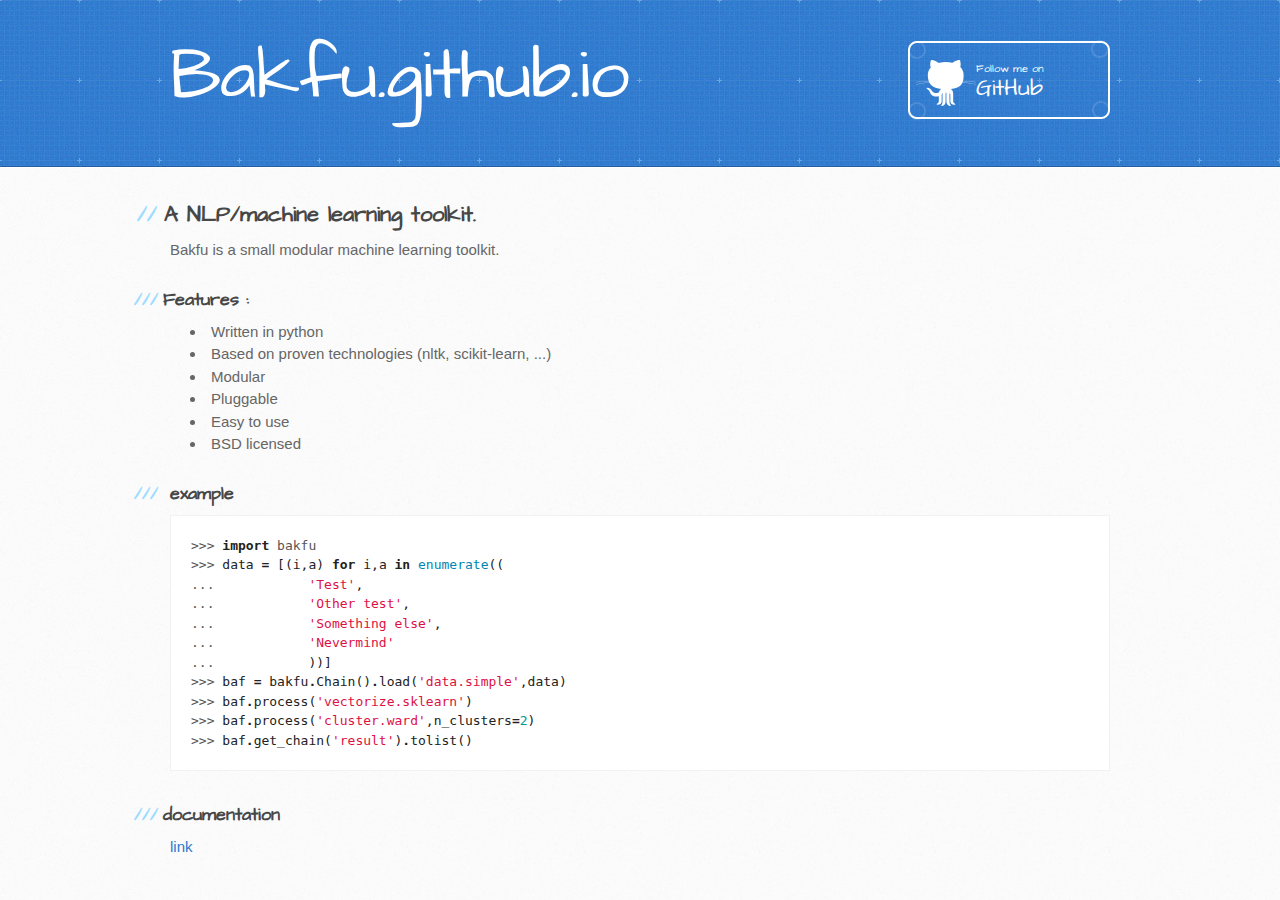
<file: index.html>
<!DOCTYPE html>
<html>
  <head>
    <meta charset='utf-8'>
    <meta http-equiv="X-UA-Compatible" content="chrome=1">
    <meta name="viewport" content="width=device-width, initial-scale=1, maximum-scale=1">


    <meta name="description" content="A modular machine learning and natural language toolkit in python. " />
    <meta name="keywords" content="python,nlp,natural language,machine learning" />

    <meta name="robots" content="index, follow" />
    <meta name="revisit-after" content="10 days" />

    <link href='https://fonts.googleapis.com/css?family=Architects+Daughter' rel='stylesheet' type='text/css'>
    <link rel="stylesheet" type="text/css" href="stylesheets/stylesheet.css" media="screen" />
    <link rel="stylesheet" type="text/css" href="stylesheets/pygment_trac.css" media="screen" />
    <link rel="stylesheet" type="text/css" href="stylesheets/print.css" media="print" />

    <!--[if lt IE 9]>
    <script src="//html5shiv.googlecode.com/svn/trunk/html5.js"></script>
    <![endif]-->

    <title>Bakfu.github.io by bakfu</title>
  </head>

  <body>
    <header>
      <div class="inner">
        <h1>Bakfu.github.io</h1>
        <h2></h2>
        <a href="https://github.com/bakfu/bakfu" class="button"><small>Follow me on</small>GitHub</a>
      </div>
    </header>

    <div id="content-wrapper">
      <div class="inner clearfix">
        <section id="main-content">
        
<h2>A NLP/machine learning toolkit.        </h2>  
        

Bakfu is a small modular machine learning toolkit.

<h3>Features :</h3>
<ul>
<li>Written in python</li>
<li>Based on proven technologies (nltk, scikit-learn, ...)</li>
<li>Modular</li>
<li>Pluggable</li>
<li>Easy to use</li>
<li>BSD licensed</li>
</ul>

          <h3>          
<a name="bakfu" class="anchor" href="#bakfu"><span class="octicon octicon-link"></span></a>example</h3>

<div class="highlight-python"><div class="highlight"><pre><span class="gp">&gt;&gt;&gt; </span><span class="kn">import</span> <span class="nn">bakfu</span>
<span class="gp">&gt;&gt;&gt; </span><span class="n">data</span> <span class="o">=</span> <span class="p">[(</span><span class="n">i</span><span class="p">,</span><span class="n">a</span><span class="p">)</span> <span class="k">for</span> <span class="n">i</span><span class="p">,</span><span class="n">a</span> <span class="ow">in</span> <span class="nb">enumerate</span><span class="p">((</span>
<span class="gp">... </span>           <span class="s">'Test'</span><span class="p">,</span>
<span class="gp">... </span>           <span class="s">'Other test'</span><span class="p">,</span>
<span class="gp">... </span>           <span class="s">'Something else'</span><span class="p">,</span>
<span class="gp">... </span>           <span class="s">'Nevermind'</span>
<span class="gp">... </span>           <span class="p">))]</span>
<span class="gp">&gt;&gt;&gt; </span><span class="n">baf</span> <span class="o">=</span> <span class="n">bakfu</span><span class="o">.</span><span class="n">Chain</span><span class="p">()</span><span class="o">.</span><span class="n">load</span><span class="p">(</span><span class="s">'data.simple'</span><span class="p">,</span><span class="n">data</span><span class="p">)</span>
<span class="gp">&gt;&gt;&gt; </span><span class="n">baf</span><span class="o">.</span><span class="n">process</span><span class="p">(</span><span class="s">'vectorize.sklearn'</span><span class="p">)</span>
<span class="gp">&gt;&gt;&gt; </span><span class="n">baf</span><span class="o">.</span><span class="n">process</span><span class="p">(</span><span class="s">'cluster.ward'</span><span class="p">,</span><span class="n">n_clusters</span><span class="o">=</span><span class="mi">2</span><span class="p">)</span>
<span class="gp">&gt;&gt;&gt; </span><span class="n">baf</span><span class="o">.</span><span class="n">get_chain</span><span class="p">(</span><span class="s">'result'</span><span class="p">)</span><span class="o">.</span><span class="n">tolist</span><span class="p">()</span>
</pre></div>
</div>

<h3><a name="bakfu" class="anchor" href="#bakfu"><span class="octicon octicon-link"></span></a>documentation</h3>
<a href="doc/index.html">link
</a>

        </section>

      </div>
    </div>

  
  </body>
</html>
</file>
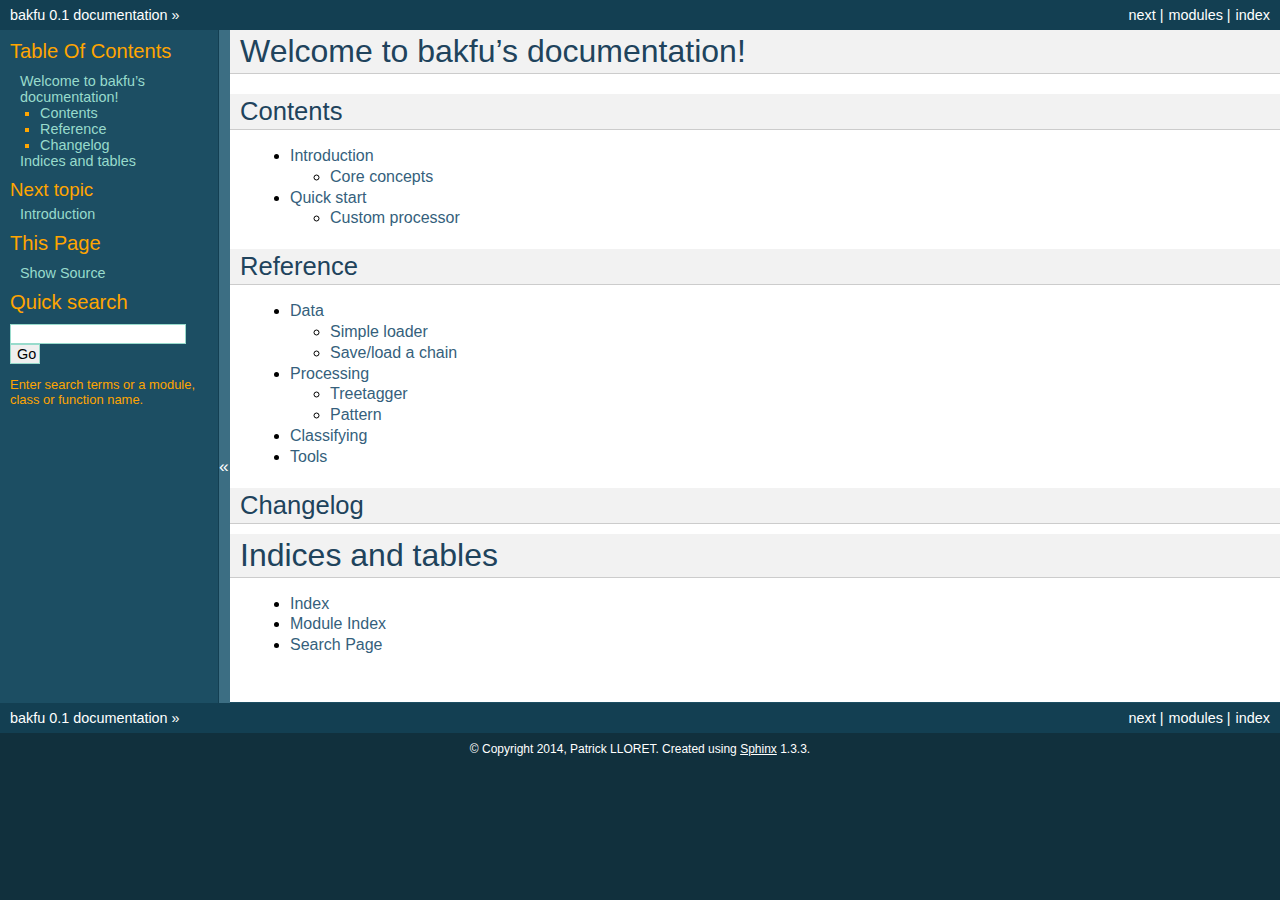
<file: doc/index.html>
<!DOCTYPE html PUBLIC "-//W3C//DTD XHTML 1.0 Transitional//EN"
  "http://www.w3.org/TR/xhtml1/DTD/xhtml1-transitional.dtd">


<html xmlns="http://www.w3.org/1999/xhtml">
  <head>
    <meta http-equiv="Content-Type" content="text/html; charset=utf-8" />
    <meta content="Practical clustering and machine learning toolkit." name="description" />

    <title>Welcome to bakfu’s documentation! &mdash; bakfu 0.1 documentation</title>
    
    <link rel="stylesheet" href="_static/classic.css" type="text/css" />
    <link rel="stylesheet" href="_static/pygments.css" type="text/css" />
    
    <script type="text/javascript">
      var DOCUMENTATION_OPTIONS = {
        URL_ROOT:    './',
        VERSION:     '0.1',
        COLLAPSE_INDEX: false,
        FILE_SUFFIX: '.html',
        HAS_SOURCE:  true
      };
    </script>
    <script type="text/javascript" src="_static/jquery.js"></script>
    <script type="text/javascript" src="_static/underscore.js"></script>
    <script type="text/javascript" src="_static/doctools.js"></script>
    <script type="text/javascript" src="https://cdn.mathjax.org/mathjax/latest/MathJax.js?config=TeX-AMS-MML_HTMLorMML"></script>
    <script type="text/javascript" src="_static/sidebar.js"></script>
    <link rel="top" title="bakfu 0.1 documentation" href="#" />
    <link rel="next" title="Introduction" href="introduction.html" /> 
  </head>
  <body role="document">
    <div class="related" role="navigation" aria-label="related navigation">
      <h3>Navigation</h3>
      <ul>
        <li class="right" style="margin-right: 10px">
          <a href="genindex.html" title="General Index"
             accesskey="I">index</a></li>
        <li class="right" >
          <a href="py-modindex.html" title="Python Module Index"
             >modules</a> |</li>
        <li class="right" >
          <a href="introduction.html" title="Introduction"
             accesskey="N">next</a> |</li>
        <li class="nav-item nav-item-0"><a href="#">bakfu 0.1 documentation</a> &raquo;</li> 
      </ul>
    </div>  

    <div class="document">
      <div class="documentwrapper">
        <div class="bodywrapper">
          <div class="body" role="main">
            
  <div class="section" id="welcome-to-bakfu-s-documentation">
<h1>Welcome to bakfu&#8217;s documentation!<a class="headerlink" href="#welcome-to-bakfu-s-documentation" title="Permalink to this headline">¶</a></h1>
<div class="section" id="contents">
<h2>Contents<a class="headerlink" href="#contents" title="Permalink to this headline">¶</a></h2>
<div class="toctree-wrapper compound">
<ul>
<li class="toctree-l1"><a class="reference internal" href="introduction.html">Introduction</a><ul>
<li class="toctree-l2"><a class="reference internal" href="introduction.html#core-concepts">Core concepts</a></li>
</ul>
</li>
<li class="toctree-l1"><a class="reference internal" href="quickstart.html">Quick start</a><ul>
<li class="toctree-l2"><a class="reference internal" href="quickstart.html#custom-processor">Custom processor</a></li>
</ul>
</li>
</ul>
</div>
</div>
<div class="section" id="reference">
<h2>Reference<a class="headerlink" href="#reference" title="Permalink to this headline">¶</a></h2>
<div class="toctree-wrapper compound">
<ul>
<li class="toctree-l1"><a class="reference internal" href="reference/index.html">Data</a><ul>
<li class="toctree-l2"><a class="reference internal" href="reference/index.html#simple-loader">Simple loader</a></li>
<li class="toctree-l2"><a class="reference internal" href="reference/index.html#save-load-a-chain">Save/load a chain</a></li>
</ul>
</li>
<li class="toctree-l1"><a class="reference internal" href="reference/index.html#processing">Processing</a><ul>
<li class="toctree-l2"><a class="reference internal" href="reference/index.html#treetagger">Treetagger</a></li>
<li class="toctree-l2"><a class="reference internal" href="reference/index.html#pattern">Pattern</a></li>
</ul>
</li>
<li class="toctree-l1"><a class="reference internal" href="reference/index.html#module-bakfu.classify.ml.forest">Classifying</a></li>
<li class="toctree-l1"><a class="reference internal" href="reference/index.html#module-bakfu.tools.debug">Tools</a></li>
</ul>
</div>
</div>
<div class="section" id="changelog">
<h2>Changelog<a class="headerlink" href="#changelog" title="Permalink to this headline">¶</a></h2>
</div>
</div>
<div class="section" id="indices-and-tables">
<h1>Indices and tables<a class="headerlink" href="#indices-and-tables" title="Permalink to this headline">¶</a></h1>
<ul class="simple">
<li><a class="reference internal" href="genindex.html"><span>Index</span></a></li>
<li><a class="reference internal" href="py-modindex.html"><span>Module Index</span></a></li>
<li><a class="reference internal" href="search.html"><span>Search Page</span></a></li>
</ul>
</div>


          </div>
        </div>
      </div>
      <div class="sphinxsidebar" role="navigation" aria-label="main navigation">
        <div class="sphinxsidebarwrapper">
  <h3><a href="#">Table Of Contents</a></h3>
  <ul>
<li><a class="reference internal" href="#">Welcome to bakfu&#8217;s documentation!</a><ul>
<li><a class="reference internal" href="#contents">Contents</a></li>
<li><a class="reference internal" href="#reference">Reference</a></li>
<li><a class="reference internal" href="#changelog">Changelog</a></li>
</ul>
</li>
<li><a class="reference internal" href="#indices-and-tables">Indices and tables</a></li>
</ul>

  <h4>Next topic</h4>
  <p class="topless"><a href="introduction.html"
                        title="next chapter">Introduction</a></p>
  <div role="note" aria-label="source link">
    <h3>This Page</h3>
    <ul class="this-page-menu">
      <li><a href="_sources/index.txt"
            rel="nofollow">Show Source</a></li>
    </ul>
   </div>
<div id="searchbox" style="display: none" role="search">
  <h3>Quick search</h3>
    <form class="search" action="search.html" method="get">
      <input type="text" name="q" />
      <input type="submit" value="Go" />
      <input type="hidden" name="check_keywords" value="yes" />
      <input type="hidden" name="area" value="default" />
    </form>
    <p class="searchtip" style="font-size: 90%">
    Enter search terms or a module, class or function name.
    </p>
</div>
<script type="text/javascript">$('#searchbox').show(0);</script>
        </div>
      </div>
      <div class="clearer"></div>
    </div>
    <div class="related" role="navigation" aria-label="related navigation">
      <h3>Navigation</h3>
      <ul>
        <li class="right" style="margin-right: 10px">
          <a href="genindex.html" title="General Index"
             >index</a></li>
        <li class="right" >
          <a href="py-modindex.html" title="Python Module Index"
             >modules</a> |</li>
        <li class="right" >
          <a href="introduction.html" title="Introduction"
             >next</a> |</li>
        <li class="nav-item nav-item-0"><a href="#">bakfu 0.1 documentation</a> &raquo;</li> 
      </ul>
    </div>
    <div class="footer" role="contentinfo">
        &copy; Copyright 2014, Patrick LLORET.
      Created using <a href="http://sphinx-doc.org/">Sphinx</a> 1.3.3.
    </div>
  </body>
</html>
</file>
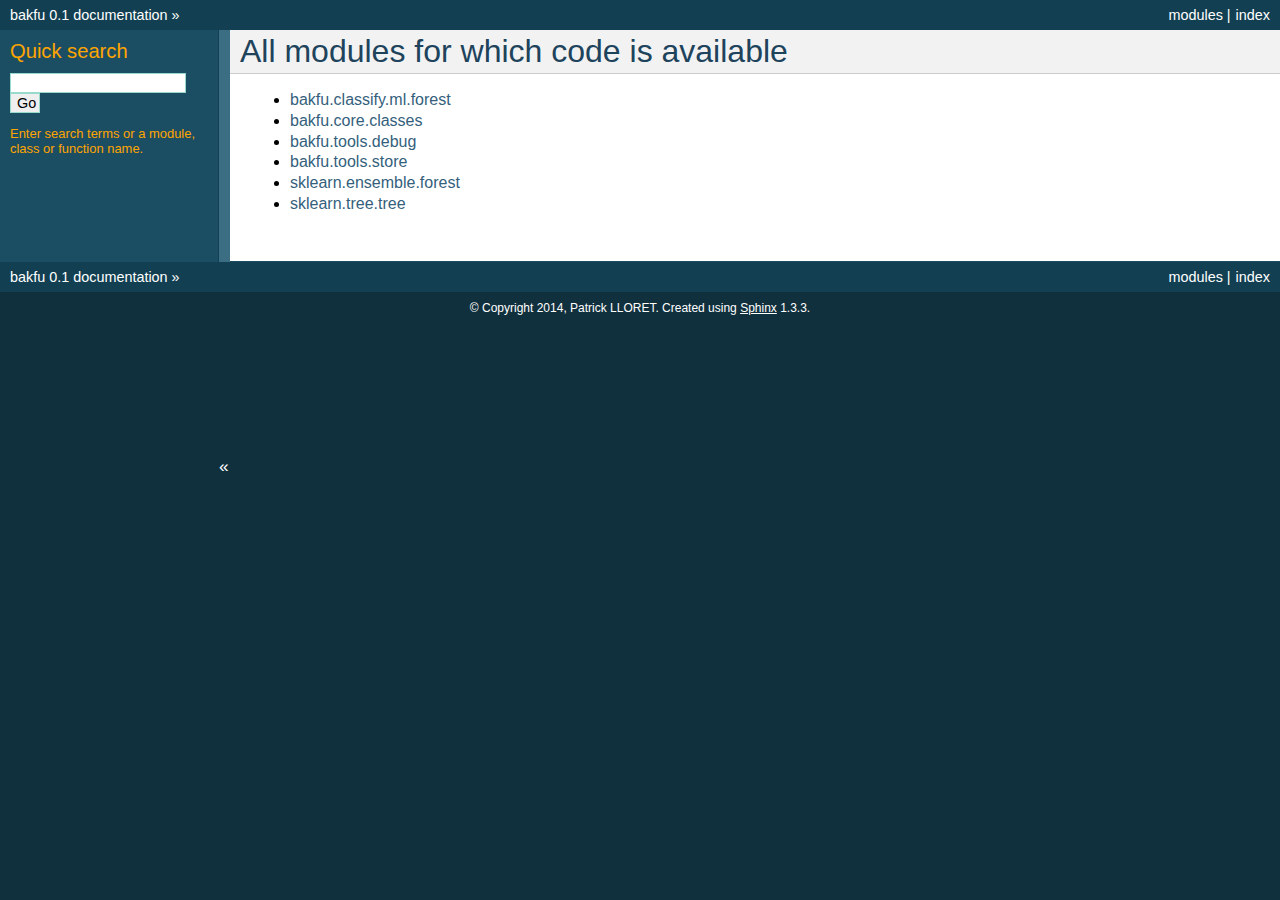
<file: doc/_modules/index.html>
<!DOCTYPE html PUBLIC "-//W3C//DTD XHTML 1.0 Transitional//EN"
  "http://www.w3.org/TR/xhtml1/DTD/xhtml1-transitional.dtd">


<html xmlns="http://www.w3.org/1999/xhtml">
  <head>
    <meta http-equiv="Content-Type" content="text/html; charset=utf-8" />
    
    <title>Overview: module code &mdash; bakfu 0.1 documentation</title>
    
    <link rel="stylesheet" href="../_static/classic.css" type="text/css" />
    <link rel="stylesheet" href="../_static/pygments.css" type="text/css" />
    
    <script type="text/javascript">
      var DOCUMENTATION_OPTIONS = {
        URL_ROOT:    '../',
        VERSION:     '0.1',
        COLLAPSE_INDEX: false,
        FILE_SUFFIX: '.html',
        HAS_SOURCE:  true
      };
    </script>
    <script type="text/javascript" src="../_static/jquery.js"></script>
    <script type="text/javascript" src="../_static/underscore.js"></script>
    <script type="text/javascript" src="../_static/doctools.js"></script>
    <script type="text/javascript" src="https://cdn.mathjax.org/mathjax/latest/MathJax.js?config=TeX-AMS-MML_HTMLorMML"></script>
    <script type="text/javascript" src="../_static/sidebar.js"></script>
    <link rel="top" title="bakfu 0.1 documentation" href="../index.html" /> 
  </head>
  <body role="document">
    <div class="related" role="navigation" aria-label="related navigation">
      <h3>Navigation</h3>
      <ul>
        <li class="right" style="margin-right: 10px">
          <a href="../genindex.html" title="General Index"
             accesskey="I">index</a></li>
        <li class="right" >
          <a href="../py-modindex.html" title="Python Module Index"
             >modules</a> |</li>
        <li class="nav-item nav-item-0"><a href="../index.html">bakfu 0.1 documentation</a> &raquo;</li> 
      </ul>
    </div>  

    <div class="document">
      <div class="documentwrapper">
        <div class="bodywrapper">
          <div class="body" role="main">
            
  <h1>All modules for which code is available</h1>
<ul><li><a href="bakfu/classify/ml/forest.html">bakfu.classify.ml.forest</a></li>
<li><a href="bakfu/core/classes.html">bakfu.core.classes</a></li>
<li><a href="bakfu/tools/debug.html">bakfu.tools.debug</a></li>
<li><a href="bakfu/tools/store.html">bakfu.tools.store</a></li>
<li><a href="sklearn/ensemble/forest.html">sklearn.ensemble.forest</a></li>
<li><a href="sklearn/tree/tree.html">sklearn.tree.tree</a></li>
</ul>

          </div>
        </div>
      </div>
      <div class="sphinxsidebar" role="navigation" aria-label="main navigation">
        <div class="sphinxsidebarwrapper">
<div id="searchbox" style="display: none" role="search">
  <h3>Quick search</h3>
    <form class="search" action="../search.html" method="get">
      <input type="text" name="q" />
      <input type="submit" value="Go" />
      <input type="hidden" name="check_keywords" value="yes" />
      <input type="hidden" name="area" value="default" />
    </form>
    <p class="searchtip" style="font-size: 90%">
    Enter search terms or a module, class or function name.
    </p>
</div>
<script type="text/javascript">$('#searchbox').show(0);</script>
        </div>
      </div>
      <div class="clearer"></div>
    </div>
    <div class="related" role="navigation" aria-label="related navigation">
      <h3>Navigation</h3>
      <ul>
        <li class="right" style="margin-right: 10px">
          <a href="../genindex.html" title="General Index"
             >index</a></li>
        <li class="right" >
          <a href="../py-modindex.html" title="Python Module Index"
             >modules</a> |</li>
        <li class="nav-item nav-item-0"><a href="../index.html">bakfu 0.1 documentation</a> &raquo;</li> 
      </ul>
    </div>
    <div class="footer" role="contentinfo">
        &copy; Copyright 2014, Patrick LLORET.
      Created using <a href="http://sphinx-doc.org/">Sphinx</a> 1.3.3.
    </div>
  </body>
</html>
</file>
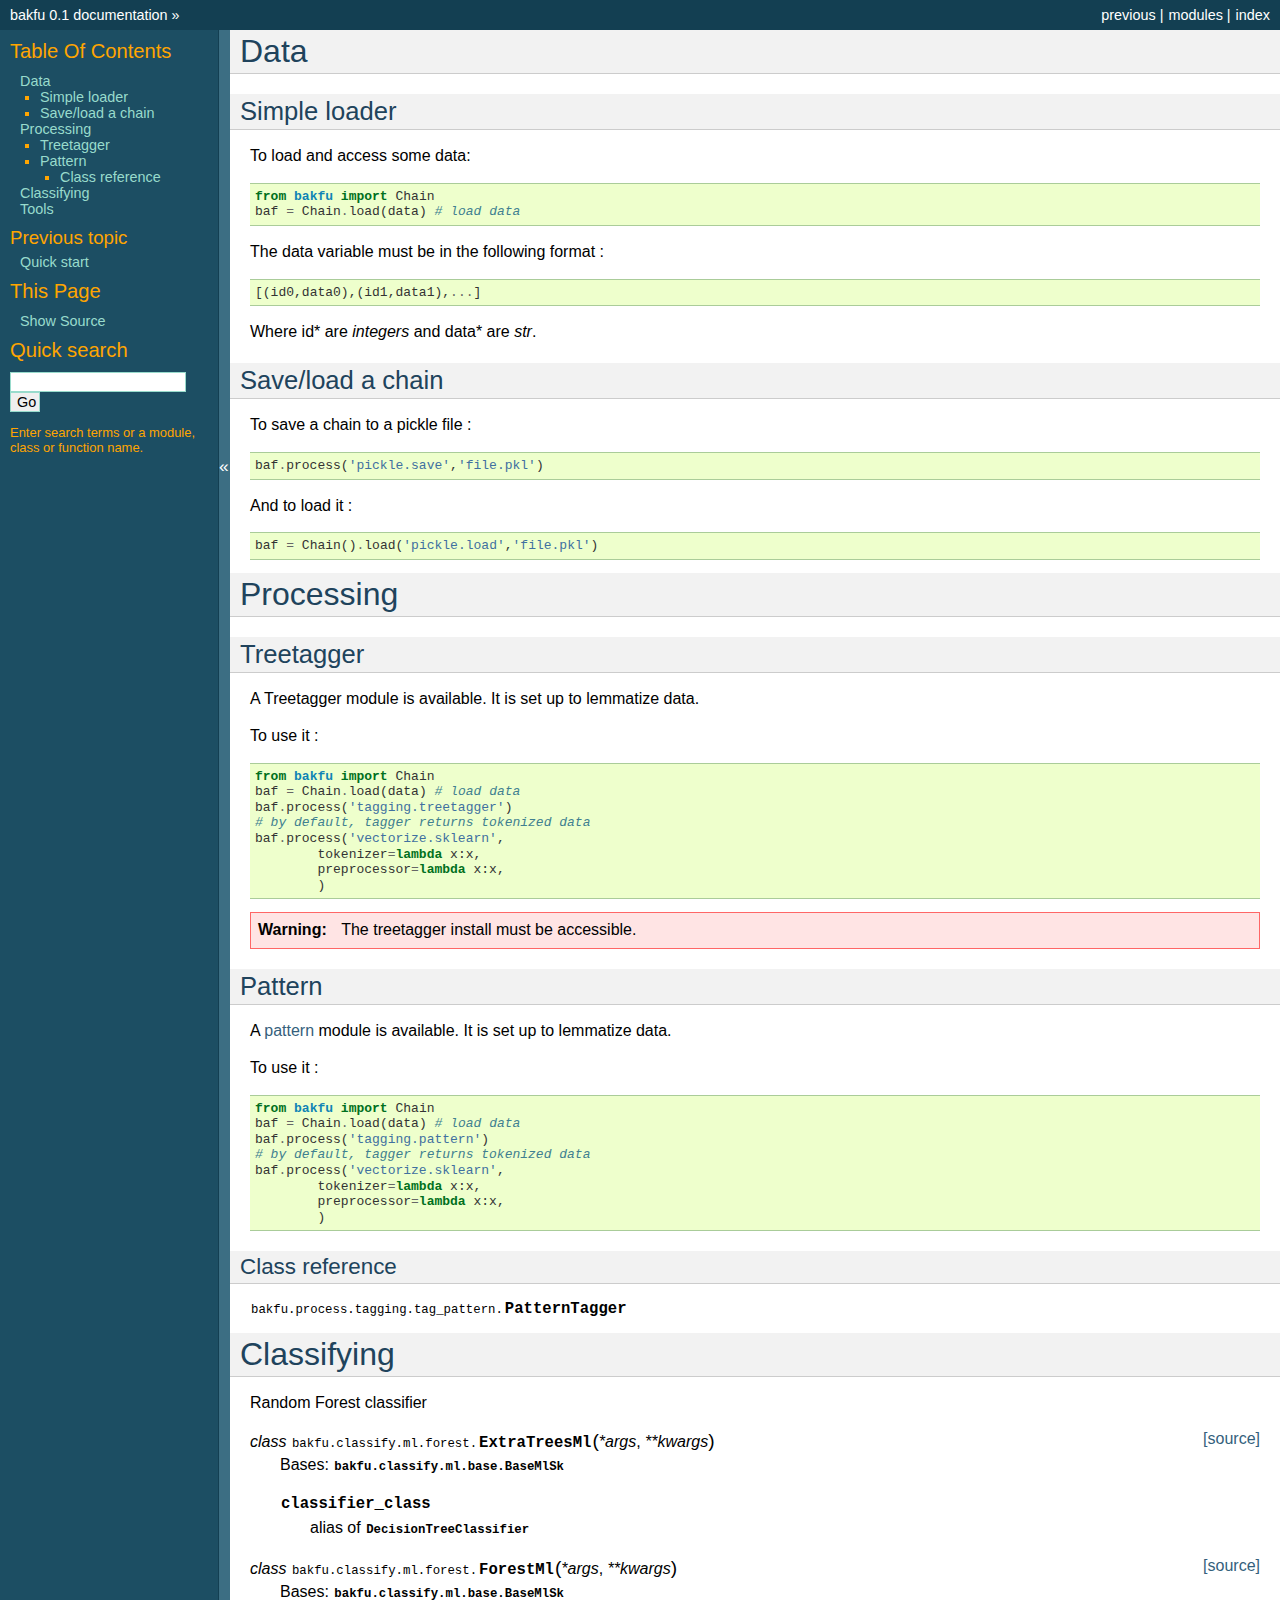
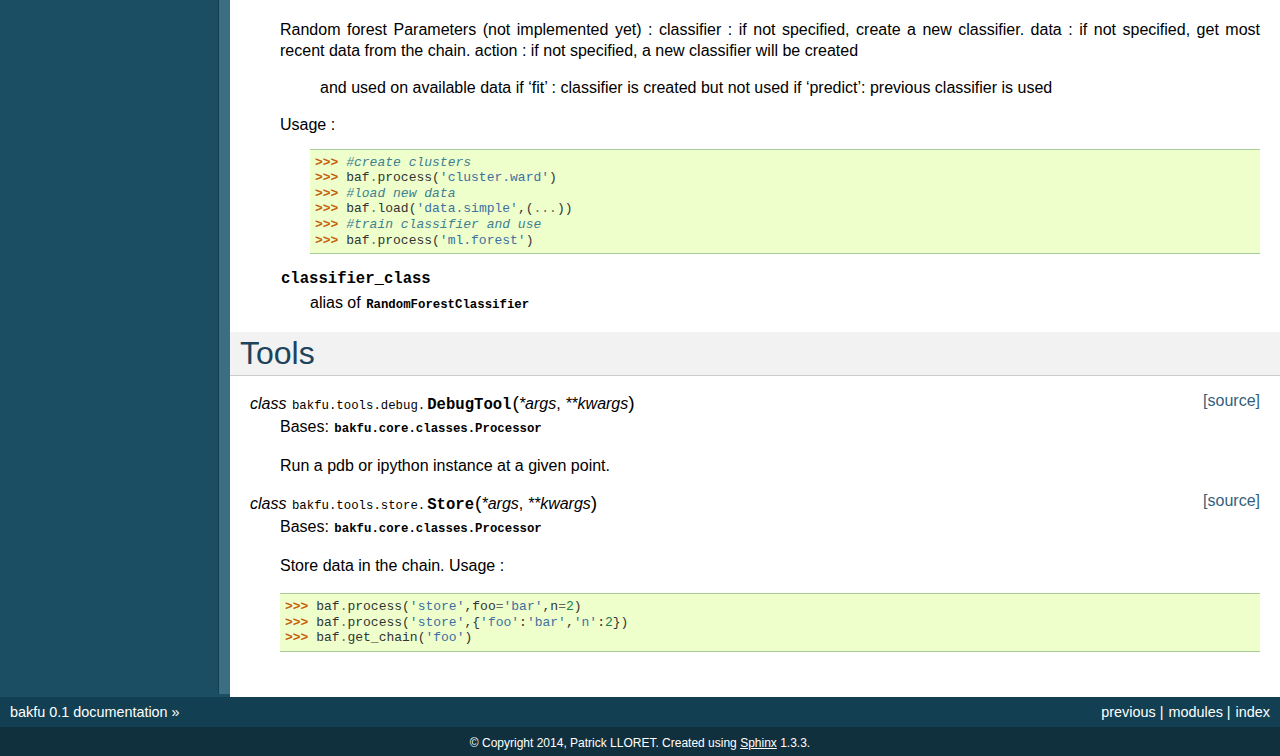
<file: doc/reference/index.html>
<!DOCTYPE html PUBLIC "-//W3C//DTD XHTML 1.0 Transitional//EN"
  "http://www.w3.org/TR/xhtml1/DTD/xhtml1-transitional.dtd">


<html xmlns="http://www.w3.org/1999/xhtml">
  <head>
    <meta http-equiv="Content-Type" content="text/html; charset=utf-8" />
    
    <title>Data &mdash; bakfu 0.1 documentation</title>
    
    <link rel="stylesheet" href="../_static/classic.css" type="text/css" />
    <link rel="stylesheet" href="../_static/pygments.css" type="text/css" />
    
    <script type="text/javascript">
      var DOCUMENTATION_OPTIONS = {
        URL_ROOT:    '../',
        VERSION:     '0.1',
        COLLAPSE_INDEX: false,
        FILE_SUFFIX: '.html',
        HAS_SOURCE:  true
      };
    </script>
    <script type="text/javascript" src="../_static/jquery.js"></script>
    <script type="text/javascript" src="../_static/underscore.js"></script>
    <script type="text/javascript" src="../_static/doctools.js"></script>
    <script type="text/javascript" src="https://cdn.mathjax.org/mathjax/latest/MathJax.js?config=TeX-AMS-MML_HTMLorMML"></script>
    <script type="text/javascript" src="../_static/sidebar.js"></script>
    <link rel="top" title="bakfu 0.1 documentation" href="../index.html" />
    <link rel="prev" title="Quick start" href="../quickstart.html" /> 
  </head>
  <body role="document">
    <div class="related" role="navigation" aria-label="related navigation">
      <h3>Navigation</h3>
      <ul>
        <li class="right" style="margin-right: 10px">
          <a href="../genindex.html" title="General Index"
             accesskey="I">index</a></li>
        <li class="right" >
          <a href="../py-modindex.html" title="Python Module Index"
             >modules</a> |</li>
        <li class="right" >
          <a href="../quickstart.html" title="Quick start"
             accesskey="P">previous</a> |</li>
        <li class="nav-item nav-item-0"><a href="../index.html">bakfu 0.1 documentation</a> &raquo;</li> 
      </ul>
    </div>  

    <div class="document">
      <div class="documentwrapper">
        <div class="bodywrapper">
          <div class="body" role="main">
            
  <div class="section" id="data">
<h1>Data<a class="headerlink" href="#data" title="Permalink to this headline">¶</a></h1>
<div class="section" id="simple-loader">
<h2>Simple loader<a class="headerlink" href="#simple-loader" title="Permalink to this headline">¶</a></h2>
<p>To load and access some data:</p>
<div class="highlight-python"><div class="highlight"><pre><span class="kn">from</span> <span class="nn">bakfu</span> <span class="kn">import</span> <span class="n">Chain</span>
<span class="n">baf</span> <span class="o">=</span> <span class="n">Chain</span><span class="o">.</span><span class="n">load</span><span class="p">(</span><span class="n">data</span><span class="p">)</span> <span class="c"># load data</span>
</pre></div>
</div>
<p>The data variable must be in the following format :</p>
<div class="highlight-python"><div class="highlight"><pre><span class="p">[(</span><span class="n">id0</span><span class="p">,</span><span class="n">data0</span><span class="p">),(</span><span class="n">id1</span><span class="p">,</span><span class="n">data1</span><span class="p">),</span><span class="o">...</span><span class="p">]</span>
</pre></div>
</div>
<p>Where id* are <em>integers</em> and data* are <em>str</em>.</p>
</div>
<div class="section" id="save-load-a-chain">
<h2>Save/load a chain<a class="headerlink" href="#save-load-a-chain" title="Permalink to this headline">¶</a></h2>
<p>To save a chain to a pickle file :</p>
<div class="highlight-python"><div class="highlight"><pre><span class="n">baf</span><span class="o">.</span><span class="n">process</span><span class="p">(</span><span class="s">&#39;pickle.save&#39;</span><span class="p">,</span><span class="s">&#39;file.pkl&#39;</span><span class="p">)</span>
</pre></div>
</div>
<p>And to load it :</p>
<div class="highlight-python"><div class="highlight"><pre><span class="n">baf</span> <span class="o">=</span> <span class="n">Chain</span><span class="p">()</span><span class="o">.</span><span class="n">load</span><span class="p">(</span><span class="s">&#39;pickle.load&#39;</span><span class="p">,</span><span class="s">&#39;file.pkl&#39;</span><span class="p">)</span>
</pre></div>
</div>
</div>
</div>
<div class="section" id="processing">
<h1>Processing<a class="headerlink" href="#processing" title="Permalink to this headline">¶</a></h1>
<div class="section" id="treetagger">
<h2>Treetagger<a class="headerlink" href="#treetagger" title="Permalink to this headline">¶</a></h2>
<p>A Treetagger module is available.
It is set up to lemmatize data.</p>
<p>To use it :</p>
<div class="highlight-python"><div class="highlight"><pre><span class="kn">from</span> <span class="nn">bakfu</span> <span class="kn">import</span> <span class="n">Chain</span>
<span class="n">baf</span> <span class="o">=</span> <span class="n">Chain</span><span class="o">.</span><span class="n">load</span><span class="p">(</span><span class="n">data</span><span class="p">)</span> <span class="c"># load data</span>
<span class="n">baf</span><span class="o">.</span><span class="n">process</span><span class="p">(</span><span class="s">&#39;tagging.treetagger&#39;</span><span class="p">)</span>
<span class="c"># by default, tagger returns tokenized data</span>
<span class="n">baf</span><span class="o">.</span><span class="n">process</span><span class="p">(</span><span class="s">&#39;vectorize.sklearn&#39;</span><span class="p">,</span>
        <span class="n">tokenizer</span><span class="o">=</span><span class="k">lambda</span> <span class="n">x</span><span class="p">:</span><span class="n">x</span><span class="p">,</span>
        <span class="n">preprocessor</span><span class="o">=</span><span class="k">lambda</span> <span class="n">x</span><span class="p">:</span><span class="n">x</span><span class="p">,</span>
        <span class="p">)</span>
</pre></div>
</div>
<div class="admonition warning">
<p class="first admonition-title">Warning</p>
<p class="last">The treetagger install must be accessible.</p>
</div>
</div>
<div class="section" id="pattern">
<h2>Pattern<a class="headerlink" href="#pattern" title="Permalink to this headline">¶</a></h2>
<p>A <a class="reference external" href="https://github.com/clips/pattern">pattern</a> module is available.
It is set up to lemmatize data.</p>
<p>To use it :</p>
<div class="highlight-python"><div class="highlight"><pre><span class="kn">from</span> <span class="nn">bakfu</span> <span class="kn">import</span> <span class="n">Chain</span>
<span class="n">baf</span> <span class="o">=</span> <span class="n">Chain</span><span class="o">.</span><span class="n">load</span><span class="p">(</span><span class="n">data</span><span class="p">)</span> <span class="c"># load data</span>
<span class="n">baf</span><span class="o">.</span><span class="n">process</span><span class="p">(</span><span class="s">&#39;tagging.pattern&#39;</span><span class="p">)</span>
<span class="c"># by default, tagger returns tokenized data</span>
<span class="n">baf</span><span class="o">.</span><span class="n">process</span><span class="p">(</span><span class="s">&#39;vectorize.sklearn&#39;</span><span class="p">,</span>
        <span class="n">tokenizer</span><span class="o">=</span><span class="k">lambda</span> <span class="n">x</span><span class="p">:</span><span class="n">x</span><span class="p">,</span>
        <span class="n">preprocessor</span><span class="o">=</span><span class="k">lambda</span> <span class="n">x</span><span class="p">:</span><span class="n">x</span><span class="p">,</span>
        <span class="p">)</span>
</pre></div>
</div>
<div class="section" id="class-reference">
<h3>Class reference<a class="headerlink" href="#class-reference" title="Permalink to this headline">¶</a></h3>
<dl class="attribute">
<dt id="bakfu.process.tagging.tag_pattern.PatternTagger">
<code class="descclassname">bakfu.process.tagging.tag_pattern.</code><code class="descname">PatternTagger</code><a class="headerlink" href="#bakfu.process.tagging.tag_pattern.PatternTagger" title="Permalink to this definition">¶</a></dt>
<dd></dd></dl>

</div>
</div>
</div>
<div class="section" id="module-bakfu.classify.ml.forest">
<span id="classifying"></span><h1>Classifying<a class="headerlink" href="#module-bakfu.classify.ml.forest" title="Permalink to this headline">¶</a></h1>
<p>Random Forest classifier</p>
<dl class="class">
<dt id="bakfu.classify.ml.forest.ExtraTreesMl">
<em class="property">class </em><code class="descclassname">bakfu.classify.ml.forest.</code><code class="descname">ExtraTreesMl</code><span class="sig-paren">(</span><em>*args</em>, <em>**kwargs</em><span class="sig-paren">)</span><a class="reference internal" href="../_modules/bakfu/classify/ml/forest.html#ExtraTreesMl"><span class="viewcode-link">[source]</span></a><a class="headerlink" href="#bakfu.classify.ml.forest.ExtraTreesMl" title="Permalink to this definition">¶</a></dt>
<dd><p>Bases: <code class="xref py py-class docutils literal"><span class="pre">bakfu.classify.ml.base.BaseMlSk</span></code></p>
<dl class="attribute">
<dt id="bakfu.classify.ml.forest.ExtraTreesMl.classifier_class">
<code class="descname">classifier_class</code><a class="headerlink" href="#bakfu.classify.ml.forest.ExtraTreesMl.classifier_class" title="Permalink to this definition">¶</a></dt>
<dd><p>alias of <code class="xref py py-class docutils literal"><span class="pre">DecisionTreeClassifier</span></code></p>
</dd></dl>

</dd></dl>

<dl class="class">
<dt id="bakfu.classify.ml.forest.ForestMl">
<em class="property">class </em><code class="descclassname">bakfu.classify.ml.forest.</code><code class="descname">ForestMl</code><span class="sig-paren">(</span><em>*args</em>, <em>**kwargs</em><span class="sig-paren">)</span><a class="reference internal" href="../_modules/bakfu/classify/ml/forest.html#ForestMl"><span class="viewcode-link">[source]</span></a><a class="headerlink" href="#bakfu.classify.ml.forest.ForestMl" title="Permalink to this definition">¶</a></dt>
<dd><p>Bases: <code class="xref py py-class docutils literal"><span class="pre">bakfu.classify.ml.base.BaseMlSk</span></code></p>
<p>Random forest
Parameters (not implemented yet) :
classifier : if not specified, create a new classifier.
data : if not specified, get most recent data from the chain.
action : if not specified, a new classifier will be created</p>
<blockquote>
<div>and used on available data
if &#8216;fit&#8217; : classifier is created but not used
if &#8216;predict&#8217;: previous classifier is used</div></blockquote>
<dl class="docutils">
<dt>Usage <span class="classifier-delimiter">:</span> <span class="classifier"></span></dt>
<dd><div class="first last highlight-python"><div class="highlight"><pre><span class="gp">&gt;&gt;&gt; </span><span class="c">#create clusters</span>
<span class="gp">&gt;&gt;&gt; </span><span class="n">baf</span><span class="o">.</span><span class="n">process</span><span class="p">(</span><span class="s">&#39;cluster.ward&#39;</span><span class="p">)</span>
<span class="gp">&gt;&gt;&gt; </span><span class="c">#load new data</span>
<span class="gp">&gt;&gt;&gt; </span><span class="n">baf</span><span class="o">.</span><span class="n">load</span><span class="p">(</span><span class="s">&#39;data.simple&#39;</span><span class="p">,(</span><span class="o">...</span><span class="p">))</span>
<span class="gp">&gt;&gt;&gt; </span><span class="c">#train classifier and use </span>
<span class="gp">&gt;&gt;&gt; </span><span class="n">baf</span><span class="o">.</span><span class="n">process</span><span class="p">(</span><span class="s">&#39;ml.forest&#39;</span><span class="p">)</span>
</pre></div>
</div>
</dd>
</dl>
<dl class="attribute">
<dt id="bakfu.classify.ml.forest.ForestMl.classifier_class">
<code class="descname">classifier_class</code><a class="headerlink" href="#bakfu.classify.ml.forest.ForestMl.classifier_class" title="Permalink to this definition">¶</a></dt>
<dd><p>alias of <code class="xref py py-class docutils literal"><span class="pre">RandomForestClassifier</span></code></p>
</dd></dl>

</dd></dl>

</div>
<div class="section" id="module-bakfu.tools.debug">
<span id="tools"></span><h1>Tools<a class="headerlink" href="#module-bakfu.tools.debug" title="Permalink to this headline">¶</a></h1>
<dl class="class">
<dt id="bakfu.tools.debug.DebugTool">
<em class="property">class </em><code class="descclassname">bakfu.tools.debug.</code><code class="descname">DebugTool</code><span class="sig-paren">(</span><em>*args</em>, <em>**kwargs</em><span class="sig-paren">)</span><a class="reference internal" href="../_modules/bakfu/tools/debug.html#DebugTool"><span class="viewcode-link">[source]</span></a><a class="headerlink" href="#bakfu.tools.debug.DebugTool" title="Permalink to this definition">¶</a></dt>
<dd><p>Bases: <code class="xref py py-class docutils literal"><span class="pre">bakfu.core.classes.Processor</span></code></p>
<p>Run a pdb or ipython instance at a given point.</p>
</dd></dl>

<span class="target" id="module-bakfu.tools.store"></span><dl class="class">
<dt id="bakfu.tools.store.Store">
<em class="property">class </em><code class="descclassname">bakfu.tools.store.</code><code class="descname">Store</code><span class="sig-paren">(</span><em>*args</em>, <em>**kwargs</em><span class="sig-paren">)</span><a class="reference internal" href="../_modules/bakfu/tools/store.html#Store"><span class="viewcode-link">[source]</span></a><a class="headerlink" href="#bakfu.tools.store.Store" title="Permalink to this definition">¶</a></dt>
<dd><p>Bases: <code class="xref py py-class docutils literal"><span class="pre">bakfu.core.classes.Processor</span></code></p>
<p>Store data in the chain.
Usage :</p>
<div class="highlight-python"><div class="highlight"><pre><span class="gp">&gt;&gt;&gt; </span><span class="n">baf</span><span class="o">.</span><span class="n">process</span><span class="p">(</span><span class="s">&#39;store&#39;</span><span class="p">,</span><span class="n">foo</span><span class="o">=</span><span class="s">&#39;bar&#39;</span><span class="p">,</span><span class="n">n</span><span class="o">=</span><span class="mi">2</span><span class="p">)</span>
<span class="gp">&gt;&gt;&gt; </span><span class="n">baf</span><span class="o">.</span><span class="n">process</span><span class="p">(</span><span class="s">&#39;store&#39;</span><span class="p">,{</span><span class="s">&#39;foo&#39;</span><span class="p">:</span><span class="s">&#39;bar&#39;</span><span class="p">,</span><span class="s">&#39;n&#39;</span><span class="p">:</span><span class="mi">2</span><span class="p">})</span>
<span class="gp">&gt;&gt;&gt; </span><span class="n">baf</span><span class="o">.</span><span class="n">get_chain</span><span class="p">(</span><span class="s">&#39;foo&#39;</span><span class="p">)</span>
</pre></div>
</div>
</dd></dl>

</div>


          </div>
        </div>
      </div>
      <div class="sphinxsidebar" role="navigation" aria-label="main navigation">
        <div class="sphinxsidebarwrapper">
  <h3><a href="../index.html">Table Of Contents</a></h3>
  <ul>
<li><a class="reference internal" href="#">Data</a><ul>
<li><a class="reference internal" href="#simple-loader">Simple loader</a></li>
<li><a class="reference internal" href="#save-load-a-chain">Save/load a chain</a></li>
</ul>
</li>
<li><a class="reference internal" href="#processing">Processing</a><ul>
<li><a class="reference internal" href="#treetagger">Treetagger</a></li>
<li><a class="reference internal" href="#pattern">Pattern</a><ul>
<li><a class="reference internal" href="#class-reference">Class reference</a></li>
</ul>
</li>
</ul>
</li>
<li><a class="reference internal" href="#module-bakfu.classify.ml.forest">Classifying</a></li>
<li><a class="reference internal" href="#module-bakfu.tools.debug">Tools</a></li>
</ul>

  <h4>Previous topic</h4>
  <p class="topless"><a href="../quickstart.html"
                        title="previous chapter">Quick start</a></p>
  <div role="note" aria-label="source link">
    <h3>This Page</h3>
    <ul class="this-page-menu">
      <li><a href="../_sources/reference/index.txt"
            rel="nofollow">Show Source</a></li>
    </ul>
   </div>
<div id="searchbox" style="display: none" role="search">
  <h3>Quick search</h3>
    <form class="search" action="../search.html" method="get">
      <input type="text" name="q" />
      <input type="submit" value="Go" />
      <input type="hidden" name="check_keywords" value="yes" />
      <input type="hidden" name="area" value="default" />
    </form>
    <p class="searchtip" style="font-size: 90%">
    Enter search terms or a module, class or function name.
    </p>
</div>
<script type="text/javascript">$('#searchbox').show(0);</script>
        </div>
      </div>
      <div class="clearer"></div>
    </div>
    <div class="related" role="navigation" aria-label="related navigation">
      <h3>Navigation</h3>
      <ul>
        <li class="right" style="margin-right: 10px">
          <a href="../genindex.html" title="General Index"
             >index</a></li>
        <li class="right" >
          <a href="../py-modindex.html" title="Python Module Index"
             >modules</a> |</li>
        <li class="right" >
          <a href="../quickstart.html" title="Quick start"
             >previous</a> |</li>
        <li class="nav-item nav-item-0"><a href="../index.html">bakfu 0.1 documentation</a> &raquo;</li> 
      </ul>
    </div>
    <div class="footer" role="contentinfo">
        &copy; Copyright 2014, Patrick LLORET.
      Created using <a href="http://sphinx-doc.org/">Sphinx</a> 1.3.3.
    </div>
  </body>
</html>
</file>
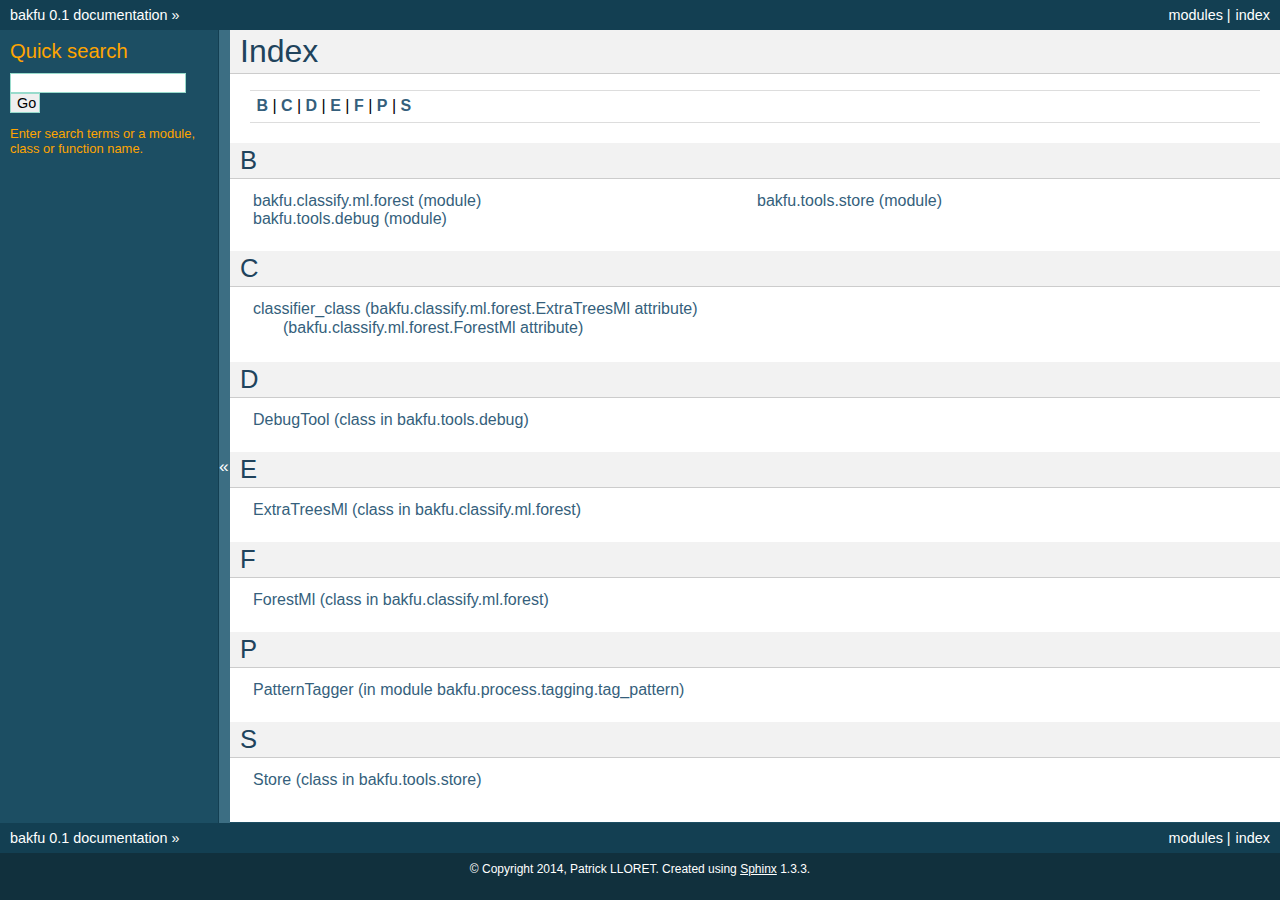
<file: doc/genindex.html>
<!DOCTYPE html PUBLIC "-//W3C//DTD XHTML 1.0 Transitional//EN"
  "http://www.w3.org/TR/xhtml1/DTD/xhtml1-transitional.dtd">


<html xmlns="http://www.w3.org/1999/xhtml">
  <head>
    <meta http-equiv="Content-Type" content="text/html; charset=utf-8" />
    
    <title>Index &mdash; bakfu 0.1 documentation</title>
    
    <link rel="stylesheet" href="_static/classic.css" type="text/css" />
    <link rel="stylesheet" href="_static/pygments.css" type="text/css" />
    
    <script type="text/javascript">
      var DOCUMENTATION_OPTIONS = {
        URL_ROOT:    './',
        VERSION:     '0.1',
        COLLAPSE_INDEX: false,
        FILE_SUFFIX: '.html',
        HAS_SOURCE:  true
      };
    </script>
    <script type="text/javascript" src="_static/jquery.js"></script>
    <script type="text/javascript" src="_static/underscore.js"></script>
    <script type="text/javascript" src="_static/doctools.js"></script>
    <script type="text/javascript" src="https://cdn.mathjax.org/mathjax/latest/MathJax.js?config=TeX-AMS-MML_HTMLorMML"></script>
    <script type="text/javascript" src="_static/sidebar.js"></script>
    <link rel="top" title="bakfu 0.1 documentation" href="index.html" /> 
  </head>
  <body role="document">
    <div class="related" role="navigation" aria-label="related navigation">
      <h3>Navigation</h3>
      <ul>
        <li class="right" style="margin-right: 10px">
          <a href="#" title="General Index"
             accesskey="I">index</a></li>
        <li class="right" >
          <a href="py-modindex.html" title="Python Module Index"
             >modules</a> |</li>
        <li class="nav-item nav-item-0"><a href="index.html">bakfu 0.1 documentation</a> &raquo;</li> 
      </ul>
    </div>  

    <div class="document">
      <div class="documentwrapper">
        <div class="bodywrapper">
          <div class="body" role="main">
            

<h1 id="index">Index</h1>

<div class="genindex-jumpbox">
 <a href="#B"><strong>B</strong></a>
 | <a href="#C"><strong>C</strong></a>
 | <a href="#D"><strong>D</strong></a>
 | <a href="#E"><strong>E</strong></a>
 | <a href="#F"><strong>F</strong></a>
 | <a href="#P"><strong>P</strong></a>
 | <a href="#S"><strong>S</strong></a>
 
</div>
<h2 id="B">B</h2>
<table style="width: 100%" class="indextable genindextable"><tr>
  <td style="width: 33%" valign="top"><dl>
      
  <dt><a href="reference/index.html#module-bakfu.classify.ml.forest">bakfu.classify.ml.forest (module)</a>
  </dt>

      
  <dt><a href="reference/index.html#module-bakfu.tools.debug">bakfu.tools.debug (module)</a>
  </dt>

  </dl></td>
  <td style="width: 33%" valign="top"><dl>
      
  <dt><a href="reference/index.html#module-bakfu.tools.store">bakfu.tools.store (module)</a>
  </dt>

  </dl></td>
</tr></table>

<h2 id="C">C</h2>
<table style="width: 100%" class="indextable genindextable"><tr>
  <td style="width: 33%" valign="top"><dl>
      
  <dt><a href="reference/index.html#bakfu.classify.ml.forest.ExtraTreesMl.classifier_class">classifier_class (bakfu.classify.ml.forest.ExtraTreesMl attribute)</a>
  </dt>

      <dd><dl>
        
  <dt><a href="reference/index.html#bakfu.classify.ml.forest.ForestMl.classifier_class">(bakfu.classify.ml.forest.ForestMl attribute)</a>
  </dt>

      </dl></dd>
  </dl></td>
</tr></table>

<h2 id="D">D</h2>
<table style="width: 100%" class="indextable genindextable"><tr>
  <td style="width: 33%" valign="top"><dl>
      
  <dt><a href="reference/index.html#bakfu.tools.debug.DebugTool">DebugTool (class in bakfu.tools.debug)</a>
  </dt>

  </dl></td>
</tr></table>

<h2 id="E">E</h2>
<table style="width: 100%" class="indextable genindextable"><tr>
  <td style="width: 33%" valign="top"><dl>
      
  <dt><a href="reference/index.html#bakfu.classify.ml.forest.ExtraTreesMl">ExtraTreesMl (class in bakfu.classify.ml.forest)</a>
  </dt>

  </dl></td>
</tr></table>

<h2 id="F">F</h2>
<table style="width: 100%" class="indextable genindextable"><tr>
  <td style="width: 33%" valign="top"><dl>
      
  <dt><a href="reference/index.html#bakfu.classify.ml.forest.ForestMl">ForestMl (class in bakfu.classify.ml.forest)</a>
  </dt>

  </dl></td>
</tr></table>

<h2 id="P">P</h2>
<table style="width: 100%" class="indextable genindextable"><tr>
  <td style="width: 33%" valign="top"><dl>
      
  <dt><a href="reference/index.html#bakfu.process.tagging.tag_pattern.PatternTagger">PatternTagger (in module bakfu.process.tagging.tag_pattern)</a>
  </dt>

  </dl></td>
</tr></table>

<h2 id="S">S</h2>
<table style="width: 100%" class="indextable genindextable"><tr>
  <td style="width: 33%" valign="top"><dl>
      
  <dt><a href="reference/index.html#bakfu.tools.store.Store">Store (class in bakfu.tools.store)</a>
  </dt>

  </dl></td>
</tr></table>



          </div>
        </div>
      </div>
      <div class="sphinxsidebar" role="navigation" aria-label="main navigation">
        <div class="sphinxsidebarwrapper">

   

<div id="searchbox" style="display: none" role="search">
  <h3>Quick search</h3>
    <form class="search" action="search.html" method="get">
      <input type="text" name="q" />
      <input type="submit" value="Go" />
      <input type="hidden" name="check_keywords" value="yes" />
      <input type="hidden" name="area" value="default" />
    </form>
    <p class="searchtip" style="font-size: 90%">
    Enter search terms or a module, class or function name.
    </p>
</div>
<script type="text/javascript">$('#searchbox').show(0);</script>
        </div>
      </div>
      <div class="clearer"></div>
    </div>
    <div class="related" role="navigation" aria-label="related navigation">
      <h3>Navigation</h3>
      <ul>
        <li class="right" style="margin-right: 10px">
          <a href="#" title="General Index"
             >index</a></li>
        <li class="right" >
          <a href="py-modindex.html" title="Python Module Index"
             >modules</a> |</li>
        <li class="nav-item nav-item-0"><a href="index.html">bakfu 0.1 documentation</a> &raquo;</li> 
      </ul>
    </div>
    <div class="footer" role="contentinfo">
        &copy; Copyright 2014, Patrick LLORET.
      Created using <a href="http://sphinx-doc.org/">Sphinx</a> 1.3.3.
    </div>
  </body>
</html>
</file>
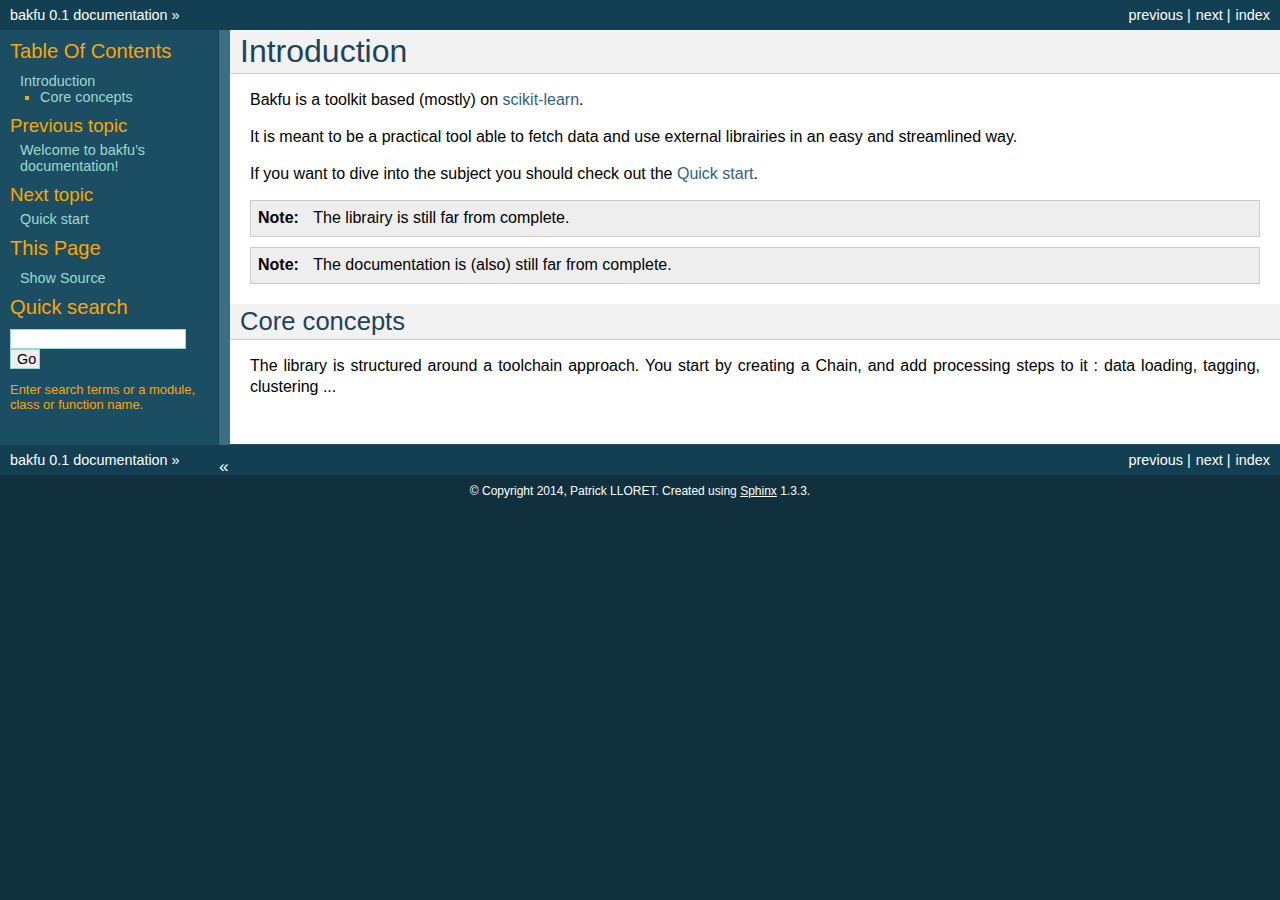
<file: doc/introduction.html>
<!DOCTYPE html PUBLIC "-//W3C//DTD XHTML 1.0 Transitional//EN"
  "http://www.w3.org/TR/xhtml1/DTD/xhtml1-transitional.dtd">


<html xmlns="http://www.w3.org/1999/xhtml">
  <head>
    <meta http-equiv="Content-Type" content="text/html; charset=utf-8" />
    
    <title>Introduction &mdash; bakfu 0.1 documentation</title>
    
    <link rel="stylesheet" href="_static/classic.css" type="text/css" />
    <link rel="stylesheet" href="_static/pygments.css" type="text/css" />
    
    <script type="text/javascript">
      var DOCUMENTATION_OPTIONS = {
        URL_ROOT:    './',
        VERSION:     '0.1',
        COLLAPSE_INDEX: false,
        FILE_SUFFIX: '.html',
        HAS_SOURCE:  true
      };
    </script>
    <script type="text/javascript" src="_static/jquery.js"></script>
    <script type="text/javascript" src="_static/underscore.js"></script>
    <script type="text/javascript" src="_static/doctools.js"></script>
    <script type="text/javascript" src="https://cdn.mathjax.org/mathjax/latest/MathJax.js?config=TeX-AMS-MML_HTMLorMML"></script>
    <script type="text/javascript" src="_static/sidebar.js"></script>
    <link rel="top" title="bakfu 0.1 documentation" href="index.html" />
    <link rel="next" title="Quick start" href="quickstart.html" />
    <link rel="prev" title="Welcome to bakfu’s documentation!" href="index.html" /> 
  </head>
  <body role="document">
    <div class="related" role="navigation" aria-label="related navigation">
      <h3>Navigation</h3>
      <ul>
        <li class="right" style="margin-right: 10px">
          <a href="genindex.html" title="General Index"
             accesskey="I">index</a></li>
        <li class="right" >
          <a href="quickstart.html" title="Quick start"
             accesskey="N">next</a> |</li>
        <li class="right" >
          <a href="index.html" title="Welcome to bakfu’s documentation!"
             accesskey="P">previous</a> |</li>
        <li class="nav-item nav-item-0"><a href="index.html">bakfu 0.1 documentation</a> &raquo;</li> 
      </ul>
    </div>  

    <div class="document">
      <div class="documentwrapper">
        <div class="bodywrapper">
          <div class="body" role="main">
            
  <div class="section" id="introduction">
<span id="id1"></span><h1>Introduction<a class="headerlink" href="#introduction" title="Permalink to this headline">¶</a></h1>
<p>Bakfu is a toolkit based (mostly) on <a class="reference external" href="http://scikit-learn.org">scikit-learn</a>.</p>
<p>It is meant to be a practical tool able to fetch data and use external librairies in an easy and streamlined way.</p>
<p>If you want to dive into the subject you should check out the <a class="reference internal" href="quickstart.html#quickstart"><span>Quick start</span></a>.</p>
<div class="admonition note">
<p class="first admonition-title">Note</p>
<p class="last">The librairy is still far from complete.</p>
</div>
<div class="admonition note">
<p class="first admonition-title">Note</p>
<p class="last">The documentation is (also) still far from complete.</p>
</div>
<div class="section" id="core-concepts">
<h2>Core concepts<a class="headerlink" href="#core-concepts" title="Permalink to this headline">¶</a></h2>
<p>The library is structured around a toolchain approach.
You start by creating a Chain, and add processing steps to it : data loading, tagging, clustering ...</p>
</div>
</div>


          </div>
        </div>
      </div>
      <div class="sphinxsidebar" role="navigation" aria-label="main navigation">
        <div class="sphinxsidebarwrapper">
  <h3><a href="index.html">Table Of Contents</a></h3>
  <ul>
<li><a class="reference internal" href="#">Introduction</a><ul>
<li><a class="reference internal" href="#core-concepts">Core concepts</a></li>
</ul>
</li>
</ul>

  <h4>Previous topic</h4>
  <p class="topless"><a href="index.html"
                        title="previous chapter">Welcome to bakfu&#8217;s documentation!</a></p>
  <h4>Next topic</h4>
  <p class="topless"><a href="quickstart.html"
                        title="next chapter">Quick start</a></p>
  <div role="note" aria-label="source link">
    <h3>This Page</h3>
    <ul class="this-page-menu">
      <li><a href="_sources/introduction.txt"
            rel="nofollow">Show Source</a></li>
    </ul>
   </div>
<div id="searchbox" style="display: none" role="search">
  <h3>Quick search</h3>
    <form class="search" action="search.html" method="get">
      <input type="text" name="q" />
      <input type="submit" value="Go" />
      <input type="hidden" name="check_keywords" value="yes" />
      <input type="hidden" name="area" value="default" />
    </form>
    <p class="searchtip" style="font-size: 90%">
    Enter search terms or a module, class or function name.
    </p>
</div>
<script type="text/javascript">$('#searchbox').show(0);</script>
        </div>
      </div>
      <div class="clearer"></div>
    </div>
    <div class="related" role="navigation" aria-label="related navigation">
      <h3>Navigation</h3>
      <ul>
        <li class="right" style="margin-right: 10px">
          <a href="genindex.html" title="General Index"
             >index</a></li>
        <li class="right" >
          <a href="quickstart.html" title="Quick start"
             >next</a> |</li>
        <li class="right" >
          <a href="index.html" title="Welcome to bakfu’s documentation!"
             >previous</a> |</li>
        <li class="nav-item nav-item-0"><a href="index.html">bakfu 0.1 documentation</a> &raquo;</li> 
      </ul>
    </div>
    <div class="footer" role="contentinfo">
        &copy; Copyright 2014, Patrick LLORET.
      Created using <a href="http://sphinx-doc.org/">Sphinx</a> 1.3.3.
    </div>
  </body>
</html>
</file>
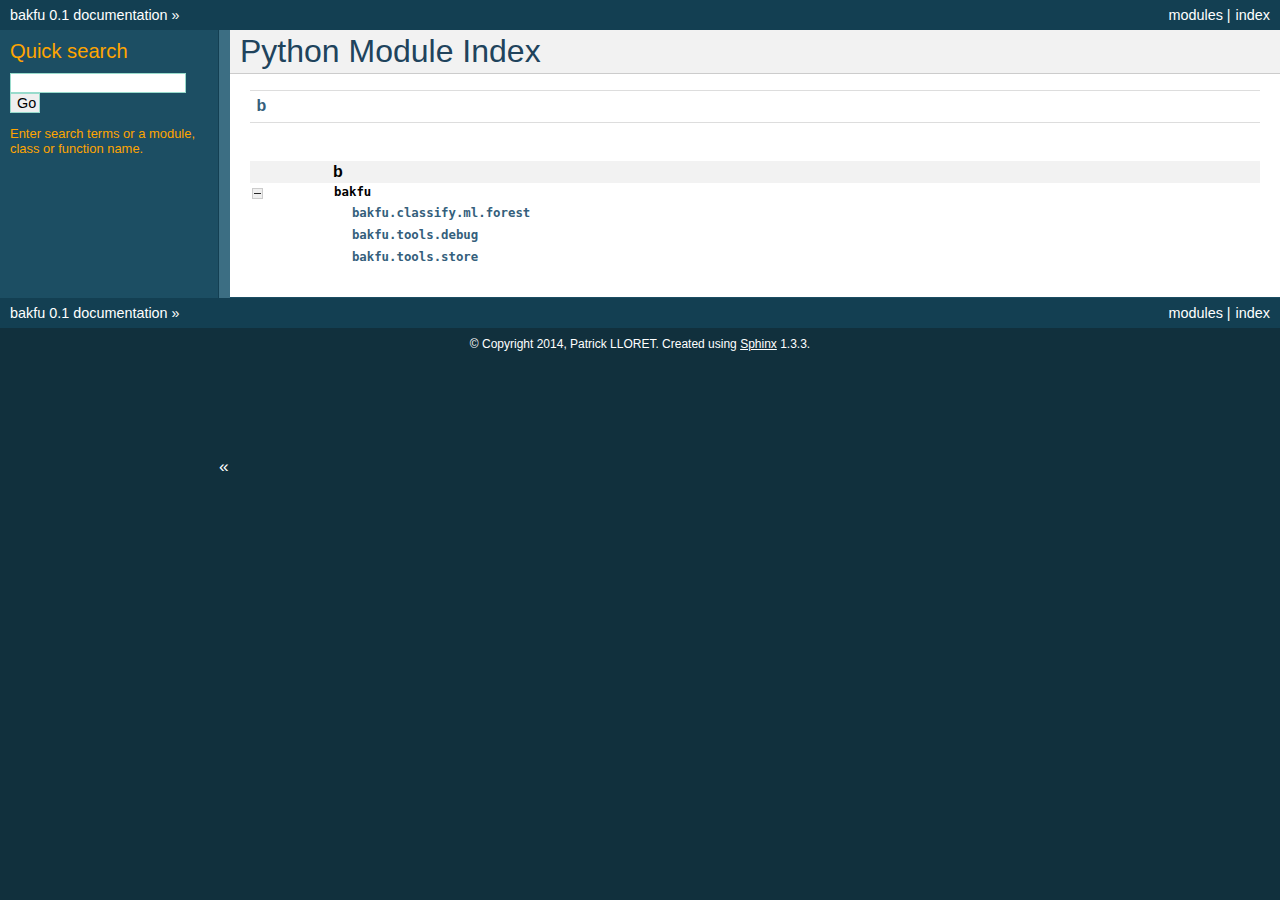
<file: doc/py-modindex.html>
<!DOCTYPE html PUBLIC "-//W3C//DTD XHTML 1.0 Transitional//EN"
  "http://www.w3.org/TR/xhtml1/DTD/xhtml1-transitional.dtd">


<html xmlns="http://www.w3.org/1999/xhtml">
  <head>
    <meta http-equiv="Content-Type" content="text/html; charset=utf-8" />
    
    <title>Python Module Index &mdash; bakfu 0.1 documentation</title>
    
    <link rel="stylesheet" href="_static/classic.css" type="text/css" />
    <link rel="stylesheet" href="_static/pygments.css" type="text/css" />
    
    <script type="text/javascript">
      var DOCUMENTATION_OPTIONS = {
        URL_ROOT:    './',
        VERSION:     '0.1',
        COLLAPSE_INDEX: false,
        FILE_SUFFIX: '.html',
        HAS_SOURCE:  true
      };
    </script>
    <script type="text/javascript" src="_static/jquery.js"></script>
    <script type="text/javascript" src="_static/underscore.js"></script>
    <script type="text/javascript" src="_static/doctools.js"></script>
    <script type="text/javascript" src="https://cdn.mathjax.org/mathjax/latest/MathJax.js?config=TeX-AMS-MML_HTMLorMML"></script>
    <script type="text/javascript" src="_static/sidebar.js"></script>
    <link rel="top" title="bakfu 0.1 documentation" href="index.html" />
 


  </head>
  <body role="document">
    <div class="related" role="navigation" aria-label="related navigation">
      <h3>Navigation</h3>
      <ul>
        <li class="right" style="margin-right: 10px">
          <a href="genindex.html" title="General Index"
             accesskey="I">index</a></li>
        <li class="right" >
          <a href="#" title="Python Module Index"
             >modules</a> |</li>
        <li class="nav-item nav-item-0"><a href="index.html">bakfu 0.1 documentation</a> &raquo;</li> 
      </ul>
    </div>  

    <div class="document">
      <div class="documentwrapper">
        <div class="bodywrapper">
          <div class="body" role="main">
            

   <h1>Python Module Index</h1>

   <div class="modindex-jumpbox">
   <a href="#cap-b"><strong>b</strong></a>
   </div>

   <table class="indextable modindextable" cellspacing="0" cellpadding="2">
     <tr class="pcap"><td></td><td>&nbsp;</td><td></td></tr>
     <tr class="cap" id="cap-b"><td></td><td>
       <strong>b</strong></td><td></td></tr>
     <tr>
       <td><img src="_static/minus.png" class="toggler"
              id="toggle-1" style="display: none" alt="-" /></td>
       <td>
       <code class="xref">bakfu</code></td><td>
       <em></em></td></tr>
     <tr class="cg-1">
       <td></td>
       <td>&nbsp;&nbsp;&nbsp;
       <a href="reference/index.html#module-bakfu.classify.ml.forest"><code class="xref">bakfu.classify.ml.forest</code></a></td><td>
       <em></em></td></tr>
     <tr class="cg-1">
       <td></td>
       <td>&nbsp;&nbsp;&nbsp;
       <a href="reference/index.html#module-bakfu.tools.debug"><code class="xref">bakfu.tools.debug</code></a></td><td>
       <em></em></td></tr>
     <tr class="cg-1">
       <td></td>
       <td>&nbsp;&nbsp;&nbsp;
       <a href="reference/index.html#module-bakfu.tools.store"><code class="xref">bakfu.tools.store</code></a></td><td>
       <em></em></td></tr>
   </table>


          </div>
        </div>
      </div>
      <div class="sphinxsidebar" role="navigation" aria-label="main navigation">
        <div class="sphinxsidebarwrapper">
<div id="searchbox" style="display: none" role="search">
  <h3>Quick search</h3>
    <form class="search" action="search.html" method="get">
      <input type="text" name="q" />
      <input type="submit" value="Go" />
      <input type="hidden" name="check_keywords" value="yes" />
      <input type="hidden" name="area" value="default" />
    </form>
    <p class="searchtip" style="font-size: 90%">
    Enter search terms or a module, class or function name.
    </p>
</div>
<script type="text/javascript">$('#searchbox').show(0);</script>
        </div>
      </div>
      <div class="clearer"></div>
    </div>
    <div class="related" role="navigation" aria-label="related navigation">
      <h3>Navigation</h3>
      <ul>
        <li class="right" style="margin-right: 10px">
          <a href="genindex.html" title="General Index"
             >index</a></li>
        <li class="right" >
          <a href="#" title="Python Module Index"
             >modules</a> |</li>
        <li class="nav-item nav-item-0"><a href="index.html">bakfu 0.1 documentation</a> &raquo;</li> 
      </ul>
    </div>
    <div class="footer" role="contentinfo">
        &copy; Copyright 2014, Patrick LLORET.
      Created using <a href="http://sphinx-doc.org/">Sphinx</a> 1.3.3.
    </div>
  </body>
</html>
</file>
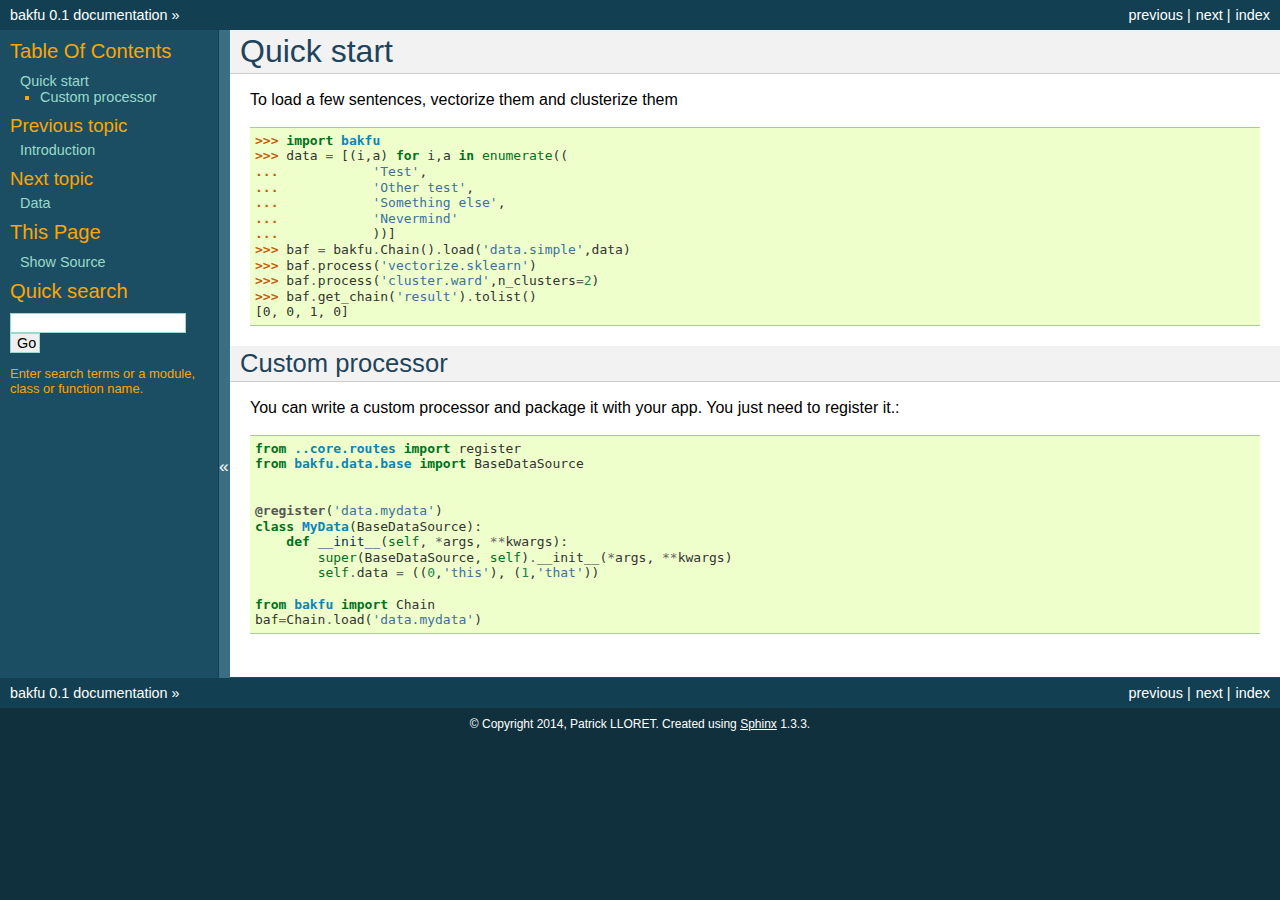
<file: doc/quickstart.html>
<!DOCTYPE html PUBLIC "-//W3C//DTD XHTML 1.0 Transitional//EN"
  "http://www.w3.org/TR/xhtml1/DTD/xhtml1-transitional.dtd">


<html xmlns="http://www.w3.org/1999/xhtml">
  <head>
    <meta http-equiv="Content-Type" content="text/html; charset=utf-8" />
    
    <title>Quick start &mdash; bakfu 0.1 documentation</title>
    
    <link rel="stylesheet" href="_static/classic.css" type="text/css" />
    <link rel="stylesheet" href="_static/pygments.css" type="text/css" />
    
    <script type="text/javascript">
      var DOCUMENTATION_OPTIONS = {
        URL_ROOT:    './',
        VERSION:     '0.1',
        COLLAPSE_INDEX: false,
        FILE_SUFFIX: '.html',
        HAS_SOURCE:  true
      };
    </script>
    <script type="text/javascript" src="_static/jquery.js"></script>
    <script type="text/javascript" src="_static/underscore.js"></script>
    <script type="text/javascript" src="_static/doctools.js"></script>
    <script type="text/javascript" src="https://cdn.mathjax.org/mathjax/latest/MathJax.js?config=TeX-AMS-MML_HTMLorMML"></script>
    <script type="text/javascript" src="_static/sidebar.js"></script>
    <link rel="top" title="bakfu 0.1 documentation" href="index.html" />
    <link rel="next" title="Data" href="reference/index.html" />
    <link rel="prev" title="Introduction" href="introduction.html" /> 
  </head>
  <body role="document">
    <div class="related" role="navigation" aria-label="related navigation">
      <h3>Navigation</h3>
      <ul>
        <li class="right" style="margin-right: 10px">
          <a href="genindex.html" title="General Index"
             accesskey="I">index</a></li>
        <li class="right" >
          <a href="reference/index.html" title="Data"
             accesskey="N">next</a> |</li>
        <li class="right" >
          <a href="introduction.html" title="Introduction"
             accesskey="P">previous</a> |</li>
        <li class="nav-item nav-item-0"><a href="index.html">bakfu 0.1 documentation</a> &raquo;</li> 
      </ul>
    </div>  

    <div class="document">
      <div class="documentwrapper">
        <div class="bodywrapper">
          <div class="body" role="main">
            
  <div class="section" id="quick-start">
<span id="quickstart"></span><h1>Quick start<a class="headerlink" href="#quick-start" title="Permalink to this headline">¶</a></h1>
<p>To load a few sentences, vectorize them and clusterize them</p>
<div class="highlight-python"><div class="highlight"><pre><span class="gp">&gt;&gt;&gt; </span><span class="kn">import</span> <span class="nn">bakfu</span>
<span class="gp">&gt;&gt;&gt; </span><span class="n">data</span> <span class="o">=</span> <span class="p">[(</span><span class="n">i</span><span class="p">,</span><span class="n">a</span><span class="p">)</span> <span class="k">for</span> <span class="n">i</span><span class="p">,</span><span class="n">a</span> <span class="ow">in</span> <span class="nb">enumerate</span><span class="p">((</span>
<span class="gp">... </span>           <span class="s">&#39;Test&#39;</span><span class="p">,</span>
<span class="gp">... </span>           <span class="s">&#39;Other test&#39;</span><span class="p">,</span>
<span class="gp">... </span>           <span class="s">&#39;Something else&#39;</span><span class="p">,</span>
<span class="gp">... </span>           <span class="s">&#39;Nevermind&#39;</span>
<span class="gp">... </span>           <span class="p">))]</span>
<span class="gp">&gt;&gt;&gt; </span><span class="n">baf</span> <span class="o">=</span> <span class="n">bakfu</span><span class="o">.</span><span class="n">Chain</span><span class="p">()</span><span class="o">.</span><span class="n">load</span><span class="p">(</span><span class="s">&#39;data.simple&#39;</span><span class="p">,</span><span class="n">data</span><span class="p">)</span>
<span class="gp">&gt;&gt;&gt; </span><span class="n">baf</span><span class="o">.</span><span class="n">process</span><span class="p">(</span><span class="s">&#39;vectorize.sklearn&#39;</span><span class="p">)</span>  
<span class="gp">&gt;&gt;&gt; </span><span class="n">baf</span><span class="o">.</span><span class="n">process</span><span class="p">(</span><span class="s">&#39;cluster.ward&#39;</span><span class="p">,</span><span class="n">n_clusters</span><span class="o">=</span><span class="mi">2</span><span class="p">)</span>  
<span class="gp">&gt;&gt;&gt; </span><span class="n">baf</span><span class="o">.</span><span class="n">get_chain</span><span class="p">(</span><span class="s">&#39;result&#39;</span><span class="p">)</span><span class="o">.</span><span class="n">tolist</span><span class="p">()</span>
<span class="go">[0, 0, 1, 0]</span>
</pre></div>
</div>
<div class="section" id="custom-processor">
<h2>Custom processor<a class="headerlink" href="#custom-processor" title="Permalink to this headline">¶</a></h2>
<p>You can write a custom processor and package it with your app.
You just need to register it.:</p>
<div class="highlight-python"><div class="highlight"><pre><span class="kn">from</span> <span class="nn">..core.routes</span> <span class="kn">import</span> <span class="n">register</span>
<span class="kn">from</span> <span class="nn">bakfu.data.base</span> <span class="kn">import</span> <span class="n">BaseDataSource</span>


<span class="nd">@register</span><span class="p">(</span><span class="s">&#39;data.mydata&#39;</span><span class="p">)</span>
<span class="k">class</span> <span class="nc">MyData</span><span class="p">(</span><span class="n">BaseDataSource</span><span class="p">):</span>
    <span class="k">def</span> <span class="nf">__init__</span><span class="p">(</span><span class="bp">self</span><span class="p">,</span> <span class="o">*</span><span class="n">args</span><span class="p">,</span> <span class="o">**</span><span class="n">kwargs</span><span class="p">):</span>
        <span class="nb">super</span><span class="p">(</span><span class="n">BaseDataSource</span><span class="p">,</span> <span class="bp">self</span><span class="p">)</span><span class="o">.</span><span class="n">__init__</span><span class="p">(</span><span class="o">*</span><span class="n">args</span><span class="p">,</span> <span class="o">**</span><span class="n">kwargs</span><span class="p">)</span>
        <span class="bp">self</span><span class="o">.</span><span class="n">data</span> <span class="o">=</span> <span class="p">((</span><span class="mi">0</span><span class="p">,</span><span class="s">&#39;this&#39;</span><span class="p">),</span> <span class="p">(</span><span class="mi">1</span><span class="p">,</span><span class="s">&#39;that&#39;</span><span class="p">))</span>

<span class="kn">from</span> <span class="nn">bakfu</span> <span class="kn">import</span> <span class="n">Chain</span>
<span class="n">baf</span><span class="o">=</span><span class="n">Chain</span><span class="o">.</span><span class="n">load</span><span class="p">(</span><span class="s">&#39;data.mydata&#39;</span><span class="p">)</span>
</pre></div>
</div>
</div>
</div>


          </div>
        </div>
      </div>
      <div class="sphinxsidebar" role="navigation" aria-label="main navigation">
        <div class="sphinxsidebarwrapper">
  <h3><a href="index.html">Table Of Contents</a></h3>
  <ul>
<li><a class="reference internal" href="#">Quick start</a><ul>
<li><a class="reference internal" href="#custom-processor">Custom processor</a></li>
</ul>
</li>
</ul>

  <h4>Previous topic</h4>
  <p class="topless"><a href="introduction.html"
                        title="previous chapter">Introduction</a></p>
  <h4>Next topic</h4>
  <p class="topless"><a href="reference/index.html"
                        title="next chapter">Data</a></p>
  <div role="note" aria-label="source link">
    <h3>This Page</h3>
    <ul class="this-page-menu">
      <li><a href="_sources/quickstart.txt"
            rel="nofollow">Show Source</a></li>
    </ul>
   </div>
<div id="searchbox" style="display: none" role="search">
  <h3>Quick search</h3>
    <form class="search" action="search.html" method="get">
      <input type="text" name="q" />
      <input type="submit" value="Go" />
      <input type="hidden" name="check_keywords" value="yes" />
      <input type="hidden" name="area" value="default" />
    </form>
    <p class="searchtip" style="font-size: 90%">
    Enter search terms or a module, class or function name.
    </p>
</div>
<script type="text/javascript">$('#searchbox').show(0);</script>
        </div>
      </div>
      <div class="clearer"></div>
    </div>
    <div class="related" role="navigation" aria-label="related navigation">
      <h3>Navigation</h3>
      <ul>
        <li class="right" style="margin-right: 10px">
          <a href="genindex.html" title="General Index"
             >index</a></li>
        <li class="right" >
          <a href="reference/index.html" title="Data"
             >next</a> |</li>
        <li class="right" >
          <a href="introduction.html" title="Introduction"
             >previous</a> |</li>
        <li class="nav-item nav-item-0"><a href="index.html">bakfu 0.1 documentation</a> &raquo;</li> 
      </ul>
    </div>
    <div class="footer" role="contentinfo">
        &copy; Copyright 2014, Patrick LLORET.
      Created using <a href="http://sphinx-doc.org/">Sphinx</a> 1.3.3.
    </div>
  </body>
</html>
</file>
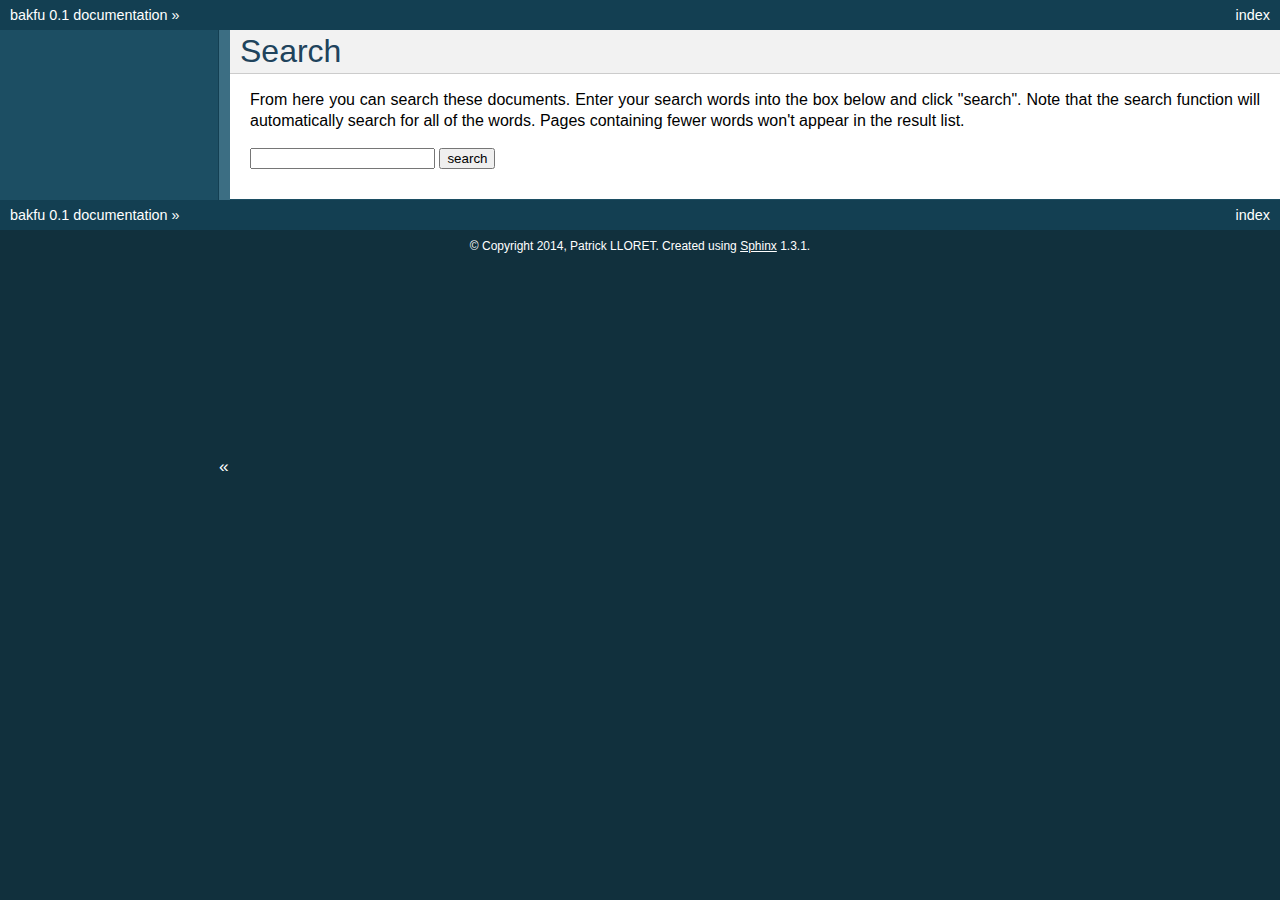
<file: doc/search.html>
<!DOCTYPE html PUBLIC "-//W3C//DTD XHTML 1.0 Transitional//EN"
  "http://www.w3.org/TR/xhtml1/DTD/xhtml1-transitional.dtd">


<html xmlns="http://www.w3.org/1999/xhtml">
  <head>
    <meta http-equiv="Content-Type" content="text/html; charset=utf-8" />
    
    <title>Search &mdash; bakfu 0.1 documentation</title>
    
    <link rel="stylesheet" href="_static/classic.css" type="text/css" />
    <link rel="stylesheet" href="_static/pygments.css" type="text/css" />
    
    <script type="text/javascript">
      var DOCUMENTATION_OPTIONS = {
        URL_ROOT:    './',
        VERSION:     '0.1',
        COLLAPSE_INDEX: false,
        FILE_SUFFIX: '.html',
        HAS_SOURCE:  true
      };
    </script>
    <script type="text/javascript" src="_static/jquery.js"></script>
    <script type="text/javascript" src="_static/underscore.js"></script>
    <script type="text/javascript" src="_static/doctools.js"></script>
    <script type="text/javascript" src="https://cdn.mathjax.org/mathjax/latest/MathJax.js?config=TeX-AMS-MML_HTMLorMML"></script>
    <script type="text/javascript" src="_static/searchtools.js"></script>
    <script type="text/javascript" src="_static/sidebar.js"></script>
    <link rel="top" title="bakfu 0.1 documentation" href="index.html" />
  <script type="text/javascript">
    jQuery(function() { Search.loadIndex("searchindex.js"); });
  </script>
  
  <script type="text/javascript" id="searchindexloader"></script>
   

  </head>
  <body role="document">
    <div class="related" role="navigation" aria-label="related navigation">
      <h3>Navigation</h3>
      <ul>
        <li class="right" style="margin-right: 10px">
          <a href="genindex.html" title="General Index"
             accesskey="I">index</a></li>
        <li class="nav-item nav-item-0"><a href="index.html">bakfu 0.1 documentation</a> &raquo;</li> 
      </ul>
    </div>  

    <div class="document">
      <div class="documentwrapper">
        <div class="bodywrapper">
          <div class="body" role="main">
            
  <h1 id="search-documentation">Search</h1>
  <div id="fallback" class="admonition warning">
  <script type="text/javascript">$('#fallback').hide();</script>
  <p>
    Please activate JavaScript to enable the search
    functionality.
  </p>
  </div>
  <p>
    From here you can search these documents. Enter your search
    words into the box below and click "search". Note that the search
    function will automatically search for all of the words. Pages
    containing fewer words won't appear in the result list.
  </p>
  <form action="" method="get">
    <input type="text" name="q" value="" />
    <input type="submit" value="search" />
    <span id="search-progress" style="padding-left: 10px"></span>
  </form>
  
  <div id="search-results">
  
  </div>

          </div>
        </div>
      </div>
      <div class="sphinxsidebar" role="navigation" aria-label="main navigation">
        <div class="sphinxsidebarwrapper">
        </div>
      </div>
      <div class="clearer"></div>
    </div>
    <div class="related" role="navigation" aria-label="related navigation">
      <h3>Navigation</h3>
      <ul>
        <li class="right" style="margin-right: 10px">
          <a href="genindex.html" title="General Index"
             >index</a></li>
        <li class="nav-item nav-item-0"><a href="index.html">bakfu 0.1 documentation</a> &raquo;</li> 
      </ul>
    </div>
    <div class="footer" role="contentinfo">
        &copy; Copyright 2014, Patrick LLORET.
      Created using <a href="http://sphinx-doc.org/">Sphinx</a> 1.3.1.
    </div>
  </body>
</html>
</file>
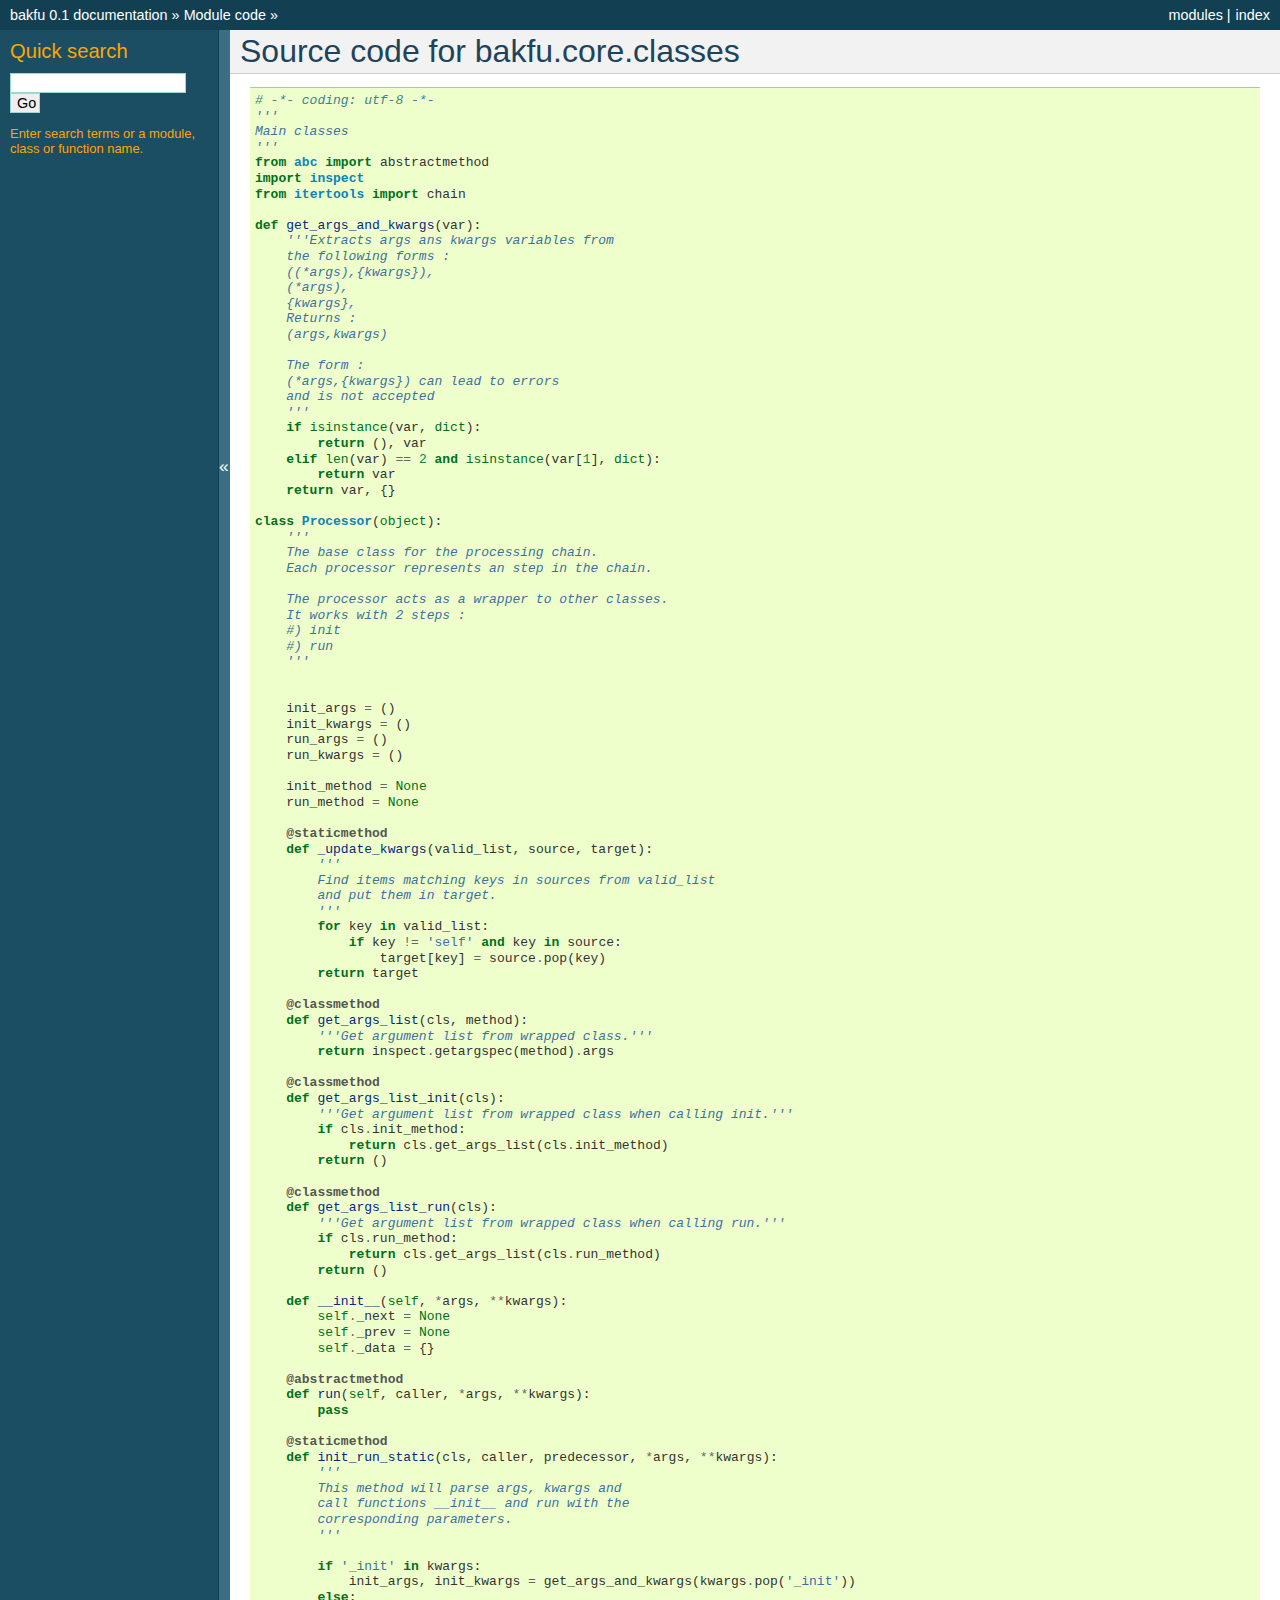
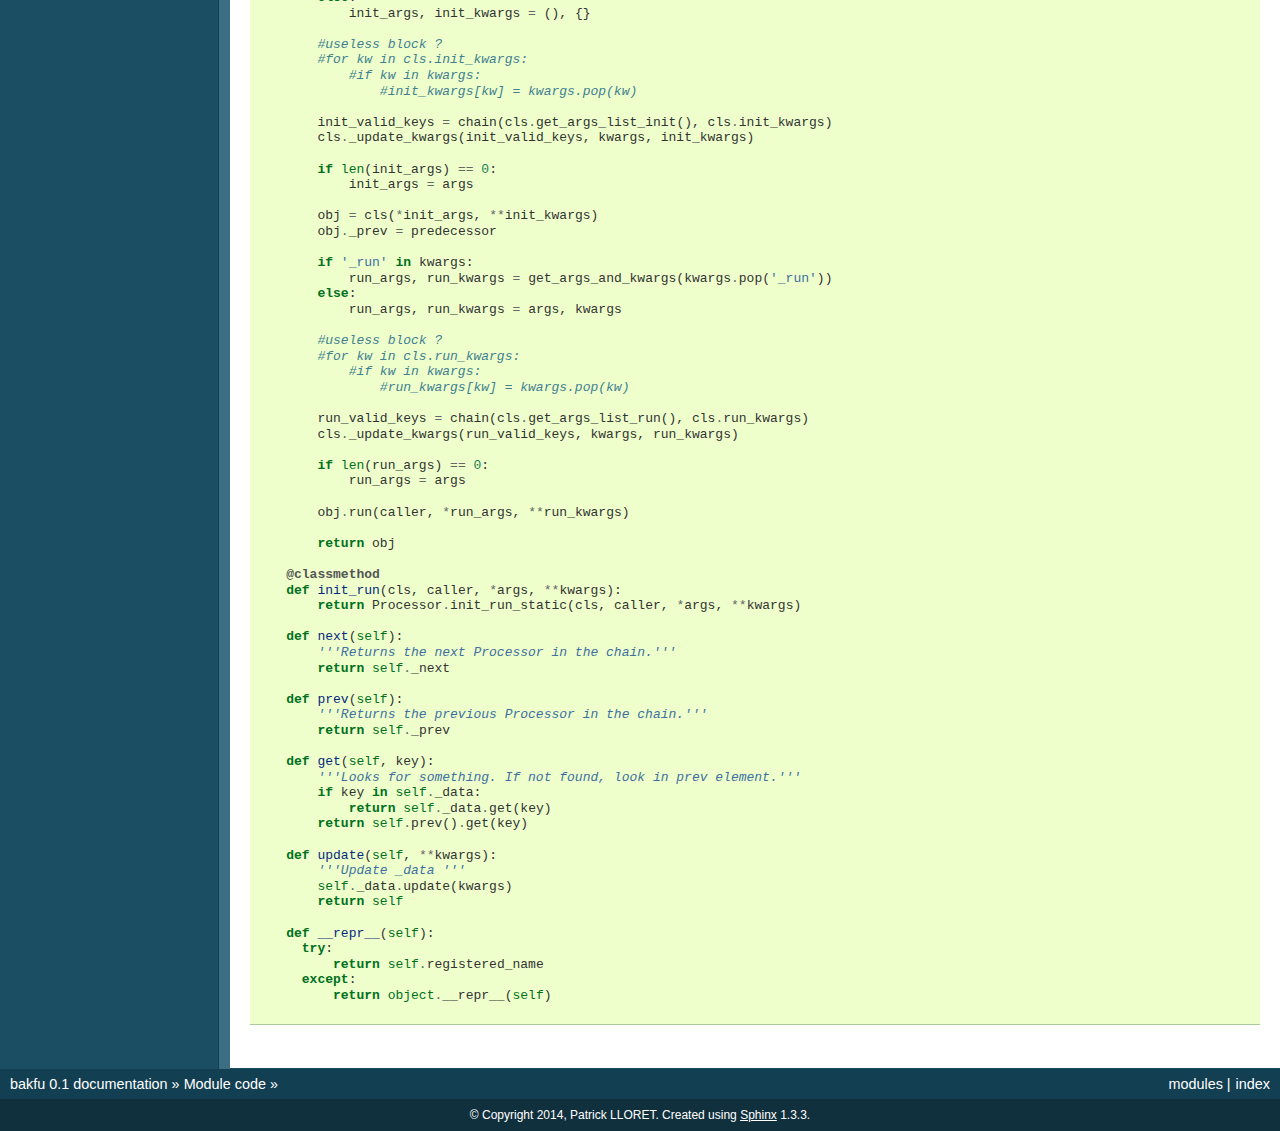
<file: doc/_modules/bakfu/core/classes.html>
<!DOCTYPE html PUBLIC "-//W3C//DTD XHTML 1.0 Transitional//EN"
  "http://www.w3.org/TR/xhtml1/DTD/xhtml1-transitional.dtd">


<html xmlns="http://www.w3.org/1999/xhtml">
  <head>
    <meta http-equiv="Content-Type" content="text/html; charset=utf-8" />
    
    <title>bakfu.core.classes &mdash; bakfu 0.1 documentation</title>
    
    <link rel="stylesheet" href="../../../_static/classic.css" type="text/css" />
    <link rel="stylesheet" href="../../../_static/pygments.css" type="text/css" />
    
    <script type="text/javascript">
      var DOCUMENTATION_OPTIONS = {
        URL_ROOT:    '../../../',
        VERSION:     '0.1',
        COLLAPSE_INDEX: false,
        FILE_SUFFIX: '.html',
        HAS_SOURCE:  true
      };
    </script>
    <script type="text/javascript" src="../../../_static/jquery.js"></script>
    <script type="text/javascript" src="../../../_static/underscore.js"></script>
    <script type="text/javascript" src="../../../_static/doctools.js"></script>
    <script type="text/javascript" src="https://cdn.mathjax.org/mathjax/latest/MathJax.js?config=TeX-AMS-MML_HTMLorMML"></script>
    <script type="text/javascript" src="../../../_static/sidebar.js"></script>
    <link rel="top" title="bakfu 0.1 documentation" href="../../../index.html" />
    <link rel="up" title="Module code" href="../../index.html" /> 
  </head>
  <body role="document">
    <div class="related" role="navigation" aria-label="related navigation">
      <h3>Navigation</h3>
      <ul>
        <li class="right" style="margin-right: 10px">
          <a href="../../../genindex.html" title="General Index"
             accesskey="I">index</a></li>
        <li class="right" >
          <a href="../../../py-modindex.html" title="Python Module Index"
             >modules</a> |</li>
        <li class="nav-item nav-item-0"><a href="../../../index.html">bakfu 0.1 documentation</a> &raquo;</li>
          <li class="nav-item nav-item-1"><a href="../../index.html" accesskey="U">Module code</a> &raquo;</li> 
      </ul>
    </div>  

    <div class="document">
      <div class="documentwrapper">
        <div class="bodywrapper">
          <div class="body" role="main">
            
  <h1>Source code for bakfu.core.classes</h1><div class="highlight"><pre>
<span class="c"># -*- coding: utf-8 -*-</span>
<span class="sd">&#39;&#39;&#39;</span>
<span class="sd">Main classes</span>
<span class="sd">&#39;&#39;&#39;</span>
<span class="kn">from</span> <span class="nn">abc</span> <span class="kn">import</span> <span class="n">abstractmethod</span>
<span class="kn">import</span> <span class="nn">inspect</span>
<span class="kn">from</span> <span class="nn">itertools</span> <span class="kn">import</span> <span class="n">chain</span>

<span class="k">def</span> <span class="nf">get_args_and_kwargs</span><span class="p">(</span><span class="n">var</span><span class="p">):</span>
    <span class="sd">&#39;&#39;&#39;Extracts args ans kwargs variables from</span>
<span class="sd">    the following forms :</span>
<span class="sd">    ((*args),{kwargs}), </span>
<span class="sd">    (*args), </span>
<span class="sd">    {kwargs}, </span>
<span class="sd">    Returns :</span>
<span class="sd">    (args,kwargs)</span>

<span class="sd">    The form : </span>
<span class="sd">    (*args,{kwargs}) can lead to errors  </span>
<span class="sd">    and is not accepted</span>
<span class="sd">    &#39;&#39;&#39;</span>
    <span class="k">if</span> <span class="nb">isinstance</span><span class="p">(</span><span class="n">var</span><span class="p">,</span> <span class="nb">dict</span><span class="p">):</span>
        <span class="k">return</span> <span class="p">(),</span> <span class="n">var</span>
    <span class="k">elif</span> <span class="nb">len</span><span class="p">(</span><span class="n">var</span><span class="p">)</span> <span class="o">==</span> <span class="mi">2</span> <span class="ow">and</span> <span class="nb">isinstance</span><span class="p">(</span><span class="n">var</span><span class="p">[</span><span class="mi">1</span><span class="p">],</span> <span class="nb">dict</span><span class="p">):</span>
        <span class="k">return</span> <span class="n">var</span>
    <span class="k">return</span> <span class="n">var</span><span class="p">,</span> <span class="p">{}</span>

<span class="k">class</span> <span class="nc">Processor</span><span class="p">(</span><span class="nb">object</span><span class="p">):</span>
    <span class="sd">&#39;&#39;&#39;</span>
<span class="sd">    The base class for the processing chain.</span>
<span class="sd">    Each processor represents an step in the chain.</span>

<span class="sd">    The processor acts as a wrapper to other classes.</span>
<span class="sd">    It works with 2 steps :</span>
<span class="sd">    #) init</span>
<span class="sd">    #) run</span>
<span class="sd">    &#39;&#39;&#39;</span>


    <span class="n">init_args</span> <span class="o">=</span> <span class="p">()</span>
    <span class="n">init_kwargs</span> <span class="o">=</span> <span class="p">()</span>
    <span class="n">run_args</span> <span class="o">=</span> <span class="p">()</span>
    <span class="n">run_kwargs</span> <span class="o">=</span> <span class="p">()</span>

    <span class="n">init_method</span> <span class="o">=</span> <span class="bp">None</span>
    <span class="n">run_method</span> <span class="o">=</span> <span class="bp">None</span>

    <span class="nd">@staticmethod</span>
    <span class="k">def</span> <span class="nf">_update_kwargs</span><span class="p">(</span><span class="n">valid_list</span><span class="p">,</span> <span class="n">source</span><span class="p">,</span> <span class="n">target</span><span class="p">):</span>
        <span class="sd">&#39;&#39;&#39;</span>
<span class="sd">        Find items matching keys in sources from valid_list</span>
<span class="sd">        and put them in target.</span>
<span class="sd">        &#39;&#39;&#39;</span>
        <span class="k">for</span> <span class="n">key</span> <span class="ow">in</span> <span class="n">valid_list</span><span class="p">:</span>
            <span class="k">if</span> <span class="n">key</span> <span class="o">!=</span> <span class="s">&#39;self&#39;</span> <span class="ow">and</span> <span class="n">key</span> <span class="ow">in</span> <span class="n">source</span><span class="p">:</span>
                <span class="n">target</span><span class="p">[</span><span class="n">key</span><span class="p">]</span> <span class="o">=</span> <span class="n">source</span><span class="o">.</span><span class="n">pop</span><span class="p">(</span><span class="n">key</span><span class="p">)</span>
        <span class="k">return</span> <span class="n">target</span>

    <span class="nd">@classmethod</span>
    <span class="k">def</span> <span class="nf">get_args_list</span><span class="p">(</span><span class="n">cls</span><span class="p">,</span> <span class="n">method</span><span class="p">):</span>
        <span class="sd">&#39;&#39;&#39;Get argument list from wrapped class.&#39;&#39;&#39;</span>
        <span class="k">return</span> <span class="n">inspect</span><span class="o">.</span><span class="n">getargspec</span><span class="p">(</span><span class="n">method</span><span class="p">)</span><span class="o">.</span><span class="n">args</span>

    <span class="nd">@classmethod</span>
    <span class="k">def</span> <span class="nf">get_args_list_init</span><span class="p">(</span><span class="n">cls</span><span class="p">):</span>
        <span class="sd">&#39;&#39;&#39;Get argument list from wrapped class when calling init.&#39;&#39;&#39;</span>
        <span class="k">if</span> <span class="n">cls</span><span class="o">.</span><span class="n">init_method</span><span class="p">:</span>
            <span class="k">return</span> <span class="n">cls</span><span class="o">.</span><span class="n">get_args_list</span><span class="p">(</span><span class="n">cls</span><span class="o">.</span><span class="n">init_method</span><span class="p">)</span>
        <span class="k">return</span> <span class="p">()</span>

    <span class="nd">@classmethod</span>
    <span class="k">def</span> <span class="nf">get_args_list_run</span><span class="p">(</span><span class="n">cls</span><span class="p">):</span>
        <span class="sd">&#39;&#39;&#39;Get argument list from wrapped class when calling run.&#39;&#39;&#39;</span>
        <span class="k">if</span> <span class="n">cls</span><span class="o">.</span><span class="n">run_method</span><span class="p">:</span>
            <span class="k">return</span> <span class="n">cls</span><span class="o">.</span><span class="n">get_args_list</span><span class="p">(</span><span class="n">cls</span><span class="o">.</span><span class="n">run_method</span><span class="p">)</span>
        <span class="k">return</span> <span class="p">()</span>

    <span class="k">def</span> <span class="nf">__init__</span><span class="p">(</span><span class="bp">self</span><span class="p">,</span> <span class="o">*</span><span class="n">args</span><span class="p">,</span> <span class="o">**</span><span class="n">kwargs</span><span class="p">):</span>
        <span class="bp">self</span><span class="o">.</span><span class="n">_next</span> <span class="o">=</span> <span class="bp">None</span>
        <span class="bp">self</span><span class="o">.</span><span class="n">_prev</span> <span class="o">=</span> <span class="bp">None</span>
        <span class="bp">self</span><span class="o">.</span><span class="n">_data</span> <span class="o">=</span> <span class="p">{}</span>

    <span class="nd">@abstractmethod</span>
    <span class="k">def</span> <span class="nf">run</span><span class="p">(</span><span class="bp">self</span><span class="p">,</span> <span class="n">caller</span><span class="p">,</span> <span class="o">*</span><span class="n">args</span><span class="p">,</span> <span class="o">**</span><span class="n">kwargs</span><span class="p">):</span>
        <span class="k">pass</span>

    <span class="nd">@staticmethod</span>
    <span class="k">def</span> <span class="nf">init_run_static</span><span class="p">(</span><span class="n">cls</span><span class="p">,</span> <span class="n">caller</span><span class="p">,</span> <span class="n">predecessor</span><span class="p">,</span> <span class="o">*</span><span class="n">args</span><span class="p">,</span> <span class="o">**</span><span class="n">kwargs</span><span class="p">):</span>
        <span class="sd">&#39;&#39;&#39;</span>
<span class="sd">        This method will parse args, kwargs and</span>
<span class="sd">        call functions __init__ and run with the</span>
<span class="sd">        corresponding parameters.</span>
<span class="sd">        &#39;&#39;&#39;</span>

        <span class="k">if</span> <span class="s">&#39;_init&#39;</span> <span class="ow">in</span> <span class="n">kwargs</span><span class="p">:</span>
            <span class="n">init_args</span><span class="p">,</span> <span class="n">init_kwargs</span> <span class="o">=</span> <span class="n">get_args_and_kwargs</span><span class="p">(</span><span class="n">kwargs</span><span class="o">.</span><span class="n">pop</span><span class="p">(</span><span class="s">&#39;_init&#39;</span><span class="p">))</span>
        <span class="k">else</span><span class="p">:</span>
            <span class="n">init_args</span><span class="p">,</span> <span class="n">init_kwargs</span> <span class="o">=</span> <span class="p">(),</span> <span class="p">{}</span>

        <span class="c">#useless block ?</span>
        <span class="c">#for kw in cls.init_kwargs:</span>
            <span class="c">#if kw in kwargs:</span>
                <span class="c">#init_kwargs[kw] = kwargs.pop(kw)</span>

        <span class="n">init_valid_keys</span> <span class="o">=</span> <span class="n">chain</span><span class="p">(</span><span class="n">cls</span><span class="o">.</span><span class="n">get_args_list_init</span><span class="p">(),</span> <span class="n">cls</span><span class="o">.</span><span class="n">init_kwargs</span><span class="p">)</span>
        <span class="n">cls</span><span class="o">.</span><span class="n">_update_kwargs</span><span class="p">(</span><span class="n">init_valid_keys</span><span class="p">,</span> <span class="n">kwargs</span><span class="p">,</span> <span class="n">init_kwargs</span><span class="p">)</span>

        <span class="k">if</span> <span class="nb">len</span><span class="p">(</span><span class="n">init_args</span><span class="p">)</span> <span class="o">==</span> <span class="mi">0</span><span class="p">:</span>
            <span class="n">init_args</span> <span class="o">=</span> <span class="n">args</span>

        <span class="n">obj</span> <span class="o">=</span> <span class="n">cls</span><span class="p">(</span><span class="o">*</span><span class="n">init_args</span><span class="p">,</span> <span class="o">**</span><span class="n">init_kwargs</span><span class="p">)</span>
        <span class="n">obj</span><span class="o">.</span><span class="n">_prev</span> <span class="o">=</span> <span class="n">predecessor</span>

        <span class="k">if</span> <span class="s">&#39;_run&#39;</span> <span class="ow">in</span> <span class="n">kwargs</span><span class="p">:</span>
            <span class="n">run_args</span><span class="p">,</span> <span class="n">run_kwargs</span> <span class="o">=</span> <span class="n">get_args_and_kwargs</span><span class="p">(</span><span class="n">kwargs</span><span class="o">.</span><span class="n">pop</span><span class="p">(</span><span class="s">&#39;_run&#39;</span><span class="p">))</span>
        <span class="k">else</span><span class="p">:</span>
            <span class="n">run_args</span><span class="p">,</span> <span class="n">run_kwargs</span> <span class="o">=</span> <span class="n">args</span><span class="p">,</span> <span class="n">kwargs</span>

        <span class="c">#useless block ?</span>
        <span class="c">#for kw in cls.run_kwargs:</span>
            <span class="c">#if kw in kwargs:</span>
                <span class="c">#run_kwargs[kw] = kwargs.pop(kw)</span>

        <span class="n">run_valid_keys</span> <span class="o">=</span> <span class="n">chain</span><span class="p">(</span><span class="n">cls</span><span class="o">.</span><span class="n">get_args_list_run</span><span class="p">(),</span> <span class="n">cls</span><span class="o">.</span><span class="n">run_kwargs</span><span class="p">)</span>
        <span class="n">cls</span><span class="o">.</span><span class="n">_update_kwargs</span><span class="p">(</span><span class="n">run_valid_keys</span><span class="p">,</span> <span class="n">kwargs</span><span class="p">,</span> <span class="n">run_kwargs</span><span class="p">)</span>

        <span class="k">if</span> <span class="nb">len</span><span class="p">(</span><span class="n">run_args</span><span class="p">)</span> <span class="o">==</span> <span class="mi">0</span><span class="p">:</span>
            <span class="n">run_args</span> <span class="o">=</span> <span class="n">args</span>

        <span class="n">obj</span><span class="o">.</span><span class="n">run</span><span class="p">(</span><span class="n">caller</span><span class="p">,</span> <span class="o">*</span><span class="n">run_args</span><span class="p">,</span> <span class="o">**</span><span class="n">run_kwargs</span><span class="p">)</span>

        <span class="k">return</span> <span class="n">obj</span>

    <span class="nd">@classmethod</span>
    <span class="k">def</span> <span class="nf">init_run</span><span class="p">(</span><span class="n">cls</span><span class="p">,</span> <span class="n">caller</span><span class="p">,</span> <span class="o">*</span><span class="n">args</span><span class="p">,</span> <span class="o">**</span><span class="n">kwargs</span><span class="p">):</span>
        <span class="k">return</span> <span class="n">Processor</span><span class="o">.</span><span class="n">init_run_static</span><span class="p">(</span><span class="n">cls</span><span class="p">,</span> <span class="n">caller</span><span class="p">,</span> <span class="o">*</span><span class="n">args</span><span class="p">,</span> <span class="o">**</span><span class="n">kwargs</span><span class="p">)</span>

    <span class="k">def</span> <span class="nf">next</span><span class="p">(</span><span class="bp">self</span><span class="p">):</span>
        <span class="sd">&#39;&#39;&#39;Returns the next Processor in the chain.&#39;&#39;&#39;</span>
        <span class="k">return</span> <span class="bp">self</span><span class="o">.</span><span class="n">_next</span>

    <span class="k">def</span> <span class="nf">prev</span><span class="p">(</span><span class="bp">self</span><span class="p">):</span>
        <span class="sd">&#39;&#39;&#39;Returns the previous Processor in the chain.&#39;&#39;&#39;</span>
        <span class="k">return</span> <span class="bp">self</span><span class="o">.</span><span class="n">_prev</span>

    <span class="k">def</span> <span class="nf">get</span><span class="p">(</span><span class="bp">self</span><span class="p">,</span> <span class="n">key</span><span class="p">):</span>
        <span class="sd">&#39;&#39;&#39;Looks for something. If not found, look in prev element.&#39;&#39;&#39;</span>
        <span class="k">if</span> <span class="n">key</span> <span class="ow">in</span> <span class="bp">self</span><span class="o">.</span><span class="n">_data</span><span class="p">:</span>
            <span class="k">return</span> <span class="bp">self</span><span class="o">.</span><span class="n">_data</span><span class="o">.</span><span class="n">get</span><span class="p">(</span><span class="n">key</span><span class="p">)</span>
        <span class="k">return</span> <span class="bp">self</span><span class="o">.</span><span class="n">prev</span><span class="p">()</span><span class="o">.</span><span class="n">get</span><span class="p">(</span><span class="n">key</span><span class="p">)</span>

    <span class="k">def</span> <span class="nf">update</span><span class="p">(</span><span class="bp">self</span><span class="p">,</span> <span class="o">**</span><span class="n">kwargs</span><span class="p">):</span>
        <span class="sd">&#39;&#39;&#39;Update _data &#39;&#39;&#39;</span>
        <span class="bp">self</span><span class="o">.</span><span class="n">_data</span><span class="o">.</span><span class="n">update</span><span class="p">(</span><span class="n">kwargs</span><span class="p">)</span>
        <span class="k">return</span> <span class="bp">self</span>

    <span class="k">def</span> <span class="nf">__repr__</span><span class="p">(</span><span class="bp">self</span><span class="p">):</span>
      <span class="k">try</span><span class="p">:</span>
          <span class="k">return</span> <span class="bp">self</span><span class="o">.</span><span class="n">registered_name</span>
      <span class="k">except</span><span class="p">:</span>
          <span class="k">return</span> <span class="nb">object</span><span class="o">.</span><span class="n">__repr__</span><span class="p">(</span><span class="bp">self</span><span class="p">)</span>

</pre></div>

          </div>
        </div>
      </div>
      <div class="sphinxsidebar" role="navigation" aria-label="main navigation">
        <div class="sphinxsidebarwrapper">
<div id="searchbox" style="display: none" role="search">
  <h3>Quick search</h3>
    <form class="search" action="../../../search.html" method="get">
      <input type="text" name="q" />
      <input type="submit" value="Go" />
      <input type="hidden" name="check_keywords" value="yes" />
      <input type="hidden" name="area" value="default" />
    </form>
    <p class="searchtip" style="font-size: 90%">
    Enter search terms or a module, class or function name.
    </p>
</div>
<script type="text/javascript">$('#searchbox').show(0);</script>
        </div>
      </div>
      <div class="clearer"></div>
    </div>
    <div class="related" role="navigation" aria-label="related navigation">
      <h3>Navigation</h3>
      <ul>
        <li class="right" style="margin-right: 10px">
          <a href="../../../genindex.html" title="General Index"
             >index</a></li>
        <li class="right" >
          <a href="../../../py-modindex.html" title="Python Module Index"
             >modules</a> |</li>
        <li class="nav-item nav-item-0"><a href="../../../index.html">bakfu 0.1 documentation</a> &raquo;</li>
          <li class="nav-item nav-item-1"><a href="../../index.html" >Module code</a> &raquo;</li> 
      </ul>
    </div>
    <div class="footer" role="contentinfo">
        &copy; Copyright 2014, Patrick LLORET.
      Created using <a href="http://sphinx-doc.org/">Sphinx</a> 1.3.3.
    </div>
  </body>
</html>
</file>
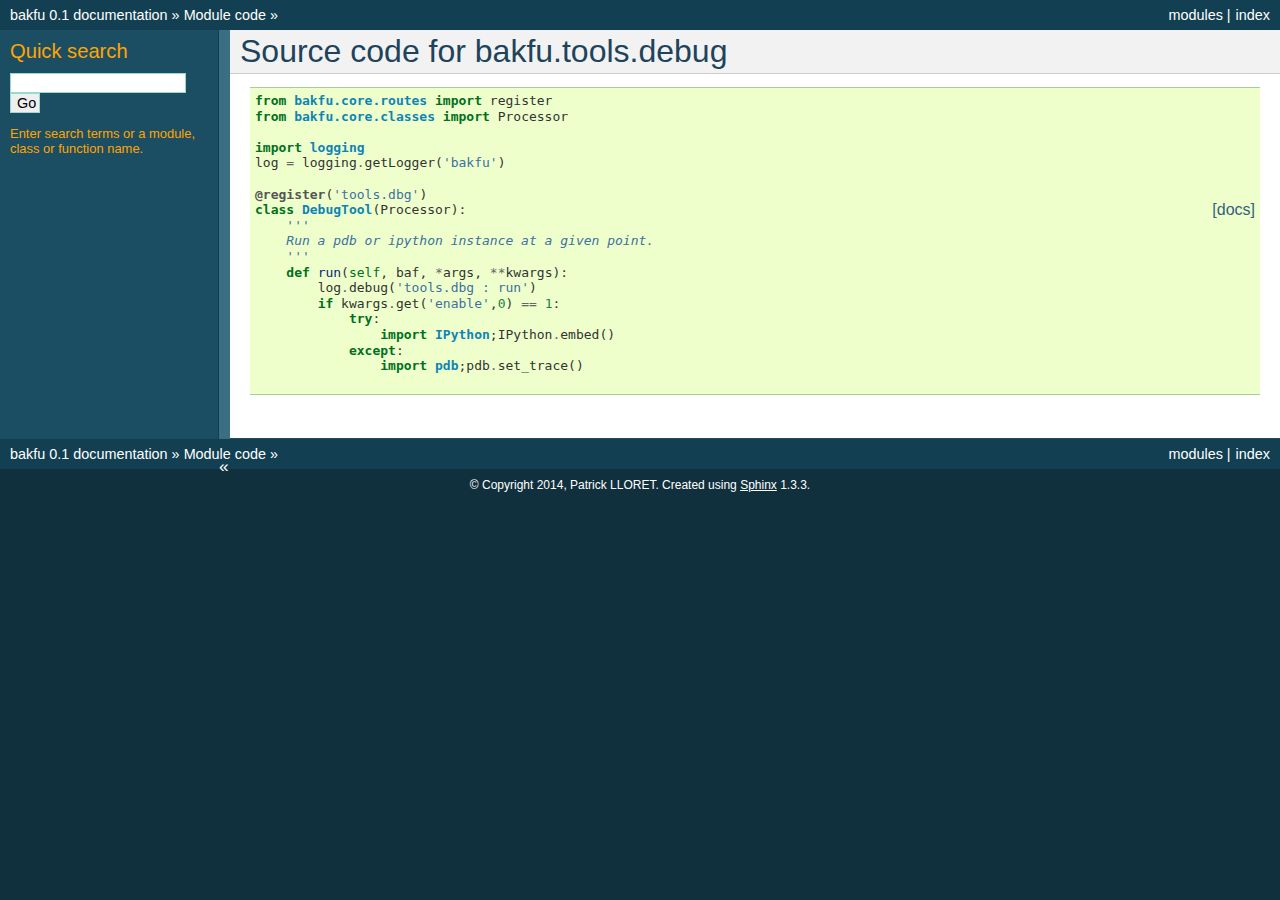
<file: doc/_modules/bakfu/tools/debug.html>
<!DOCTYPE html PUBLIC "-//W3C//DTD XHTML 1.0 Transitional//EN"
  "http://www.w3.org/TR/xhtml1/DTD/xhtml1-transitional.dtd">


<html xmlns="http://www.w3.org/1999/xhtml">
  <head>
    <meta http-equiv="Content-Type" content="text/html; charset=utf-8" />
    
    <title>bakfu.tools.debug &mdash; bakfu 0.1 documentation</title>
    
    <link rel="stylesheet" href="../../../_static/classic.css" type="text/css" />
    <link rel="stylesheet" href="../../../_static/pygments.css" type="text/css" />
    
    <script type="text/javascript">
      var DOCUMENTATION_OPTIONS = {
        URL_ROOT:    '../../../',
        VERSION:     '0.1',
        COLLAPSE_INDEX: false,
        FILE_SUFFIX: '.html',
        HAS_SOURCE:  true
      };
    </script>
    <script type="text/javascript" src="../../../_static/jquery.js"></script>
    <script type="text/javascript" src="../../../_static/underscore.js"></script>
    <script type="text/javascript" src="../../../_static/doctools.js"></script>
    <script type="text/javascript" src="https://cdn.mathjax.org/mathjax/latest/MathJax.js?config=TeX-AMS-MML_HTMLorMML"></script>
    <script type="text/javascript" src="../../../_static/sidebar.js"></script>
    <link rel="top" title="bakfu 0.1 documentation" href="../../../index.html" />
    <link rel="up" title="Module code" href="../../index.html" /> 
  </head>
  <body role="document">
    <div class="related" role="navigation" aria-label="related navigation">
      <h3>Navigation</h3>
      <ul>
        <li class="right" style="margin-right: 10px">
          <a href="../../../genindex.html" title="General Index"
             accesskey="I">index</a></li>
        <li class="right" >
          <a href="../../../py-modindex.html" title="Python Module Index"
             >modules</a> |</li>
        <li class="nav-item nav-item-0"><a href="../../../index.html">bakfu 0.1 documentation</a> &raquo;</li>
          <li class="nav-item nav-item-1"><a href="../../index.html" accesskey="U">Module code</a> &raquo;</li> 
      </ul>
    </div>  

    <div class="document">
      <div class="documentwrapper">
        <div class="bodywrapper">
          <div class="body" role="main">
            
  <h1>Source code for bakfu.tools.debug</h1><div class="highlight"><pre>
<span class="kn">from</span> <span class="nn">bakfu.core.routes</span> <span class="kn">import</span> <span class="n">register</span>
<span class="kn">from</span> <span class="nn">bakfu.core.classes</span> <span class="kn">import</span> <span class="n">Processor</span>

<span class="kn">import</span> <span class="nn">logging</span>
<span class="n">log</span> <span class="o">=</span> <span class="n">logging</span><span class="o">.</span><span class="n">getLogger</span><span class="p">(</span><span class="s">&#39;bakfu&#39;</span><span class="p">)</span>

<span class="nd">@register</span><span class="p">(</span><span class="s">&#39;tools.dbg&#39;</span><span class="p">)</span>
<div class="viewcode-block" id="DebugTool"><a class="viewcode-back" href="../../../reference/index.html#bakfu.tools.debug.DebugTool">[docs]</a><span class="k">class</span> <span class="nc">DebugTool</span><span class="p">(</span><span class="n">Processor</span><span class="p">):</span>   
    <span class="sd">&#39;&#39;&#39;</span>
<span class="sd">    Run a pdb or ipython instance at a given point.</span>
<span class="sd">    &#39;&#39;&#39;</span>
    <span class="k">def</span> <span class="nf">run</span><span class="p">(</span><span class="bp">self</span><span class="p">,</span> <span class="n">baf</span><span class="p">,</span> <span class="o">*</span><span class="n">args</span><span class="p">,</span> <span class="o">**</span><span class="n">kwargs</span><span class="p">):</span>
        <span class="n">log</span><span class="o">.</span><span class="n">debug</span><span class="p">(</span><span class="s">&#39;tools.dbg : run&#39;</span><span class="p">)</span>
        <span class="k">if</span> <span class="n">kwargs</span><span class="o">.</span><span class="n">get</span><span class="p">(</span><span class="s">&#39;enable&#39;</span><span class="p">,</span><span class="mi">0</span><span class="p">)</span> <span class="o">==</span> <span class="mi">1</span><span class="p">:</span>
            <span class="k">try</span><span class="p">:</span>
                <span class="kn">import</span> <span class="nn">IPython</span><span class="p">;</span><span class="n">IPython</span><span class="o">.</span><span class="n">embed</span><span class="p">()</span>
            <span class="k">except</span><span class="p">:</span>
                <span class="kn">import</span> <span class="nn">pdb</span><span class="p">;</span><span class="n">pdb</span><span class="o">.</span><span class="n">set_trace</span><span class="p">()</span></div>
</pre></div>

          </div>
        </div>
      </div>
      <div class="sphinxsidebar" role="navigation" aria-label="main navigation">
        <div class="sphinxsidebarwrapper">
<div id="searchbox" style="display: none" role="search">
  <h3>Quick search</h3>
    <form class="search" action="../../../search.html" method="get">
      <input type="text" name="q" />
      <input type="submit" value="Go" />
      <input type="hidden" name="check_keywords" value="yes" />
      <input type="hidden" name="area" value="default" />
    </form>
    <p class="searchtip" style="font-size: 90%">
    Enter search terms or a module, class or function name.
    </p>
</div>
<script type="text/javascript">$('#searchbox').show(0);</script>
        </div>
      </div>
      <div class="clearer"></div>
    </div>
    <div class="related" role="navigation" aria-label="related navigation">
      <h3>Navigation</h3>
      <ul>
        <li class="right" style="margin-right: 10px">
          <a href="../../../genindex.html" title="General Index"
             >index</a></li>
        <li class="right" >
          <a href="../../../py-modindex.html" title="Python Module Index"
             >modules</a> |</li>
        <li class="nav-item nav-item-0"><a href="../../../index.html">bakfu 0.1 documentation</a> &raquo;</li>
          <li class="nav-item nav-item-1"><a href="../../index.html" >Module code</a> &raquo;</li> 
      </ul>
    </div>
    <div class="footer" role="contentinfo">
        &copy; Copyright 2014, Patrick LLORET.
      Created using <a href="http://sphinx-doc.org/">Sphinx</a> 1.3.3.
    </div>
  </body>
</html>
</file>
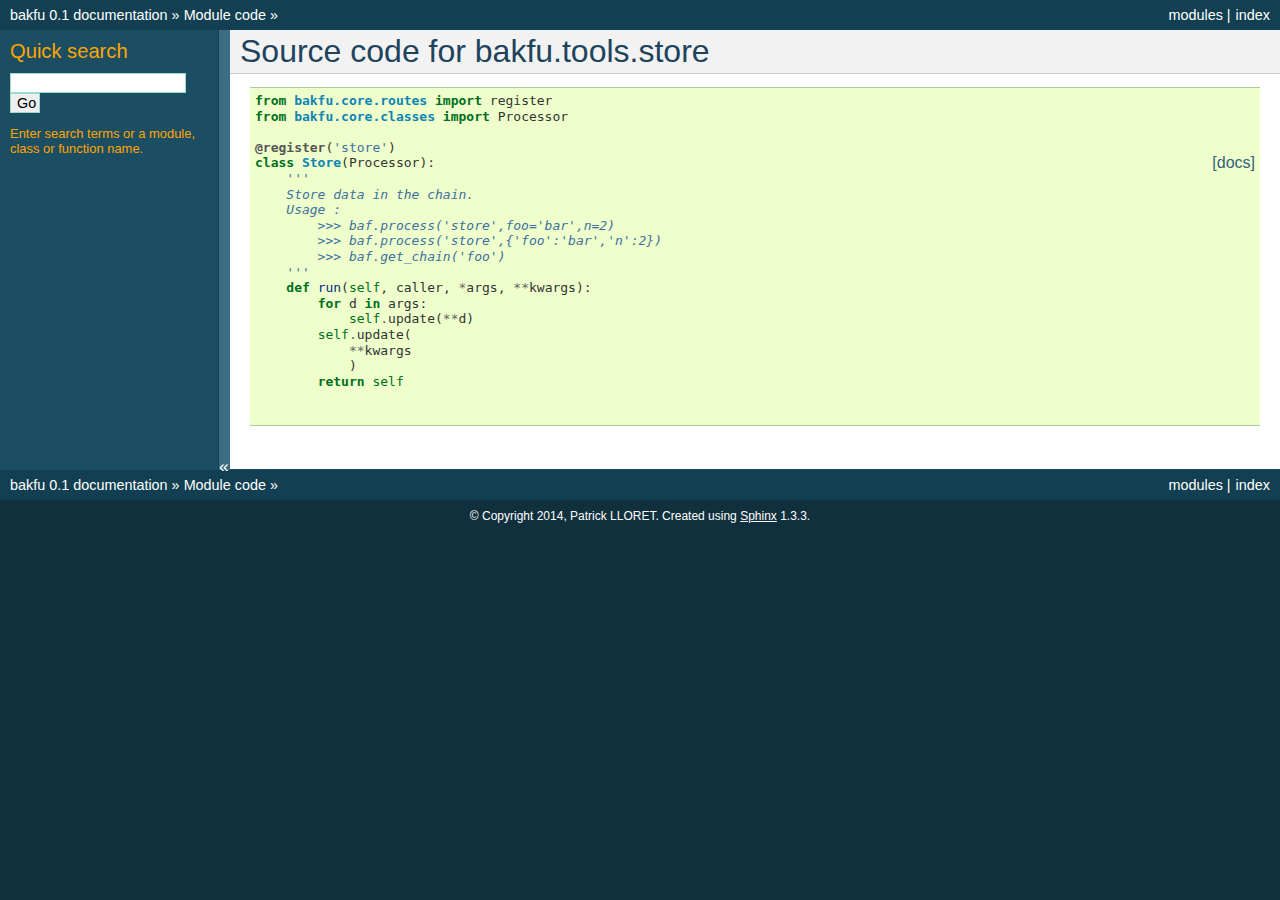
<file: doc/_modules/bakfu/tools/store.html>
<!DOCTYPE html PUBLIC "-//W3C//DTD XHTML 1.0 Transitional//EN"
  "http://www.w3.org/TR/xhtml1/DTD/xhtml1-transitional.dtd">


<html xmlns="http://www.w3.org/1999/xhtml">
  <head>
    <meta http-equiv="Content-Type" content="text/html; charset=utf-8" />
    
    <title>bakfu.tools.store &mdash; bakfu 0.1 documentation</title>
    
    <link rel="stylesheet" href="../../../_static/classic.css" type="text/css" />
    <link rel="stylesheet" href="../../../_static/pygments.css" type="text/css" />
    
    <script type="text/javascript">
      var DOCUMENTATION_OPTIONS = {
        URL_ROOT:    '../../../',
        VERSION:     '0.1',
        COLLAPSE_INDEX: false,
        FILE_SUFFIX: '.html',
        HAS_SOURCE:  true
      };
    </script>
    <script type="text/javascript" src="../../../_static/jquery.js"></script>
    <script type="text/javascript" src="../../../_static/underscore.js"></script>
    <script type="text/javascript" src="../../../_static/doctools.js"></script>
    <script type="text/javascript" src="https://cdn.mathjax.org/mathjax/latest/MathJax.js?config=TeX-AMS-MML_HTMLorMML"></script>
    <script type="text/javascript" src="../../../_static/sidebar.js"></script>
    <link rel="top" title="bakfu 0.1 documentation" href="../../../index.html" />
    <link rel="up" title="Module code" href="../../index.html" /> 
  </head>
  <body role="document">
    <div class="related" role="navigation" aria-label="related navigation">
      <h3>Navigation</h3>
      <ul>
        <li class="right" style="margin-right: 10px">
          <a href="../../../genindex.html" title="General Index"
             accesskey="I">index</a></li>
        <li class="right" >
          <a href="../../../py-modindex.html" title="Python Module Index"
             >modules</a> |</li>
        <li class="nav-item nav-item-0"><a href="../../../index.html">bakfu 0.1 documentation</a> &raquo;</li>
          <li class="nav-item nav-item-1"><a href="../../index.html" accesskey="U">Module code</a> &raquo;</li> 
      </ul>
    </div>  

    <div class="document">
      <div class="documentwrapper">
        <div class="bodywrapper">
          <div class="body" role="main">
            
  <h1>Source code for bakfu.tools.store</h1><div class="highlight"><pre>
<span class="kn">from</span> <span class="nn">bakfu.core.routes</span> <span class="kn">import</span> <span class="n">register</span>
<span class="kn">from</span> <span class="nn">bakfu.core.classes</span> <span class="kn">import</span> <span class="n">Processor</span>

<span class="nd">@register</span><span class="p">(</span><span class="s">&#39;store&#39;</span><span class="p">)</span>
<div class="viewcode-block" id="Store"><a class="viewcode-back" href="../../../reference/index.html#bakfu.tools.store.Store">[docs]</a><span class="k">class</span> <span class="nc">Store</span><span class="p">(</span><span class="n">Processor</span><span class="p">):</span>
    <span class="sd">&#39;&#39;&#39;</span>
<span class="sd">    Store data in the chain.</span>
<span class="sd">    Usage :</span>
<span class="sd">        &gt;&gt;&gt; baf.process(&#39;store&#39;,foo=&#39;bar&#39;,n=2)</span>
<span class="sd">        &gt;&gt;&gt; baf.process(&#39;store&#39;,{&#39;foo&#39;:&#39;bar&#39;,&#39;n&#39;:2})</span>
<span class="sd">        &gt;&gt;&gt; baf.get_chain(&#39;foo&#39;)</span>
<span class="sd">    &#39;&#39;&#39;</span>
    <span class="k">def</span> <span class="nf">run</span><span class="p">(</span><span class="bp">self</span><span class="p">,</span> <span class="n">caller</span><span class="p">,</span> <span class="o">*</span><span class="n">args</span><span class="p">,</span> <span class="o">**</span><span class="n">kwargs</span><span class="p">):</span>
        <span class="k">for</span> <span class="n">d</span> <span class="ow">in</span> <span class="n">args</span><span class="p">:</span>
            <span class="bp">self</span><span class="o">.</span><span class="n">update</span><span class="p">(</span><span class="o">**</span><span class="n">d</span><span class="p">)</span>
        <span class="bp">self</span><span class="o">.</span><span class="n">update</span><span class="p">(</span>
            <span class="o">**</span><span class="n">kwargs</span>
            <span class="p">)</span>
        <span class="k">return</span> <span class="bp">self</span></div>

</pre></div>

          </div>
        </div>
      </div>
      <div class="sphinxsidebar" role="navigation" aria-label="main navigation">
        <div class="sphinxsidebarwrapper">
<div id="searchbox" style="display: none" role="search">
  <h3>Quick search</h3>
    <form class="search" action="../../../search.html" method="get">
      <input type="text" name="q" />
      <input type="submit" value="Go" />
      <input type="hidden" name="check_keywords" value="yes" />
      <input type="hidden" name="area" value="default" />
    </form>
    <p class="searchtip" style="font-size: 90%">
    Enter search terms or a module, class or function name.
    </p>
</div>
<script type="text/javascript">$('#searchbox').show(0);</script>
        </div>
      </div>
      <div class="clearer"></div>
    </div>
    <div class="related" role="navigation" aria-label="related navigation">
      <h3>Navigation</h3>
      <ul>
        <li class="right" style="margin-right: 10px">
          <a href="../../../genindex.html" title="General Index"
             >index</a></li>
        <li class="right" >
          <a href="../../../py-modindex.html" title="Python Module Index"
             >modules</a> |</li>
        <li class="nav-item nav-item-0"><a href="../../../index.html">bakfu 0.1 documentation</a> &raquo;</li>
          <li class="nav-item nav-item-1"><a href="../../index.html" >Module code</a> &raquo;</li> 
      </ul>
    </div>
    <div class="footer" role="contentinfo">
        &copy; Copyright 2014, Patrick LLORET.
      Created using <a href="http://sphinx-doc.org/">Sphinx</a> 1.3.3.
    </div>
  </body>
</html>
</file>
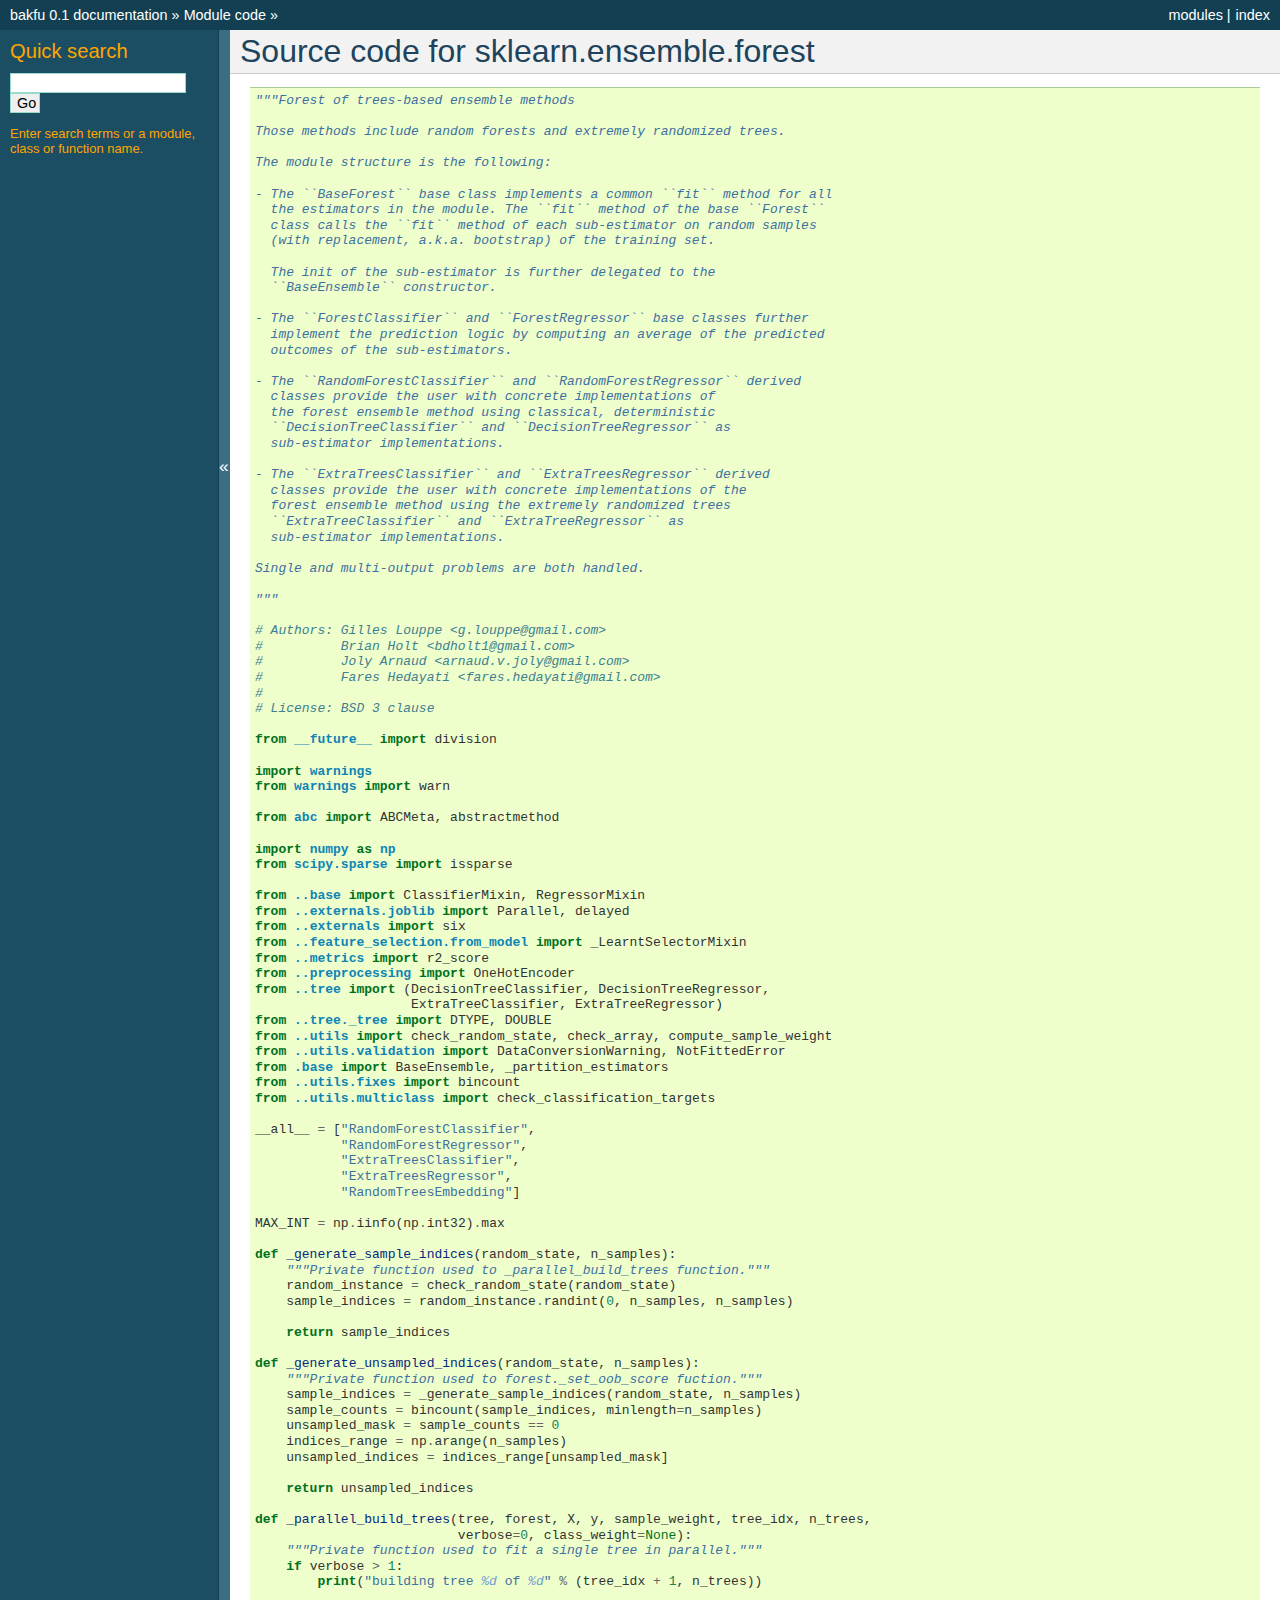
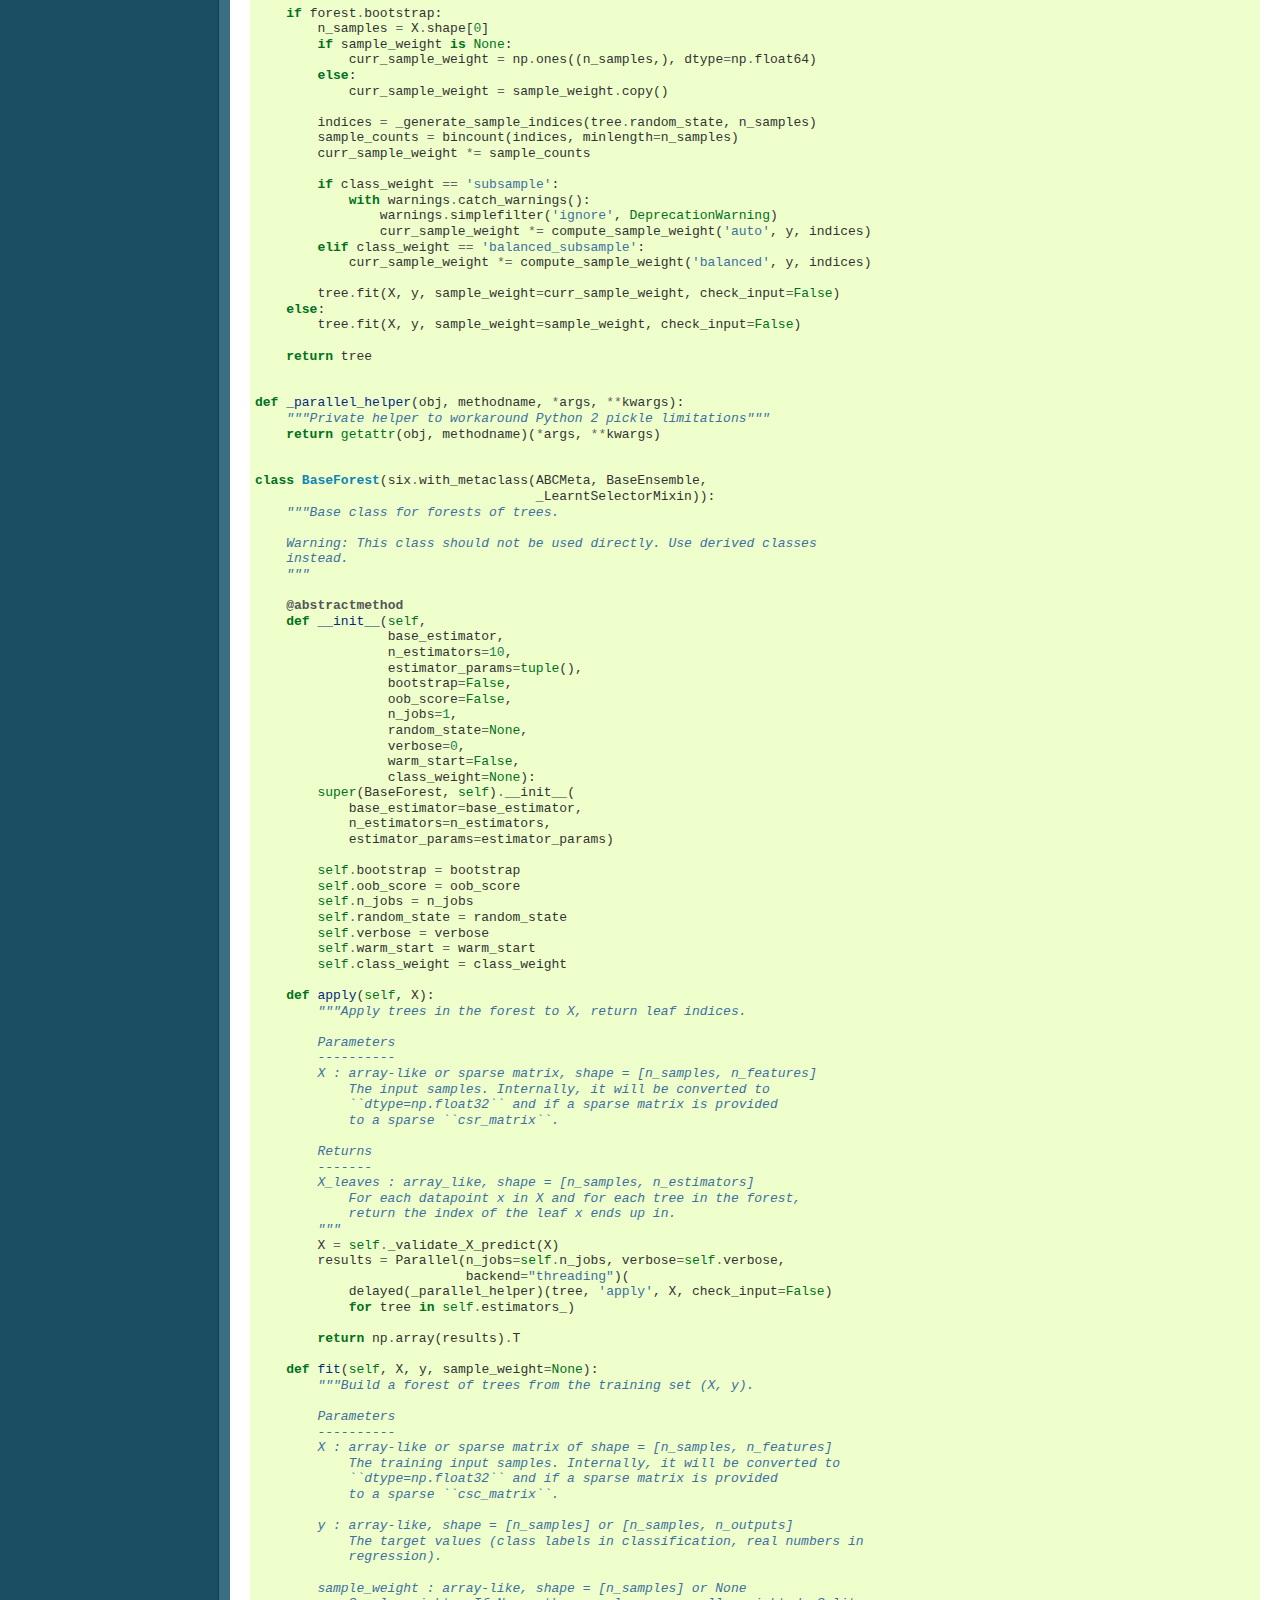
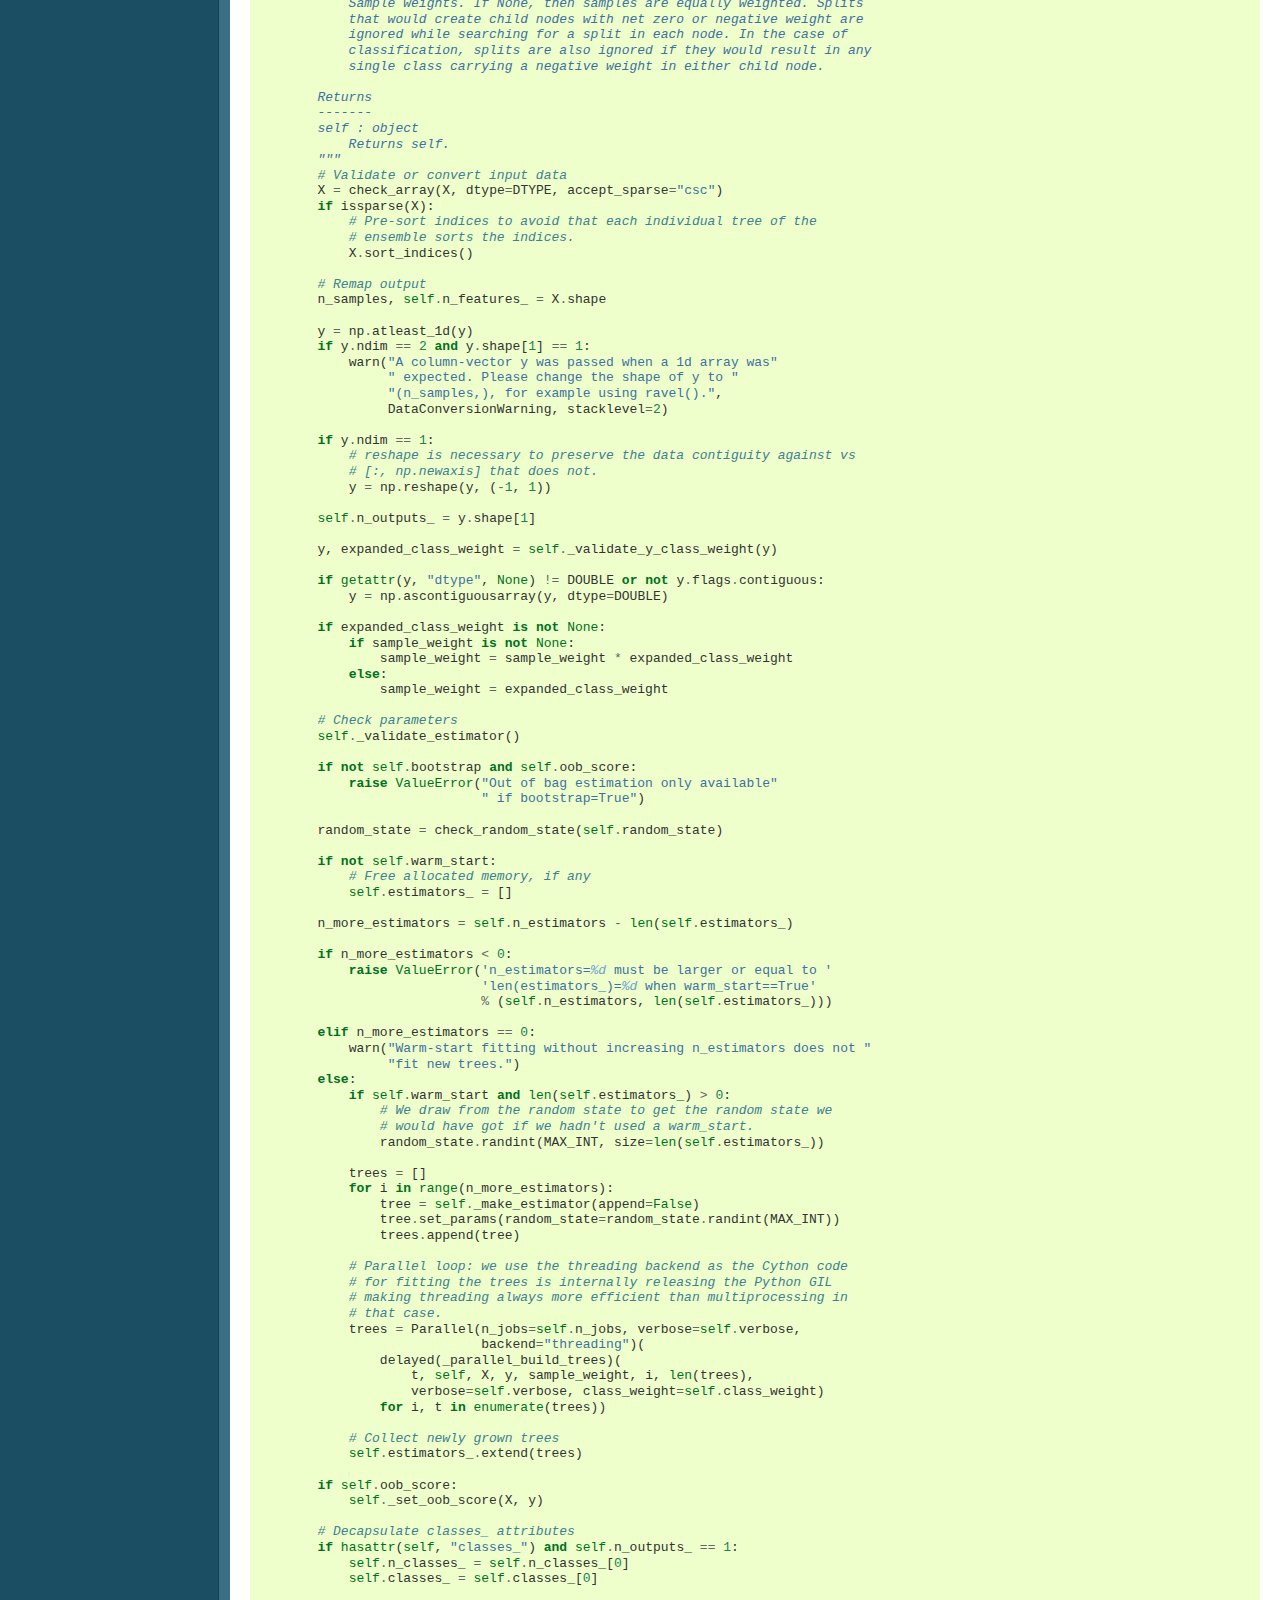
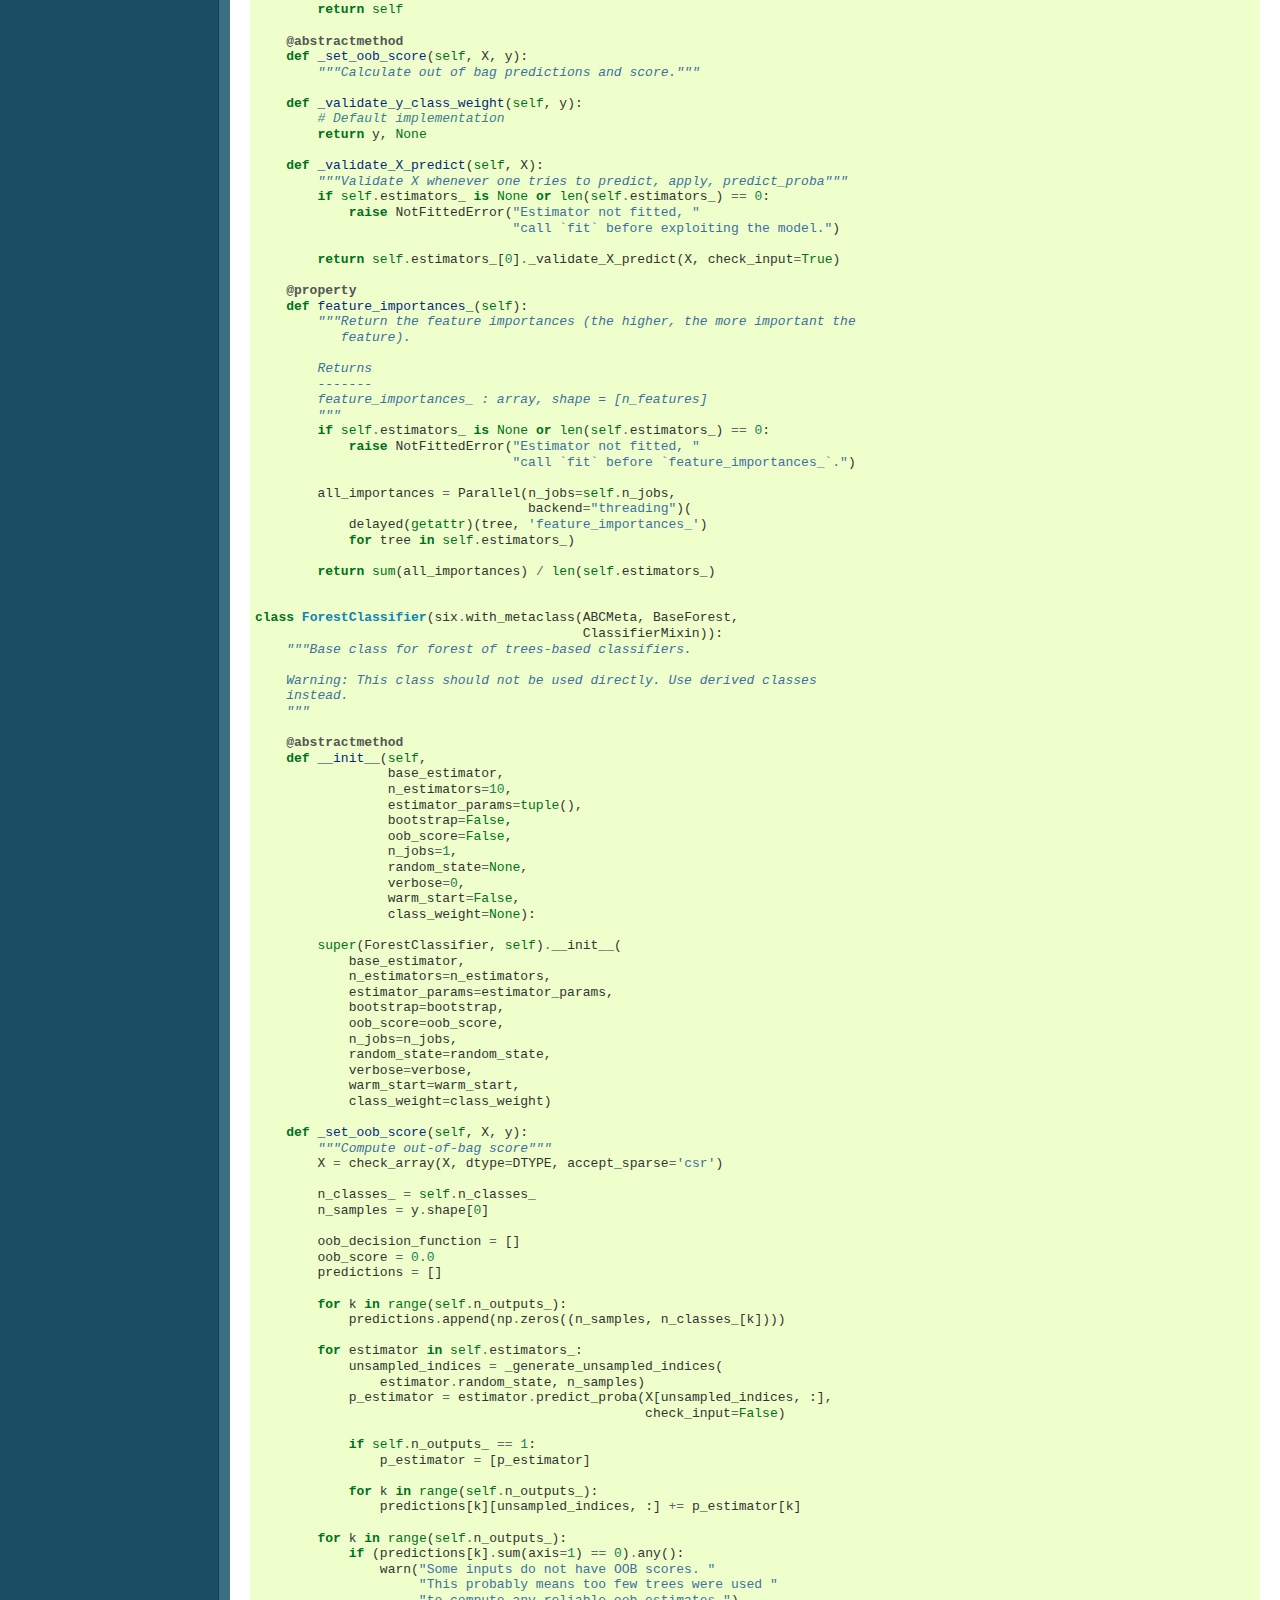
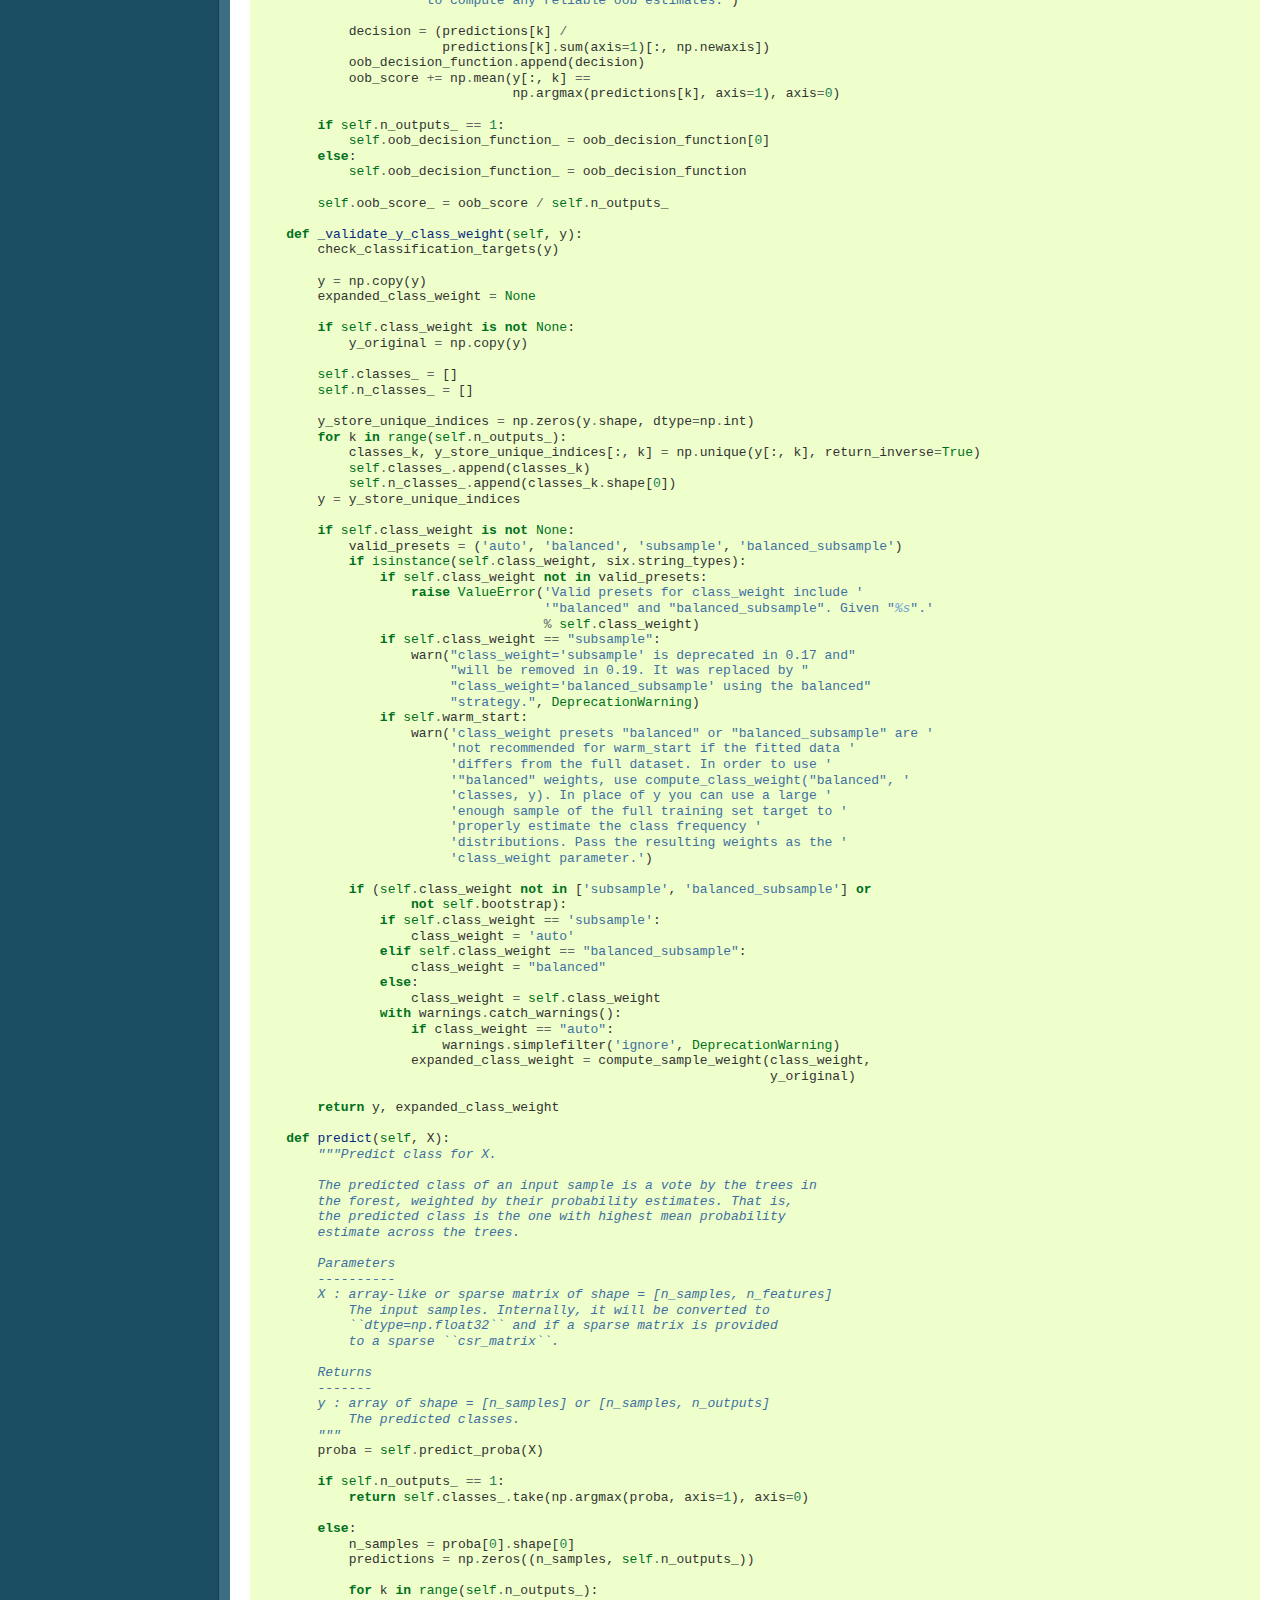
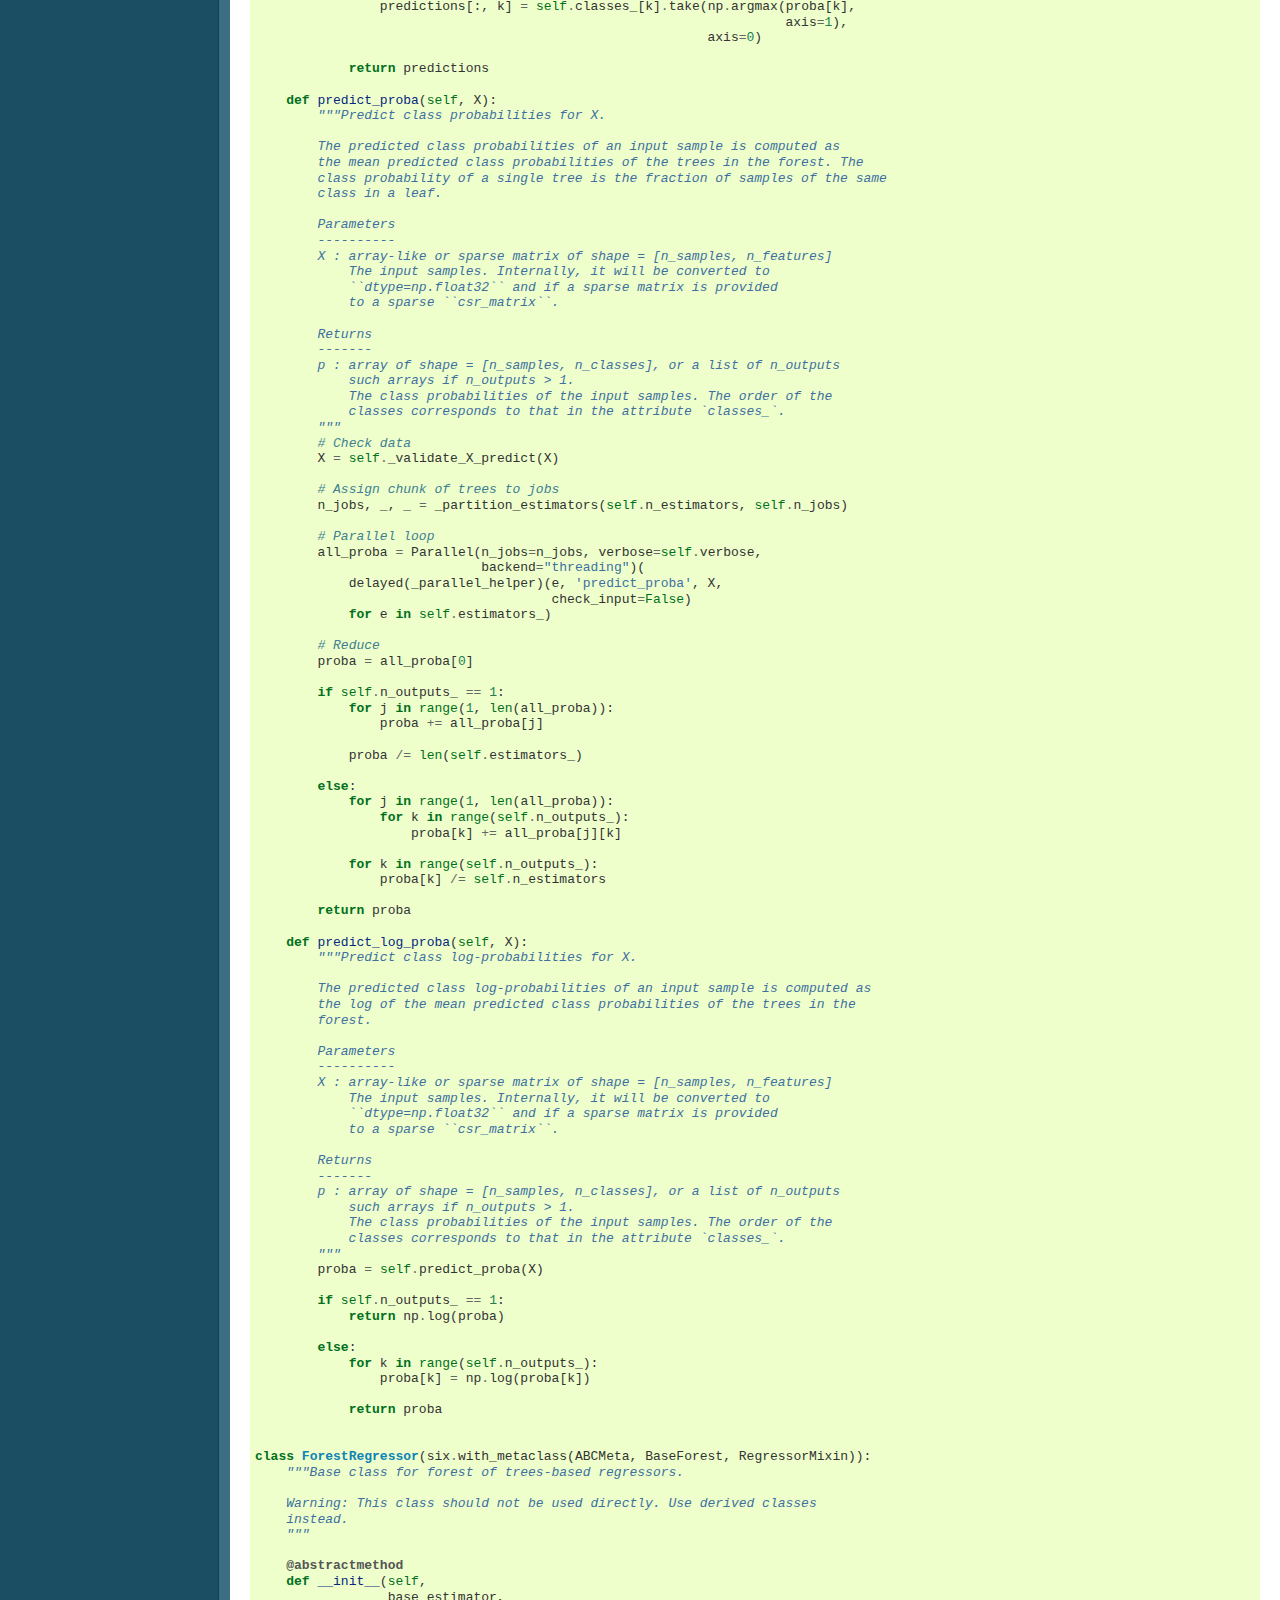
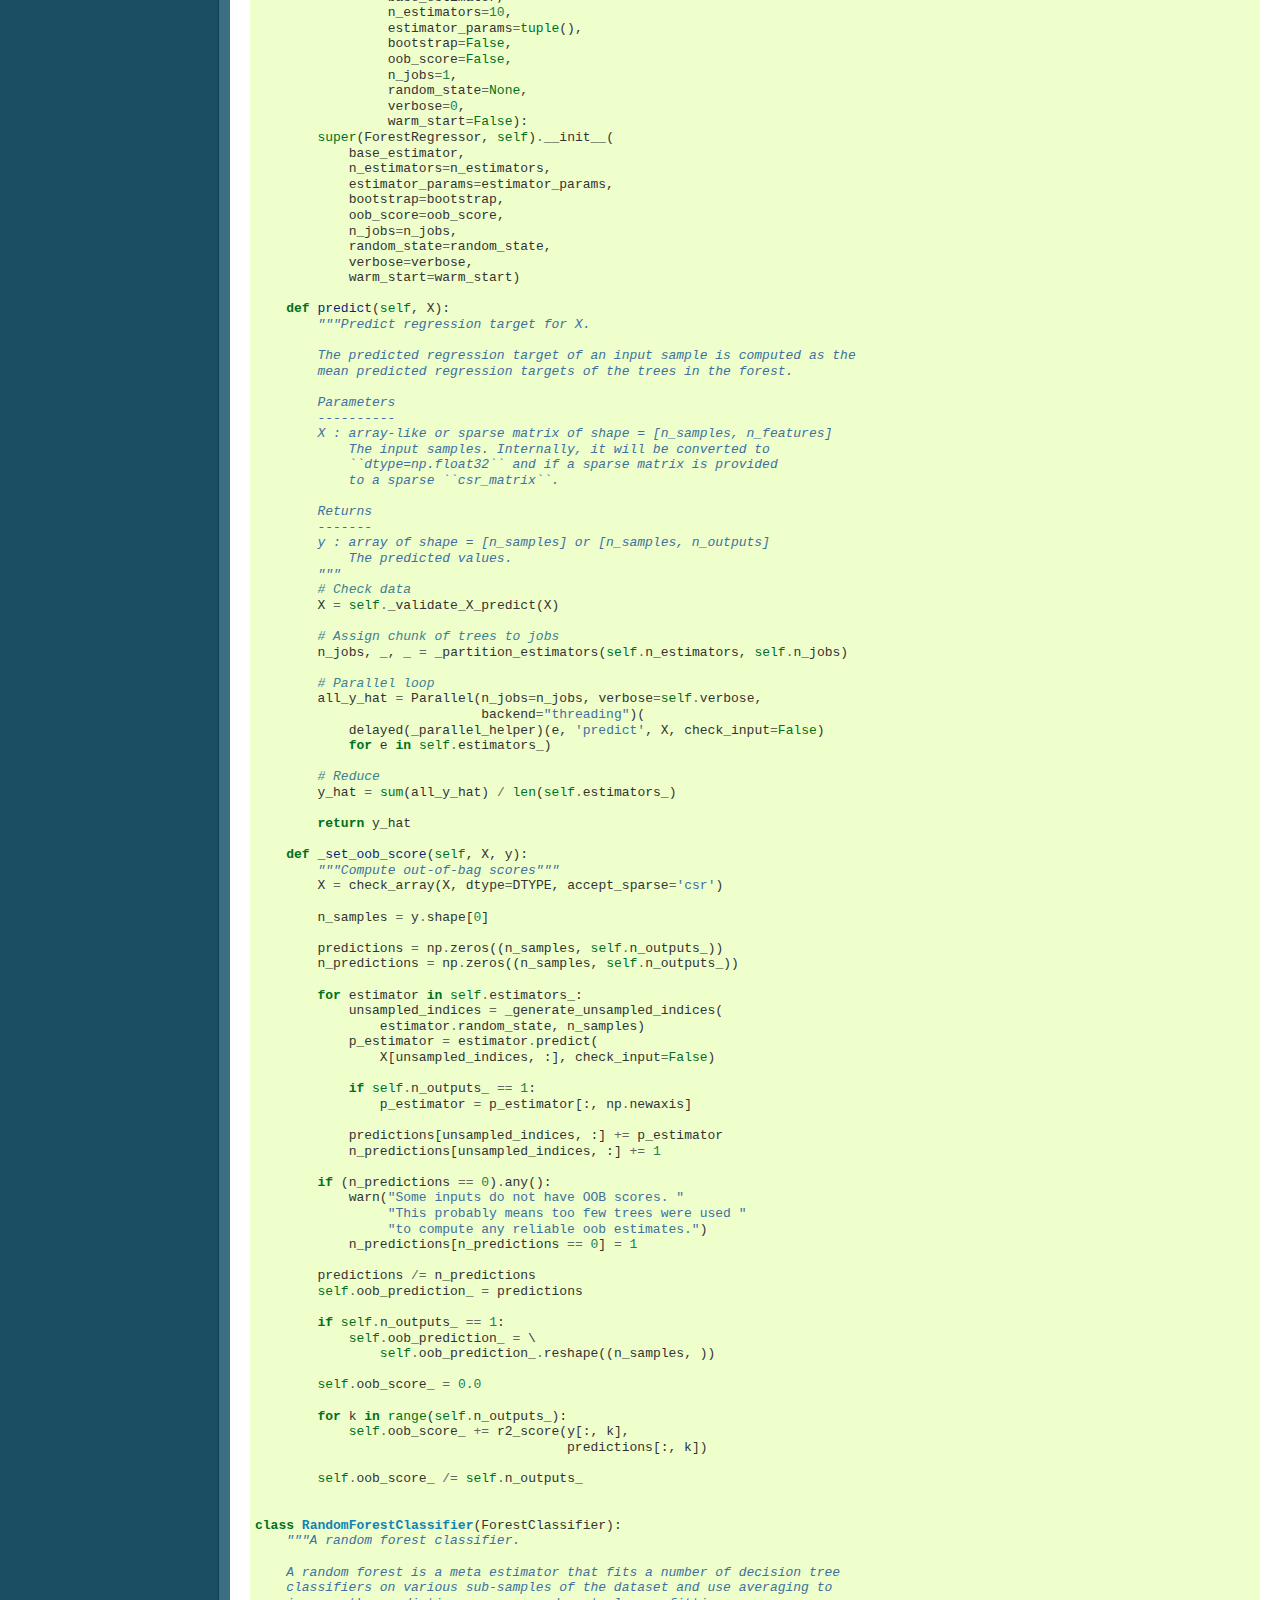
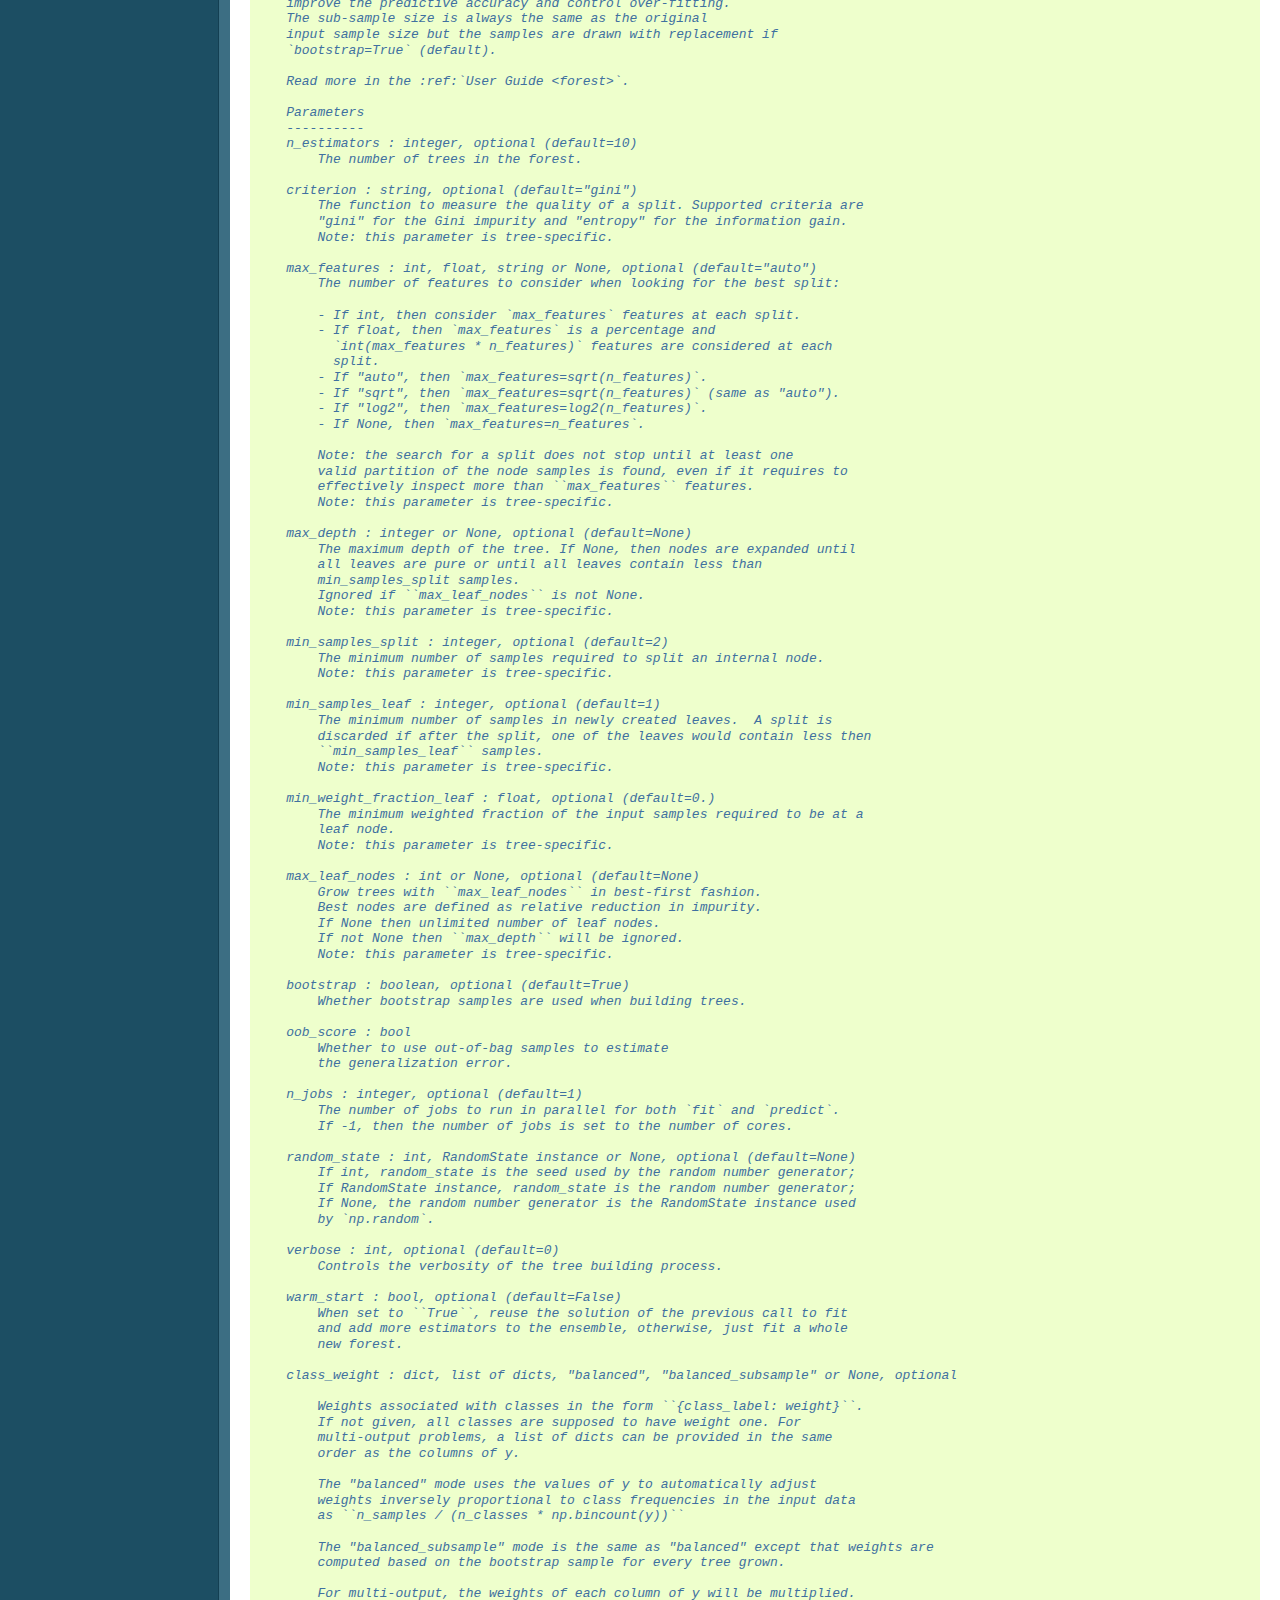
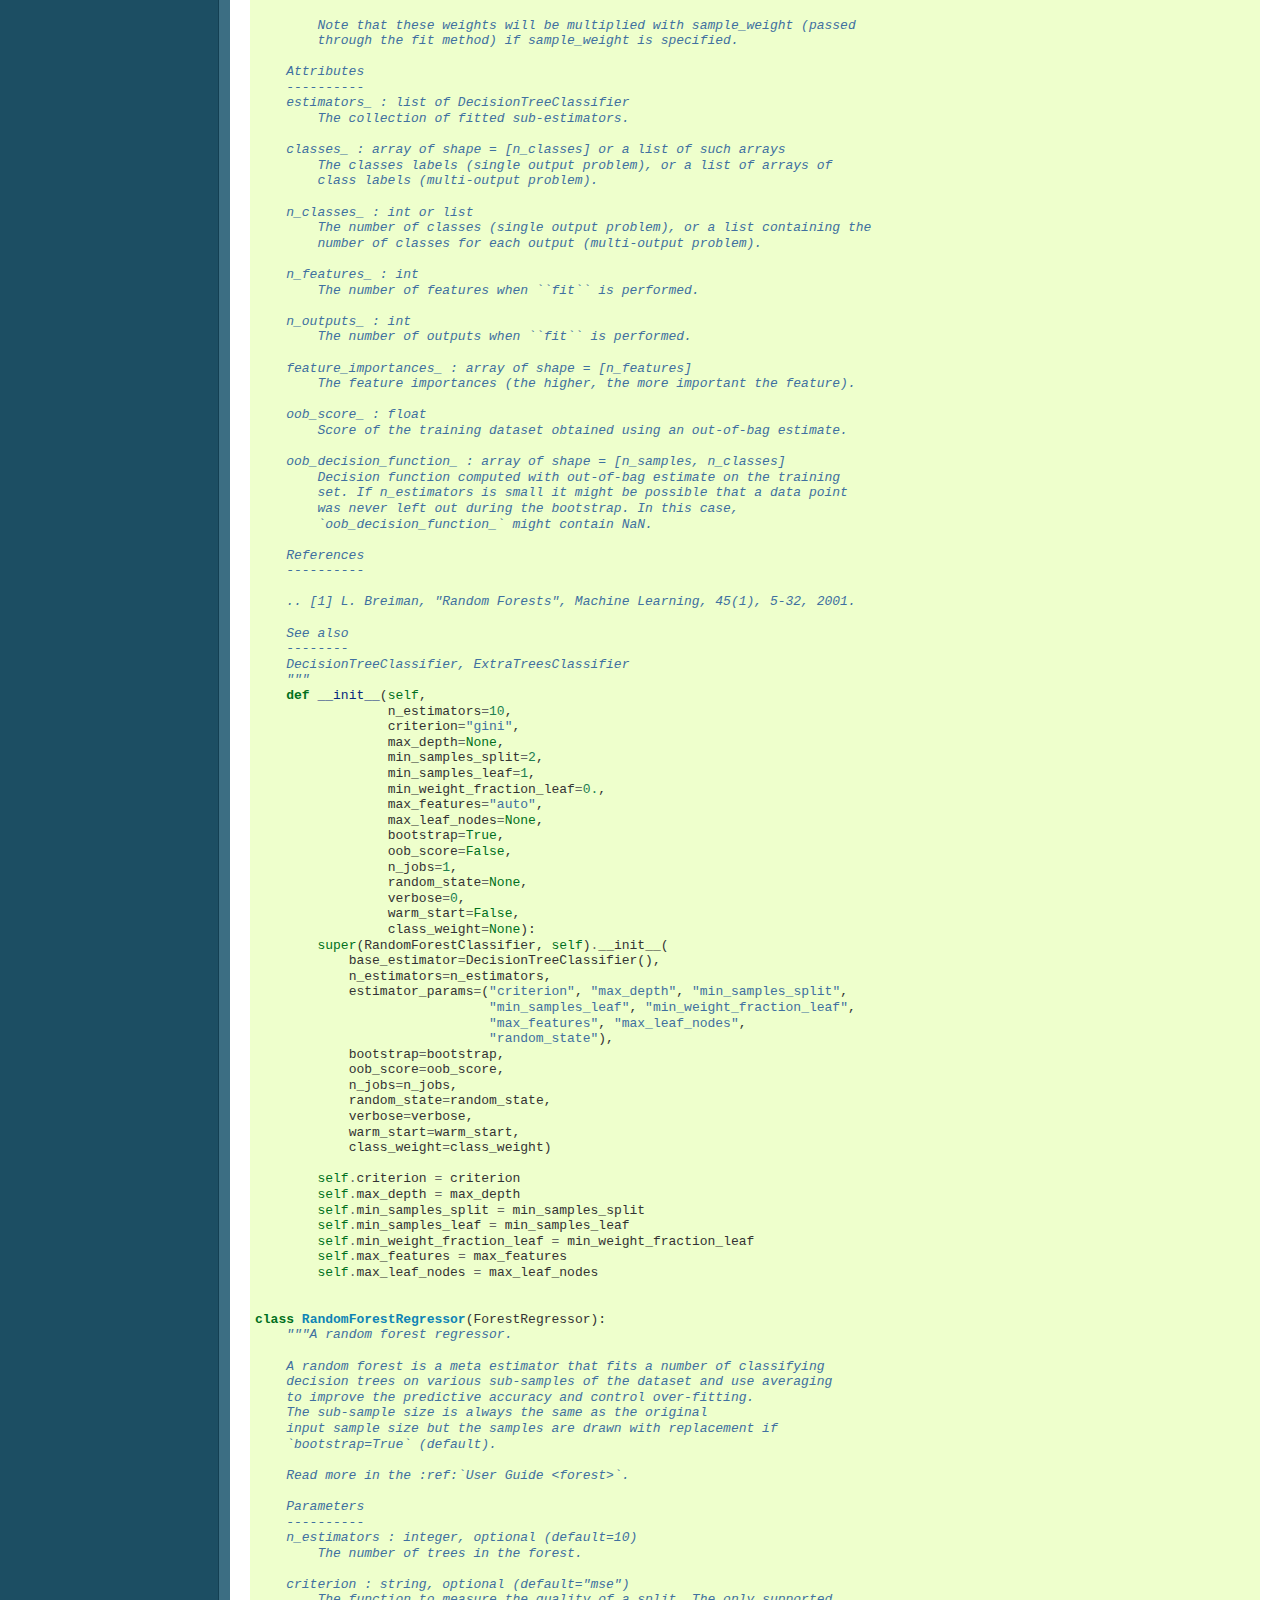
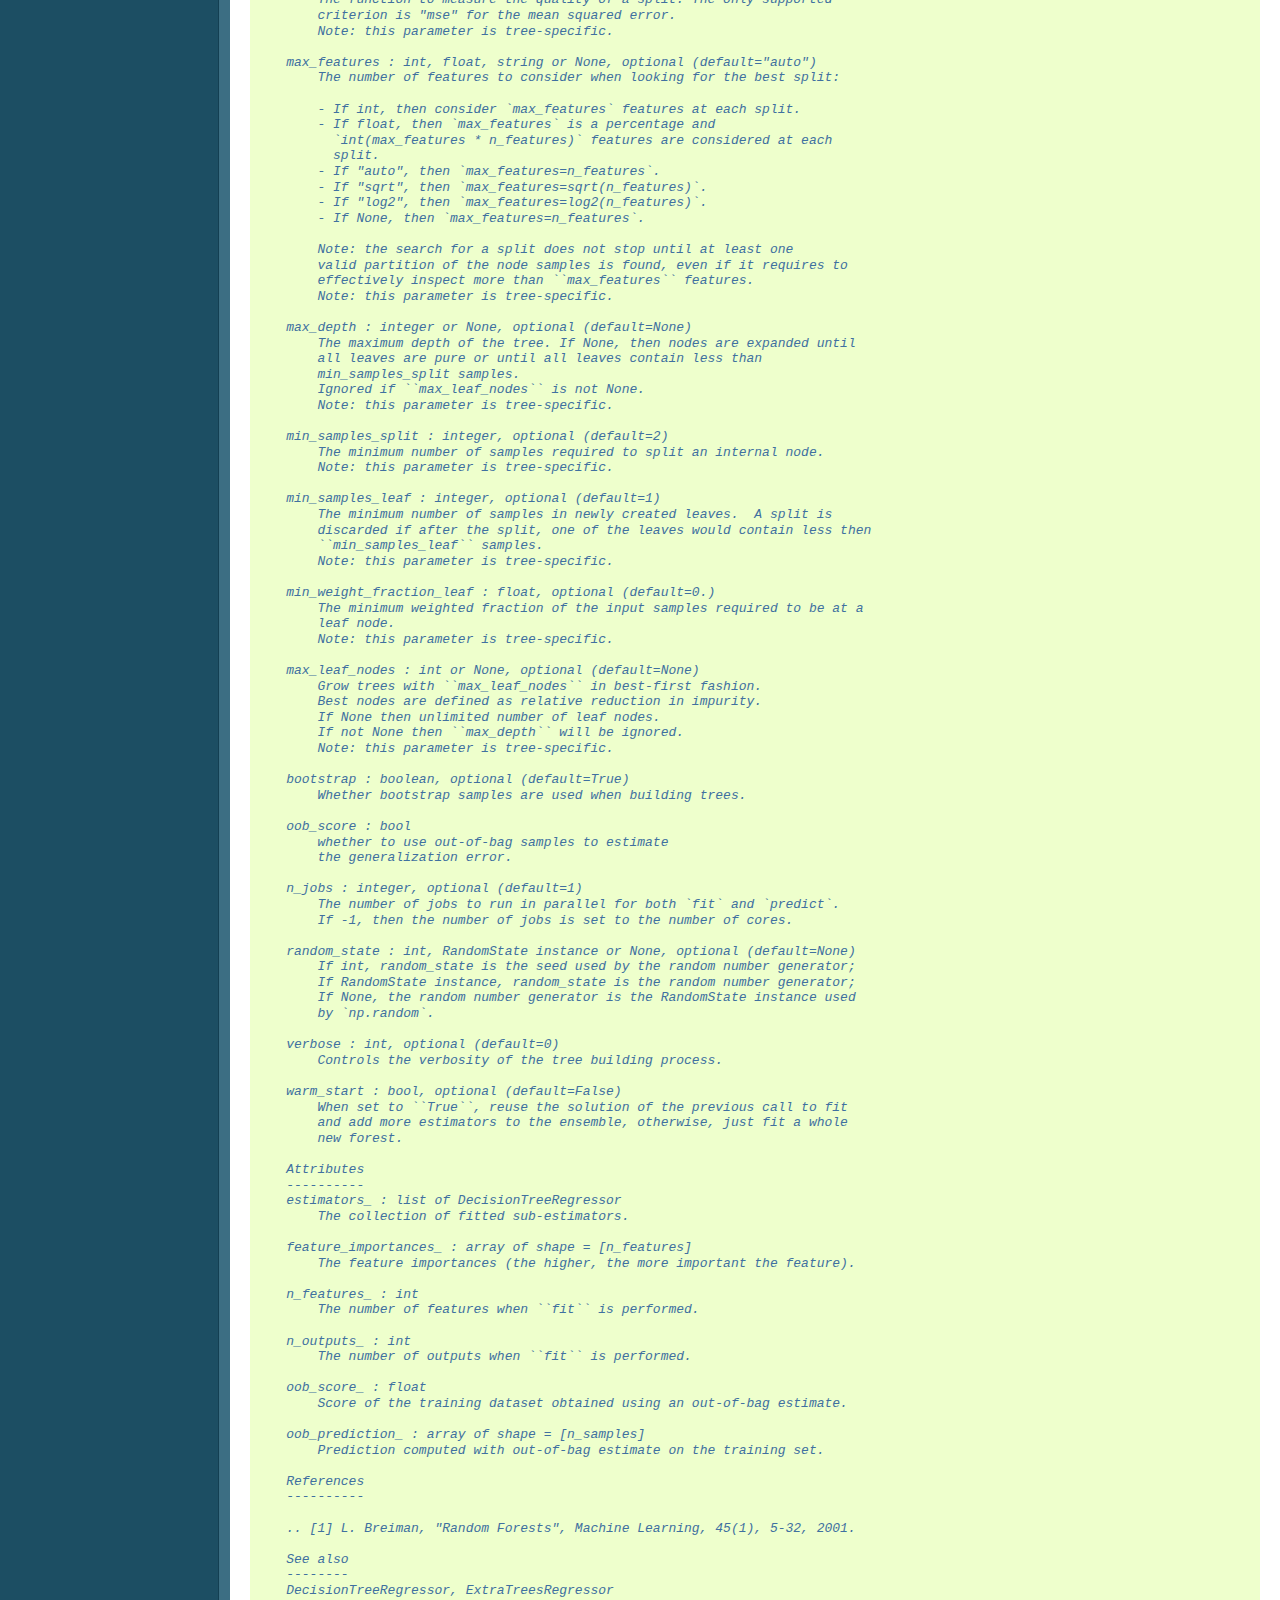
<file: doc/_modules/sklearn/ensemble/forest.html>
<!DOCTYPE html PUBLIC "-//W3C//DTD XHTML 1.0 Transitional//EN"
  "http://www.w3.org/TR/xhtml1/DTD/xhtml1-transitional.dtd">


<html xmlns="http://www.w3.org/1999/xhtml">
  <head>
    <meta http-equiv="Content-Type" content="text/html; charset=utf-8" />
    
    <title>sklearn.ensemble.forest &mdash; bakfu 0.1 documentation</title>
    
    <link rel="stylesheet" href="../../../_static/classic.css" type="text/css" />
    <link rel="stylesheet" href="../../../_static/pygments.css" type="text/css" />
    
    <script type="text/javascript">
      var DOCUMENTATION_OPTIONS = {
        URL_ROOT:    '../../../',
        VERSION:     '0.1',
        COLLAPSE_INDEX: false,
        FILE_SUFFIX: '.html',
        HAS_SOURCE:  true
      };
    </script>
    <script type="text/javascript" src="../../../_static/jquery.js"></script>
    <script type="text/javascript" src="../../../_static/underscore.js"></script>
    <script type="text/javascript" src="../../../_static/doctools.js"></script>
    <script type="text/javascript" src="https://cdn.mathjax.org/mathjax/latest/MathJax.js?config=TeX-AMS-MML_HTMLorMML"></script>
    <script type="text/javascript" src="../../../_static/sidebar.js"></script>
    <link rel="top" title="bakfu 0.1 documentation" href="../../../index.html" />
    <link rel="up" title="Module code" href="../../index.html" /> 
  </head>
  <body role="document">
    <div class="related" role="navigation" aria-label="related navigation">
      <h3>Navigation</h3>
      <ul>
        <li class="right" style="margin-right: 10px">
          <a href="../../../genindex.html" title="General Index"
             accesskey="I">index</a></li>
        <li class="right" >
          <a href="../../../py-modindex.html" title="Python Module Index"
             >modules</a> |</li>
        <li class="nav-item nav-item-0"><a href="../../../index.html">bakfu 0.1 documentation</a> &raquo;</li>
          <li class="nav-item nav-item-1"><a href="../../index.html" accesskey="U">Module code</a> &raquo;</li> 
      </ul>
    </div>  

    <div class="document">
      <div class="documentwrapper">
        <div class="bodywrapper">
          <div class="body" role="main">
            
  <h1>Source code for sklearn.ensemble.forest</h1><div class="highlight"><pre>
<span class="sd">&quot;&quot;&quot;Forest of trees-based ensemble methods</span>

<span class="sd">Those methods include random forests and extremely randomized trees.</span>

<span class="sd">The module structure is the following:</span>

<span class="sd">- The ``BaseForest`` base class implements a common ``fit`` method for all</span>
<span class="sd">  the estimators in the module. The ``fit`` method of the base ``Forest``</span>
<span class="sd">  class calls the ``fit`` method of each sub-estimator on random samples</span>
<span class="sd">  (with replacement, a.k.a. bootstrap) of the training set.</span>

<span class="sd">  The init of the sub-estimator is further delegated to the</span>
<span class="sd">  ``BaseEnsemble`` constructor.</span>

<span class="sd">- The ``ForestClassifier`` and ``ForestRegressor`` base classes further</span>
<span class="sd">  implement the prediction logic by computing an average of the predicted</span>
<span class="sd">  outcomes of the sub-estimators.</span>

<span class="sd">- The ``RandomForestClassifier`` and ``RandomForestRegressor`` derived</span>
<span class="sd">  classes provide the user with concrete implementations of</span>
<span class="sd">  the forest ensemble method using classical, deterministic</span>
<span class="sd">  ``DecisionTreeClassifier`` and ``DecisionTreeRegressor`` as</span>
<span class="sd">  sub-estimator implementations.</span>

<span class="sd">- The ``ExtraTreesClassifier`` and ``ExtraTreesRegressor`` derived</span>
<span class="sd">  classes provide the user with concrete implementations of the</span>
<span class="sd">  forest ensemble method using the extremely randomized trees</span>
<span class="sd">  ``ExtraTreeClassifier`` and ``ExtraTreeRegressor`` as</span>
<span class="sd">  sub-estimator implementations.</span>

<span class="sd">Single and multi-output problems are both handled.</span>

<span class="sd">&quot;&quot;&quot;</span>

<span class="c"># Authors: Gilles Louppe &lt;g.louppe@gmail.com&gt;</span>
<span class="c">#          Brian Holt &lt;bdholt1@gmail.com&gt;</span>
<span class="c">#          Joly Arnaud &lt;arnaud.v.joly@gmail.com&gt;</span>
<span class="c">#          Fares Hedayati &lt;fares.hedayati@gmail.com&gt;</span>
<span class="c">#</span>
<span class="c"># License: BSD 3 clause</span>

<span class="kn">from</span> <span class="nn">__future__</span> <span class="kn">import</span> <span class="n">division</span>

<span class="kn">import</span> <span class="nn">warnings</span>
<span class="kn">from</span> <span class="nn">warnings</span> <span class="kn">import</span> <span class="n">warn</span>

<span class="kn">from</span> <span class="nn">abc</span> <span class="kn">import</span> <span class="n">ABCMeta</span><span class="p">,</span> <span class="n">abstractmethod</span>

<span class="kn">import</span> <span class="nn">numpy</span> <span class="kn">as</span> <span class="nn">np</span>
<span class="kn">from</span> <span class="nn">scipy.sparse</span> <span class="kn">import</span> <span class="n">issparse</span>

<span class="kn">from</span> <span class="nn">..base</span> <span class="kn">import</span> <span class="n">ClassifierMixin</span><span class="p">,</span> <span class="n">RegressorMixin</span>
<span class="kn">from</span> <span class="nn">..externals.joblib</span> <span class="kn">import</span> <span class="n">Parallel</span><span class="p">,</span> <span class="n">delayed</span>
<span class="kn">from</span> <span class="nn">..externals</span> <span class="kn">import</span> <span class="n">six</span>
<span class="kn">from</span> <span class="nn">..feature_selection.from_model</span> <span class="kn">import</span> <span class="n">_LearntSelectorMixin</span>
<span class="kn">from</span> <span class="nn">..metrics</span> <span class="kn">import</span> <span class="n">r2_score</span>
<span class="kn">from</span> <span class="nn">..preprocessing</span> <span class="kn">import</span> <span class="n">OneHotEncoder</span>
<span class="kn">from</span> <span class="nn">..tree</span> <span class="kn">import</span> <span class="p">(</span><span class="n">DecisionTreeClassifier</span><span class="p">,</span> <span class="n">DecisionTreeRegressor</span><span class="p">,</span>
                    <span class="n">ExtraTreeClassifier</span><span class="p">,</span> <span class="n">ExtraTreeRegressor</span><span class="p">)</span>
<span class="kn">from</span> <span class="nn">..tree._tree</span> <span class="kn">import</span> <span class="n">DTYPE</span><span class="p">,</span> <span class="n">DOUBLE</span>
<span class="kn">from</span> <span class="nn">..utils</span> <span class="kn">import</span> <span class="n">check_random_state</span><span class="p">,</span> <span class="n">check_array</span><span class="p">,</span> <span class="n">compute_sample_weight</span>
<span class="kn">from</span> <span class="nn">..utils.validation</span> <span class="kn">import</span> <span class="n">DataConversionWarning</span><span class="p">,</span> <span class="n">NotFittedError</span>
<span class="kn">from</span> <span class="nn">.base</span> <span class="kn">import</span> <span class="n">BaseEnsemble</span><span class="p">,</span> <span class="n">_partition_estimators</span>
<span class="kn">from</span> <span class="nn">..utils.fixes</span> <span class="kn">import</span> <span class="n">bincount</span>
<span class="kn">from</span> <span class="nn">..utils.multiclass</span> <span class="kn">import</span> <span class="n">check_classification_targets</span>

<span class="n">__all__</span> <span class="o">=</span> <span class="p">[</span><span class="s">&quot;RandomForestClassifier&quot;</span><span class="p">,</span>
           <span class="s">&quot;RandomForestRegressor&quot;</span><span class="p">,</span>
           <span class="s">&quot;ExtraTreesClassifier&quot;</span><span class="p">,</span>
           <span class="s">&quot;ExtraTreesRegressor&quot;</span><span class="p">,</span>
           <span class="s">&quot;RandomTreesEmbedding&quot;</span><span class="p">]</span>

<span class="n">MAX_INT</span> <span class="o">=</span> <span class="n">np</span><span class="o">.</span><span class="n">iinfo</span><span class="p">(</span><span class="n">np</span><span class="o">.</span><span class="n">int32</span><span class="p">)</span><span class="o">.</span><span class="n">max</span>

<span class="k">def</span> <span class="nf">_generate_sample_indices</span><span class="p">(</span><span class="n">random_state</span><span class="p">,</span> <span class="n">n_samples</span><span class="p">):</span>
    <span class="sd">&quot;&quot;&quot;Private function used to _parallel_build_trees function.&quot;&quot;&quot;</span>
    <span class="n">random_instance</span> <span class="o">=</span> <span class="n">check_random_state</span><span class="p">(</span><span class="n">random_state</span><span class="p">)</span>
    <span class="n">sample_indices</span> <span class="o">=</span> <span class="n">random_instance</span><span class="o">.</span><span class="n">randint</span><span class="p">(</span><span class="mi">0</span><span class="p">,</span> <span class="n">n_samples</span><span class="p">,</span> <span class="n">n_samples</span><span class="p">)</span>

    <span class="k">return</span> <span class="n">sample_indices</span>

<span class="k">def</span> <span class="nf">_generate_unsampled_indices</span><span class="p">(</span><span class="n">random_state</span><span class="p">,</span> <span class="n">n_samples</span><span class="p">):</span>
    <span class="sd">&quot;&quot;&quot;Private function used to forest._set_oob_score fuction.&quot;&quot;&quot;</span>
    <span class="n">sample_indices</span> <span class="o">=</span> <span class="n">_generate_sample_indices</span><span class="p">(</span><span class="n">random_state</span><span class="p">,</span> <span class="n">n_samples</span><span class="p">)</span>
    <span class="n">sample_counts</span> <span class="o">=</span> <span class="n">bincount</span><span class="p">(</span><span class="n">sample_indices</span><span class="p">,</span> <span class="n">minlength</span><span class="o">=</span><span class="n">n_samples</span><span class="p">)</span>
    <span class="n">unsampled_mask</span> <span class="o">=</span> <span class="n">sample_counts</span> <span class="o">==</span> <span class="mi">0</span>
    <span class="n">indices_range</span> <span class="o">=</span> <span class="n">np</span><span class="o">.</span><span class="n">arange</span><span class="p">(</span><span class="n">n_samples</span><span class="p">)</span>
    <span class="n">unsampled_indices</span> <span class="o">=</span> <span class="n">indices_range</span><span class="p">[</span><span class="n">unsampled_mask</span><span class="p">]</span>

    <span class="k">return</span> <span class="n">unsampled_indices</span>

<span class="k">def</span> <span class="nf">_parallel_build_trees</span><span class="p">(</span><span class="n">tree</span><span class="p">,</span> <span class="n">forest</span><span class="p">,</span> <span class="n">X</span><span class="p">,</span> <span class="n">y</span><span class="p">,</span> <span class="n">sample_weight</span><span class="p">,</span> <span class="n">tree_idx</span><span class="p">,</span> <span class="n">n_trees</span><span class="p">,</span>
                          <span class="n">verbose</span><span class="o">=</span><span class="mi">0</span><span class="p">,</span> <span class="n">class_weight</span><span class="o">=</span><span class="bp">None</span><span class="p">):</span>
    <span class="sd">&quot;&quot;&quot;Private function used to fit a single tree in parallel.&quot;&quot;&quot;</span>
    <span class="k">if</span> <span class="n">verbose</span> <span class="o">&gt;</span> <span class="mi">1</span><span class="p">:</span>
        <span class="k">print</span><span class="p">(</span><span class="s">&quot;building tree </span><span class="si">%d</span><span class="s"> of </span><span class="si">%d</span><span class="s">&quot;</span> <span class="o">%</span> <span class="p">(</span><span class="n">tree_idx</span> <span class="o">+</span> <span class="mi">1</span><span class="p">,</span> <span class="n">n_trees</span><span class="p">))</span>

    <span class="k">if</span> <span class="n">forest</span><span class="o">.</span><span class="n">bootstrap</span><span class="p">:</span>
        <span class="n">n_samples</span> <span class="o">=</span> <span class="n">X</span><span class="o">.</span><span class="n">shape</span><span class="p">[</span><span class="mi">0</span><span class="p">]</span>
        <span class="k">if</span> <span class="n">sample_weight</span> <span class="ow">is</span> <span class="bp">None</span><span class="p">:</span>
            <span class="n">curr_sample_weight</span> <span class="o">=</span> <span class="n">np</span><span class="o">.</span><span class="n">ones</span><span class="p">((</span><span class="n">n_samples</span><span class="p">,),</span> <span class="n">dtype</span><span class="o">=</span><span class="n">np</span><span class="o">.</span><span class="n">float64</span><span class="p">)</span>
        <span class="k">else</span><span class="p">:</span>
            <span class="n">curr_sample_weight</span> <span class="o">=</span> <span class="n">sample_weight</span><span class="o">.</span><span class="n">copy</span><span class="p">()</span>

        <span class="n">indices</span> <span class="o">=</span> <span class="n">_generate_sample_indices</span><span class="p">(</span><span class="n">tree</span><span class="o">.</span><span class="n">random_state</span><span class="p">,</span> <span class="n">n_samples</span><span class="p">)</span>
        <span class="n">sample_counts</span> <span class="o">=</span> <span class="n">bincount</span><span class="p">(</span><span class="n">indices</span><span class="p">,</span> <span class="n">minlength</span><span class="o">=</span><span class="n">n_samples</span><span class="p">)</span>
        <span class="n">curr_sample_weight</span> <span class="o">*=</span> <span class="n">sample_counts</span>

        <span class="k">if</span> <span class="n">class_weight</span> <span class="o">==</span> <span class="s">&#39;subsample&#39;</span><span class="p">:</span>
            <span class="k">with</span> <span class="n">warnings</span><span class="o">.</span><span class="n">catch_warnings</span><span class="p">():</span>
                <span class="n">warnings</span><span class="o">.</span><span class="n">simplefilter</span><span class="p">(</span><span class="s">&#39;ignore&#39;</span><span class="p">,</span> <span class="ne">DeprecationWarning</span><span class="p">)</span>
                <span class="n">curr_sample_weight</span> <span class="o">*=</span> <span class="n">compute_sample_weight</span><span class="p">(</span><span class="s">&#39;auto&#39;</span><span class="p">,</span> <span class="n">y</span><span class="p">,</span> <span class="n">indices</span><span class="p">)</span>
        <span class="k">elif</span> <span class="n">class_weight</span> <span class="o">==</span> <span class="s">&#39;balanced_subsample&#39;</span><span class="p">:</span>
            <span class="n">curr_sample_weight</span> <span class="o">*=</span> <span class="n">compute_sample_weight</span><span class="p">(</span><span class="s">&#39;balanced&#39;</span><span class="p">,</span> <span class="n">y</span><span class="p">,</span> <span class="n">indices</span><span class="p">)</span>

        <span class="n">tree</span><span class="o">.</span><span class="n">fit</span><span class="p">(</span><span class="n">X</span><span class="p">,</span> <span class="n">y</span><span class="p">,</span> <span class="n">sample_weight</span><span class="o">=</span><span class="n">curr_sample_weight</span><span class="p">,</span> <span class="n">check_input</span><span class="o">=</span><span class="bp">False</span><span class="p">)</span>
    <span class="k">else</span><span class="p">:</span>
        <span class="n">tree</span><span class="o">.</span><span class="n">fit</span><span class="p">(</span><span class="n">X</span><span class="p">,</span> <span class="n">y</span><span class="p">,</span> <span class="n">sample_weight</span><span class="o">=</span><span class="n">sample_weight</span><span class="p">,</span> <span class="n">check_input</span><span class="o">=</span><span class="bp">False</span><span class="p">)</span>

    <span class="k">return</span> <span class="n">tree</span>


<span class="k">def</span> <span class="nf">_parallel_helper</span><span class="p">(</span><span class="n">obj</span><span class="p">,</span> <span class="n">methodname</span><span class="p">,</span> <span class="o">*</span><span class="n">args</span><span class="p">,</span> <span class="o">**</span><span class="n">kwargs</span><span class="p">):</span>
    <span class="sd">&quot;&quot;&quot;Private helper to workaround Python 2 pickle limitations&quot;&quot;&quot;</span>
    <span class="k">return</span> <span class="nb">getattr</span><span class="p">(</span><span class="n">obj</span><span class="p">,</span> <span class="n">methodname</span><span class="p">)(</span><span class="o">*</span><span class="n">args</span><span class="p">,</span> <span class="o">**</span><span class="n">kwargs</span><span class="p">)</span>


<span class="k">class</span> <span class="nc">BaseForest</span><span class="p">(</span><span class="n">six</span><span class="o">.</span><span class="n">with_metaclass</span><span class="p">(</span><span class="n">ABCMeta</span><span class="p">,</span> <span class="n">BaseEnsemble</span><span class="p">,</span>
                                    <span class="n">_LearntSelectorMixin</span><span class="p">)):</span>
    <span class="sd">&quot;&quot;&quot;Base class for forests of trees.</span>

<span class="sd">    Warning: This class should not be used directly. Use derived classes</span>
<span class="sd">    instead.</span>
<span class="sd">    &quot;&quot;&quot;</span>

    <span class="nd">@abstractmethod</span>
    <span class="k">def</span> <span class="nf">__init__</span><span class="p">(</span><span class="bp">self</span><span class="p">,</span>
                 <span class="n">base_estimator</span><span class="p">,</span>
                 <span class="n">n_estimators</span><span class="o">=</span><span class="mi">10</span><span class="p">,</span>
                 <span class="n">estimator_params</span><span class="o">=</span><span class="nb">tuple</span><span class="p">(),</span>
                 <span class="n">bootstrap</span><span class="o">=</span><span class="bp">False</span><span class="p">,</span>
                 <span class="n">oob_score</span><span class="o">=</span><span class="bp">False</span><span class="p">,</span>
                 <span class="n">n_jobs</span><span class="o">=</span><span class="mi">1</span><span class="p">,</span>
                 <span class="n">random_state</span><span class="o">=</span><span class="bp">None</span><span class="p">,</span>
                 <span class="n">verbose</span><span class="o">=</span><span class="mi">0</span><span class="p">,</span>
                 <span class="n">warm_start</span><span class="o">=</span><span class="bp">False</span><span class="p">,</span>
                 <span class="n">class_weight</span><span class="o">=</span><span class="bp">None</span><span class="p">):</span>
        <span class="nb">super</span><span class="p">(</span><span class="n">BaseForest</span><span class="p">,</span> <span class="bp">self</span><span class="p">)</span><span class="o">.</span><span class="n">__init__</span><span class="p">(</span>
            <span class="n">base_estimator</span><span class="o">=</span><span class="n">base_estimator</span><span class="p">,</span>
            <span class="n">n_estimators</span><span class="o">=</span><span class="n">n_estimators</span><span class="p">,</span>
            <span class="n">estimator_params</span><span class="o">=</span><span class="n">estimator_params</span><span class="p">)</span>

        <span class="bp">self</span><span class="o">.</span><span class="n">bootstrap</span> <span class="o">=</span> <span class="n">bootstrap</span>
        <span class="bp">self</span><span class="o">.</span><span class="n">oob_score</span> <span class="o">=</span> <span class="n">oob_score</span>
        <span class="bp">self</span><span class="o">.</span><span class="n">n_jobs</span> <span class="o">=</span> <span class="n">n_jobs</span>
        <span class="bp">self</span><span class="o">.</span><span class="n">random_state</span> <span class="o">=</span> <span class="n">random_state</span>
        <span class="bp">self</span><span class="o">.</span><span class="n">verbose</span> <span class="o">=</span> <span class="n">verbose</span>
        <span class="bp">self</span><span class="o">.</span><span class="n">warm_start</span> <span class="o">=</span> <span class="n">warm_start</span>
        <span class="bp">self</span><span class="o">.</span><span class="n">class_weight</span> <span class="o">=</span> <span class="n">class_weight</span>

    <span class="k">def</span> <span class="nf">apply</span><span class="p">(</span><span class="bp">self</span><span class="p">,</span> <span class="n">X</span><span class="p">):</span>
        <span class="sd">&quot;&quot;&quot;Apply trees in the forest to X, return leaf indices.</span>

<span class="sd">        Parameters</span>
<span class="sd">        ----------</span>
<span class="sd">        X : array-like or sparse matrix, shape = [n_samples, n_features]</span>
<span class="sd">            The input samples. Internally, it will be converted to</span>
<span class="sd">            ``dtype=np.float32`` and if a sparse matrix is provided</span>
<span class="sd">            to a sparse ``csr_matrix``.</span>

<span class="sd">        Returns</span>
<span class="sd">        -------</span>
<span class="sd">        X_leaves : array_like, shape = [n_samples, n_estimators]</span>
<span class="sd">            For each datapoint x in X and for each tree in the forest,</span>
<span class="sd">            return the index of the leaf x ends up in.</span>
<span class="sd">        &quot;&quot;&quot;</span>
        <span class="n">X</span> <span class="o">=</span> <span class="bp">self</span><span class="o">.</span><span class="n">_validate_X_predict</span><span class="p">(</span><span class="n">X</span><span class="p">)</span>
        <span class="n">results</span> <span class="o">=</span> <span class="n">Parallel</span><span class="p">(</span><span class="n">n_jobs</span><span class="o">=</span><span class="bp">self</span><span class="o">.</span><span class="n">n_jobs</span><span class="p">,</span> <span class="n">verbose</span><span class="o">=</span><span class="bp">self</span><span class="o">.</span><span class="n">verbose</span><span class="p">,</span>
                           <span class="n">backend</span><span class="o">=</span><span class="s">&quot;threading&quot;</span><span class="p">)(</span>
            <span class="n">delayed</span><span class="p">(</span><span class="n">_parallel_helper</span><span class="p">)(</span><span class="n">tree</span><span class="p">,</span> <span class="s">&#39;apply&#39;</span><span class="p">,</span> <span class="n">X</span><span class="p">,</span> <span class="n">check_input</span><span class="o">=</span><span class="bp">False</span><span class="p">)</span>
            <span class="k">for</span> <span class="n">tree</span> <span class="ow">in</span> <span class="bp">self</span><span class="o">.</span><span class="n">estimators_</span><span class="p">)</span>

        <span class="k">return</span> <span class="n">np</span><span class="o">.</span><span class="n">array</span><span class="p">(</span><span class="n">results</span><span class="p">)</span><span class="o">.</span><span class="n">T</span>

    <span class="k">def</span> <span class="nf">fit</span><span class="p">(</span><span class="bp">self</span><span class="p">,</span> <span class="n">X</span><span class="p">,</span> <span class="n">y</span><span class="p">,</span> <span class="n">sample_weight</span><span class="o">=</span><span class="bp">None</span><span class="p">):</span>
        <span class="sd">&quot;&quot;&quot;Build a forest of trees from the training set (X, y).</span>

<span class="sd">        Parameters</span>
<span class="sd">        ----------</span>
<span class="sd">        X : array-like or sparse matrix of shape = [n_samples, n_features]</span>
<span class="sd">            The training input samples. Internally, it will be converted to</span>
<span class="sd">            ``dtype=np.float32`` and if a sparse matrix is provided</span>
<span class="sd">            to a sparse ``csc_matrix``.</span>

<span class="sd">        y : array-like, shape = [n_samples] or [n_samples, n_outputs]</span>
<span class="sd">            The target values (class labels in classification, real numbers in</span>
<span class="sd">            regression).</span>

<span class="sd">        sample_weight : array-like, shape = [n_samples] or None</span>
<span class="sd">            Sample weights. If None, then samples are equally weighted. Splits</span>
<span class="sd">            that would create child nodes with net zero or negative weight are</span>
<span class="sd">            ignored while searching for a split in each node. In the case of</span>
<span class="sd">            classification, splits are also ignored if they would result in any</span>
<span class="sd">            single class carrying a negative weight in either child node.</span>

<span class="sd">        Returns</span>
<span class="sd">        -------</span>
<span class="sd">        self : object</span>
<span class="sd">            Returns self.</span>
<span class="sd">        &quot;&quot;&quot;</span>
        <span class="c"># Validate or convert input data</span>
        <span class="n">X</span> <span class="o">=</span> <span class="n">check_array</span><span class="p">(</span><span class="n">X</span><span class="p">,</span> <span class="n">dtype</span><span class="o">=</span><span class="n">DTYPE</span><span class="p">,</span> <span class="n">accept_sparse</span><span class="o">=</span><span class="s">&quot;csc&quot;</span><span class="p">)</span>
        <span class="k">if</span> <span class="n">issparse</span><span class="p">(</span><span class="n">X</span><span class="p">):</span>
            <span class="c"># Pre-sort indices to avoid that each individual tree of the</span>
            <span class="c"># ensemble sorts the indices.</span>
            <span class="n">X</span><span class="o">.</span><span class="n">sort_indices</span><span class="p">()</span>

        <span class="c"># Remap output</span>
        <span class="n">n_samples</span><span class="p">,</span> <span class="bp">self</span><span class="o">.</span><span class="n">n_features_</span> <span class="o">=</span> <span class="n">X</span><span class="o">.</span><span class="n">shape</span>

        <span class="n">y</span> <span class="o">=</span> <span class="n">np</span><span class="o">.</span><span class="n">atleast_1d</span><span class="p">(</span><span class="n">y</span><span class="p">)</span>
        <span class="k">if</span> <span class="n">y</span><span class="o">.</span><span class="n">ndim</span> <span class="o">==</span> <span class="mi">2</span> <span class="ow">and</span> <span class="n">y</span><span class="o">.</span><span class="n">shape</span><span class="p">[</span><span class="mi">1</span><span class="p">]</span> <span class="o">==</span> <span class="mi">1</span><span class="p">:</span>
            <span class="n">warn</span><span class="p">(</span><span class="s">&quot;A column-vector y was passed when a 1d array was&quot;</span>
                 <span class="s">&quot; expected. Please change the shape of y to &quot;</span>
                 <span class="s">&quot;(n_samples,), for example using ravel().&quot;</span><span class="p">,</span>
                 <span class="n">DataConversionWarning</span><span class="p">,</span> <span class="n">stacklevel</span><span class="o">=</span><span class="mi">2</span><span class="p">)</span>

        <span class="k">if</span> <span class="n">y</span><span class="o">.</span><span class="n">ndim</span> <span class="o">==</span> <span class="mi">1</span><span class="p">:</span>
            <span class="c"># reshape is necessary to preserve the data contiguity against vs</span>
            <span class="c"># [:, np.newaxis] that does not.</span>
            <span class="n">y</span> <span class="o">=</span> <span class="n">np</span><span class="o">.</span><span class="n">reshape</span><span class="p">(</span><span class="n">y</span><span class="p">,</span> <span class="p">(</span><span class="o">-</span><span class="mi">1</span><span class="p">,</span> <span class="mi">1</span><span class="p">))</span>

        <span class="bp">self</span><span class="o">.</span><span class="n">n_outputs_</span> <span class="o">=</span> <span class="n">y</span><span class="o">.</span><span class="n">shape</span><span class="p">[</span><span class="mi">1</span><span class="p">]</span>

        <span class="n">y</span><span class="p">,</span> <span class="n">expanded_class_weight</span> <span class="o">=</span> <span class="bp">self</span><span class="o">.</span><span class="n">_validate_y_class_weight</span><span class="p">(</span><span class="n">y</span><span class="p">)</span>

        <span class="k">if</span> <span class="nb">getattr</span><span class="p">(</span><span class="n">y</span><span class="p">,</span> <span class="s">&quot;dtype&quot;</span><span class="p">,</span> <span class="bp">None</span><span class="p">)</span> <span class="o">!=</span> <span class="n">DOUBLE</span> <span class="ow">or</span> <span class="ow">not</span> <span class="n">y</span><span class="o">.</span><span class="n">flags</span><span class="o">.</span><span class="n">contiguous</span><span class="p">:</span>
            <span class="n">y</span> <span class="o">=</span> <span class="n">np</span><span class="o">.</span><span class="n">ascontiguousarray</span><span class="p">(</span><span class="n">y</span><span class="p">,</span> <span class="n">dtype</span><span class="o">=</span><span class="n">DOUBLE</span><span class="p">)</span>

        <span class="k">if</span> <span class="n">expanded_class_weight</span> <span class="ow">is</span> <span class="ow">not</span> <span class="bp">None</span><span class="p">:</span>
            <span class="k">if</span> <span class="n">sample_weight</span> <span class="ow">is</span> <span class="ow">not</span> <span class="bp">None</span><span class="p">:</span>
                <span class="n">sample_weight</span> <span class="o">=</span> <span class="n">sample_weight</span> <span class="o">*</span> <span class="n">expanded_class_weight</span>
            <span class="k">else</span><span class="p">:</span>
                <span class="n">sample_weight</span> <span class="o">=</span> <span class="n">expanded_class_weight</span>

        <span class="c"># Check parameters</span>
        <span class="bp">self</span><span class="o">.</span><span class="n">_validate_estimator</span><span class="p">()</span>

        <span class="k">if</span> <span class="ow">not</span> <span class="bp">self</span><span class="o">.</span><span class="n">bootstrap</span> <span class="ow">and</span> <span class="bp">self</span><span class="o">.</span><span class="n">oob_score</span><span class="p">:</span>
            <span class="k">raise</span> <span class="ne">ValueError</span><span class="p">(</span><span class="s">&quot;Out of bag estimation only available&quot;</span>
                             <span class="s">&quot; if bootstrap=True&quot;</span><span class="p">)</span>

        <span class="n">random_state</span> <span class="o">=</span> <span class="n">check_random_state</span><span class="p">(</span><span class="bp">self</span><span class="o">.</span><span class="n">random_state</span><span class="p">)</span>

        <span class="k">if</span> <span class="ow">not</span> <span class="bp">self</span><span class="o">.</span><span class="n">warm_start</span><span class="p">:</span>
            <span class="c"># Free allocated memory, if any</span>
            <span class="bp">self</span><span class="o">.</span><span class="n">estimators_</span> <span class="o">=</span> <span class="p">[]</span>

        <span class="n">n_more_estimators</span> <span class="o">=</span> <span class="bp">self</span><span class="o">.</span><span class="n">n_estimators</span> <span class="o">-</span> <span class="nb">len</span><span class="p">(</span><span class="bp">self</span><span class="o">.</span><span class="n">estimators_</span><span class="p">)</span>

        <span class="k">if</span> <span class="n">n_more_estimators</span> <span class="o">&lt;</span> <span class="mi">0</span><span class="p">:</span>
            <span class="k">raise</span> <span class="ne">ValueError</span><span class="p">(</span><span class="s">&#39;n_estimators=</span><span class="si">%d</span><span class="s"> must be larger or equal to &#39;</span>
                             <span class="s">&#39;len(estimators_)=</span><span class="si">%d</span><span class="s"> when warm_start==True&#39;</span>
                             <span class="o">%</span> <span class="p">(</span><span class="bp">self</span><span class="o">.</span><span class="n">n_estimators</span><span class="p">,</span> <span class="nb">len</span><span class="p">(</span><span class="bp">self</span><span class="o">.</span><span class="n">estimators_</span><span class="p">)))</span>

        <span class="k">elif</span> <span class="n">n_more_estimators</span> <span class="o">==</span> <span class="mi">0</span><span class="p">:</span>
            <span class="n">warn</span><span class="p">(</span><span class="s">&quot;Warm-start fitting without increasing n_estimators does not &quot;</span>
                 <span class="s">&quot;fit new trees.&quot;</span><span class="p">)</span>
        <span class="k">else</span><span class="p">:</span>
            <span class="k">if</span> <span class="bp">self</span><span class="o">.</span><span class="n">warm_start</span> <span class="ow">and</span> <span class="nb">len</span><span class="p">(</span><span class="bp">self</span><span class="o">.</span><span class="n">estimators_</span><span class="p">)</span> <span class="o">&gt;</span> <span class="mi">0</span><span class="p">:</span>
                <span class="c"># We draw from the random state to get the random state we</span>
                <span class="c"># would have got if we hadn&#39;t used a warm_start.</span>
                <span class="n">random_state</span><span class="o">.</span><span class="n">randint</span><span class="p">(</span><span class="n">MAX_INT</span><span class="p">,</span> <span class="n">size</span><span class="o">=</span><span class="nb">len</span><span class="p">(</span><span class="bp">self</span><span class="o">.</span><span class="n">estimators_</span><span class="p">))</span>

            <span class="n">trees</span> <span class="o">=</span> <span class="p">[]</span>
            <span class="k">for</span> <span class="n">i</span> <span class="ow">in</span> <span class="nb">range</span><span class="p">(</span><span class="n">n_more_estimators</span><span class="p">):</span>
                <span class="n">tree</span> <span class="o">=</span> <span class="bp">self</span><span class="o">.</span><span class="n">_make_estimator</span><span class="p">(</span><span class="n">append</span><span class="o">=</span><span class="bp">False</span><span class="p">)</span>
                <span class="n">tree</span><span class="o">.</span><span class="n">set_params</span><span class="p">(</span><span class="n">random_state</span><span class="o">=</span><span class="n">random_state</span><span class="o">.</span><span class="n">randint</span><span class="p">(</span><span class="n">MAX_INT</span><span class="p">))</span>
                <span class="n">trees</span><span class="o">.</span><span class="n">append</span><span class="p">(</span><span class="n">tree</span><span class="p">)</span>

            <span class="c"># Parallel loop: we use the threading backend as the Cython code</span>
            <span class="c"># for fitting the trees is internally releasing the Python GIL</span>
            <span class="c"># making threading always more efficient than multiprocessing in</span>
            <span class="c"># that case.</span>
            <span class="n">trees</span> <span class="o">=</span> <span class="n">Parallel</span><span class="p">(</span><span class="n">n_jobs</span><span class="o">=</span><span class="bp">self</span><span class="o">.</span><span class="n">n_jobs</span><span class="p">,</span> <span class="n">verbose</span><span class="o">=</span><span class="bp">self</span><span class="o">.</span><span class="n">verbose</span><span class="p">,</span>
                             <span class="n">backend</span><span class="o">=</span><span class="s">&quot;threading&quot;</span><span class="p">)(</span>
                <span class="n">delayed</span><span class="p">(</span><span class="n">_parallel_build_trees</span><span class="p">)(</span>
                    <span class="n">t</span><span class="p">,</span> <span class="bp">self</span><span class="p">,</span> <span class="n">X</span><span class="p">,</span> <span class="n">y</span><span class="p">,</span> <span class="n">sample_weight</span><span class="p">,</span> <span class="n">i</span><span class="p">,</span> <span class="nb">len</span><span class="p">(</span><span class="n">trees</span><span class="p">),</span>
                    <span class="n">verbose</span><span class="o">=</span><span class="bp">self</span><span class="o">.</span><span class="n">verbose</span><span class="p">,</span> <span class="n">class_weight</span><span class="o">=</span><span class="bp">self</span><span class="o">.</span><span class="n">class_weight</span><span class="p">)</span>
                <span class="k">for</span> <span class="n">i</span><span class="p">,</span> <span class="n">t</span> <span class="ow">in</span> <span class="nb">enumerate</span><span class="p">(</span><span class="n">trees</span><span class="p">))</span>

            <span class="c"># Collect newly grown trees</span>
            <span class="bp">self</span><span class="o">.</span><span class="n">estimators_</span><span class="o">.</span><span class="n">extend</span><span class="p">(</span><span class="n">trees</span><span class="p">)</span>

        <span class="k">if</span> <span class="bp">self</span><span class="o">.</span><span class="n">oob_score</span><span class="p">:</span>
            <span class="bp">self</span><span class="o">.</span><span class="n">_set_oob_score</span><span class="p">(</span><span class="n">X</span><span class="p">,</span> <span class="n">y</span><span class="p">)</span>

        <span class="c"># Decapsulate classes_ attributes</span>
        <span class="k">if</span> <span class="nb">hasattr</span><span class="p">(</span><span class="bp">self</span><span class="p">,</span> <span class="s">&quot;classes_&quot;</span><span class="p">)</span> <span class="ow">and</span> <span class="bp">self</span><span class="o">.</span><span class="n">n_outputs_</span> <span class="o">==</span> <span class="mi">1</span><span class="p">:</span>
            <span class="bp">self</span><span class="o">.</span><span class="n">n_classes_</span> <span class="o">=</span> <span class="bp">self</span><span class="o">.</span><span class="n">n_classes_</span><span class="p">[</span><span class="mi">0</span><span class="p">]</span>
            <span class="bp">self</span><span class="o">.</span><span class="n">classes_</span> <span class="o">=</span> <span class="bp">self</span><span class="o">.</span><span class="n">classes_</span><span class="p">[</span><span class="mi">0</span><span class="p">]</span>

        <span class="k">return</span> <span class="bp">self</span>

    <span class="nd">@abstractmethod</span>
    <span class="k">def</span> <span class="nf">_set_oob_score</span><span class="p">(</span><span class="bp">self</span><span class="p">,</span> <span class="n">X</span><span class="p">,</span> <span class="n">y</span><span class="p">):</span>
        <span class="sd">&quot;&quot;&quot;Calculate out of bag predictions and score.&quot;&quot;&quot;</span>

    <span class="k">def</span> <span class="nf">_validate_y_class_weight</span><span class="p">(</span><span class="bp">self</span><span class="p">,</span> <span class="n">y</span><span class="p">):</span>
        <span class="c"># Default implementation</span>
        <span class="k">return</span> <span class="n">y</span><span class="p">,</span> <span class="bp">None</span>

    <span class="k">def</span> <span class="nf">_validate_X_predict</span><span class="p">(</span><span class="bp">self</span><span class="p">,</span> <span class="n">X</span><span class="p">):</span>
        <span class="sd">&quot;&quot;&quot;Validate X whenever one tries to predict, apply, predict_proba&quot;&quot;&quot;</span>
        <span class="k">if</span> <span class="bp">self</span><span class="o">.</span><span class="n">estimators_</span> <span class="ow">is</span> <span class="bp">None</span> <span class="ow">or</span> <span class="nb">len</span><span class="p">(</span><span class="bp">self</span><span class="o">.</span><span class="n">estimators_</span><span class="p">)</span> <span class="o">==</span> <span class="mi">0</span><span class="p">:</span>
            <span class="k">raise</span> <span class="n">NotFittedError</span><span class="p">(</span><span class="s">&quot;Estimator not fitted, &quot;</span>
                                 <span class="s">&quot;call `fit` before exploiting the model.&quot;</span><span class="p">)</span>

        <span class="k">return</span> <span class="bp">self</span><span class="o">.</span><span class="n">estimators_</span><span class="p">[</span><span class="mi">0</span><span class="p">]</span><span class="o">.</span><span class="n">_validate_X_predict</span><span class="p">(</span><span class="n">X</span><span class="p">,</span> <span class="n">check_input</span><span class="o">=</span><span class="bp">True</span><span class="p">)</span>

    <span class="nd">@property</span>
    <span class="k">def</span> <span class="nf">feature_importances_</span><span class="p">(</span><span class="bp">self</span><span class="p">):</span>
        <span class="sd">&quot;&quot;&quot;Return the feature importances (the higher, the more important the</span>
<span class="sd">           feature).</span>

<span class="sd">        Returns</span>
<span class="sd">        -------</span>
<span class="sd">        feature_importances_ : array, shape = [n_features]</span>
<span class="sd">        &quot;&quot;&quot;</span>
        <span class="k">if</span> <span class="bp">self</span><span class="o">.</span><span class="n">estimators_</span> <span class="ow">is</span> <span class="bp">None</span> <span class="ow">or</span> <span class="nb">len</span><span class="p">(</span><span class="bp">self</span><span class="o">.</span><span class="n">estimators_</span><span class="p">)</span> <span class="o">==</span> <span class="mi">0</span><span class="p">:</span>
            <span class="k">raise</span> <span class="n">NotFittedError</span><span class="p">(</span><span class="s">&quot;Estimator not fitted, &quot;</span>
                                 <span class="s">&quot;call `fit` before `feature_importances_`.&quot;</span><span class="p">)</span>

        <span class="n">all_importances</span> <span class="o">=</span> <span class="n">Parallel</span><span class="p">(</span><span class="n">n_jobs</span><span class="o">=</span><span class="bp">self</span><span class="o">.</span><span class="n">n_jobs</span><span class="p">,</span>
                                   <span class="n">backend</span><span class="o">=</span><span class="s">&quot;threading&quot;</span><span class="p">)(</span>
            <span class="n">delayed</span><span class="p">(</span><span class="nb">getattr</span><span class="p">)(</span><span class="n">tree</span><span class="p">,</span> <span class="s">&#39;feature_importances_&#39;</span><span class="p">)</span>
            <span class="k">for</span> <span class="n">tree</span> <span class="ow">in</span> <span class="bp">self</span><span class="o">.</span><span class="n">estimators_</span><span class="p">)</span>

        <span class="k">return</span> <span class="nb">sum</span><span class="p">(</span><span class="n">all_importances</span><span class="p">)</span> <span class="o">/</span> <span class="nb">len</span><span class="p">(</span><span class="bp">self</span><span class="o">.</span><span class="n">estimators_</span><span class="p">)</span>


<span class="k">class</span> <span class="nc">ForestClassifier</span><span class="p">(</span><span class="n">six</span><span class="o">.</span><span class="n">with_metaclass</span><span class="p">(</span><span class="n">ABCMeta</span><span class="p">,</span> <span class="n">BaseForest</span><span class="p">,</span>
                                          <span class="n">ClassifierMixin</span><span class="p">)):</span>
    <span class="sd">&quot;&quot;&quot;Base class for forest of trees-based classifiers.</span>

<span class="sd">    Warning: This class should not be used directly. Use derived classes</span>
<span class="sd">    instead.</span>
<span class="sd">    &quot;&quot;&quot;</span>

    <span class="nd">@abstractmethod</span>
    <span class="k">def</span> <span class="nf">__init__</span><span class="p">(</span><span class="bp">self</span><span class="p">,</span>
                 <span class="n">base_estimator</span><span class="p">,</span>
                 <span class="n">n_estimators</span><span class="o">=</span><span class="mi">10</span><span class="p">,</span>
                 <span class="n">estimator_params</span><span class="o">=</span><span class="nb">tuple</span><span class="p">(),</span>
                 <span class="n">bootstrap</span><span class="o">=</span><span class="bp">False</span><span class="p">,</span>
                 <span class="n">oob_score</span><span class="o">=</span><span class="bp">False</span><span class="p">,</span>
                 <span class="n">n_jobs</span><span class="o">=</span><span class="mi">1</span><span class="p">,</span>
                 <span class="n">random_state</span><span class="o">=</span><span class="bp">None</span><span class="p">,</span>
                 <span class="n">verbose</span><span class="o">=</span><span class="mi">0</span><span class="p">,</span>
                 <span class="n">warm_start</span><span class="o">=</span><span class="bp">False</span><span class="p">,</span>
                 <span class="n">class_weight</span><span class="o">=</span><span class="bp">None</span><span class="p">):</span>

        <span class="nb">super</span><span class="p">(</span><span class="n">ForestClassifier</span><span class="p">,</span> <span class="bp">self</span><span class="p">)</span><span class="o">.</span><span class="n">__init__</span><span class="p">(</span>
            <span class="n">base_estimator</span><span class="p">,</span>
            <span class="n">n_estimators</span><span class="o">=</span><span class="n">n_estimators</span><span class="p">,</span>
            <span class="n">estimator_params</span><span class="o">=</span><span class="n">estimator_params</span><span class="p">,</span>
            <span class="n">bootstrap</span><span class="o">=</span><span class="n">bootstrap</span><span class="p">,</span>
            <span class="n">oob_score</span><span class="o">=</span><span class="n">oob_score</span><span class="p">,</span>
            <span class="n">n_jobs</span><span class="o">=</span><span class="n">n_jobs</span><span class="p">,</span>
            <span class="n">random_state</span><span class="o">=</span><span class="n">random_state</span><span class="p">,</span>
            <span class="n">verbose</span><span class="o">=</span><span class="n">verbose</span><span class="p">,</span>
            <span class="n">warm_start</span><span class="o">=</span><span class="n">warm_start</span><span class="p">,</span>
            <span class="n">class_weight</span><span class="o">=</span><span class="n">class_weight</span><span class="p">)</span>

    <span class="k">def</span> <span class="nf">_set_oob_score</span><span class="p">(</span><span class="bp">self</span><span class="p">,</span> <span class="n">X</span><span class="p">,</span> <span class="n">y</span><span class="p">):</span>
        <span class="sd">&quot;&quot;&quot;Compute out-of-bag score&quot;&quot;&quot;</span>
        <span class="n">X</span> <span class="o">=</span> <span class="n">check_array</span><span class="p">(</span><span class="n">X</span><span class="p">,</span> <span class="n">dtype</span><span class="o">=</span><span class="n">DTYPE</span><span class="p">,</span> <span class="n">accept_sparse</span><span class="o">=</span><span class="s">&#39;csr&#39;</span><span class="p">)</span>

        <span class="n">n_classes_</span> <span class="o">=</span> <span class="bp">self</span><span class="o">.</span><span class="n">n_classes_</span>
        <span class="n">n_samples</span> <span class="o">=</span> <span class="n">y</span><span class="o">.</span><span class="n">shape</span><span class="p">[</span><span class="mi">0</span><span class="p">]</span>

        <span class="n">oob_decision_function</span> <span class="o">=</span> <span class="p">[]</span>
        <span class="n">oob_score</span> <span class="o">=</span> <span class="mf">0.0</span>
        <span class="n">predictions</span> <span class="o">=</span> <span class="p">[]</span>

        <span class="k">for</span> <span class="n">k</span> <span class="ow">in</span> <span class="nb">range</span><span class="p">(</span><span class="bp">self</span><span class="o">.</span><span class="n">n_outputs_</span><span class="p">):</span>
            <span class="n">predictions</span><span class="o">.</span><span class="n">append</span><span class="p">(</span><span class="n">np</span><span class="o">.</span><span class="n">zeros</span><span class="p">((</span><span class="n">n_samples</span><span class="p">,</span> <span class="n">n_classes_</span><span class="p">[</span><span class="n">k</span><span class="p">])))</span>

        <span class="k">for</span> <span class="n">estimator</span> <span class="ow">in</span> <span class="bp">self</span><span class="o">.</span><span class="n">estimators_</span><span class="p">:</span>
            <span class="n">unsampled_indices</span> <span class="o">=</span> <span class="n">_generate_unsampled_indices</span><span class="p">(</span>
                <span class="n">estimator</span><span class="o">.</span><span class="n">random_state</span><span class="p">,</span> <span class="n">n_samples</span><span class="p">)</span>
            <span class="n">p_estimator</span> <span class="o">=</span> <span class="n">estimator</span><span class="o">.</span><span class="n">predict_proba</span><span class="p">(</span><span class="n">X</span><span class="p">[</span><span class="n">unsampled_indices</span><span class="p">,</span> <span class="p">:],</span>
                                                  <span class="n">check_input</span><span class="o">=</span><span class="bp">False</span><span class="p">)</span>

            <span class="k">if</span> <span class="bp">self</span><span class="o">.</span><span class="n">n_outputs_</span> <span class="o">==</span> <span class="mi">1</span><span class="p">:</span>
                <span class="n">p_estimator</span> <span class="o">=</span> <span class="p">[</span><span class="n">p_estimator</span><span class="p">]</span>

            <span class="k">for</span> <span class="n">k</span> <span class="ow">in</span> <span class="nb">range</span><span class="p">(</span><span class="bp">self</span><span class="o">.</span><span class="n">n_outputs_</span><span class="p">):</span>
                <span class="n">predictions</span><span class="p">[</span><span class="n">k</span><span class="p">][</span><span class="n">unsampled_indices</span><span class="p">,</span> <span class="p">:]</span> <span class="o">+=</span> <span class="n">p_estimator</span><span class="p">[</span><span class="n">k</span><span class="p">]</span>

        <span class="k">for</span> <span class="n">k</span> <span class="ow">in</span> <span class="nb">range</span><span class="p">(</span><span class="bp">self</span><span class="o">.</span><span class="n">n_outputs_</span><span class="p">):</span>
            <span class="k">if</span> <span class="p">(</span><span class="n">predictions</span><span class="p">[</span><span class="n">k</span><span class="p">]</span><span class="o">.</span><span class="n">sum</span><span class="p">(</span><span class="n">axis</span><span class="o">=</span><span class="mi">1</span><span class="p">)</span> <span class="o">==</span> <span class="mi">0</span><span class="p">)</span><span class="o">.</span><span class="n">any</span><span class="p">():</span>
                <span class="n">warn</span><span class="p">(</span><span class="s">&quot;Some inputs do not have OOB scores. &quot;</span>
                     <span class="s">&quot;This probably means too few trees were used &quot;</span>
                     <span class="s">&quot;to compute any reliable oob estimates.&quot;</span><span class="p">)</span>

            <span class="n">decision</span> <span class="o">=</span> <span class="p">(</span><span class="n">predictions</span><span class="p">[</span><span class="n">k</span><span class="p">]</span> <span class="o">/</span>
                        <span class="n">predictions</span><span class="p">[</span><span class="n">k</span><span class="p">]</span><span class="o">.</span><span class="n">sum</span><span class="p">(</span><span class="n">axis</span><span class="o">=</span><span class="mi">1</span><span class="p">)[:,</span> <span class="n">np</span><span class="o">.</span><span class="n">newaxis</span><span class="p">])</span>
            <span class="n">oob_decision_function</span><span class="o">.</span><span class="n">append</span><span class="p">(</span><span class="n">decision</span><span class="p">)</span>
            <span class="n">oob_score</span> <span class="o">+=</span> <span class="n">np</span><span class="o">.</span><span class="n">mean</span><span class="p">(</span><span class="n">y</span><span class="p">[:,</span> <span class="n">k</span><span class="p">]</span> <span class="o">==</span>
                                 <span class="n">np</span><span class="o">.</span><span class="n">argmax</span><span class="p">(</span><span class="n">predictions</span><span class="p">[</span><span class="n">k</span><span class="p">],</span> <span class="n">axis</span><span class="o">=</span><span class="mi">1</span><span class="p">),</span> <span class="n">axis</span><span class="o">=</span><span class="mi">0</span><span class="p">)</span>

        <span class="k">if</span> <span class="bp">self</span><span class="o">.</span><span class="n">n_outputs_</span> <span class="o">==</span> <span class="mi">1</span><span class="p">:</span>
            <span class="bp">self</span><span class="o">.</span><span class="n">oob_decision_function_</span> <span class="o">=</span> <span class="n">oob_decision_function</span><span class="p">[</span><span class="mi">0</span><span class="p">]</span>
        <span class="k">else</span><span class="p">:</span>
            <span class="bp">self</span><span class="o">.</span><span class="n">oob_decision_function_</span> <span class="o">=</span> <span class="n">oob_decision_function</span>

        <span class="bp">self</span><span class="o">.</span><span class="n">oob_score_</span> <span class="o">=</span> <span class="n">oob_score</span> <span class="o">/</span> <span class="bp">self</span><span class="o">.</span><span class="n">n_outputs_</span>

    <span class="k">def</span> <span class="nf">_validate_y_class_weight</span><span class="p">(</span><span class="bp">self</span><span class="p">,</span> <span class="n">y</span><span class="p">):</span>
        <span class="n">check_classification_targets</span><span class="p">(</span><span class="n">y</span><span class="p">)</span>

        <span class="n">y</span> <span class="o">=</span> <span class="n">np</span><span class="o">.</span><span class="n">copy</span><span class="p">(</span><span class="n">y</span><span class="p">)</span>
        <span class="n">expanded_class_weight</span> <span class="o">=</span> <span class="bp">None</span>

        <span class="k">if</span> <span class="bp">self</span><span class="o">.</span><span class="n">class_weight</span> <span class="ow">is</span> <span class="ow">not</span> <span class="bp">None</span><span class="p">:</span>
            <span class="n">y_original</span> <span class="o">=</span> <span class="n">np</span><span class="o">.</span><span class="n">copy</span><span class="p">(</span><span class="n">y</span><span class="p">)</span>

        <span class="bp">self</span><span class="o">.</span><span class="n">classes_</span> <span class="o">=</span> <span class="p">[]</span>
        <span class="bp">self</span><span class="o">.</span><span class="n">n_classes_</span> <span class="o">=</span> <span class="p">[]</span>

        <span class="n">y_store_unique_indices</span> <span class="o">=</span> <span class="n">np</span><span class="o">.</span><span class="n">zeros</span><span class="p">(</span><span class="n">y</span><span class="o">.</span><span class="n">shape</span><span class="p">,</span> <span class="n">dtype</span><span class="o">=</span><span class="n">np</span><span class="o">.</span><span class="n">int</span><span class="p">)</span>
        <span class="k">for</span> <span class="n">k</span> <span class="ow">in</span> <span class="nb">range</span><span class="p">(</span><span class="bp">self</span><span class="o">.</span><span class="n">n_outputs_</span><span class="p">):</span>
            <span class="n">classes_k</span><span class="p">,</span> <span class="n">y_store_unique_indices</span><span class="p">[:,</span> <span class="n">k</span><span class="p">]</span> <span class="o">=</span> <span class="n">np</span><span class="o">.</span><span class="n">unique</span><span class="p">(</span><span class="n">y</span><span class="p">[:,</span> <span class="n">k</span><span class="p">],</span> <span class="n">return_inverse</span><span class="o">=</span><span class="bp">True</span><span class="p">)</span>
            <span class="bp">self</span><span class="o">.</span><span class="n">classes_</span><span class="o">.</span><span class="n">append</span><span class="p">(</span><span class="n">classes_k</span><span class="p">)</span>
            <span class="bp">self</span><span class="o">.</span><span class="n">n_classes_</span><span class="o">.</span><span class="n">append</span><span class="p">(</span><span class="n">classes_k</span><span class="o">.</span><span class="n">shape</span><span class="p">[</span><span class="mi">0</span><span class="p">])</span>
        <span class="n">y</span> <span class="o">=</span> <span class="n">y_store_unique_indices</span>

        <span class="k">if</span> <span class="bp">self</span><span class="o">.</span><span class="n">class_weight</span> <span class="ow">is</span> <span class="ow">not</span> <span class="bp">None</span><span class="p">:</span>
            <span class="n">valid_presets</span> <span class="o">=</span> <span class="p">(</span><span class="s">&#39;auto&#39;</span><span class="p">,</span> <span class="s">&#39;balanced&#39;</span><span class="p">,</span> <span class="s">&#39;subsample&#39;</span><span class="p">,</span> <span class="s">&#39;balanced_subsample&#39;</span><span class="p">)</span>
            <span class="k">if</span> <span class="nb">isinstance</span><span class="p">(</span><span class="bp">self</span><span class="o">.</span><span class="n">class_weight</span><span class="p">,</span> <span class="n">six</span><span class="o">.</span><span class="n">string_types</span><span class="p">):</span>
                <span class="k">if</span> <span class="bp">self</span><span class="o">.</span><span class="n">class_weight</span> <span class="ow">not</span> <span class="ow">in</span> <span class="n">valid_presets</span><span class="p">:</span>
                    <span class="k">raise</span> <span class="ne">ValueError</span><span class="p">(</span><span class="s">&#39;Valid presets for class_weight include &#39;</span>
                                     <span class="s">&#39;&quot;balanced&quot; and &quot;balanced_subsample&quot;. Given &quot;</span><span class="si">%s</span><span class="s">&quot;.&#39;</span>
                                     <span class="o">%</span> <span class="bp">self</span><span class="o">.</span><span class="n">class_weight</span><span class="p">)</span>
                <span class="k">if</span> <span class="bp">self</span><span class="o">.</span><span class="n">class_weight</span> <span class="o">==</span> <span class="s">&quot;subsample&quot;</span><span class="p">:</span>
                    <span class="n">warn</span><span class="p">(</span><span class="s">&quot;class_weight=&#39;subsample&#39; is deprecated in 0.17 and&quot;</span>
                         <span class="s">&quot;will be removed in 0.19. It was replaced by &quot;</span>
                         <span class="s">&quot;class_weight=&#39;balanced_subsample&#39; using the balanced&quot;</span>
                         <span class="s">&quot;strategy.&quot;</span><span class="p">,</span> <span class="ne">DeprecationWarning</span><span class="p">)</span>
                <span class="k">if</span> <span class="bp">self</span><span class="o">.</span><span class="n">warm_start</span><span class="p">:</span>
                    <span class="n">warn</span><span class="p">(</span><span class="s">&#39;class_weight presets &quot;balanced&quot; or &quot;balanced_subsample&quot; are &#39;</span>
                         <span class="s">&#39;not recommended for warm_start if the fitted data &#39;</span>
                         <span class="s">&#39;differs from the full dataset. In order to use &#39;</span>
                         <span class="s">&#39;&quot;balanced&quot; weights, use compute_class_weight(&quot;balanced&quot;, &#39;</span>
                         <span class="s">&#39;classes, y). In place of y you can use a large &#39;</span>
                         <span class="s">&#39;enough sample of the full training set target to &#39;</span>
                         <span class="s">&#39;properly estimate the class frequency &#39;</span>
                         <span class="s">&#39;distributions. Pass the resulting weights as the &#39;</span>
                         <span class="s">&#39;class_weight parameter.&#39;</span><span class="p">)</span>

            <span class="k">if</span> <span class="p">(</span><span class="bp">self</span><span class="o">.</span><span class="n">class_weight</span> <span class="ow">not</span> <span class="ow">in</span> <span class="p">[</span><span class="s">&#39;subsample&#39;</span><span class="p">,</span> <span class="s">&#39;balanced_subsample&#39;</span><span class="p">]</span> <span class="ow">or</span>
                    <span class="ow">not</span> <span class="bp">self</span><span class="o">.</span><span class="n">bootstrap</span><span class="p">):</span>
                <span class="k">if</span> <span class="bp">self</span><span class="o">.</span><span class="n">class_weight</span> <span class="o">==</span> <span class="s">&#39;subsample&#39;</span><span class="p">:</span>
                    <span class="n">class_weight</span> <span class="o">=</span> <span class="s">&#39;auto&#39;</span>
                <span class="k">elif</span> <span class="bp">self</span><span class="o">.</span><span class="n">class_weight</span> <span class="o">==</span> <span class="s">&quot;balanced_subsample&quot;</span><span class="p">:</span>
                    <span class="n">class_weight</span> <span class="o">=</span> <span class="s">&quot;balanced&quot;</span>
                <span class="k">else</span><span class="p">:</span>
                    <span class="n">class_weight</span> <span class="o">=</span> <span class="bp">self</span><span class="o">.</span><span class="n">class_weight</span>
                <span class="k">with</span> <span class="n">warnings</span><span class="o">.</span><span class="n">catch_warnings</span><span class="p">():</span>
                    <span class="k">if</span> <span class="n">class_weight</span> <span class="o">==</span> <span class="s">&quot;auto&quot;</span><span class="p">:</span>
                        <span class="n">warnings</span><span class="o">.</span><span class="n">simplefilter</span><span class="p">(</span><span class="s">&#39;ignore&#39;</span><span class="p">,</span> <span class="ne">DeprecationWarning</span><span class="p">)</span>
                    <span class="n">expanded_class_weight</span> <span class="o">=</span> <span class="n">compute_sample_weight</span><span class="p">(</span><span class="n">class_weight</span><span class="p">,</span>
                                                                  <span class="n">y_original</span><span class="p">)</span>

        <span class="k">return</span> <span class="n">y</span><span class="p">,</span> <span class="n">expanded_class_weight</span>

    <span class="k">def</span> <span class="nf">predict</span><span class="p">(</span><span class="bp">self</span><span class="p">,</span> <span class="n">X</span><span class="p">):</span>
        <span class="sd">&quot;&quot;&quot;Predict class for X.</span>

<span class="sd">        The predicted class of an input sample is a vote by the trees in</span>
<span class="sd">        the forest, weighted by their probability estimates. That is,</span>
<span class="sd">        the predicted class is the one with highest mean probability</span>
<span class="sd">        estimate across the trees.</span>

<span class="sd">        Parameters</span>
<span class="sd">        ----------</span>
<span class="sd">        X : array-like or sparse matrix of shape = [n_samples, n_features]</span>
<span class="sd">            The input samples. Internally, it will be converted to</span>
<span class="sd">            ``dtype=np.float32`` and if a sparse matrix is provided</span>
<span class="sd">            to a sparse ``csr_matrix``.</span>

<span class="sd">        Returns</span>
<span class="sd">        -------</span>
<span class="sd">        y : array of shape = [n_samples] or [n_samples, n_outputs]</span>
<span class="sd">            The predicted classes.</span>
<span class="sd">        &quot;&quot;&quot;</span>
        <span class="n">proba</span> <span class="o">=</span> <span class="bp">self</span><span class="o">.</span><span class="n">predict_proba</span><span class="p">(</span><span class="n">X</span><span class="p">)</span>

        <span class="k">if</span> <span class="bp">self</span><span class="o">.</span><span class="n">n_outputs_</span> <span class="o">==</span> <span class="mi">1</span><span class="p">:</span>
            <span class="k">return</span> <span class="bp">self</span><span class="o">.</span><span class="n">classes_</span><span class="o">.</span><span class="n">take</span><span class="p">(</span><span class="n">np</span><span class="o">.</span><span class="n">argmax</span><span class="p">(</span><span class="n">proba</span><span class="p">,</span> <span class="n">axis</span><span class="o">=</span><span class="mi">1</span><span class="p">),</span> <span class="n">axis</span><span class="o">=</span><span class="mi">0</span><span class="p">)</span>

        <span class="k">else</span><span class="p">:</span>
            <span class="n">n_samples</span> <span class="o">=</span> <span class="n">proba</span><span class="p">[</span><span class="mi">0</span><span class="p">]</span><span class="o">.</span><span class="n">shape</span><span class="p">[</span><span class="mi">0</span><span class="p">]</span>
            <span class="n">predictions</span> <span class="o">=</span> <span class="n">np</span><span class="o">.</span><span class="n">zeros</span><span class="p">((</span><span class="n">n_samples</span><span class="p">,</span> <span class="bp">self</span><span class="o">.</span><span class="n">n_outputs_</span><span class="p">))</span>

            <span class="k">for</span> <span class="n">k</span> <span class="ow">in</span> <span class="nb">range</span><span class="p">(</span><span class="bp">self</span><span class="o">.</span><span class="n">n_outputs_</span><span class="p">):</span>
                <span class="n">predictions</span><span class="p">[:,</span> <span class="n">k</span><span class="p">]</span> <span class="o">=</span> <span class="bp">self</span><span class="o">.</span><span class="n">classes_</span><span class="p">[</span><span class="n">k</span><span class="p">]</span><span class="o">.</span><span class="n">take</span><span class="p">(</span><span class="n">np</span><span class="o">.</span><span class="n">argmax</span><span class="p">(</span><span class="n">proba</span><span class="p">[</span><span class="n">k</span><span class="p">],</span>
                                                                    <span class="n">axis</span><span class="o">=</span><span class="mi">1</span><span class="p">),</span>
                                                          <span class="n">axis</span><span class="o">=</span><span class="mi">0</span><span class="p">)</span>

            <span class="k">return</span> <span class="n">predictions</span>

    <span class="k">def</span> <span class="nf">predict_proba</span><span class="p">(</span><span class="bp">self</span><span class="p">,</span> <span class="n">X</span><span class="p">):</span>
        <span class="sd">&quot;&quot;&quot;Predict class probabilities for X.</span>

<span class="sd">        The predicted class probabilities of an input sample is computed as</span>
<span class="sd">        the mean predicted class probabilities of the trees in the forest. The</span>
<span class="sd">        class probability of a single tree is the fraction of samples of the same</span>
<span class="sd">        class in a leaf.</span>

<span class="sd">        Parameters</span>
<span class="sd">        ----------</span>
<span class="sd">        X : array-like or sparse matrix of shape = [n_samples, n_features]</span>
<span class="sd">            The input samples. Internally, it will be converted to</span>
<span class="sd">            ``dtype=np.float32`` and if a sparse matrix is provided</span>
<span class="sd">            to a sparse ``csr_matrix``.</span>

<span class="sd">        Returns</span>
<span class="sd">        -------</span>
<span class="sd">        p : array of shape = [n_samples, n_classes], or a list of n_outputs</span>
<span class="sd">            such arrays if n_outputs &gt; 1.</span>
<span class="sd">            The class probabilities of the input samples. The order of the</span>
<span class="sd">            classes corresponds to that in the attribute `classes_`.</span>
<span class="sd">        &quot;&quot;&quot;</span>
        <span class="c"># Check data</span>
        <span class="n">X</span> <span class="o">=</span> <span class="bp">self</span><span class="o">.</span><span class="n">_validate_X_predict</span><span class="p">(</span><span class="n">X</span><span class="p">)</span>

        <span class="c"># Assign chunk of trees to jobs</span>
        <span class="n">n_jobs</span><span class="p">,</span> <span class="n">_</span><span class="p">,</span> <span class="n">_</span> <span class="o">=</span> <span class="n">_partition_estimators</span><span class="p">(</span><span class="bp">self</span><span class="o">.</span><span class="n">n_estimators</span><span class="p">,</span> <span class="bp">self</span><span class="o">.</span><span class="n">n_jobs</span><span class="p">)</span>

        <span class="c"># Parallel loop</span>
        <span class="n">all_proba</span> <span class="o">=</span> <span class="n">Parallel</span><span class="p">(</span><span class="n">n_jobs</span><span class="o">=</span><span class="n">n_jobs</span><span class="p">,</span> <span class="n">verbose</span><span class="o">=</span><span class="bp">self</span><span class="o">.</span><span class="n">verbose</span><span class="p">,</span>
                             <span class="n">backend</span><span class="o">=</span><span class="s">&quot;threading&quot;</span><span class="p">)(</span>
            <span class="n">delayed</span><span class="p">(</span><span class="n">_parallel_helper</span><span class="p">)(</span><span class="n">e</span><span class="p">,</span> <span class="s">&#39;predict_proba&#39;</span><span class="p">,</span> <span class="n">X</span><span class="p">,</span>
                                      <span class="n">check_input</span><span class="o">=</span><span class="bp">False</span><span class="p">)</span>
            <span class="k">for</span> <span class="n">e</span> <span class="ow">in</span> <span class="bp">self</span><span class="o">.</span><span class="n">estimators_</span><span class="p">)</span>

        <span class="c"># Reduce</span>
        <span class="n">proba</span> <span class="o">=</span> <span class="n">all_proba</span><span class="p">[</span><span class="mi">0</span><span class="p">]</span>

        <span class="k">if</span> <span class="bp">self</span><span class="o">.</span><span class="n">n_outputs_</span> <span class="o">==</span> <span class="mi">1</span><span class="p">:</span>
            <span class="k">for</span> <span class="n">j</span> <span class="ow">in</span> <span class="nb">range</span><span class="p">(</span><span class="mi">1</span><span class="p">,</span> <span class="nb">len</span><span class="p">(</span><span class="n">all_proba</span><span class="p">)):</span>
                <span class="n">proba</span> <span class="o">+=</span> <span class="n">all_proba</span><span class="p">[</span><span class="n">j</span><span class="p">]</span>

            <span class="n">proba</span> <span class="o">/=</span> <span class="nb">len</span><span class="p">(</span><span class="bp">self</span><span class="o">.</span><span class="n">estimators_</span><span class="p">)</span>

        <span class="k">else</span><span class="p">:</span>
            <span class="k">for</span> <span class="n">j</span> <span class="ow">in</span> <span class="nb">range</span><span class="p">(</span><span class="mi">1</span><span class="p">,</span> <span class="nb">len</span><span class="p">(</span><span class="n">all_proba</span><span class="p">)):</span>
                <span class="k">for</span> <span class="n">k</span> <span class="ow">in</span> <span class="nb">range</span><span class="p">(</span><span class="bp">self</span><span class="o">.</span><span class="n">n_outputs_</span><span class="p">):</span>
                    <span class="n">proba</span><span class="p">[</span><span class="n">k</span><span class="p">]</span> <span class="o">+=</span> <span class="n">all_proba</span><span class="p">[</span><span class="n">j</span><span class="p">][</span><span class="n">k</span><span class="p">]</span>

            <span class="k">for</span> <span class="n">k</span> <span class="ow">in</span> <span class="nb">range</span><span class="p">(</span><span class="bp">self</span><span class="o">.</span><span class="n">n_outputs_</span><span class="p">):</span>
                <span class="n">proba</span><span class="p">[</span><span class="n">k</span><span class="p">]</span> <span class="o">/=</span> <span class="bp">self</span><span class="o">.</span><span class="n">n_estimators</span>

        <span class="k">return</span> <span class="n">proba</span>

    <span class="k">def</span> <span class="nf">predict_log_proba</span><span class="p">(</span><span class="bp">self</span><span class="p">,</span> <span class="n">X</span><span class="p">):</span>
        <span class="sd">&quot;&quot;&quot;Predict class log-probabilities for X.</span>

<span class="sd">        The predicted class log-probabilities of an input sample is computed as</span>
<span class="sd">        the log of the mean predicted class probabilities of the trees in the</span>
<span class="sd">        forest.</span>

<span class="sd">        Parameters</span>
<span class="sd">        ----------</span>
<span class="sd">        X : array-like or sparse matrix of shape = [n_samples, n_features]</span>
<span class="sd">            The input samples. Internally, it will be converted to</span>
<span class="sd">            ``dtype=np.float32`` and if a sparse matrix is provided</span>
<span class="sd">            to a sparse ``csr_matrix``.</span>

<span class="sd">        Returns</span>
<span class="sd">        -------</span>
<span class="sd">        p : array of shape = [n_samples, n_classes], or a list of n_outputs</span>
<span class="sd">            such arrays if n_outputs &gt; 1.</span>
<span class="sd">            The class probabilities of the input samples. The order of the</span>
<span class="sd">            classes corresponds to that in the attribute `classes_`.</span>
<span class="sd">        &quot;&quot;&quot;</span>
        <span class="n">proba</span> <span class="o">=</span> <span class="bp">self</span><span class="o">.</span><span class="n">predict_proba</span><span class="p">(</span><span class="n">X</span><span class="p">)</span>

        <span class="k">if</span> <span class="bp">self</span><span class="o">.</span><span class="n">n_outputs_</span> <span class="o">==</span> <span class="mi">1</span><span class="p">:</span>
            <span class="k">return</span> <span class="n">np</span><span class="o">.</span><span class="n">log</span><span class="p">(</span><span class="n">proba</span><span class="p">)</span>

        <span class="k">else</span><span class="p">:</span>
            <span class="k">for</span> <span class="n">k</span> <span class="ow">in</span> <span class="nb">range</span><span class="p">(</span><span class="bp">self</span><span class="o">.</span><span class="n">n_outputs_</span><span class="p">):</span>
                <span class="n">proba</span><span class="p">[</span><span class="n">k</span><span class="p">]</span> <span class="o">=</span> <span class="n">np</span><span class="o">.</span><span class="n">log</span><span class="p">(</span><span class="n">proba</span><span class="p">[</span><span class="n">k</span><span class="p">])</span>

            <span class="k">return</span> <span class="n">proba</span>


<span class="k">class</span> <span class="nc">ForestRegressor</span><span class="p">(</span><span class="n">six</span><span class="o">.</span><span class="n">with_metaclass</span><span class="p">(</span><span class="n">ABCMeta</span><span class="p">,</span> <span class="n">BaseForest</span><span class="p">,</span> <span class="n">RegressorMixin</span><span class="p">)):</span>
    <span class="sd">&quot;&quot;&quot;Base class for forest of trees-based regressors.</span>

<span class="sd">    Warning: This class should not be used directly. Use derived classes</span>
<span class="sd">    instead.</span>
<span class="sd">    &quot;&quot;&quot;</span>

    <span class="nd">@abstractmethod</span>
    <span class="k">def</span> <span class="nf">__init__</span><span class="p">(</span><span class="bp">self</span><span class="p">,</span>
                 <span class="n">base_estimator</span><span class="p">,</span>
                 <span class="n">n_estimators</span><span class="o">=</span><span class="mi">10</span><span class="p">,</span>
                 <span class="n">estimator_params</span><span class="o">=</span><span class="nb">tuple</span><span class="p">(),</span>
                 <span class="n">bootstrap</span><span class="o">=</span><span class="bp">False</span><span class="p">,</span>
                 <span class="n">oob_score</span><span class="o">=</span><span class="bp">False</span><span class="p">,</span>
                 <span class="n">n_jobs</span><span class="o">=</span><span class="mi">1</span><span class="p">,</span>
                 <span class="n">random_state</span><span class="o">=</span><span class="bp">None</span><span class="p">,</span>
                 <span class="n">verbose</span><span class="o">=</span><span class="mi">0</span><span class="p">,</span>
                 <span class="n">warm_start</span><span class="o">=</span><span class="bp">False</span><span class="p">):</span>
        <span class="nb">super</span><span class="p">(</span><span class="n">ForestRegressor</span><span class="p">,</span> <span class="bp">self</span><span class="p">)</span><span class="o">.</span><span class="n">__init__</span><span class="p">(</span>
            <span class="n">base_estimator</span><span class="p">,</span>
            <span class="n">n_estimators</span><span class="o">=</span><span class="n">n_estimators</span><span class="p">,</span>
            <span class="n">estimator_params</span><span class="o">=</span><span class="n">estimator_params</span><span class="p">,</span>
            <span class="n">bootstrap</span><span class="o">=</span><span class="n">bootstrap</span><span class="p">,</span>
            <span class="n">oob_score</span><span class="o">=</span><span class="n">oob_score</span><span class="p">,</span>
            <span class="n">n_jobs</span><span class="o">=</span><span class="n">n_jobs</span><span class="p">,</span>
            <span class="n">random_state</span><span class="o">=</span><span class="n">random_state</span><span class="p">,</span>
            <span class="n">verbose</span><span class="o">=</span><span class="n">verbose</span><span class="p">,</span>
            <span class="n">warm_start</span><span class="o">=</span><span class="n">warm_start</span><span class="p">)</span>

    <span class="k">def</span> <span class="nf">predict</span><span class="p">(</span><span class="bp">self</span><span class="p">,</span> <span class="n">X</span><span class="p">):</span>
        <span class="sd">&quot;&quot;&quot;Predict regression target for X.</span>

<span class="sd">        The predicted regression target of an input sample is computed as the</span>
<span class="sd">        mean predicted regression targets of the trees in the forest.</span>

<span class="sd">        Parameters</span>
<span class="sd">        ----------</span>
<span class="sd">        X : array-like or sparse matrix of shape = [n_samples, n_features]</span>
<span class="sd">            The input samples. Internally, it will be converted to</span>
<span class="sd">            ``dtype=np.float32`` and if a sparse matrix is provided</span>
<span class="sd">            to a sparse ``csr_matrix``.</span>

<span class="sd">        Returns</span>
<span class="sd">        -------</span>
<span class="sd">        y : array of shape = [n_samples] or [n_samples, n_outputs]</span>
<span class="sd">            The predicted values.</span>
<span class="sd">        &quot;&quot;&quot;</span>
        <span class="c"># Check data</span>
        <span class="n">X</span> <span class="o">=</span> <span class="bp">self</span><span class="o">.</span><span class="n">_validate_X_predict</span><span class="p">(</span><span class="n">X</span><span class="p">)</span>

        <span class="c"># Assign chunk of trees to jobs</span>
        <span class="n">n_jobs</span><span class="p">,</span> <span class="n">_</span><span class="p">,</span> <span class="n">_</span> <span class="o">=</span> <span class="n">_partition_estimators</span><span class="p">(</span><span class="bp">self</span><span class="o">.</span><span class="n">n_estimators</span><span class="p">,</span> <span class="bp">self</span><span class="o">.</span><span class="n">n_jobs</span><span class="p">)</span>

        <span class="c"># Parallel loop</span>
        <span class="n">all_y_hat</span> <span class="o">=</span> <span class="n">Parallel</span><span class="p">(</span><span class="n">n_jobs</span><span class="o">=</span><span class="n">n_jobs</span><span class="p">,</span> <span class="n">verbose</span><span class="o">=</span><span class="bp">self</span><span class="o">.</span><span class="n">verbose</span><span class="p">,</span>
                             <span class="n">backend</span><span class="o">=</span><span class="s">&quot;threading&quot;</span><span class="p">)(</span>
            <span class="n">delayed</span><span class="p">(</span><span class="n">_parallel_helper</span><span class="p">)(</span><span class="n">e</span><span class="p">,</span> <span class="s">&#39;predict&#39;</span><span class="p">,</span> <span class="n">X</span><span class="p">,</span> <span class="n">check_input</span><span class="o">=</span><span class="bp">False</span><span class="p">)</span>
            <span class="k">for</span> <span class="n">e</span> <span class="ow">in</span> <span class="bp">self</span><span class="o">.</span><span class="n">estimators_</span><span class="p">)</span>

        <span class="c"># Reduce</span>
        <span class="n">y_hat</span> <span class="o">=</span> <span class="nb">sum</span><span class="p">(</span><span class="n">all_y_hat</span><span class="p">)</span> <span class="o">/</span> <span class="nb">len</span><span class="p">(</span><span class="bp">self</span><span class="o">.</span><span class="n">estimators_</span><span class="p">)</span>

        <span class="k">return</span> <span class="n">y_hat</span>

    <span class="k">def</span> <span class="nf">_set_oob_score</span><span class="p">(</span><span class="bp">self</span><span class="p">,</span> <span class="n">X</span><span class="p">,</span> <span class="n">y</span><span class="p">):</span>
        <span class="sd">&quot;&quot;&quot;Compute out-of-bag scores&quot;&quot;&quot;</span>
        <span class="n">X</span> <span class="o">=</span> <span class="n">check_array</span><span class="p">(</span><span class="n">X</span><span class="p">,</span> <span class="n">dtype</span><span class="o">=</span><span class="n">DTYPE</span><span class="p">,</span> <span class="n">accept_sparse</span><span class="o">=</span><span class="s">&#39;csr&#39;</span><span class="p">)</span>

        <span class="n">n_samples</span> <span class="o">=</span> <span class="n">y</span><span class="o">.</span><span class="n">shape</span><span class="p">[</span><span class="mi">0</span><span class="p">]</span>

        <span class="n">predictions</span> <span class="o">=</span> <span class="n">np</span><span class="o">.</span><span class="n">zeros</span><span class="p">((</span><span class="n">n_samples</span><span class="p">,</span> <span class="bp">self</span><span class="o">.</span><span class="n">n_outputs_</span><span class="p">))</span>
        <span class="n">n_predictions</span> <span class="o">=</span> <span class="n">np</span><span class="o">.</span><span class="n">zeros</span><span class="p">((</span><span class="n">n_samples</span><span class="p">,</span> <span class="bp">self</span><span class="o">.</span><span class="n">n_outputs_</span><span class="p">))</span>

        <span class="k">for</span> <span class="n">estimator</span> <span class="ow">in</span> <span class="bp">self</span><span class="o">.</span><span class="n">estimators_</span><span class="p">:</span>
            <span class="n">unsampled_indices</span> <span class="o">=</span> <span class="n">_generate_unsampled_indices</span><span class="p">(</span>
                <span class="n">estimator</span><span class="o">.</span><span class="n">random_state</span><span class="p">,</span> <span class="n">n_samples</span><span class="p">)</span>
            <span class="n">p_estimator</span> <span class="o">=</span> <span class="n">estimator</span><span class="o">.</span><span class="n">predict</span><span class="p">(</span>
                <span class="n">X</span><span class="p">[</span><span class="n">unsampled_indices</span><span class="p">,</span> <span class="p">:],</span> <span class="n">check_input</span><span class="o">=</span><span class="bp">False</span><span class="p">)</span>

            <span class="k">if</span> <span class="bp">self</span><span class="o">.</span><span class="n">n_outputs_</span> <span class="o">==</span> <span class="mi">1</span><span class="p">:</span>
                <span class="n">p_estimator</span> <span class="o">=</span> <span class="n">p_estimator</span><span class="p">[:,</span> <span class="n">np</span><span class="o">.</span><span class="n">newaxis</span><span class="p">]</span>

            <span class="n">predictions</span><span class="p">[</span><span class="n">unsampled_indices</span><span class="p">,</span> <span class="p">:]</span> <span class="o">+=</span> <span class="n">p_estimator</span>
            <span class="n">n_predictions</span><span class="p">[</span><span class="n">unsampled_indices</span><span class="p">,</span> <span class="p">:]</span> <span class="o">+=</span> <span class="mi">1</span>

        <span class="k">if</span> <span class="p">(</span><span class="n">n_predictions</span> <span class="o">==</span> <span class="mi">0</span><span class="p">)</span><span class="o">.</span><span class="n">any</span><span class="p">():</span>
            <span class="n">warn</span><span class="p">(</span><span class="s">&quot;Some inputs do not have OOB scores. &quot;</span>
                 <span class="s">&quot;This probably means too few trees were used &quot;</span>
                 <span class="s">&quot;to compute any reliable oob estimates.&quot;</span><span class="p">)</span>
            <span class="n">n_predictions</span><span class="p">[</span><span class="n">n_predictions</span> <span class="o">==</span> <span class="mi">0</span><span class="p">]</span> <span class="o">=</span> <span class="mi">1</span>

        <span class="n">predictions</span> <span class="o">/=</span> <span class="n">n_predictions</span>
        <span class="bp">self</span><span class="o">.</span><span class="n">oob_prediction_</span> <span class="o">=</span> <span class="n">predictions</span>

        <span class="k">if</span> <span class="bp">self</span><span class="o">.</span><span class="n">n_outputs_</span> <span class="o">==</span> <span class="mi">1</span><span class="p">:</span>
            <span class="bp">self</span><span class="o">.</span><span class="n">oob_prediction_</span> <span class="o">=</span> \
                <span class="bp">self</span><span class="o">.</span><span class="n">oob_prediction_</span><span class="o">.</span><span class="n">reshape</span><span class="p">((</span><span class="n">n_samples</span><span class="p">,</span> <span class="p">))</span>

        <span class="bp">self</span><span class="o">.</span><span class="n">oob_score_</span> <span class="o">=</span> <span class="mf">0.0</span>

        <span class="k">for</span> <span class="n">k</span> <span class="ow">in</span> <span class="nb">range</span><span class="p">(</span><span class="bp">self</span><span class="o">.</span><span class="n">n_outputs_</span><span class="p">):</span>
            <span class="bp">self</span><span class="o">.</span><span class="n">oob_score_</span> <span class="o">+=</span> <span class="n">r2_score</span><span class="p">(</span><span class="n">y</span><span class="p">[:,</span> <span class="n">k</span><span class="p">],</span>
                                        <span class="n">predictions</span><span class="p">[:,</span> <span class="n">k</span><span class="p">])</span>

        <span class="bp">self</span><span class="o">.</span><span class="n">oob_score_</span> <span class="o">/=</span> <span class="bp">self</span><span class="o">.</span><span class="n">n_outputs_</span>


<span class="k">class</span> <span class="nc">RandomForestClassifier</span><span class="p">(</span><span class="n">ForestClassifier</span><span class="p">):</span>
    <span class="sd">&quot;&quot;&quot;A random forest classifier.</span>

<span class="sd">    A random forest is a meta estimator that fits a number of decision tree</span>
<span class="sd">    classifiers on various sub-samples of the dataset and use averaging to</span>
<span class="sd">    improve the predictive accuracy and control over-fitting.</span>
<span class="sd">    The sub-sample size is always the same as the original</span>
<span class="sd">    input sample size but the samples are drawn with replacement if</span>
<span class="sd">    `bootstrap=True` (default).</span>

<span class="sd">    Read more in the :ref:`User Guide &lt;forest&gt;`.</span>

<span class="sd">    Parameters</span>
<span class="sd">    ----------</span>
<span class="sd">    n_estimators : integer, optional (default=10)</span>
<span class="sd">        The number of trees in the forest.</span>

<span class="sd">    criterion : string, optional (default=&quot;gini&quot;)</span>
<span class="sd">        The function to measure the quality of a split. Supported criteria are</span>
<span class="sd">        &quot;gini&quot; for the Gini impurity and &quot;entropy&quot; for the information gain.</span>
<span class="sd">        Note: this parameter is tree-specific.</span>

<span class="sd">    max_features : int, float, string or None, optional (default=&quot;auto&quot;)</span>
<span class="sd">        The number of features to consider when looking for the best split:</span>

<span class="sd">        - If int, then consider `max_features` features at each split.</span>
<span class="sd">        - If float, then `max_features` is a percentage and</span>
<span class="sd">          `int(max_features * n_features)` features are considered at each</span>
<span class="sd">          split.</span>
<span class="sd">        - If &quot;auto&quot;, then `max_features=sqrt(n_features)`.</span>
<span class="sd">        - If &quot;sqrt&quot;, then `max_features=sqrt(n_features)` (same as &quot;auto&quot;).</span>
<span class="sd">        - If &quot;log2&quot;, then `max_features=log2(n_features)`.</span>
<span class="sd">        - If None, then `max_features=n_features`.</span>

<span class="sd">        Note: the search for a split does not stop until at least one</span>
<span class="sd">        valid partition of the node samples is found, even if it requires to</span>
<span class="sd">        effectively inspect more than ``max_features`` features.</span>
<span class="sd">        Note: this parameter is tree-specific.</span>

<span class="sd">    max_depth : integer or None, optional (default=None)</span>
<span class="sd">        The maximum depth of the tree. If None, then nodes are expanded until</span>
<span class="sd">        all leaves are pure or until all leaves contain less than</span>
<span class="sd">        min_samples_split samples.</span>
<span class="sd">        Ignored if ``max_leaf_nodes`` is not None.</span>
<span class="sd">        Note: this parameter is tree-specific.</span>

<span class="sd">    min_samples_split : integer, optional (default=2)</span>
<span class="sd">        The minimum number of samples required to split an internal node.</span>
<span class="sd">        Note: this parameter is tree-specific.</span>

<span class="sd">    min_samples_leaf : integer, optional (default=1)</span>
<span class="sd">        The minimum number of samples in newly created leaves.  A split is</span>
<span class="sd">        discarded if after the split, one of the leaves would contain less then</span>
<span class="sd">        ``min_samples_leaf`` samples.</span>
<span class="sd">        Note: this parameter is tree-specific.</span>

<span class="sd">    min_weight_fraction_leaf : float, optional (default=0.)</span>
<span class="sd">        The minimum weighted fraction of the input samples required to be at a</span>
<span class="sd">        leaf node.</span>
<span class="sd">        Note: this parameter is tree-specific.</span>

<span class="sd">    max_leaf_nodes : int or None, optional (default=None)</span>
<span class="sd">        Grow trees with ``max_leaf_nodes`` in best-first fashion.</span>
<span class="sd">        Best nodes are defined as relative reduction in impurity.</span>
<span class="sd">        If None then unlimited number of leaf nodes.</span>
<span class="sd">        If not None then ``max_depth`` will be ignored.</span>
<span class="sd">        Note: this parameter is tree-specific.</span>

<span class="sd">    bootstrap : boolean, optional (default=True)</span>
<span class="sd">        Whether bootstrap samples are used when building trees.</span>

<span class="sd">    oob_score : bool</span>
<span class="sd">        Whether to use out-of-bag samples to estimate</span>
<span class="sd">        the generalization error.</span>

<span class="sd">    n_jobs : integer, optional (default=1)</span>
<span class="sd">        The number of jobs to run in parallel for both `fit` and `predict`.</span>
<span class="sd">        If -1, then the number of jobs is set to the number of cores.</span>

<span class="sd">    random_state : int, RandomState instance or None, optional (default=None)</span>
<span class="sd">        If int, random_state is the seed used by the random number generator;</span>
<span class="sd">        If RandomState instance, random_state is the random number generator;</span>
<span class="sd">        If None, the random number generator is the RandomState instance used</span>
<span class="sd">        by `np.random`.</span>

<span class="sd">    verbose : int, optional (default=0)</span>
<span class="sd">        Controls the verbosity of the tree building process.</span>

<span class="sd">    warm_start : bool, optional (default=False)</span>
<span class="sd">        When set to ``True``, reuse the solution of the previous call to fit</span>
<span class="sd">        and add more estimators to the ensemble, otherwise, just fit a whole</span>
<span class="sd">        new forest.</span>

<span class="sd">    class_weight : dict, list of dicts, &quot;balanced&quot;, &quot;balanced_subsample&quot; or None, optional</span>

<span class="sd">        Weights associated with classes in the form ``{class_label: weight}``.</span>
<span class="sd">        If not given, all classes are supposed to have weight one. For</span>
<span class="sd">        multi-output problems, a list of dicts can be provided in the same</span>
<span class="sd">        order as the columns of y.</span>

<span class="sd">        The &quot;balanced&quot; mode uses the values of y to automatically adjust</span>
<span class="sd">        weights inversely proportional to class frequencies in the input data</span>
<span class="sd">        as ``n_samples / (n_classes * np.bincount(y))``</span>

<span class="sd">        The &quot;balanced_subsample&quot; mode is the same as &quot;balanced&quot; except that weights are</span>
<span class="sd">        computed based on the bootstrap sample for every tree grown.</span>

<span class="sd">        For multi-output, the weights of each column of y will be multiplied.</span>

<span class="sd">        Note that these weights will be multiplied with sample_weight (passed</span>
<span class="sd">        through the fit method) if sample_weight is specified.</span>

<span class="sd">    Attributes</span>
<span class="sd">    ----------</span>
<span class="sd">    estimators_ : list of DecisionTreeClassifier</span>
<span class="sd">        The collection of fitted sub-estimators.</span>

<span class="sd">    classes_ : array of shape = [n_classes] or a list of such arrays</span>
<span class="sd">        The classes labels (single output problem), or a list of arrays of</span>
<span class="sd">        class labels (multi-output problem).</span>

<span class="sd">    n_classes_ : int or list</span>
<span class="sd">        The number of classes (single output problem), or a list containing the</span>
<span class="sd">        number of classes for each output (multi-output problem).</span>

<span class="sd">    n_features_ : int</span>
<span class="sd">        The number of features when ``fit`` is performed.</span>

<span class="sd">    n_outputs_ : int</span>
<span class="sd">        The number of outputs when ``fit`` is performed.</span>

<span class="sd">    feature_importances_ : array of shape = [n_features]</span>
<span class="sd">        The feature importances (the higher, the more important the feature).</span>

<span class="sd">    oob_score_ : float</span>
<span class="sd">        Score of the training dataset obtained using an out-of-bag estimate.</span>

<span class="sd">    oob_decision_function_ : array of shape = [n_samples, n_classes]</span>
<span class="sd">        Decision function computed with out-of-bag estimate on the training</span>
<span class="sd">        set. If n_estimators is small it might be possible that a data point</span>
<span class="sd">        was never left out during the bootstrap. In this case,</span>
<span class="sd">        `oob_decision_function_` might contain NaN.</span>

<span class="sd">    References</span>
<span class="sd">    ----------</span>

<span class="sd">    .. [1] L. Breiman, &quot;Random Forests&quot;, Machine Learning, 45(1), 5-32, 2001.</span>

<span class="sd">    See also</span>
<span class="sd">    --------</span>
<span class="sd">    DecisionTreeClassifier, ExtraTreesClassifier</span>
<span class="sd">    &quot;&quot;&quot;</span>
    <span class="k">def</span> <span class="nf">__init__</span><span class="p">(</span><span class="bp">self</span><span class="p">,</span>
                 <span class="n">n_estimators</span><span class="o">=</span><span class="mi">10</span><span class="p">,</span>
                 <span class="n">criterion</span><span class="o">=</span><span class="s">&quot;gini&quot;</span><span class="p">,</span>
                 <span class="n">max_depth</span><span class="o">=</span><span class="bp">None</span><span class="p">,</span>
                 <span class="n">min_samples_split</span><span class="o">=</span><span class="mi">2</span><span class="p">,</span>
                 <span class="n">min_samples_leaf</span><span class="o">=</span><span class="mi">1</span><span class="p">,</span>
                 <span class="n">min_weight_fraction_leaf</span><span class="o">=</span><span class="mf">0.</span><span class="p">,</span>
                 <span class="n">max_features</span><span class="o">=</span><span class="s">&quot;auto&quot;</span><span class="p">,</span>
                 <span class="n">max_leaf_nodes</span><span class="o">=</span><span class="bp">None</span><span class="p">,</span>
                 <span class="n">bootstrap</span><span class="o">=</span><span class="bp">True</span><span class="p">,</span>
                 <span class="n">oob_score</span><span class="o">=</span><span class="bp">False</span><span class="p">,</span>
                 <span class="n">n_jobs</span><span class="o">=</span><span class="mi">1</span><span class="p">,</span>
                 <span class="n">random_state</span><span class="o">=</span><span class="bp">None</span><span class="p">,</span>
                 <span class="n">verbose</span><span class="o">=</span><span class="mi">0</span><span class="p">,</span>
                 <span class="n">warm_start</span><span class="o">=</span><span class="bp">False</span><span class="p">,</span>
                 <span class="n">class_weight</span><span class="o">=</span><span class="bp">None</span><span class="p">):</span>
        <span class="nb">super</span><span class="p">(</span><span class="n">RandomForestClassifier</span><span class="p">,</span> <span class="bp">self</span><span class="p">)</span><span class="o">.</span><span class="n">__init__</span><span class="p">(</span>
            <span class="n">base_estimator</span><span class="o">=</span><span class="n">DecisionTreeClassifier</span><span class="p">(),</span>
            <span class="n">n_estimators</span><span class="o">=</span><span class="n">n_estimators</span><span class="p">,</span>
            <span class="n">estimator_params</span><span class="o">=</span><span class="p">(</span><span class="s">&quot;criterion&quot;</span><span class="p">,</span> <span class="s">&quot;max_depth&quot;</span><span class="p">,</span> <span class="s">&quot;min_samples_split&quot;</span><span class="p">,</span>
                              <span class="s">&quot;min_samples_leaf&quot;</span><span class="p">,</span> <span class="s">&quot;min_weight_fraction_leaf&quot;</span><span class="p">,</span>
                              <span class="s">&quot;max_features&quot;</span><span class="p">,</span> <span class="s">&quot;max_leaf_nodes&quot;</span><span class="p">,</span>
                              <span class="s">&quot;random_state&quot;</span><span class="p">),</span>
            <span class="n">bootstrap</span><span class="o">=</span><span class="n">bootstrap</span><span class="p">,</span>
            <span class="n">oob_score</span><span class="o">=</span><span class="n">oob_score</span><span class="p">,</span>
            <span class="n">n_jobs</span><span class="o">=</span><span class="n">n_jobs</span><span class="p">,</span>
            <span class="n">random_state</span><span class="o">=</span><span class="n">random_state</span><span class="p">,</span>
            <span class="n">verbose</span><span class="o">=</span><span class="n">verbose</span><span class="p">,</span>
            <span class="n">warm_start</span><span class="o">=</span><span class="n">warm_start</span><span class="p">,</span>
            <span class="n">class_weight</span><span class="o">=</span><span class="n">class_weight</span><span class="p">)</span>

        <span class="bp">self</span><span class="o">.</span><span class="n">criterion</span> <span class="o">=</span> <span class="n">criterion</span>
        <span class="bp">self</span><span class="o">.</span><span class="n">max_depth</span> <span class="o">=</span> <span class="n">max_depth</span>
        <span class="bp">self</span><span class="o">.</span><span class="n">min_samples_split</span> <span class="o">=</span> <span class="n">min_samples_split</span>
        <span class="bp">self</span><span class="o">.</span><span class="n">min_samples_leaf</span> <span class="o">=</span> <span class="n">min_samples_leaf</span>
        <span class="bp">self</span><span class="o">.</span><span class="n">min_weight_fraction_leaf</span> <span class="o">=</span> <span class="n">min_weight_fraction_leaf</span>
        <span class="bp">self</span><span class="o">.</span><span class="n">max_features</span> <span class="o">=</span> <span class="n">max_features</span>
        <span class="bp">self</span><span class="o">.</span><span class="n">max_leaf_nodes</span> <span class="o">=</span> <span class="n">max_leaf_nodes</span>


<span class="k">class</span> <span class="nc">RandomForestRegressor</span><span class="p">(</span><span class="n">ForestRegressor</span><span class="p">):</span>
    <span class="sd">&quot;&quot;&quot;A random forest regressor.</span>

<span class="sd">    A random forest is a meta estimator that fits a number of classifying</span>
<span class="sd">    decision trees on various sub-samples of the dataset and use averaging</span>
<span class="sd">    to improve the predictive accuracy and control over-fitting.</span>
<span class="sd">    The sub-sample size is always the same as the original</span>
<span class="sd">    input sample size but the samples are drawn with replacement if</span>
<span class="sd">    `bootstrap=True` (default).</span>

<span class="sd">    Read more in the :ref:`User Guide &lt;forest&gt;`.</span>

<span class="sd">    Parameters</span>
<span class="sd">    ----------</span>
<span class="sd">    n_estimators : integer, optional (default=10)</span>
<span class="sd">        The number of trees in the forest.</span>

<span class="sd">    criterion : string, optional (default=&quot;mse&quot;)</span>
<span class="sd">        The function to measure the quality of a split. The only supported</span>
<span class="sd">        criterion is &quot;mse&quot; for the mean squared error.</span>
<span class="sd">        Note: this parameter is tree-specific.</span>

<span class="sd">    max_features : int, float, string or None, optional (default=&quot;auto&quot;)</span>
<span class="sd">        The number of features to consider when looking for the best split:</span>

<span class="sd">        - If int, then consider `max_features` features at each split.</span>
<span class="sd">        - If float, then `max_features` is a percentage and</span>
<span class="sd">          `int(max_features * n_features)` features are considered at each</span>
<span class="sd">          split.</span>
<span class="sd">        - If &quot;auto&quot;, then `max_features=n_features`.</span>
<span class="sd">        - If &quot;sqrt&quot;, then `max_features=sqrt(n_features)`.</span>
<span class="sd">        - If &quot;log2&quot;, then `max_features=log2(n_features)`.</span>
<span class="sd">        - If None, then `max_features=n_features`.</span>

<span class="sd">        Note: the search for a split does not stop until at least one</span>
<span class="sd">        valid partition of the node samples is found, even if it requires to</span>
<span class="sd">        effectively inspect more than ``max_features`` features.</span>
<span class="sd">        Note: this parameter is tree-specific.</span>

<span class="sd">    max_depth : integer or None, optional (default=None)</span>
<span class="sd">        The maximum depth of the tree. If None, then nodes are expanded until</span>
<span class="sd">        all leaves are pure or until all leaves contain less than</span>
<span class="sd">        min_samples_split samples.</span>
<span class="sd">        Ignored if ``max_leaf_nodes`` is not None.</span>
<span class="sd">        Note: this parameter is tree-specific.</span>

<span class="sd">    min_samples_split : integer, optional (default=2)</span>
<span class="sd">        The minimum number of samples required to split an internal node.</span>
<span class="sd">        Note: this parameter is tree-specific.</span>

<span class="sd">    min_samples_leaf : integer, optional (default=1)</span>
<span class="sd">        The minimum number of samples in newly created leaves.  A split is</span>
<span class="sd">        discarded if after the split, one of the leaves would contain less then</span>
<span class="sd">        ``min_samples_leaf`` samples.</span>
<span class="sd">        Note: this parameter is tree-specific.</span>

<span class="sd">    min_weight_fraction_leaf : float, optional (default=0.)</span>
<span class="sd">        The minimum weighted fraction of the input samples required to be at a</span>
<span class="sd">        leaf node.</span>
<span class="sd">        Note: this parameter is tree-specific.</span>

<span class="sd">    max_leaf_nodes : int or None, optional (default=None)</span>
<span class="sd">        Grow trees with ``max_leaf_nodes`` in best-first fashion.</span>
<span class="sd">        Best nodes are defined as relative reduction in impurity.</span>
<span class="sd">        If None then unlimited number of leaf nodes.</span>
<span class="sd">        If not None then ``max_depth`` will be ignored.</span>
<span class="sd">        Note: this parameter is tree-specific.</span>

<span class="sd">    bootstrap : boolean, optional (default=True)</span>
<span class="sd">        Whether bootstrap samples are used when building trees.</span>

<span class="sd">    oob_score : bool</span>
<span class="sd">        whether to use out-of-bag samples to estimate</span>
<span class="sd">        the generalization error.</span>

<span class="sd">    n_jobs : integer, optional (default=1)</span>
<span class="sd">        The number of jobs to run in parallel for both `fit` and `predict`.</span>
<span class="sd">        If -1, then the number of jobs is set to the number of cores.</span>

<span class="sd">    random_state : int, RandomState instance or None, optional (default=None)</span>
<span class="sd">        If int, random_state is the seed used by the random number generator;</span>
<span class="sd">        If RandomState instance, random_state is the random number generator;</span>
<span class="sd">        If None, the random number generator is the RandomState instance used</span>
<span class="sd">        by `np.random`.</span>

<span class="sd">    verbose : int, optional (default=0)</span>
<span class="sd">        Controls the verbosity of the tree building process.</span>

<span class="sd">    warm_start : bool, optional (default=False)</span>
<span class="sd">        When set to ``True``, reuse the solution of the previous call to fit</span>
<span class="sd">        and add more estimators to the ensemble, otherwise, just fit a whole</span>
<span class="sd">        new forest.</span>

<span class="sd">    Attributes</span>
<span class="sd">    ----------</span>
<span class="sd">    estimators_ : list of DecisionTreeRegressor</span>
<span class="sd">        The collection of fitted sub-estimators.</span>

<span class="sd">    feature_importances_ : array of shape = [n_features]</span>
<span class="sd">        The feature importances (the higher, the more important the feature).</span>

<span class="sd">    n_features_ : int</span>
<span class="sd">        The number of features when ``fit`` is performed.</span>

<span class="sd">    n_outputs_ : int</span>
<span class="sd">        The number of outputs when ``fit`` is performed.</span>

<span class="sd">    oob_score_ : float</span>
<span class="sd">        Score of the training dataset obtained using an out-of-bag estimate.</span>

<span class="sd">    oob_prediction_ : array of shape = [n_samples]</span>
<span class="sd">        Prediction computed with out-of-bag estimate on the training set.</span>

<span class="sd">    References</span>
<span class="sd">    ----------</span>

<span class="sd">    .. [1] L. Breiman, &quot;Random Forests&quot;, Machine Learning, 45(1), 5-32, 2001.</span>

<span class="sd">    See also</span>
<span class="sd">    --------</span>
<span class="sd">    DecisionTreeRegressor, ExtraTreesRegressor</span>
<span class="sd">    &quot;&quot;&quot;</span>
    <span class="k">def</span> <span class="nf">__init__</span><span class="p">(</span><span class="bp">self</span><span class="p">,</span>
                 <span class="n">n_estimators</span><span class="o">=</span><span class="mi">10</span><span class="p">,</span>
                 <span class="n">criterion</span><span class="o">=</span><span class="s">&quot;mse&quot;</span><span class="p">,</span>
                 <span class="n">max_depth</span><span class="o">=</span><span class="bp">None</span><span class="p">,</span>
                 <span class="n">min_samples_split</span><span class="o">=</span><span class="mi">2</span><span class="p">,</span>
                 <span class="n">min_samples_leaf</span><span class="o">=</span><span class="mi">1</span><span class="p">,</span>
                 <span class="n">min_weight_fraction_leaf</span><span class="o">=</span><span class="mf">0.</span><span class="p">,</span>
                 <span class="n">max_features</span><span class="o">=</span><span class="s">&quot;auto&quot;</span><span class="p">,</span>
                 <span class="n">max_leaf_nodes</span><span class="o">=</span><span class="bp">None</span><span class="p">,</span>
                 <span class="n">bootstrap</span><span class="o">=</span><span class="bp">True</span><span class="p">,</span>
                 <span class="n">oob_score</span><span class="o">=</span><span class="bp">False</span><span class="p">,</span>
                 <span class="n">n_jobs</span><span class="o">=</span><span class="mi">1</span><span class="p">,</span>
                 <span class="n">random_state</span><span class="o">=</span><span class="bp">None</span><span class="p">,</span>
                 <span class="n">verbose</span><span class="o">=</span><span class="mi">0</span><span class="p">,</span>
                 <span class="n">warm_start</span><span class="o">=</span><span class="bp">False</span><span class="p">):</span>
        <span class="nb">super</span><span class="p">(</span><span class="n">RandomForestRegressor</span><span class="p">,</span> <span class="bp">self</span><span class="p">)</span><span class="o">.</span><span class="n">__init__</span><span class="p">(</span>
            <span class="n">base_estimator</span><span class="o">=</span><span class="n">DecisionTreeRegressor</span><span class="p">(),</span>
            <span class="n">n_estimators</span><span class="o">=</span><span class="n">n_estimators</span><span class="p">,</span>
            <span class="n">estimator_params</span><span class="o">=</span><span class="p">(</span><span class="s">&quot;criterion&quot;</span><span class="p">,</span> <span class="s">&quot;max_depth&quot;</span><span class="p">,</span> <span class="s">&quot;min_samples_split&quot;</span><span class="p">,</span>
                              <span class="s">&quot;min_samples_leaf&quot;</span><span class="p">,</span> <span class="s">&quot;min_weight_fraction_leaf&quot;</span><span class="p">,</span>
                              <span class="s">&quot;max_features&quot;</span><span class="p">,</span> <span class="s">&quot;max_leaf_nodes&quot;</span><span class="p">,</span>
                              <span class="s">&quot;random_state&quot;</span><span class="p">),</span>
            <span class="n">bootstrap</span><span class="o">=</span><span class="n">bootstrap</span><span class="p">,</span>
            <span class="n">oob_score</span><span class="o">=</span><span class="n">oob_score</span><span class="p">,</span>
            <span class="n">n_jobs</span><span class="o">=</span><span class="n">n_jobs</span><span class="p">,</span>
            <span class="n">random_state</span><span class="o">=</span><span class="n">random_state</span><span class="p">,</span>
            <span class="n">verbose</span><span class="o">=</span><span class="n">verbose</span><span class="p">,</span>
            <span class="n">warm_start</span><span class="o">=</span><span class="n">warm_start</span><span class="p">)</span>

        <span class="bp">self</span><span class="o">.</span><span class="n">criterion</span> <span class="o">=</span> <span class="n">criterion</span>
        <span class="bp">self</span><span class="o">.</span><span class="n">max_depth</span> <span class="o">=</span> <span class="n">max_depth</span>
        <span class="bp">self</span><span class="o">.</span><span class="n">min_samples_split</span> <span class="o">=</span> <span class="n">min_samples_split</span>
        <span class="bp">self</span><span class="o">.</span><span class="n">min_samples_leaf</span> <span class="o">=</span> <span class="n">min_samples_leaf</span>
        <span class="bp">self</span><span class="o">.</span><span class="n">min_weight_fraction_leaf</span> <span class="o">=</span> <span class="n">min_weight_fraction_leaf</span>
        <span class="bp">self</span><span class="o">.</span><span class="n">max_features</span> <span class="o">=</span> <span class="n">max_features</span>
        <span class="bp">self</span><span class="o">.</span><span class="n">max_leaf_nodes</span> <span class="o">=</span> <span class="n">max_leaf_nodes</span>


<span class="k">class</span> <span class="nc">ExtraTreesClassifier</span><span class="p">(</span><span class="n">ForestClassifier</span><span class="p">):</span>
    <span class="sd">&quot;&quot;&quot;An extra-trees classifier.</span>

<span class="sd">    This class implements a meta estimator that fits a number of</span>
<span class="sd">    randomized decision trees (a.k.a. extra-trees) on various sub-samples</span>
<span class="sd">    of the dataset and use averaging to improve the predictive accuracy</span>
<span class="sd">    and control over-fitting.</span>

<span class="sd">    Read more in the :ref:`User Guide &lt;forest&gt;`.</span>

<span class="sd">    Parameters</span>
<span class="sd">    ----------</span>
<span class="sd">    n_estimators : integer, optional (default=10)</span>
<span class="sd">        The number of trees in the forest.</span>

<span class="sd">    criterion : string, optional (default=&quot;gini&quot;)</span>
<span class="sd">        The function to measure the quality of a split. Supported criteria are</span>
<span class="sd">        &quot;gini&quot; for the Gini impurity and &quot;entropy&quot; for the information gain.</span>
<span class="sd">        Note: this parameter is tree-specific.</span>

<span class="sd">    max_features : int, float, string or None, optional (default=&quot;auto&quot;)</span>
<span class="sd">        The number of features to consider when looking for the best split:</span>

<span class="sd">        - If int, then consider `max_features` features at each split.</span>
<span class="sd">        - If float, then `max_features` is a percentage and</span>
<span class="sd">          `int(max_features * n_features)` features are considered at each</span>
<span class="sd">          split.</span>
<span class="sd">        - If &quot;auto&quot;, then `max_features=sqrt(n_features)`.</span>
<span class="sd">        - If &quot;sqrt&quot;, then `max_features=sqrt(n_features)`.</span>
<span class="sd">        - If &quot;log2&quot;, then `max_features=log2(n_features)`.</span>
<span class="sd">        - If None, then `max_features=n_features`.</span>

<span class="sd">        Note: the search for a split does not stop until at least one</span>
<span class="sd">        valid partition of the node samples is found, even if it requires to</span>
<span class="sd">        effectively inspect more than ``max_features`` features.</span>
<span class="sd">        Note: this parameter is tree-specific.</span>

<span class="sd">    max_depth : integer or None, optional (default=None)</span>
<span class="sd">        The maximum depth of the tree. If None, then nodes are expanded until</span>
<span class="sd">        all leaves are pure or until all leaves contain less than</span>
<span class="sd">        min_samples_split samples.</span>
<span class="sd">        Ignored if ``max_leaf_nodes`` is not None.</span>
<span class="sd">        Note: this parameter is tree-specific.</span>

<span class="sd">    min_samples_split : integer, optional (default=2)</span>
<span class="sd">        The minimum number of samples required to split an internal node.</span>
<span class="sd">        Note: this parameter is tree-specific.</span>

<span class="sd">    min_samples_leaf : integer, optional (default=1)</span>
<span class="sd">        The minimum number of samples in newly created leaves.  A split is</span>
<span class="sd">        discarded if after the split, one of the leaves would contain less then</span>
<span class="sd">        ``min_samples_leaf`` samples.</span>
<span class="sd">        Note: this parameter is tree-specific.</span>

<span class="sd">    min_weight_fraction_leaf : float, optional (default=0.)</span>
<span class="sd">        The minimum weighted fraction of the input samples required to be at a</span>
<span class="sd">        leaf node.</span>
<span class="sd">        Note: this parameter is tree-specific.</span>

<span class="sd">    max_leaf_nodes : int or None, optional (default=None)</span>
<span class="sd">        Grow trees with ``max_leaf_nodes`` in best-first fashion.</span>
<span class="sd">        Best nodes are defined as relative reduction in impurity.</span>
<span class="sd">        If None then unlimited number of leaf nodes.</span>
<span class="sd">        If not None then ``max_depth`` will be ignored.</span>
<span class="sd">        Note: this parameter is tree-specific.</span>

<span class="sd">    bootstrap : boolean, optional (default=False)</span>
<span class="sd">        Whether bootstrap samples are used when building trees.</span>

<span class="sd">    oob_score : bool</span>
<span class="sd">        Whether to use out-of-bag samples to estimate</span>
<span class="sd">        the generalization error.</span>

<span class="sd">    n_jobs : integer, optional (default=1)</span>
<span class="sd">        The number of jobs to run in parallel for both `fit` and `predict`.</span>
<span class="sd">        If -1, then the number of jobs is set to the number of cores.</span>

<span class="sd">    random_state : int, RandomState instance or None, optional (default=None)</span>
<span class="sd">        If int, random_state is the seed used by the random number generator;</span>
<span class="sd">        If RandomState instance, random_state is the random number generator;</span>
<span class="sd">        If None, the random number generator is the RandomState instance used</span>
<span class="sd">        by `np.random`.</span>

<span class="sd">    verbose : int, optional (default=0)</span>
<span class="sd">        Controls the verbosity of the tree building process.</span>

<span class="sd">    warm_start : bool, optional (default=False)</span>
<span class="sd">        When set to ``True``, reuse the solution of the previous call to fit</span>
<span class="sd">        and add more estimators to the ensemble, otherwise, just fit a whole</span>
<span class="sd">        new forest.</span>

<span class="sd">    class_weight : dict, list of dicts, &quot;balanced&quot;, &quot;balanced_subsample&quot; or None, optional</span>

<span class="sd">        Weights associated with classes in the form ``{class_label: weight}``.</span>
<span class="sd">        If not given, all classes are supposed to have weight one. For</span>
<span class="sd">        multi-output problems, a list of dicts can be provided in the same</span>
<span class="sd">        order as the columns of y.</span>

<span class="sd">        The &quot;balanced&quot; mode uses the values of y to automatically adjust</span>
<span class="sd">        weights inversely proportional to class frequencies in the input data</span>
<span class="sd">        as ``n_samples / (n_classes * np.bincount(y))``</span>

<span class="sd">        The &quot;balanced_subsample&quot; mode is the same as &quot;balanced&quot; except that weights are</span>
<span class="sd">        computed based on the bootstrap sample for every tree grown.</span>

<span class="sd">        For multi-output, the weights of each column of y will be multiplied.</span>

<span class="sd">        Note that these weights will be multiplied with sample_weight (passed</span>
<span class="sd">        through the fit method) if sample_weight is specified.</span>

<span class="sd">    Attributes</span>
<span class="sd">    ----------</span>
<span class="sd">    estimators_ : list of DecisionTreeClassifier</span>
<span class="sd">        The collection of fitted sub-estimators.</span>

<span class="sd">    classes_ : array of shape = [n_classes] or a list of such arrays</span>
<span class="sd">        The classes labels (single output problem), or a list of arrays of</span>
<span class="sd">        class labels (multi-output problem).</span>

<span class="sd">    n_classes_ : int or list</span>
<span class="sd">        The number of classes (single output problem), or a list containing the</span>
<span class="sd">        number of classes for each output (multi-output problem).</span>

<span class="sd">    feature_importances_ : array of shape = [n_features]</span>
<span class="sd">        The feature importances (the higher, the more important the feature).</span>

<span class="sd">    n_features_ : int</span>
<span class="sd">        The number of features when ``fit`` is performed.</span>

<span class="sd">    n_outputs_ : int</span>
<span class="sd">        The number of outputs when ``fit`` is performed.</span>

<span class="sd">    oob_score_ : float</span>
<span class="sd">        Score of the training dataset obtained using an out-of-bag estimate.</span>

<span class="sd">    oob_decision_function_ : array of shape = [n_samples, n_classes]</span>
<span class="sd">        Decision function computed with out-of-bag estimate on the training</span>
<span class="sd">        set. If n_estimators is small it might be possible that a data point</span>
<span class="sd">        was never left out during the bootstrap. In this case,</span>
<span class="sd">        `oob_decision_function_` might contain NaN.</span>

<span class="sd">    References</span>
<span class="sd">    ----------</span>

<span class="sd">    .. [1] P. Geurts, D. Ernst., and L. Wehenkel, &quot;Extremely randomized trees&quot;,</span>
<span class="sd">           Machine Learning, 63(1), 3-42, 2006.</span>

<span class="sd">    See also</span>
<span class="sd">    --------</span>
<span class="sd">    sklearn.tree.ExtraTreeClassifier : Base classifier for this ensemble.</span>
<span class="sd">    RandomForestClassifier : Ensemble Classifier based on trees with optimal</span>
<span class="sd">        splits.</span>
<span class="sd">    &quot;&quot;&quot;</span>
    <span class="k">def</span> <span class="nf">__init__</span><span class="p">(</span><span class="bp">self</span><span class="p">,</span>
                 <span class="n">n_estimators</span><span class="o">=</span><span class="mi">10</span><span class="p">,</span>
                 <span class="n">criterion</span><span class="o">=</span><span class="s">&quot;gini&quot;</span><span class="p">,</span>
                 <span class="n">max_depth</span><span class="o">=</span><span class="bp">None</span><span class="p">,</span>
                 <span class="n">min_samples_split</span><span class="o">=</span><span class="mi">2</span><span class="p">,</span>
                 <span class="n">min_samples_leaf</span><span class="o">=</span><span class="mi">1</span><span class="p">,</span>
                 <span class="n">min_weight_fraction_leaf</span><span class="o">=</span><span class="mf">0.</span><span class="p">,</span>
                 <span class="n">max_features</span><span class="o">=</span><span class="s">&quot;auto&quot;</span><span class="p">,</span>
                 <span class="n">max_leaf_nodes</span><span class="o">=</span><span class="bp">None</span><span class="p">,</span>
                 <span class="n">bootstrap</span><span class="o">=</span><span class="bp">False</span><span class="p">,</span>
                 <span class="n">oob_score</span><span class="o">=</span><span class="bp">False</span><span class="p">,</span>
                 <span class="n">n_jobs</span><span class="o">=</span><span class="mi">1</span><span class="p">,</span>
                 <span class="n">random_state</span><span class="o">=</span><span class="bp">None</span><span class="p">,</span>
                 <span class="n">verbose</span><span class="o">=</span><span class="mi">0</span><span class="p">,</span>
                 <span class="n">warm_start</span><span class="o">=</span><span class="bp">False</span><span class="p">,</span>
                 <span class="n">class_weight</span><span class="o">=</span><span class="bp">None</span><span class="p">):</span>
        <span class="nb">super</span><span class="p">(</span><span class="n">ExtraTreesClassifier</span><span class="p">,</span> <span class="bp">self</span><span class="p">)</span><span class="o">.</span><span class="n">__init__</span><span class="p">(</span>
            <span class="n">base_estimator</span><span class="o">=</span><span class="n">ExtraTreeClassifier</span><span class="p">(),</span>
            <span class="n">n_estimators</span><span class="o">=</span><span class="n">n_estimators</span><span class="p">,</span>
            <span class="n">estimator_params</span><span class="o">=</span><span class="p">(</span><span class="s">&quot;criterion&quot;</span><span class="p">,</span> <span class="s">&quot;max_depth&quot;</span><span class="p">,</span> <span class="s">&quot;min_samples_split&quot;</span><span class="p">,</span>
                              <span class="s">&quot;min_samples_leaf&quot;</span><span class="p">,</span> <span class="s">&quot;min_weight_fraction_leaf&quot;</span><span class="p">,</span>
                              <span class="s">&quot;max_features&quot;</span><span class="p">,</span> <span class="s">&quot;max_leaf_nodes&quot;</span><span class="p">,</span> <span class="s">&quot;random_state&quot;</span><span class="p">),</span>
            <span class="n">bootstrap</span><span class="o">=</span><span class="n">bootstrap</span><span class="p">,</span>
            <span class="n">oob_score</span><span class="o">=</span><span class="n">oob_score</span><span class="p">,</span>
            <span class="n">n_jobs</span><span class="o">=</span><span class="n">n_jobs</span><span class="p">,</span>
            <span class="n">random_state</span><span class="o">=</span><span class="n">random_state</span><span class="p">,</span>
            <span class="n">verbose</span><span class="o">=</span><span class="n">verbose</span><span class="p">,</span>
            <span class="n">warm_start</span><span class="o">=</span><span class="n">warm_start</span><span class="p">,</span>
            <span class="n">class_weight</span><span class="o">=</span><span class="n">class_weight</span><span class="p">)</span>

        <span class="bp">self</span><span class="o">.</span><span class="n">criterion</span> <span class="o">=</span> <span class="n">criterion</span>
        <span class="bp">self</span><span class="o">.</span><span class="n">max_depth</span> <span class="o">=</span> <span class="n">max_depth</span>
        <span class="bp">self</span><span class="o">.</span><span class="n">min_samples_split</span> <span class="o">=</span> <span class="n">min_samples_split</span>
        <span class="bp">self</span><span class="o">.</span><span class="n">min_samples_leaf</span> <span class="o">=</span> <span class="n">min_samples_leaf</span>
        <span class="bp">self</span><span class="o">.</span><span class="n">min_weight_fraction_leaf</span> <span class="o">=</span> <span class="n">min_weight_fraction_leaf</span>
        <span class="bp">self</span><span class="o">.</span><span class="n">max_features</span> <span class="o">=</span> <span class="n">max_features</span>
        <span class="bp">self</span><span class="o">.</span><span class="n">max_leaf_nodes</span> <span class="o">=</span> <span class="n">max_leaf_nodes</span>


<span class="k">class</span> <span class="nc">ExtraTreesRegressor</span><span class="p">(</span><span class="n">ForestRegressor</span><span class="p">):</span>
    <span class="sd">&quot;&quot;&quot;An extra-trees regressor.</span>

<span class="sd">    This class implements a meta estimator that fits a number of</span>
<span class="sd">    randomized decision trees (a.k.a. extra-trees) on various sub-samples</span>
<span class="sd">    of the dataset and use averaging to improve the predictive accuracy</span>
<span class="sd">    and control over-fitting.</span>

<span class="sd">    Read more in the :ref:`User Guide &lt;forest&gt;`.</span>

<span class="sd">    Parameters</span>
<span class="sd">    ----------</span>
<span class="sd">    n_estimators : integer, optional (default=10)</span>
<span class="sd">        The number of trees in the forest.</span>

<span class="sd">    criterion : string, optional (default=&quot;mse&quot;)</span>
<span class="sd">        The function to measure the quality of a split. The only supported</span>
<span class="sd">        criterion is &quot;mse&quot; for the mean squared error.</span>
<span class="sd">        Note: this parameter is tree-specific.</span>

<span class="sd">    max_features : int, float, string or None, optional (default=&quot;auto&quot;)</span>
<span class="sd">        The number of features to consider when looking for the best split:</span>

<span class="sd">        - If int, then consider `max_features` features at each split.</span>
<span class="sd">        - If float, then `max_features` is a percentage and</span>
<span class="sd">          `int(max_features * n_features)` features are considered at each</span>
<span class="sd">          split.</span>
<span class="sd">        - If &quot;auto&quot;, then `max_features=n_features`.</span>
<span class="sd">        - If &quot;sqrt&quot;, then `max_features=sqrt(n_features)`.</span>
<span class="sd">        - If &quot;log2&quot;, then `max_features=log2(n_features)`.</span>
<span class="sd">        - If None, then `max_features=n_features`.</span>

<span class="sd">        Note: the search for a split does not stop until at least one</span>
<span class="sd">        valid partition of the node samples is found, even if it requires to</span>
<span class="sd">        effectively inspect more than ``max_features`` features.</span>
<span class="sd">        Note: this parameter is tree-specific.</span>

<span class="sd">    max_depth : integer or None, optional (default=None)</span>
<span class="sd">        The maximum depth of the tree. If None, then nodes are expanded until</span>
<span class="sd">        all leaves are pure or until all leaves contain less than</span>
<span class="sd">        min_samples_split samples.</span>
<span class="sd">        Ignored if ``max_leaf_nodes`` is not None.</span>
<span class="sd">        Note: this parameter is tree-specific.</span>

<span class="sd">    min_samples_split : integer, optional (default=2)</span>
<span class="sd">        The minimum number of samples required to split an internal node.</span>
<span class="sd">        Note: this parameter is tree-specific.</span>

<span class="sd">    min_samples_leaf : integer, optional (default=1)</span>
<span class="sd">        The minimum number of samples in newly created leaves.  A split is</span>
<span class="sd">        discarded if after the split, one of the leaves would contain less then</span>
<span class="sd">        ``min_samples_leaf`` samples.</span>
<span class="sd">        Note: this parameter is tree-specific.</span>

<span class="sd">    min_weight_fraction_leaf : float, optional (default=0.)</span>
<span class="sd">        The minimum weighted fraction of the input samples required to be at a</span>
<span class="sd">        leaf node.</span>
<span class="sd">        Note: this parameter is tree-specific.</span>

<span class="sd">    max_leaf_nodes : int or None, optional (default=None)</span>
<span class="sd">        Grow trees with ``max_leaf_nodes`` in best-first fashion.</span>
<span class="sd">        Best nodes are defined as relative reduction in impurity.</span>
<span class="sd">        If None then unlimited number of leaf nodes.</span>
<span class="sd">        If not None then ``max_depth`` will be ignored.</span>
<span class="sd">        Note: this parameter is tree-specific.</span>

<span class="sd">    bootstrap : boolean, optional (default=False)</span>
<span class="sd">        Whether bootstrap samples are used when building trees.</span>
<span class="sd">        Note: this parameter is tree-specific.</span>

<span class="sd">    oob_score : bool</span>
<span class="sd">        Whether to use out-of-bag samples to estimate</span>
<span class="sd">        the generalization error.</span>

<span class="sd">    n_jobs : integer, optional (default=1)</span>
<span class="sd">        The number of jobs to run in parallel for both `fit` and `predict`.</span>
<span class="sd">        If -1, then the number of jobs is set to the number of cores.</span>

<span class="sd">    random_state : int, RandomState instance or None, optional (default=None)</span>
<span class="sd">        If int, random_state is the seed used by the random number generator;</span>
<span class="sd">        If RandomState instance, random_state is the random number generator;</span>
<span class="sd">        If None, the random number generator is the RandomState instance used</span>
<span class="sd">        by `np.random`.</span>

<span class="sd">    verbose : int, optional (default=0)</span>
<span class="sd">        Controls the verbosity of the tree building process.</span>

<span class="sd">    warm_start : bool, optional (default=False)</span>
<span class="sd">        When set to ``True``, reuse the solution of the previous call to fit</span>
<span class="sd">        and add more estimators to the ensemble, otherwise, just fit a whole</span>
<span class="sd">        new forest.</span>

<span class="sd">    Attributes</span>
<span class="sd">    ----------</span>
<span class="sd">    estimators_ : list of DecisionTreeRegressor</span>
<span class="sd">        The collection of fitted sub-estimators.</span>

<span class="sd">    feature_importances_ : array of shape = [n_features]</span>
<span class="sd">        The feature importances (the higher, the more important the feature).</span>

<span class="sd">    n_features_ : int</span>
<span class="sd">        The number of features.</span>

<span class="sd">    n_outputs_ : int</span>
<span class="sd">        The number of outputs.</span>

<span class="sd">    oob_score_ : float</span>
<span class="sd">        Score of the training dataset obtained using an out-of-bag estimate.</span>

<span class="sd">    oob_prediction_ : array of shape = [n_samples]</span>
<span class="sd">        Prediction computed with out-of-bag estimate on the training set.</span>

<span class="sd">    References</span>
<span class="sd">    ----------</span>

<span class="sd">    .. [1] P. Geurts, D. Ernst., and L. Wehenkel, &quot;Extremely randomized trees&quot;,</span>
<span class="sd">           Machine Learning, 63(1), 3-42, 2006.</span>

<span class="sd">    See also</span>
<span class="sd">    --------</span>
<span class="sd">    sklearn.tree.ExtraTreeRegressor: Base estimator for this ensemble.</span>
<span class="sd">    RandomForestRegressor: Ensemble regressor using trees with optimal splits.</span>
<span class="sd">    &quot;&quot;&quot;</span>
    <span class="k">def</span> <span class="nf">__init__</span><span class="p">(</span><span class="bp">self</span><span class="p">,</span>
                 <span class="n">n_estimators</span><span class="o">=</span><span class="mi">10</span><span class="p">,</span>
                 <span class="n">criterion</span><span class="o">=</span><span class="s">&quot;mse&quot;</span><span class="p">,</span>
                 <span class="n">max_depth</span><span class="o">=</span><span class="bp">None</span><span class="p">,</span>
                 <span class="n">min_samples_split</span><span class="o">=</span><span class="mi">2</span><span class="p">,</span>
                 <span class="n">min_samples_leaf</span><span class="o">=</span><span class="mi">1</span><span class="p">,</span>
                 <span class="n">min_weight_fraction_leaf</span><span class="o">=</span><span class="mf">0.</span><span class="p">,</span>
                 <span class="n">max_features</span><span class="o">=</span><span class="s">&quot;auto&quot;</span><span class="p">,</span>
                 <span class="n">max_leaf_nodes</span><span class="o">=</span><span class="bp">None</span><span class="p">,</span>
                 <span class="n">bootstrap</span><span class="o">=</span><span class="bp">False</span><span class="p">,</span>
                 <span class="n">oob_score</span><span class="o">=</span><span class="bp">False</span><span class="p">,</span>
                 <span class="n">n_jobs</span><span class="o">=</span><span class="mi">1</span><span class="p">,</span>
                 <span class="n">random_state</span><span class="o">=</span><span class="bp">None</span><span class="p">,</span>
                 <span class="n">verbose</span><span class="o">=</span><span class="mi">0</span><span class="p">,</span>
                 <span class="n">warm_start</span><span class="o">=</span><span class="bp">False</span><span class="p">):</span>
        <span class="nb">super</span><span class="p">(</span><span class="n">ExtraTreesRegressor</span><span class="p">,</span> <span class="bp">self</span><span class="p">)</span><span class="o">.</span><span class="n">__init__</span><span class="p">(</span>
            <span class="n">base_estimator</span><span class="o">=</span><span class="n">ExtraTreeRegressor</span><span class="p">(),</span>
            <span class="n">n_estimators</span><span class="o">=</span><span class="n">n_estimators</span><span class="p">,</span>
            <span class="n">estimator_params</span><span class="o">=</span><span class="p">(</span><span class="s">&quot;criterion&quot;</span><span class="p">,</span> <span class="s">&quot;max_depth&quot;</span><span class="p">,</span> <span class="s">&quot;min_samples_split&quot;</span><span class="p">,</span>
                              <span class="s">&quot;min_samples_leaf&quot;</span><span class="p">,</span> <span class="s">&quot;min_weight_fraction_leaf&quot;</span><span class="p">,</span>
                              <span class="s">&quot;max_features&quot;</span><span class="p">,</span> <span class="s">&quot;max_leaf_nodes&quot;</span><span class="p">,</span>
                              <span class="s">&quot;random_state&quot;</span><span class="p">),</span>
            <span class="n">bootstrap</span><span class="o">=</span><span class="n">bootstrap</span><span class="p">,</span>
            <span class="n">oob_score</span><span class="o">=</span><span class="n">oob_score</span><span class="p">,</span>
            <span class="n">n_jobs</span><span class="o">=</span><span class="n">n_jobs</span><span class="p">,</span>
            <span class="n">random_state</span><span class="o">=</span><span class="n">random_state</span><span class="p">,</span>
            <span class="n">verbose</span><span class="o">=</span><span class="n">verbose</span><span class="p">,</span>
            <span class="n">warm_start</span><span class="o">=</span><span class="n">warm_start</span><span class="p">)</span>

        <span class="bp">self</span><span class="o">.</span><span class="n">criterion</span> <span class="o">=</span> <span class="n">criterion</span>
        <span class="bp">self</span><span class="o">.</span><span class="n">max_depth</span> <span class="o">=</span> <span class="n">max_depth</span>
        <span class="bp">self</span><span class="o">.</span><span class="n">min_samples_split</span> <span class="o">=</span> <span class="n">min_samples_split</span>
        <span class="bp">self</span><span class="o">.</span><span class="n">min_samples_leaf</span> <span class="o">=</span> <span class="n">min_samples_leaf</span>
        <span class="bp">self</span><span class="o">.</span><span class="n">min_weight_fraction_leaf</span> <span class="o">=</span> <span class="n">min_weight_fraction_leaf</span>
        <span class="bp">self</span><span class="o">.</span><span class="n">max_features</span> <span class="o">=</span> <span class="n">max_features</span>
        <span class="bp">self</span><span class="o">.</span><span class="n">max_leaf_nodes</span> <span class="o">=</span> <span class="n">max_leaf_nodes</span>


<span class="k">class</span> <span class="nc">RandomTreesEmbedding</span><span class="p">(</span><span class="n">BaseForest</span><span class="p">):</span>
    <span class="sd">&quot;&quot;&quot;An ensemble of totally random trees.</span>

<span class="sd">    An unsupervised transformation of a dataset to a high-dimensional</span>
<span class="sd">    sparse representation. A datapoint is coded according to which leaf of</span>
<span class="sd">    each tree it is sorted into. Using a one-hot encoding of the leaves,</span>
<span class="sd">    this leads to a binary coding with as many ones as there are trees in</span>
<span class="sd">    the forest.</span>

<span class="sd">    The dimensionality of the resulting representation is</span>
<span class="sd">    ``n_out &lt;= n_estimators * max_leaf_nodes``. If ``max_leaf_nodes == None``,</span>
<span class="sd">    the number of leaf nodes is at most ``n_estimators * 2 ** max_depth``.</span>

<span class="sd">    Read more in the :ref:`User Guide &lt;random_trees_embedding&gt;`.</span>

<span class="sd">    Parameters</span>
<span class="sd">    ----------</span>
<span class="sd">    n_estimators : int</span>
<span class="sd">        Number of trees in the forest.</span>

<span class="sd">    max_depth : int</span>
<span class="sd">        The maximum depth of each tree. If None, then nodes are expanded until</span>
<span class="sd">        all leaves are pure or until all leaves contain less than</span>
<span class="sd">        min_samples_split samples.</span>
<span class="sd">        Ignored if ``max_leaf_nodes`` is not None.</span>

<span class="sd">    min_samples_split : integer, optional (default=2)</span>
<span class="sd">        The minimum number of samples required to split an internal node.</span>

<span class="sd">    min_samples_leaf : integer, optional (default=1)</span>
<span class="sd">        The minimum number of samples in newly created leaves.  A split is</span>
<span class="sd">        discarded if after the split, one of the leaves would contain less then</span>
<span class="sd">        ``min_samples_leaf`` samples.</span>

<span class="sd">    min_weight_fraction_leaf : float, optional (default=0.)</span>
<span class="sd">        The minimum weighted fraction of the input samples required to be at a</span>
<span class="sd">        leaf node.</span>

<span class="sd">    max_leaf_nodes : int or None, optional (default=None)</span>
<span class="sd">        Grow trees with ``max_leaf_nodes`` in best-first fashion.</span>
<span class="sd">        Best nodes are defined as relative reduction in impurity.</span>
<span class="sd">        If None then unlimited number of leaf nodes.</span>
<span class="sd">        If not None then ``max_depth`` will be ignored.</span>

<span class="sd">    sparse_output : bool, optional (default=True)</span>
<span class="sd">        Whether or not to return a sparse CSR matrix, as default behavior,</span>
<span class="sd">        or to return a dense array compatible with dense pipeline operators.</span>

<span class="sd">    n_jobs : integer, optional (default=1)</span>
<span class="sd">        The number of jobs to run in parallel for both `fit` and `predict`.</span>
<span class="sd">        If -1, then the number of jobs is set to the number of cores.</span>

<span class="sd">    random_state : int, RandomState instance or None, optional (default=None)</span>
<span class="sd">        If int, random_state is the seed used by the random number generator;</span>
<span class="sd">        If RandomState instance, random_state is the random number generator;</span>
<span class="sd">        If None, the random number generator is the RandomState instance used</span>
<span class="sd">        by `np.random`.</span>

<span class="sd">    verbose : int, optional (default=0)</span>
<span class="sd">        Controls the verbosity of the tree building process.</span>

<span class="sd">    warm_start : bool, optional (default=False)</span>
<span class="sd">        When set to ``True``, reuse the solution of the previous call to fit</span>
<span class="sd">        and add more estimators to the ensemble, otherwise, just fit a whole</span>
<span class="sd">        new forest.</span>

<span class="sd">    Attributes</span>
<span class="sd">    ----------</span>
<span class="sd">    estimators_ : list of DecisionTreeClassifier</span>
<span class="sd">        The collection of fitted sub-estimators.</span>

<span class="sd">    References</span>
<span class="sd">    ----------</span>
<span class="sd">    .. [1] P. Geurts, D. Ernst., and L. Wehenkel, &quot;Extremely randomized trees&quot;,</span>
<span class="sd">           Machine Learning, 63(1), 3-42, 2006.</span>
<span class="sd">    .. [2] Moosmann, F. and Triggs, B. and Jurie, F.  &quot;Fast discriminative</span>
<span class="sd">           visual codebooks using randomized clustering forests&quot;</span>
<span class="sd">           NIPS 2007</span>

<span class="sd">    &quot;&quot;&quot;</span>

    <span class="k">def</span> <span class="nf">__init__</span><span class="p">(</span><span class="bp">self</span><span class="p">,</span>
                 <span class="n">n_estimators</span><span class="o">=</span><span class="mi">10</span><span class="p">,</span>
                 <span class="n">max_depth</span><span class="o">=</span><span class="mi">5</span><span class="p">,</span>
                 <span class="n">min_samples_split</span><span class="o">=</span><span class="mi">2</span><span class="p">,</span>
                 <span class="n">min_samples_leaf</span><span class="o">=</span><span class="mi">1</span><span class="p">,</span>
                 <span class="n">min_weight_fraction_leaf</span><span class="o">=</span><span class="mf">0.</span><span class="p">,</span>
                 <span class="n">max_leaf_nodes</span><span class="o">=</span><span class="bp">None</span><span class="p">,</span>
                 <span class="n">sparse_output</span><span class="o">=</span><span class="bp">True</span><span class="p">,</span>
                 <span class="n">n_jobs</span><span class="o">=</span><span class="mi">1</span><span class="p">,</span>
                 <span class="n">random_state</span><span class="o">=</span><span class="bp">None</span><span class="p">,</span>
                 <span class="n">verbose</span><span class="o">=</span><span class="mi">0</span><span class="p">,</span>
                 <span class="n">warm_start</span><span class="o">=</span><span class="bp">False</span><span class="p">):</span>
        <span class="nb">super</span><span class="p">(</span><span class="n">RandomTreesEmbedding</span><span class="p">,</span> <span class="bp">self</span><span class="p">)</span><span class="o">.</span><span class="n">__init__</span><span class="p">(</span>
            <span class="n">base_estimator</span><span class="o">=</span><span class="n">ExtraTreeRegressor</span><span class="p">(),</span>
            <span class="n">n_estimators</span><span class="o">=</span><span class="n">n_estimators</span><span class="p">,</span>
            <span class="n">estimator_params</span><span class="o">=</span><span class="p">(</span><span class="s">&quot;criterion&quot;</span><span class="p">,</span> <span class="s">&quot;max_depth&quot;</span><span class="p">,</span> <span class="s">&quot;min_samples_split&quot;</span><span class="p">,</span>
                              <span class="s">&quot;min_samples_leaf&quot;</span><span class="p">,</span> <span class="s">&quot;min_weight_fraction_leaf&quot;</span><span class="p">,</span>
                              <span class="s">&quot;max_features&quot;</span><span class="p">,</span> <span class="s">&quot;max_leaf_nodes&quot;</span><span class="p">,</span>
                              <span class="s">&quot;random_state&quot;</span><span class="p">),</span>
            <span class="n">bootstrap</span><span class="o">=</span><span class="bp">False</span><span class="p">,</span>
            <span class="n">oob_score</span><span class="o">=</span><span class="bp">False</span><span class="p">,</span>
            <span class="n">n_jobs</span><span class="o">=</span><span class="n">n_jobs</span><span class="p">,</span>
            <span class="n">random_state</span><span class="o">=</span><span class="n">random_state</span><span class="p">,</span>
            <span class="n">verbose</span><span class="o">=</span><span class="n">verbose</span><span class="p">,</span>
            <span class="n">warm_start</span><span class="o">=</span><span class="n">warm_start</span><span class="p">)</span>

        <span class="bp">self</span><span class="o">.</span><span class="n">criterion</span> <span class="o">=</span> <span class="s">&#39;mse&#39;</span>
        <span class="bp">self</span><span class="o">.</span><span class="n">max_depth</span> <span class="o">=</span> <span class="n">max_depth</span>
        <span class="bp">self</span><span class="o">.</span><span class="n">min_samples_split</span> <span class="o">=</span> <span class="n">min_samples_split</span>
        <span class="bp">self</span><span class="o">.</span><span class="n">min_samples_leaf</span> <span class="o">=</span> <span class="n">min_samples_leaf</span>
        <span class="bp">self</span><span class="o">.</span><span class="n">min_weight_fraction_leaf</span> <span class="o">=</span> <span class="n">min_weight_fraction_leaf</span>
        <span class="bp">self</span><span class="o">.</span><span class="n">max_features</span> <span class="o">=</span> <span class="mi">1</span>
        <span class="bp">self</span><span class="o">.</span><span class="n">max_leaf_nodes</span> <span class="o">=</span> <span class="n">max_leaf_nodes</span>
        <span class="bp">self</span><span class="o">.</span><span class="n">sparse_output</span> <span class="o">=</span> <span class="n">sparse_output</span>

    <span class="k">def</span> <span class="nf">_set_oob_score</span><span class="p">(</span><span class="bp">self</span><span class="p">,</span> <span class="n">X</span><span class="p">,</span> <span class="n">y</span><span class="p">):</span>
        <span class="k">raise</span> <span class="ne">NotImplementedError</span><span class="p">(</span><span class="s">&quot;OOB score not supported by tree embedding&quot;</span><span class="p">)</span>

    <span class="k">def</span> <span class="nf">fit</span><span class="p">(</span><span class="bp">self</span><span class="p">,</span> <span class="n">X</span><span class="p">,</span> <span class="n">y</span><span class="o">=</span><span class="bp">None</span><span class="p">,</span> <span class="n">sample_weight</span><span class="o">=</span><span class="bp">None</span><span class="p">):</span>
        <span class="sd">&quot;&quot;&quot;Fit estimator.</span>

<span class="sd">        Parameters</span>
<span class="sd">        ----------</span>
<span class="sd">        X : array-like or sparse matrix, shape=(n_samples, n_features)</span>
<span class="sd">            The input samples. Use ``dtype=np.float32`` for maximum</span>
<span class="sd">            efficiency. Sparse matrices are also supported, use sparse</span>
<span class="sd">            ``csc_matrix`` for maximum efficiency.</span>

<span class="sd">        Returns</span>
<span class="sd">        -------</span>
<span class="sd">        self : object</span>
<span class="sd">            Returns self.</span>

<span class="sd">        &quot;&quot;&quot;</span>
        <span class="bp">self</span><span class="o">.</span><span class="n">fit_transform</span><span class="p">(</span><span class="n">X</span><span class="p">,</span> <span class="n">y</span><span class="p">,</span> <span class="n">sample_weight</span><span class="o">=</span><span class="n">sample_weight</span><span class="p">)</span>
        <span class="k">return</span> <span class="bp">self</span>

    <span class="k">def</span> <span class="nf">fit_transform</span><span class="p">(</span><span class="bp">self</span><span class="p">,</span> <span class="n">X</span><span class="p">,</span> <span class="n">y</span><span class="o">=</span><span class="bp">None</span><span class="p">,</span> <span class="n">sample_weight</span><span class="o">=</span><span class="bp">None</span><span class="p">):</span>
        <span class="sd">&quot;&quot;&quot;Fit estimator and transform dataset.</span>

<span class="sd">        Parameters</span>
<span class="sd">        ----------</span>
<span class="sd">        X : array-like or sparse matrix, shape=(n_samples, n_features)</span>
<span class="sd">            Input data used to build forests. Use ``dtype=np.float32`` for</span>
<span class="sd">            maximum efficiency.</span>

<span class="sd">        Returns</span>
<span class="sd">        -------</span>
<span class="sd">        X_transformed : sparse matrix, shape=(n_samples, n_out)</span>
<span class="sd">            Transformed dataset.</span>
<span class="sd">        &quot;&quot;&quot;</span>
        <span class="c"># ensure_2d=False because there are actually unit test checking we fail</span>
        <span class="c"># for 1d.</span>
        <span class="n">X</span> <span class="o">=</span> <span class="n">check_array</span><span class="p">(</span><span class="n">X</span><span class="p">,</span> <span class="n">accept_sparse</span><span class="o">=</span><span class="p">[</span><span class="s">&#39;csc&#39;</span><span class="p">],</span> <span class="n">ensure_2d</span><span class="o">=</span><span class="bp">False</span><span class="p">)</span>
        <span class="k">if</span> <span class="n">issparse</span><span class="p">(</span><span class="n">X</span><span class="p">):</span>
            <span class="c"># Pre-sort indices to avoid that each individual tree of the</span>
            <span class="c"># ensemble sorts the indices.</span>
            <span class="n">X</span><span class="o">.</span><span class="n">sort_indices</span><span class="p">()</span>

        <span class="n">rnd</span> <span class="o">=</span> <span class="n">check_random_state</span><span class="p">(</span><span class="bp">self</span><span class="o">.</span><span class="n">random_state</span><span class="p">)</span>
        <span class="n">y</span> <span class="o">=</span> <span class="n">rnd</span><span class="o">.</span><span class="n">uniform</span><span class="p">(</span><span class="n">size</span><span class="o">=</span><span class="n">X</span><span class="o">.</span><span class="n">shape</span><span class="p">[</span><span class="mi">0</span><span class="p">])</span>
        <span class="nb">super</span><span class="p">(</span><span class="n">RandomTreesEmbedding</span><span class="p">,</span> <span class="bp">self</span><span class="p">)</span><span class="o">.</span><span class="n">fit</span><span class="p">(</span><span class="n">X</span><span class="p">,</span> <span class="n">y</span><span class="p">,</span>
                                              <span class="n">sample_weight</span><span class="o">=</span><span class="n">sample_weight</span><span class="p">)</span>

        <span class="bp">self</span><span class="o">.</span><span class="n">one_hot_encoder_</span> <span class="o">=</span> <span class="n">OneHotEncoder</span><span class="p">(</span><span class="n">sparse</span><span class="o">=</span><span class="bp">self</span><span class="o">.</span><span class="n">sparse_output</span><span class="p">)</span>
        <span class="k">return</span> <span class="bp">self</span><span class="o">.</span><span class="n">one_hot_encoder_</span><span class="o">.</span><span class="n">fit_transform</span><span class="p">(</span><span class="bp">self</span><span class="o">.</span><span class="n">apply</span><span class="p">(</span><span class="n">X</span><span class="p">))</span>

    <span class="k">def</span> <span class="nf">transform</span><span class="p">(</span><span class="bp">self</span><span class="p">,</span> <span class="n">X</span><span class="p">):</span>
        <span class="sd">&quot;&quot;&quot;Transform dataset.</span>

<span class="sd">        Parameters</span>
<span class="sd">        ----------</span>
<span class="sd">        X : array-like or sparse matrix, shape=(n_samples, n_features)</span>
<span class="sd">            Input data to be transformed. Use ``dtype=np.float32`` for maximum</span>
<span class="sd">            efficiency. Sparse matrices are also supported, use sparse</span>
<span class="sd">            ``csr_matrix`` for maximum efficiency.</span>

<span class="sd">        Returns</span>
<span class="sd">        -------</span>
<span class="sd">        X_transformed : sparse matrix, shape=(n_samples, n_out)</span>
<span class="sd">            Transformed dataset.</span>
<span class="sd">        &quot;&quot;&quot;</span>
        <span class="k">return</span> <span class="bp">self</span><span class="o">.</span><span class="n">one_hot_encoder_</span><span class="o">.</span><span class="n">transform</span><span class="p">(</span><span class="bp">self</span><span class="o">.</span><span class="n">apply</span><span class="p">(</span><span class="n">X</span><span class="p">))</span>
</pre></div>

          </div>
        </div>
      </div>
      <div class="sphinxsidebar" role="navigation" aria-label="main navigation">
        <div class="sphinxsidebarwrapper">
<div id="searchbox" style="display: none" role="search">
  <h3>Quick search</h3>
    <form class="search" action="../../../search.html" method="get">
      <input type="text" name="q" />
      <input type="submit" value="Go" />
      <input type="hidden" name="check_keywords" value="yes" />
      <input type="hidden" name="area" value="default" />
    </form>
    <p class="searchtip" style="font-size: 90%">
    Enter search terms or a module, class or function name.
    </p>
</div>
<script type="text/javascript">$('#searchbox').show(0);</script>
        </div>
      </div>
      <div class="clearer"></div>
    </div>
    <div class="related" role="navigation" aria-label="related navigation">
      <h3>Navigation</h3>
      <ul>
        <li class="right" style="margin-right: 10px">
          <a href="../../../genindex.html" title="General Index"
             >index</a></li>
        <li class="right" >
          <a href="../../../py-modindex.html" title="Python Module Index"
             >modules</a> |</li>
        <li class="nav-item nav-item-0"><a href="../../../index.html">bakfu 0.1 documentation</a> &raquo;</li>
          <li class="nav-item nav-item-1"><a href="../../index.html" >Module code</a> &raquo;</li> 
      </ul>
    </div>
    <div class="footer" role="contentinfo">
        &copy; Copyright 2014, Patrick LLORET.
      Created using <a href="http://sphinx-doc.org/">Sphinx</a> 1.3.3.
    </div>
  </body>
</html>
</file>
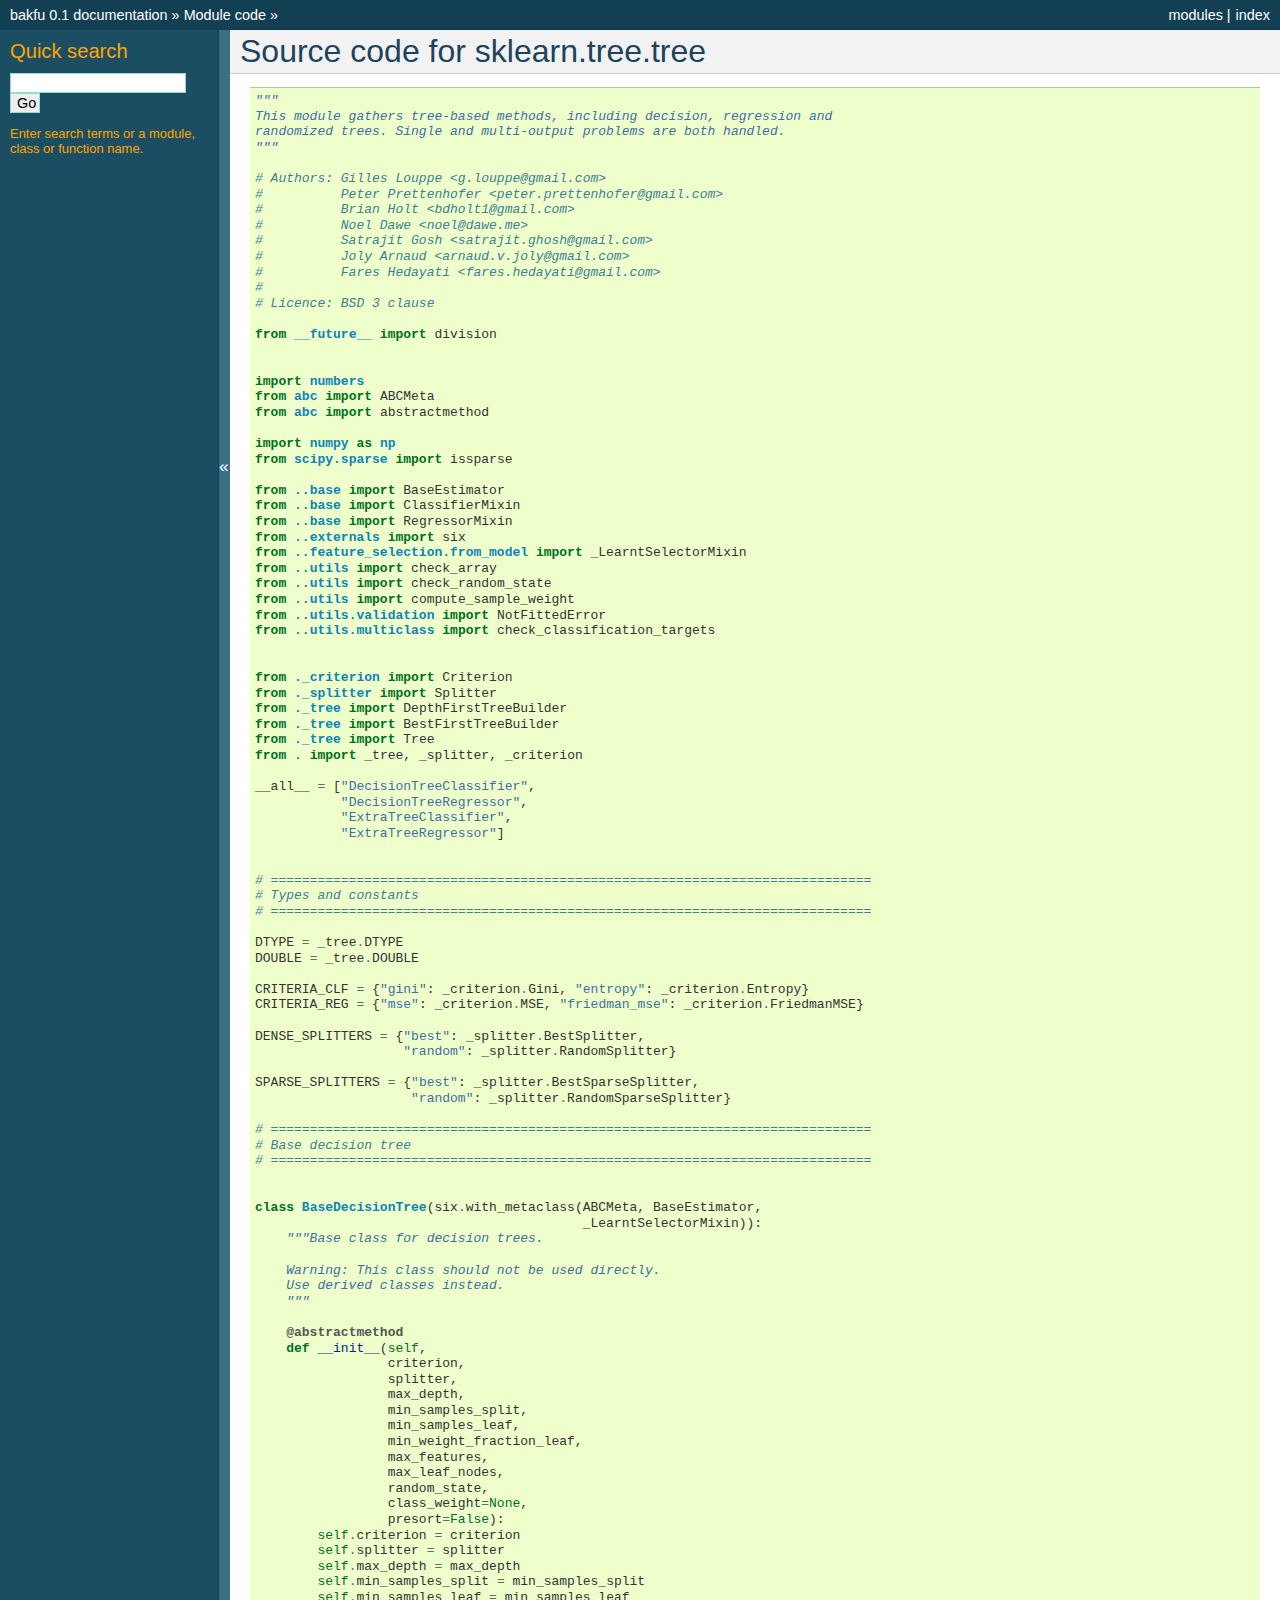
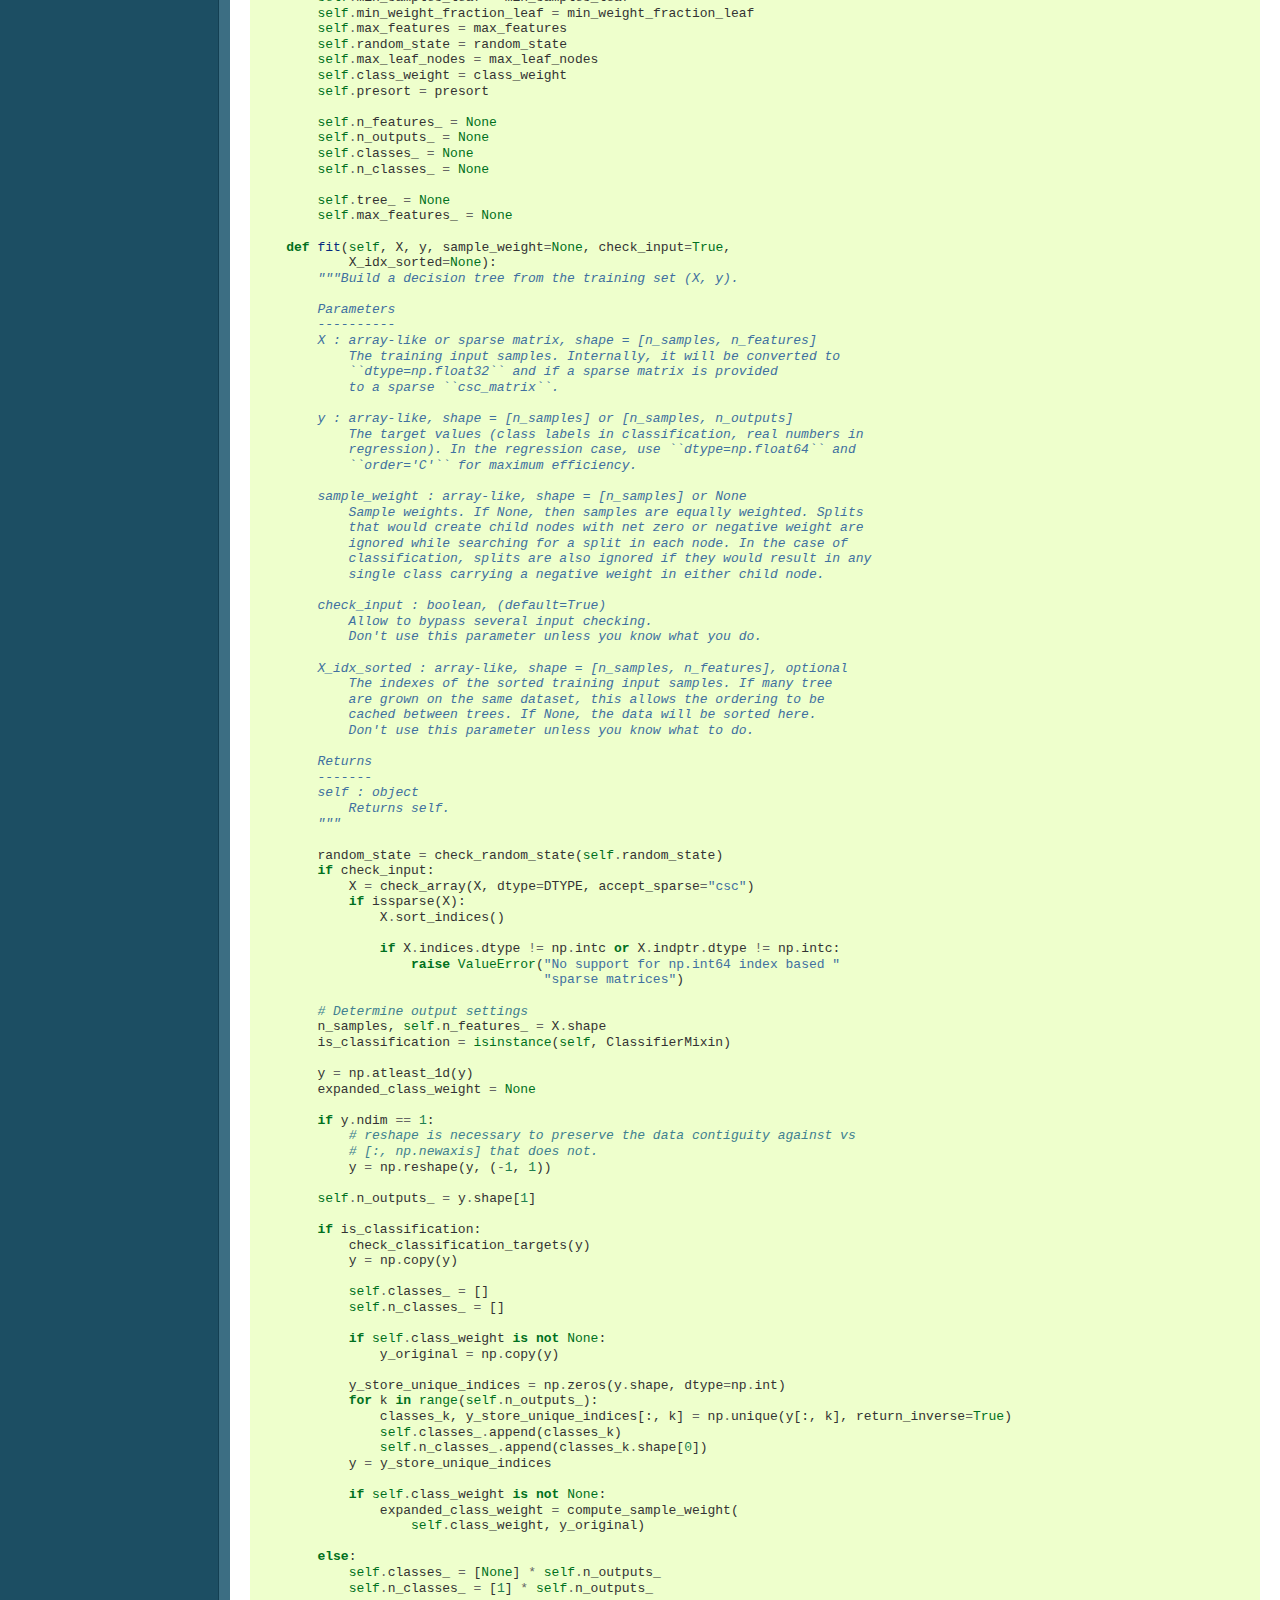
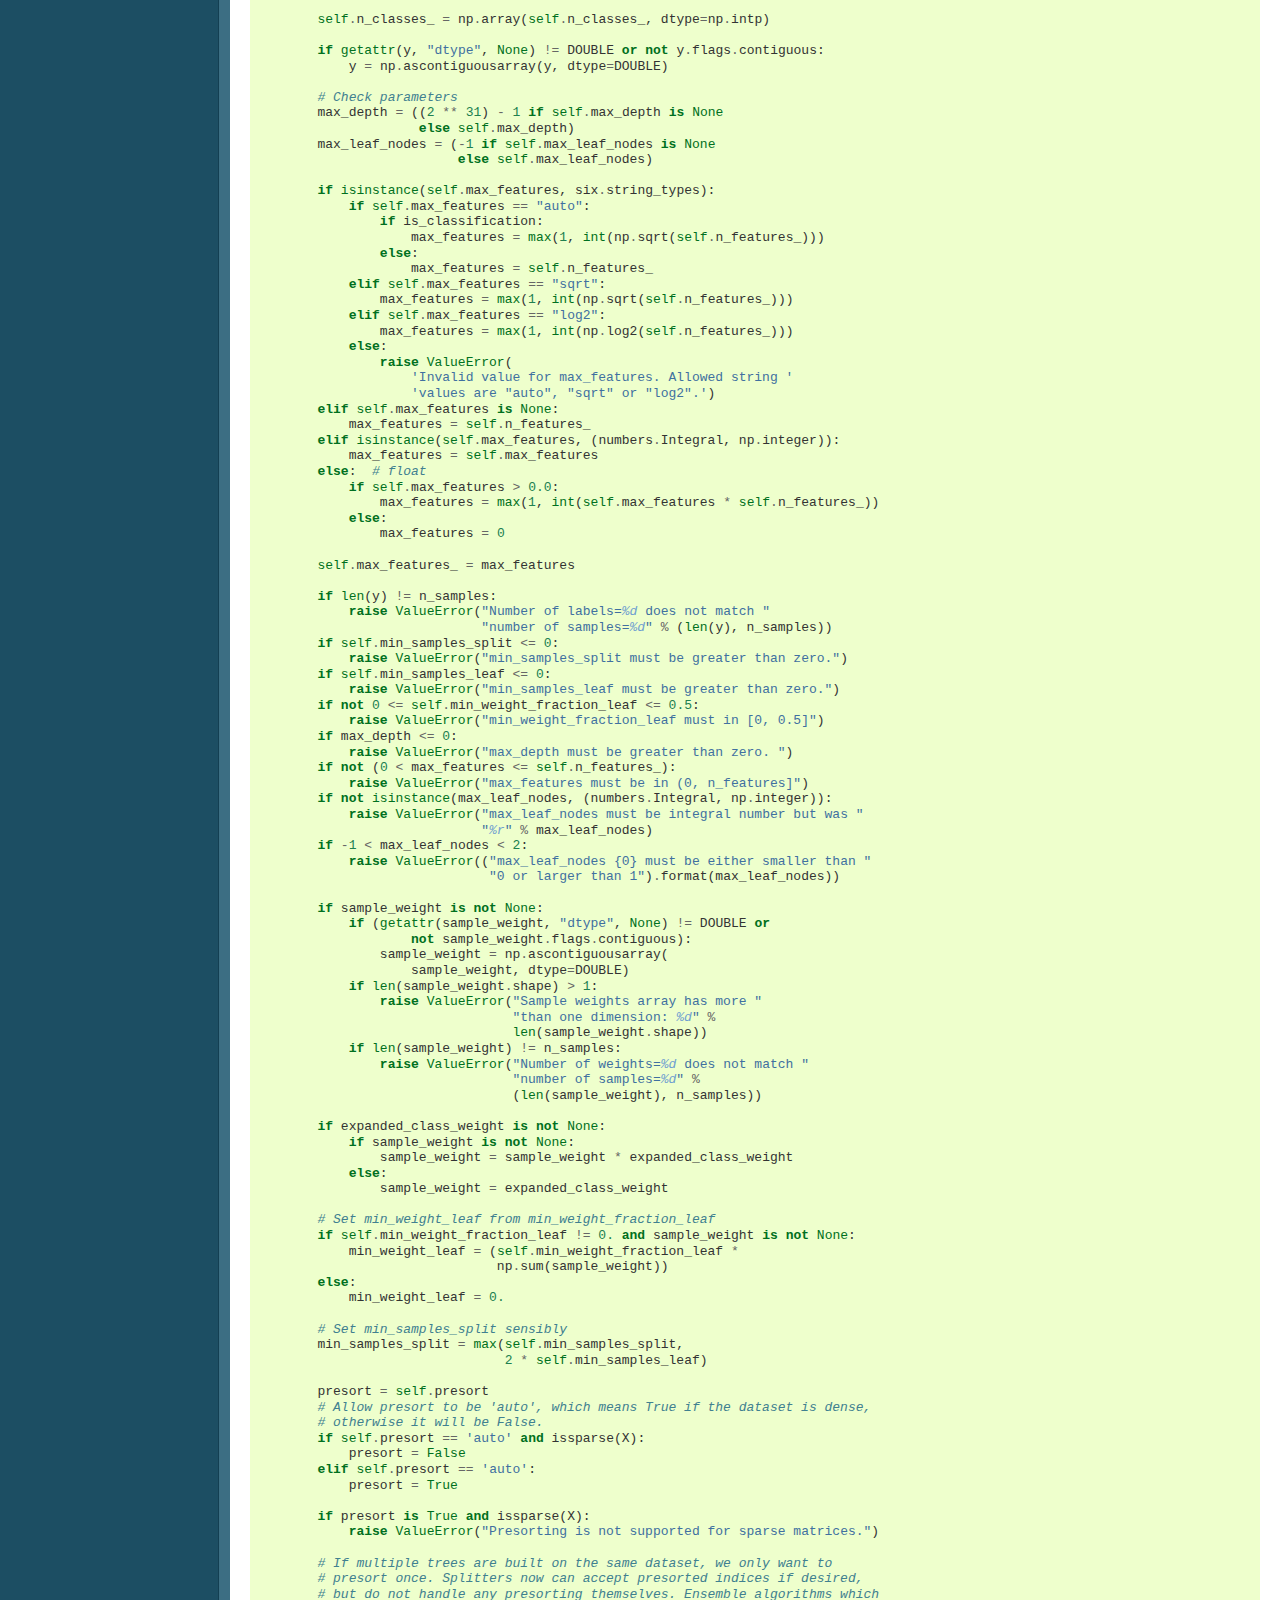
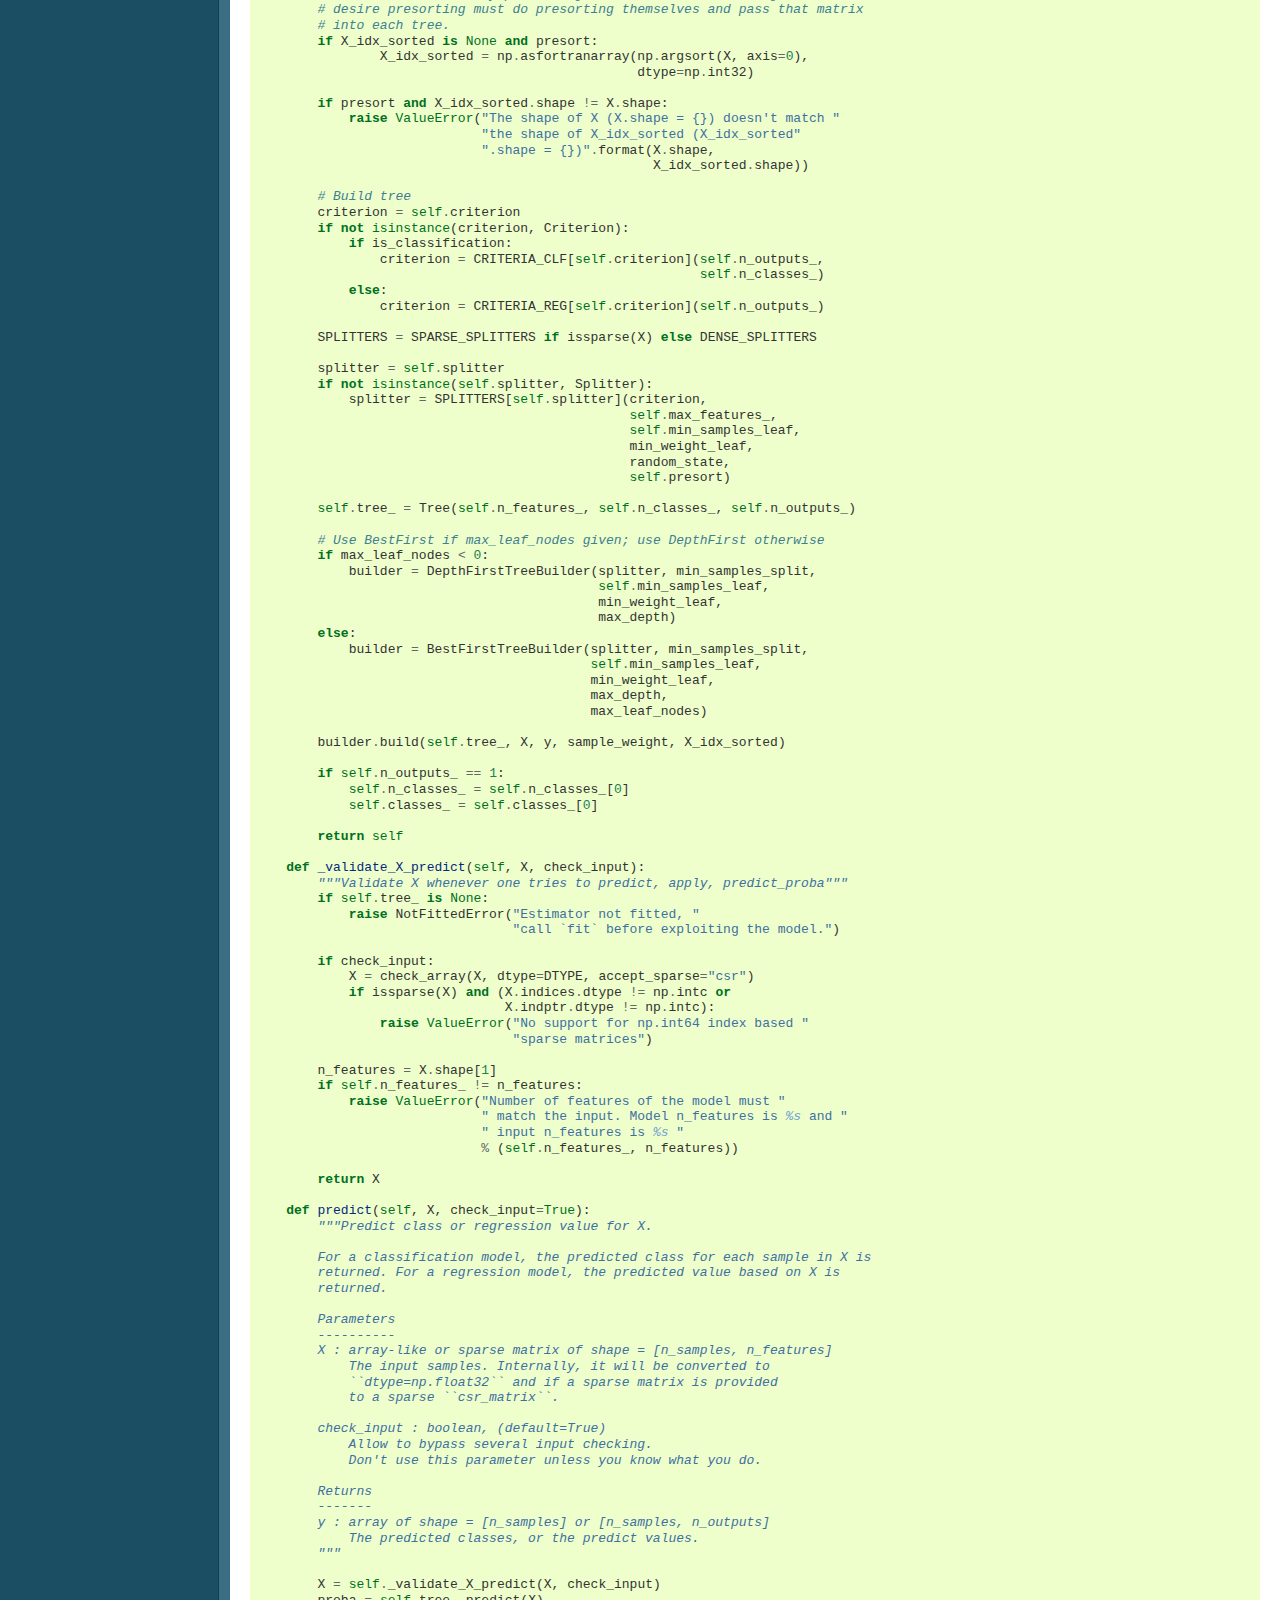
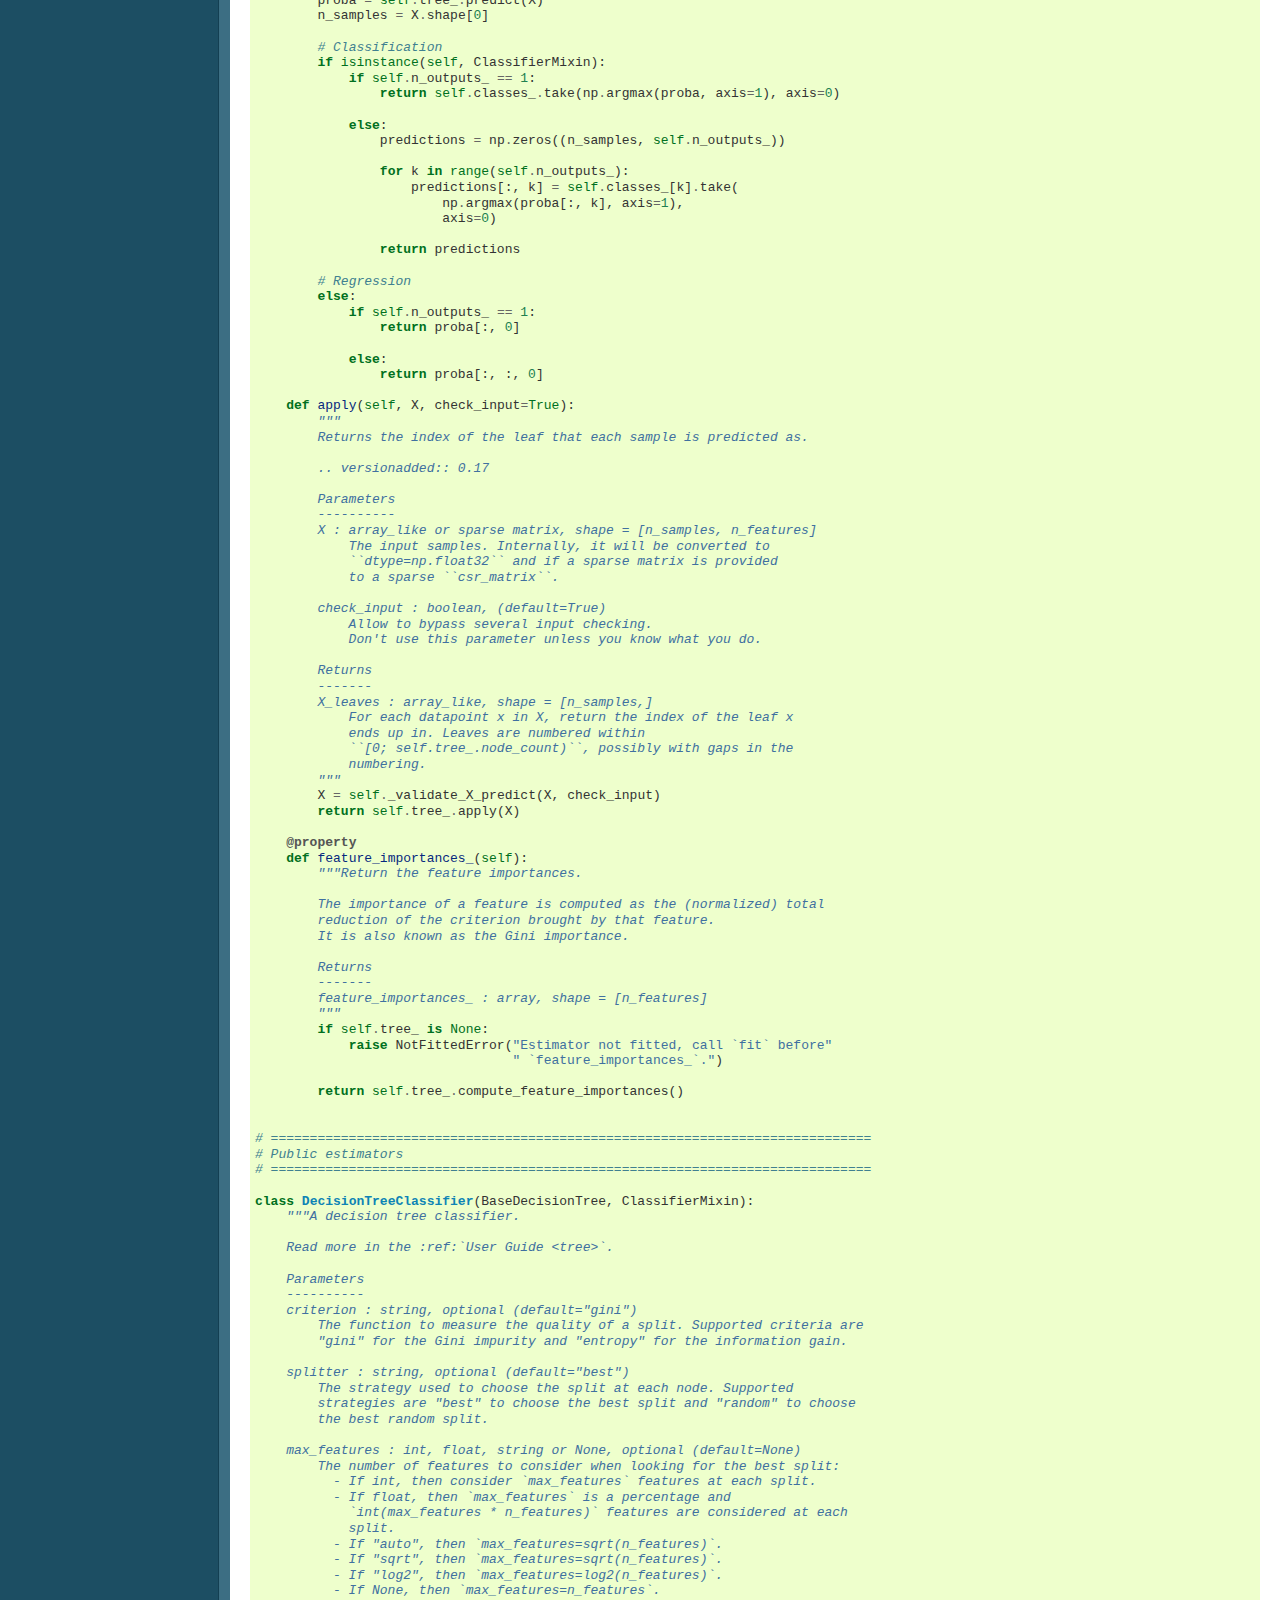
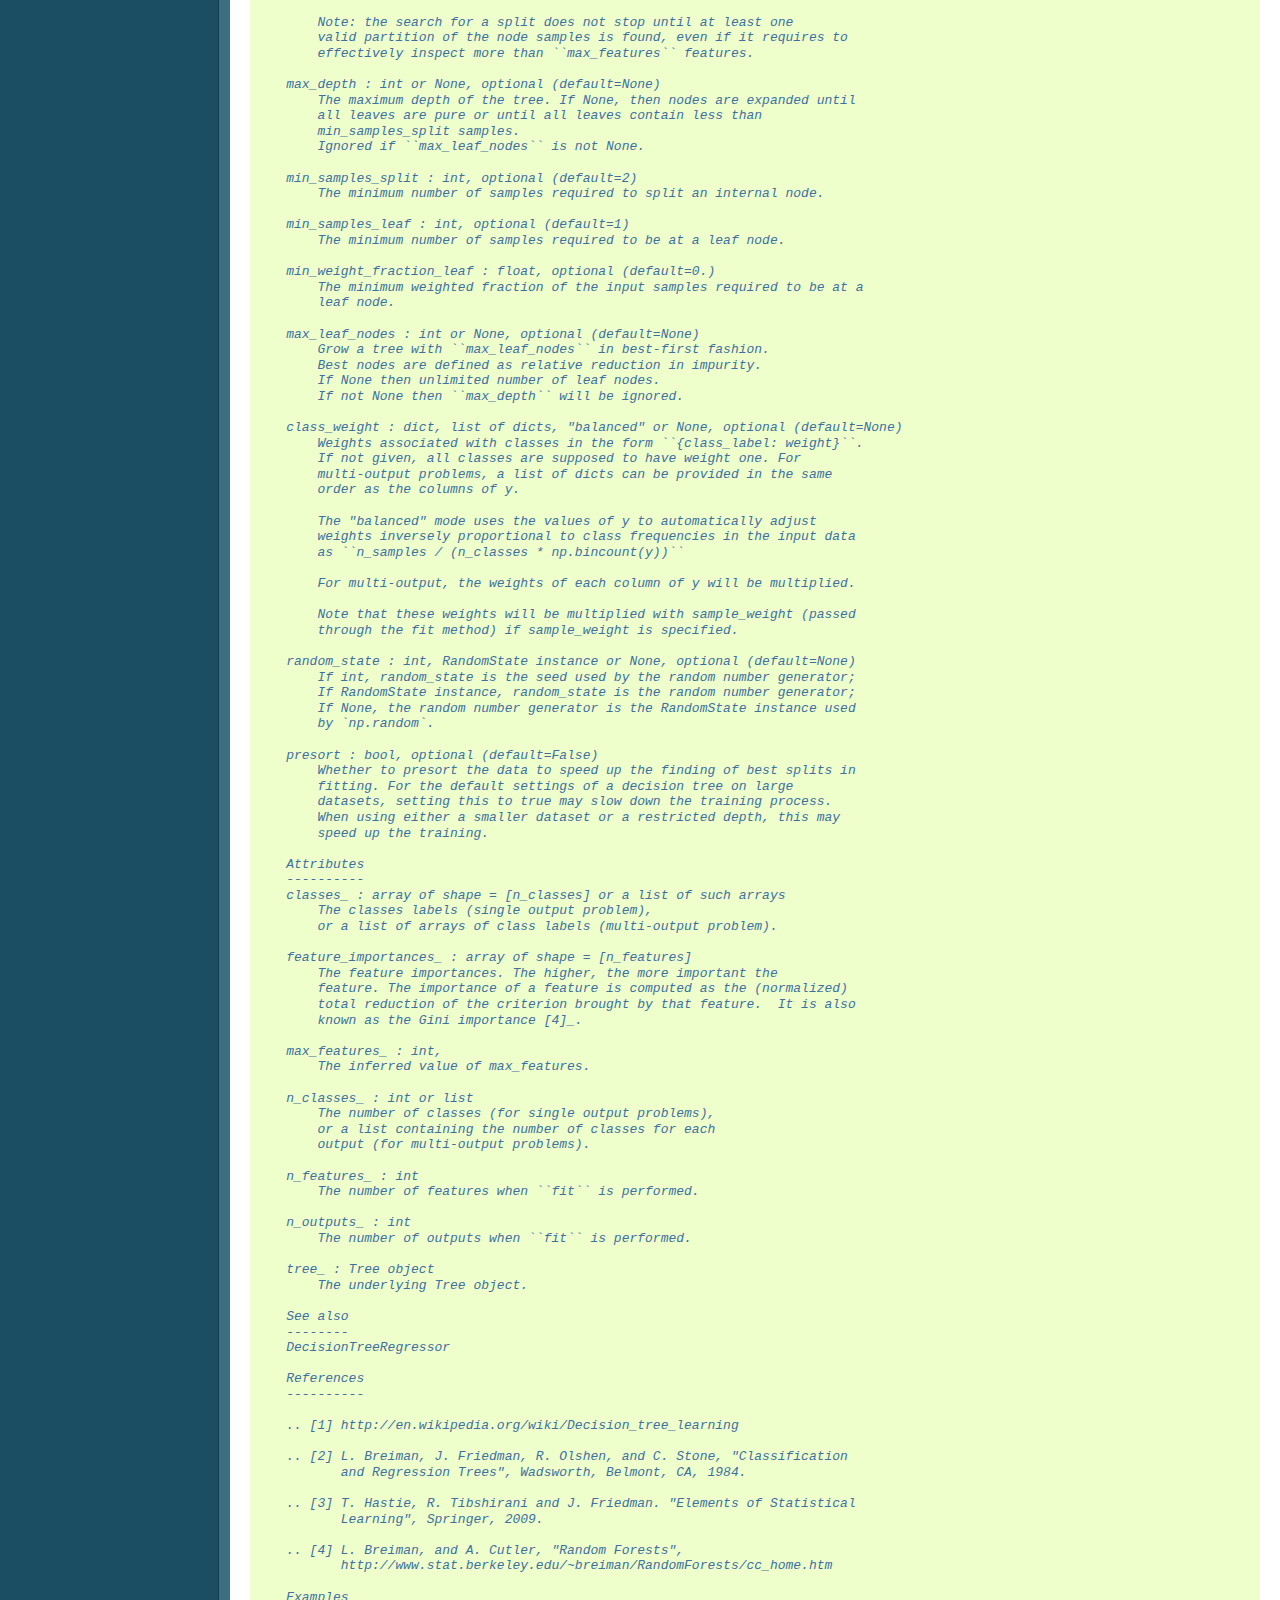
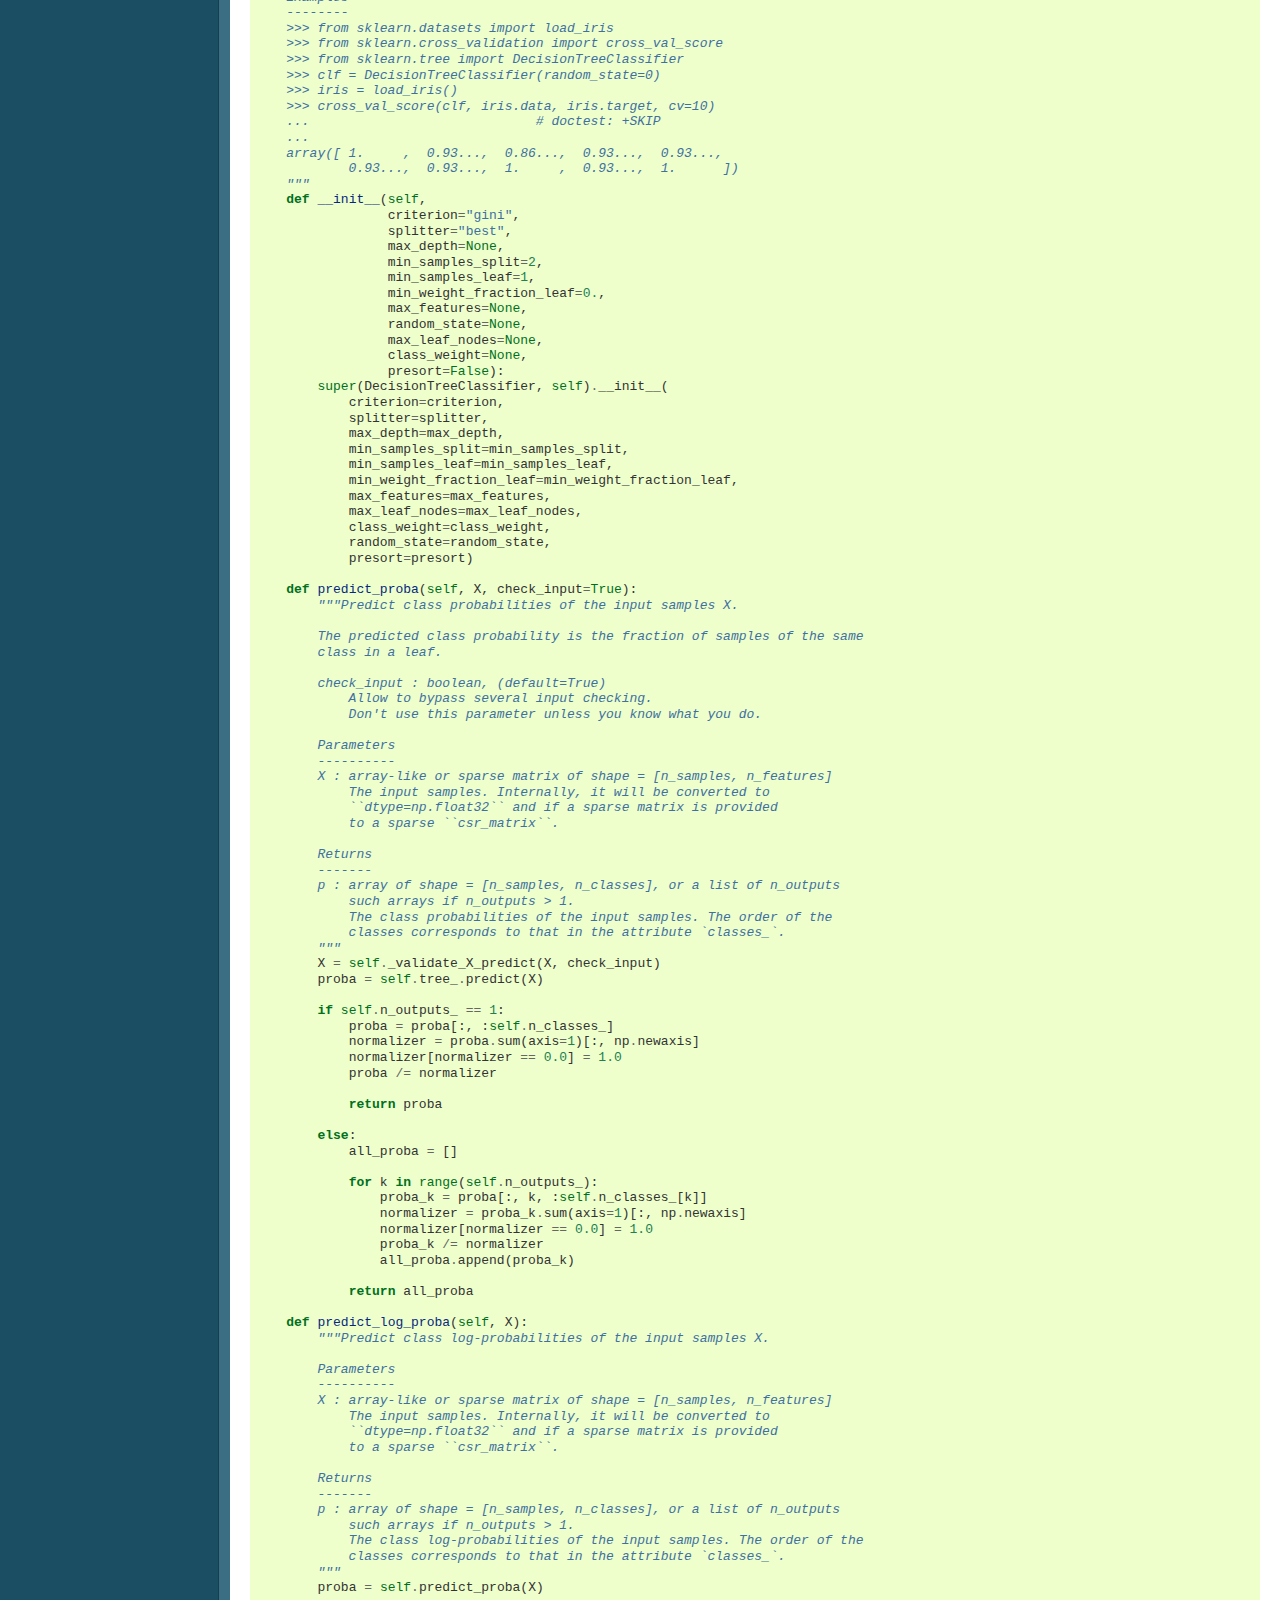
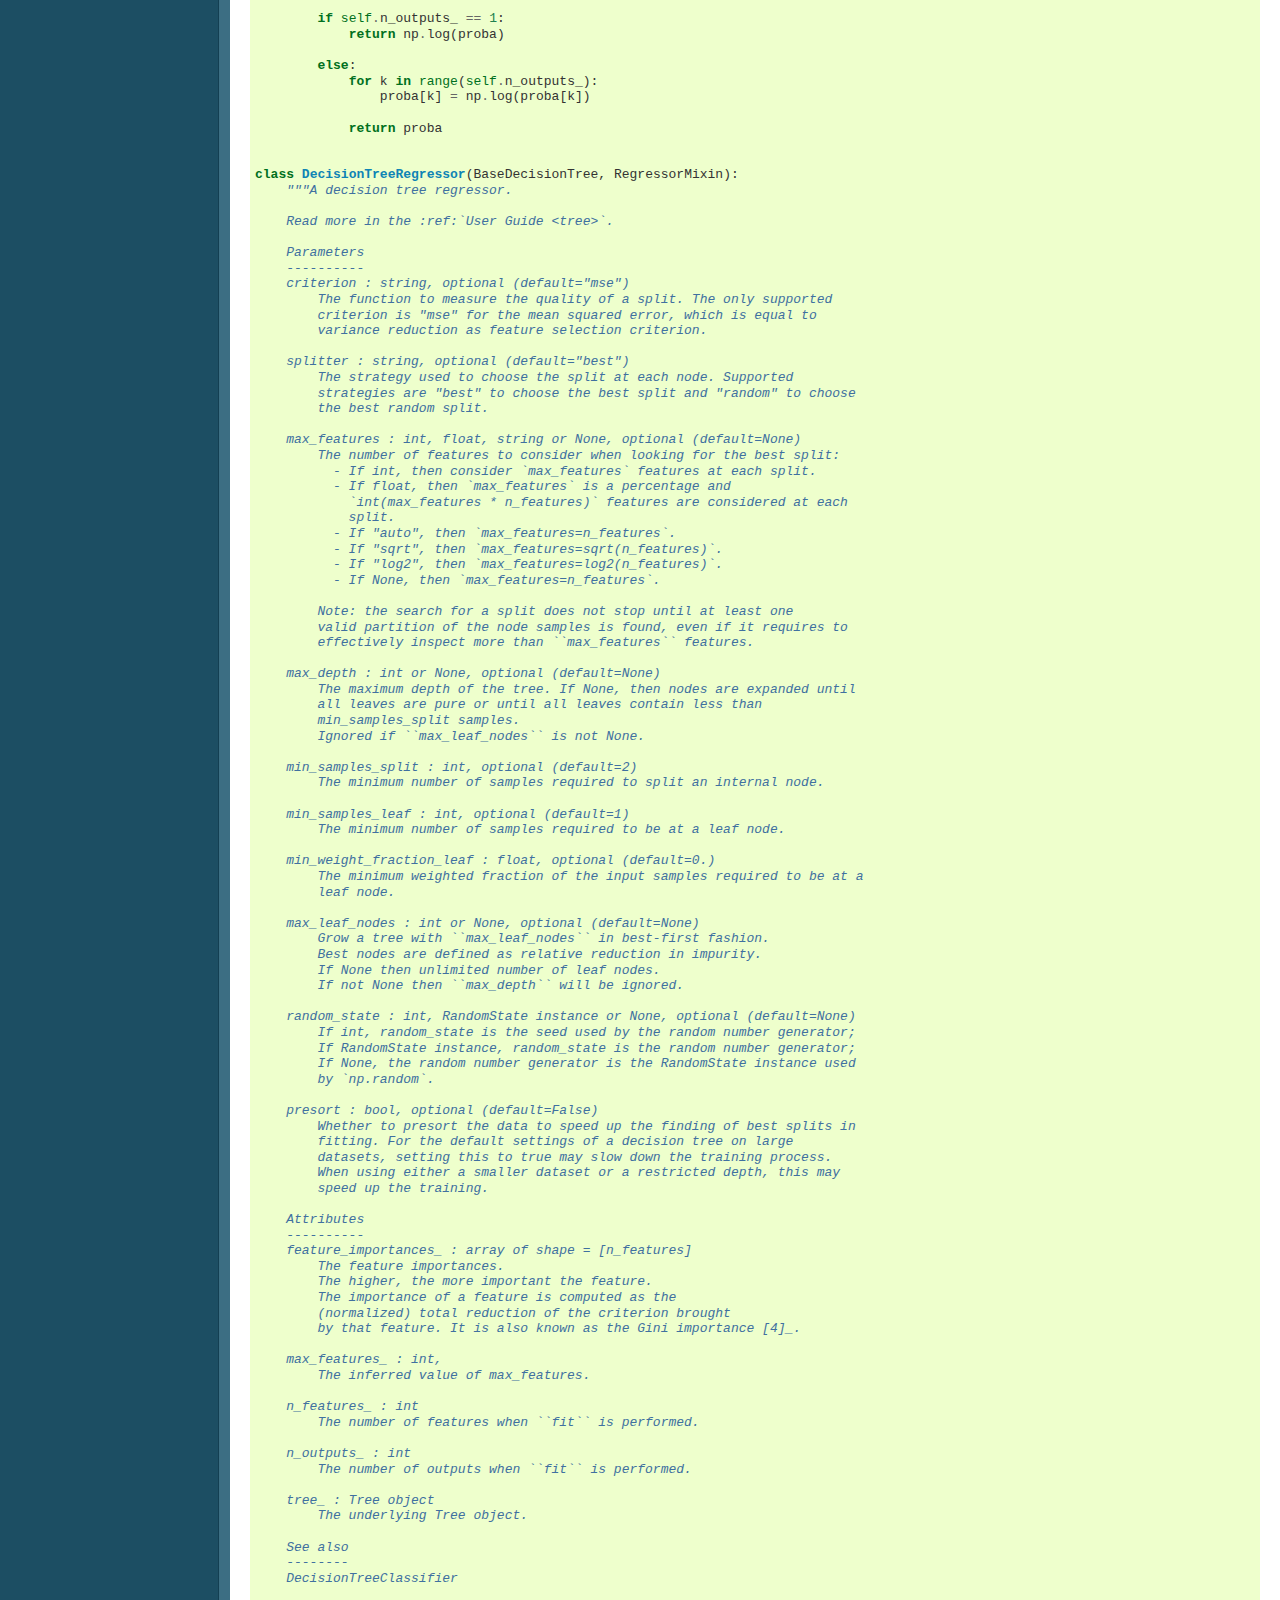
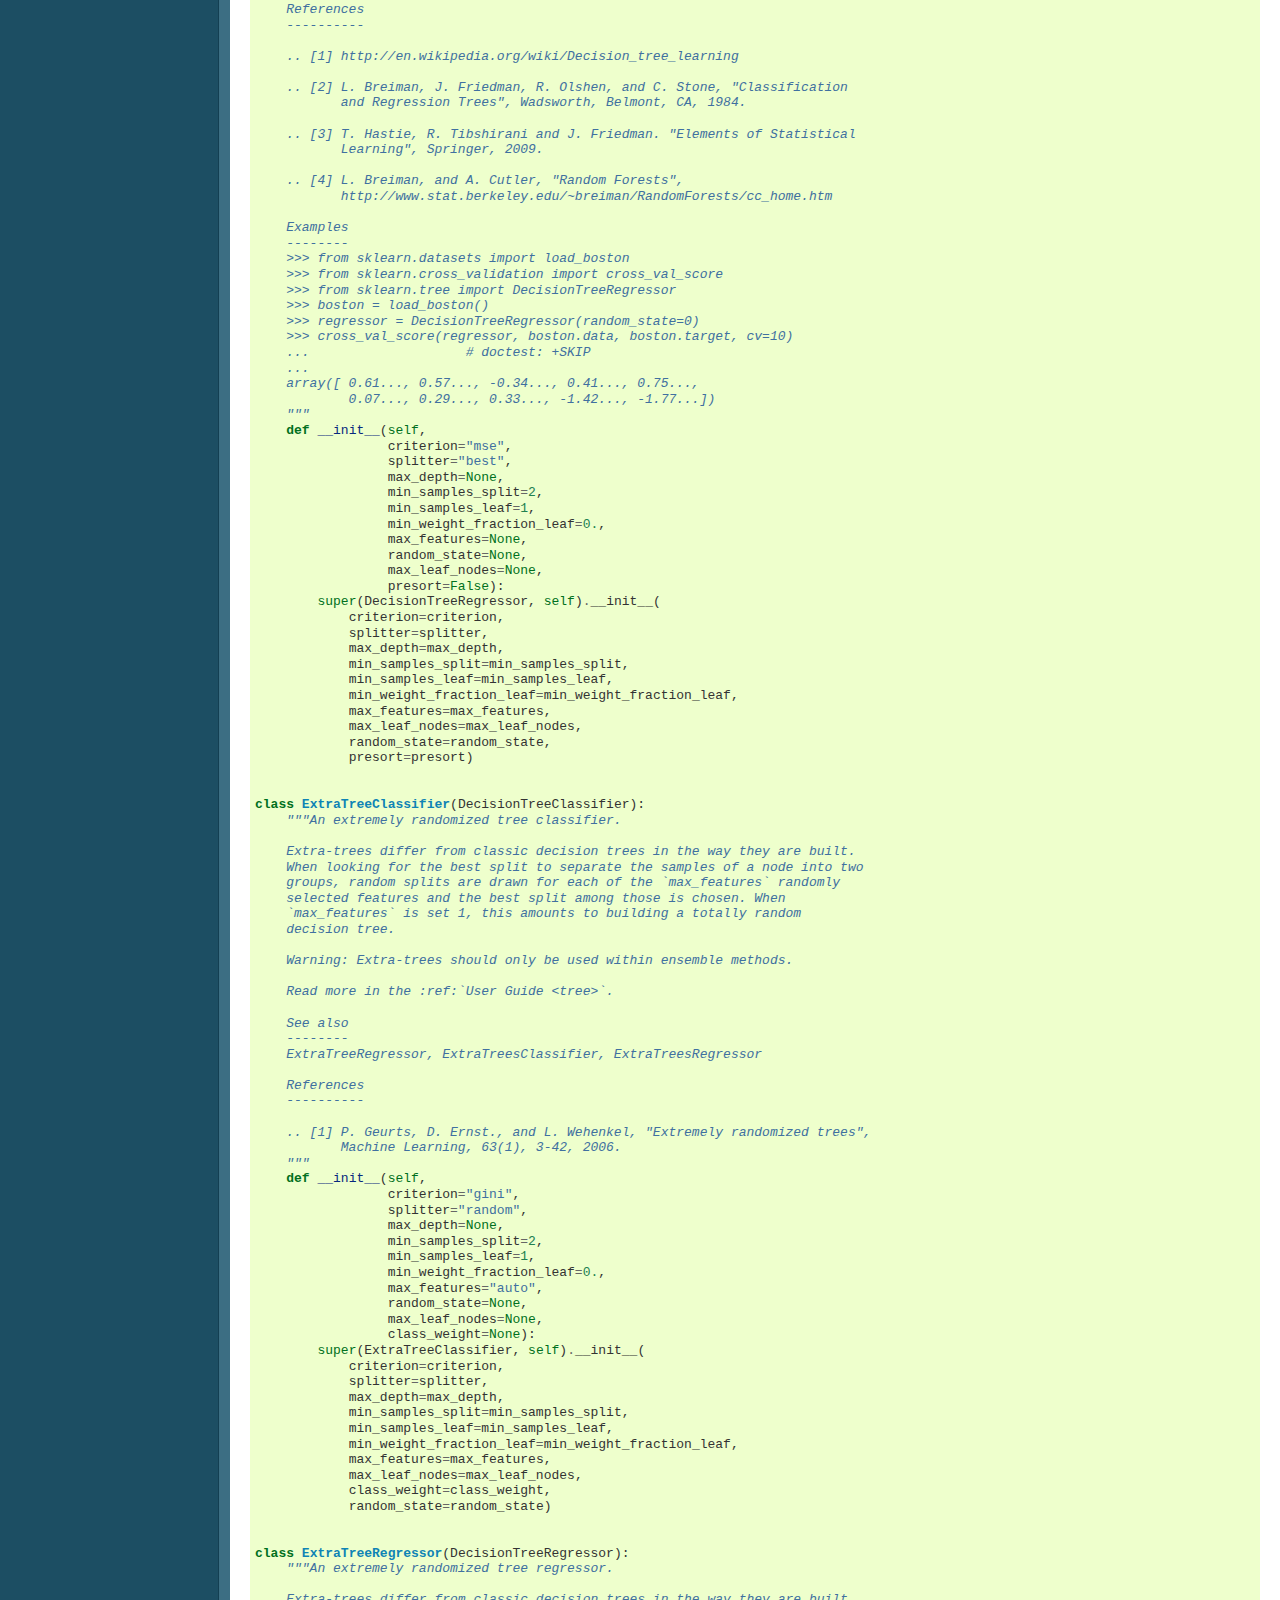
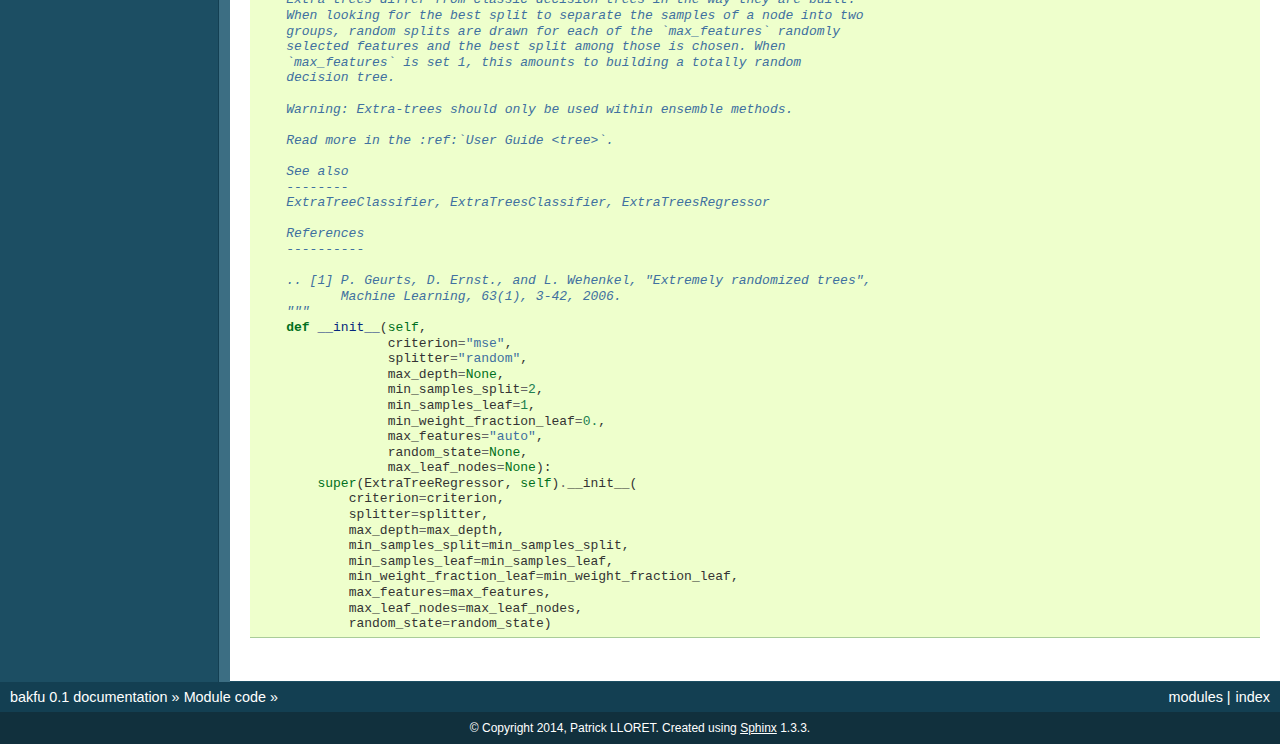
<file: doc/_modules/sklearn/tree/tree.html>
<!DOCTYPE html PUBLIC "-//W3C//DTD XHTML 1.0 Transitional//EN"
  "http://www.w3.org/TR/xhtml1/DTD/xhtml1-transitional.dtd">


<html xmlns="http://www.w3.org/1999/xhtml">
  <head>
    <meta http-equiv="Content-Type" content="text/html; charset=utf-8" />
    
    <title>sklearn.tree.tree &mdash; bakfu 0.1 documentation</title>
    
    <link rel="stylesheet" href="../../../_static/classic.css" type="text/css" />
    <link rel="stylesheet" href="../../../_static/pygments.css" type="text/css" />
    
    <script type="text/javascript">
      var DOCUMENTATION_OPTIONS = {
        URL_ROOT:    '../../../',
        VERSION:     '0.1',
        COLLAPSE_INDEX: false,
        FILE_SUFFIX: '.html',
        HAS_SOURCE:  true
      };
    </script>
    <script type="text/javascript" src="../../../_static/jquery.js"></script>
    <script type="text/javascript" src="../../../_static/underscore.js"></script>
    <script type="text/javascript" src="../../../_static/doctools.js"></script>
    <script type="text/javascript" src="https://cdn.mathjax.org/mathjax/latest/MathJax.js?config=TeX-AMS-MML_HTMLorMML"></script>
    <script type="text/javascript" src="../../../_static/sidebar.js"></script>
    <link rel="top" title="bakfu 0.1 documentation" href="../../../index.html" />
    <link rel="up" title="Module code" href="../../index.html" /> 
  </head>
  <body role="document">
    <div class="related" role="navigation" aria-label="related navigation">
      <h3>Navigation</h3>
      <ul>
        <li class="right" style="margin-right: 10px">
          <a href="../../../genindex.html" title="General Index"
             accesskey="I">index</a></li>
        <li class="right" >
          <a href="../../../py-modindex.html" title="Python Module Index"
             >modules</a> |</li>
        <li class="nav-item nav-item-0"><a href="../../../index.html">bakfu 0.1 documentation</a> &raquo;</li>
          <li class="nav-item nav-item-1"><a href="../../index.html" accesskey="U">Module code</a> &raquo;</li> 
      </ul>
    </div>  

    <div class="document">
      <div class="documentwrapper">
        <div class="bodywrapper">
          <div class="body" role="main">
            
  <h1>Source code for sklearn.tree.tree</h1><div class="highlight"><pre>
<span class="sd">&quot;&quot;&quot;</span>
<span class="sd">This module gathers tree-based methods, including decision, regression and</span>
<span class="sd">randomized trees. Single and multi-output problems are both handled.</span>
<span class="sd">&quot;&quot;&quot;</span>

<span class="c"># Authors: Gilles Louppe &lt;g.louppe@gmail.com&gt;</span>
<span class="c">#          Peter Prettenhofer &lt;peter.prettenhofer@gmail.com&gt;</span>
<span class="c">#          Brian Holt &lt;bdholt1@gmail.com&gt;</span>
<span class="c">#          Noel Dawe &lt;noel@dawe.me&gt;</span>
<span class="c">#          Satrajit Gosh &lt;satrajit.ghosh@gmail.com&gt;</span>
<span class="c">#          Joly Arnaud &lt;arnaud.v.joly@gmail.com&gt;</span>
<span class="c">#          Fares Hedayati &lt;fares.hedayati@gmail.com&gt;</span>
<span class="c">#</span>
<span class="c"># Licence: BSD 3 clause</span>

<span class="kn">from</span> <span class="nn">__future__</span> <span class="kn">import</span> <span class="n">division</span>


<span class="kn">import</span> <span class="nn">numbers</span>
<span class="kn">from</span> <span class="nn">abc</span> <span class="kn">import</span> <span class="n">ABCMeta</span>
<span class="kn">from</span> <span class="nn">abc</span> <span class="kn">import</span> <span class="n">abstractmethod</span>

<span class="kn">import</span> <span class="nn">numpy</span> <span class="kn">as</span> <span class="nn">np</span>
<span class="kn">from</span> <span class="nn">scipy.sparse</span> <span class="kn">import</span> <span class="n">issparse</span>

<span class="kn">from</span> <span class="nn">..base</span> <span class="kn">import</span> <span class="n">BaseEstimator</span>
<span class="kn">from</span> <span class="nn">..base</span> <span class="kn">import</span> <span class="n">ClassifierMixin</span>
<span class="kn">from</span> <span class="nn">..base</span> <span class="kn">import</span> <span class="n">RegressorMixin</span>
<span class="kn">from</span> <span class="nn">..externals</span> <span class="kn">import</span> <span class="n">six</span>
<span class="kn">from</span> <span class="nn">..feature_selection.from_model</span> <span class="kn">import</span> <span class="n">_LearntSelectorMixin</span>
<span class="kn">from</span> <span class="nn">..utils</span> <span class="kn">import</span> <span class="n">check_array</span>
<span class="kn">from</span> <span class="nn">..utils</span> <span class="kn">import</span> <span class="n">check_random_state</span>
<span class="kn">from</span> <span class="nn">..utils</span> <span class="kn">import</span> <span class="n">compute_sample_weight</span>
<span class="kn">from</span> <span class="nn">..utils.validation</span> <span class="kn">import</span> <span class="n">NotFittedError</span>
<span class="kn">from</span> <span class="nn">..utils.multiclass</span> <span class="kn">import</span> <span class="n">check_classification_targets</span>


<span class="kn">from</span> <span class="nn">._criterion</span> <span class="kn">import</span> <span class="n">Criterion</span>
<span class="kn">from</span> <span class="nn">._splitter</span> <span class="kn">import</span> <span class="n">Splitter</span>
<span class="kn">from</span> <span class="nn">._tree</span> <span class="kn">import</span> <span class="n">DepthFirstTreeBuilder</span>
<span class="kn">from</span> <span class="nn">._tree</span> <span class="kn">import</span> <span class="n">BestFirstTreeBuilder</span>
<span class="kn">from</span> <span class="nn">._tree</span> <span class="kn">import</span> <span class="n">Tree</span>
<span class="kn">from</span> <span class="nn">.</span> <span class="kn">import</span> <span class="n">_tree</span><span class="p">,</span> <span class="n">_splitter</span><span class="p">,</span> <span class="n">_criterion</span>

<span class="n">__all__</span> <span class="o">=</span> <span class="p">[</span><span class="s">&quot;DecisionTreeClassifier&quot;</span><span class="p">,</span>
           <span class="s">&quot;DecisionTreeRegressor&quot;</span><span class="p">,</span>
           <span class="s">&quot;ExtraTreeClassifier&quot;</span><span class="p">,</span>
           <span class="s">&quot;ExtraTreeRegressor&quot;</span><span class="p">]</span>


<span class="c"># =============================================================================</span>
<span class="c"># Types and constants</span>
<span class="c"># =============================================================================</span>

<span class="n">DTYPE</span> <span class="o">=</span> <span class="n">_tree</span><span class="o">.</span><span class="n">DTYPE</span>
<span class="n">DOUBLE</span> <span class="o">=</span> <span class="n">_tree</span><span class="o">.</span><span class="n">DOUBLE</span>

<span class="n">CRITERIA_CLF</span> <span class="o">=</span> <span class="p">{</span><span class="s">&quot;gini&quot;</span><span class="p">:</span> <span class="n">_criterion</span><span class="o">.</span><span class="n">Gini</span><span class="p">,</span> <span class="s">&quot;entropy&quot;</span><span class="p">:</span> <span class="n">_criterion</span><span class="o">.</span><span class="n">Entropy</span><span class="p">}</span>
<span class="n">CRITERIA_REG</span> <span class="o">=</span> <span class="p">{</span><span class="s">&quot;mse&quot;</span><span class="p">:</span> <span class="n">_criterion</span><span class="o">.</span><span class="n">MSE</span><span class="p">,</span> <span class="s">&quot;friedman_mse&quot;</span><span class="p">:</span> <span class="n">_criterion</span><span class="o">.</span><span class="n">FriedmanMSE</span><span class="p">}</span>

<span class="n">DENSE_SPLITTERS</span> <span class="o">=</span> <span class="p">{</span><span class="s">&quot;best&quot;</span><span class="p">:</span> <span class="n">_splitter</span><span class="o">.</span><span class="n">BestSplitter</span><span class="p">,</span>
                   <span class="s">&quot;random&quot;</span><span class="p">:</span> <span class="n">_splitter</span><span class="o">.</span><span class="n">RandomSplitter</span><span class="p">}</span>

<span class="n">SPARSE_SPLITTERS</span> <span class="o">=</span> <span class="p">{</span><span class="s">&quot;best&quot;</span><span class="p">:</span> <span class="n">_splitter</span><span class="o">.</span><span class="n">BestSparseSplitter</span><span class="p">,</span>
                    <span class="s">&quot;random&quot;</span><span class="p">:</span> <span class="n">_splitter</span><span class="o">.</span><span class="n">RandomSparseSplitter</span><span class="p">}</span>

<span class="c"># =============================================================================</span>
<span class="c"># Base decision tree</span>
<span class="c"># =============================================================================</span>


<span class="k">class</span> <span class="nc">BaseDecisionTree</span><span class="p">(</span><span class="n">six</span><span class="o">.</span><span class="n">with_metaclass</span><span class="p">(</span><span class="n">ABCMeta</span><span class="p">,</span> <span class="n">BaseEstimator</span><span class="p">,</span>
                                          <span class="n">_LearntSelectorMixin</span><span class="p">)):</span>
    <span class="sd">&quot;&quot;&quot;Base class for decision trees.</span>

<span class="sd">    Warning: This class should not be used directly.</span>
<span class="sd">    Use derived classes instead.</span>
<span class="sd">    &quot;&quot;&quot;</span>

    <span class="nd">@abstractmethod</span>
    <span class="k">def</span> <span class="nf">__init__</span><span class="p">(</span><span class="bp">self</span><span class="p">,</span>
                 <span class="n">criterion</span><span class="p">,</span>
                 <span class="n">splitter</span><span class="p">,</span>
                 <span class="n">max_depth</span><span class="p">,</span>
                 <span class="n">min_samples_split</span><span class="p">,</span>
                 <span class="n">min_samples_leaf</span><span class="p">,</span>
                 <span class="n">min_weight_fraction_leaf</span><span class="p">,</span>
                 <span class="n">max_features</span><span class="p">,</span>
                 <span class="n">max_leaf_nodes</span><span class="p">,</span>
                 <span class="n">random_state</span><span class="p">,</span>
                 <span class="n">class_weight</span><span class="o">=</span><span class="bp">None</span><span class="p">,</span>
                 <span class="n">presort</span><span class="o">=</span><span class="bp">False</span><span class="p">):</span>
        <span class="bp">self</span><span class="o">.</span><span class="n">criterion</span> <span class="o">=</span> <span class="n">criterion</span>
        <span class="bp">self</span><span class="o">.</span><span class="n">splitter</span> <span class="o">=</span> <span class="n">splitter</span>
        <span class="bp">self</span><span class="o">.</span><span class="n">max_depth</span> <span class="o">=</span> <span class="n">max_depth</span>
        <span class="bp">self</span><span class="o">.</span><span class="n">min_samples_split</span> <span class="o">=</span> <span class="n">min_samples_split</span>
        <span class="bp">self</span><span class="o">.</span><span class="n">min_samples_leaf</span> <span class="o">=</span> <span class="n">min_samples_leaf</span>
        <span class="bp">self</span><span class="o">.</span><span class="n">min_weight_fraction_leaf</span> <span class="o">=</span> <span class="n">min_weight_fraction_leaf</span>
        <span class="bp">self</span><span class="o">.</span><span class="n">max_features</span> <span class="o">=</span> <span class="n">max_features</span>
        <span class="bp">self</span><span class="o">.</span><span class="n">random_state</span> <span class="o">=</span> <span class="n">random_state</span>
        <span class="bp">self</span><span class="o">.</span><span class="n">max_leaf_nodes</span> <span class="o">=</span> <span class="n">max_leaf_nodes</span>
        <span class="bp">self</span><span class="o">.</span><span class="n">class_weight</span> <span class="o">=</span> <span class="n">class_weight</span>
        <span class="bp">self</span><span class="o">.</span><span class="n">presort</span> <span class="o">=</span> <span class="n">presort</span>

        <span class="bp">self</span><span class="o">.</span><span class="n">n_features_</span> <span class="o">=</span> <span class="bp">None</span>
        <span class="bp">self</span><span class="o">.</span><span class="n">n_outputs_</span> <span class="o">=</span> <span class="bp">None</span>
        <span class="bp">self</span><span class="o">.</span><span class="n">classes_</span> <span class="o">=</span> <span class="bp">None</span>
        <span class="bp">self</span><span class="o">.</span><span class="n">n_classes_</span> <span class="o">=</span> <span class="bp">None</span>

        <span class="bp">self</span><span class="o">.</span><span class="n">tree_</span> <span class="o">=</span> <span class="bp">None</span>
        <span class="bp">self</span><span class="o">.</span><span class="n">max_features_</span> <span class="o">=</span> <span class="bp">None</span>

    <span class="k">def</span> <span class="nf">fit</span><span class="p">(</span><span class="bp">self</span><span class="p">,</span> <span class="n">X</span><span class="p">,</span> <span class="n">y</span><span class="p">,</span> <span class="n">sample_weight</span><span class="o">=</span><span class="bp">None</span><span class="p">,</span> <span class="n">check_input</span><span class="o">=</span><span class="bp">True</span><span class="p">,</span>
            <span class="n">X_idx_sorted</span><span class="o">=</span><span class="bp">None</span><span class="p">):</span>
        <span class="sd">&quot;&quot;&quot;Build a decision tree from the training set (X, y).</span>

<span class="sd">        Parameters</span>
<span class="sd">        ----------</span>
<span class="sd">        X : array-like or sparse matrix, shape = [n_samples, n_features]</span>
<span class="sd">            The training input samples. Internally, it will be converted to</span>
<span class="sd">            ``dtype=np.float32`` and if a sparse matrix is provided</span>
<span class="sd">            to a sparse ``csc_matrix``.</span>

<span class="sd">        y : array-like, shape = [n_samples] or [n_samples, n_outputs]</span>
<span class="sd">            The target values (class labels in classification, real numbers in</span>
<span class="sd">            regression). In the regression case, use ``dtype=np.float64`` and</span>
<span class="sd">            ``order=&#39;C&#39;`` for maximum efficiency.</span>

<span class="sd">        sample_weight : array-like, shape = [n_samples] or None</span>
<span class="sd">            Sample weights. If None, then samples are equally weighted. Splits</span>
<span class="sd">            that would create child nodes with net zero or negative weight are</span>
<span class="sd">            ignored while searching for a split in each node. In the case of</span>
<span class="sd">            classification, splits are also ignored if they would result in any</span>
<span class="sd">            single class carrying a negative weight in either child node.</span>

<span class="sd">        check_input : boolean, (default=True)</span>
<span class="sd">            Allow to bypass several input checking.</span>
<span class="sd">            Don&#39;t use this parameter unless you know what you do.</span>

<span class="sd">        X_idx_sorted : array-like, shape = [n_samples, n_features], optional</span>
<span class="sd">            The indexes of the sorted training input samples. If many tree</span>
<span class="sd">            are grown on the same dataset, this allows the ordering to be</span>
<span class="sd">            cached between trees. If None, the data will be sorted here.</span>
<span class="sd">            Don&#39;t use this parameter unless you know what to do.</span>

<span class="sd">        Returns</span>
<span class="sd">        -------</span>
<span class="sd">        self : object</span>
<span class="sd">            Returns self.</span>
<span class="sd">        &quot;&quot;&quot;</span>

        <span class="n">random_state</span> <span class="o">=</span> <span class="n">check_random_state</span><span class="p">(</span><span class="bp">self</span><span class="o">.</span><span class="n">random_state</span><span class="p">)</span>
        <span class="k">if</span> <span class="n">check_input</span><span class="p">:</span>
            <span class="n">X</span> <span class="o">=</span> <span class="n">check_array</span><span class="p">(</span><span class="n">X</span><span class="p">,</span> <span class="n">dtype</span><span class="o">=</span><span class="n">DTYPE</span><span class="p">,</span> <span class="n">accept_sparse</span><span class="o">=</span><span class="s">&quot;csc&quot;</span><span class="p">)</span>
            <span class="k">if</span> <span class="n">issparse</span><span class="p">(</span><span class="n">X</span><span class="p">):</span>
                <span class="n">X</span><span class="o">.</span><span class="n">sort_indices</span><span class="p">()</span>

                <span class="k">if</span> <span class="n">X</span><span class="o">.</span><span class="n">indices</span><span class="o">.</span><span class="n">dtype</span> <span class="o">!=</span> <span class="n">np</span><span class="o">.</span><span class="n">intc</span> <span class="ow">or</span> <span class="n">X</span><span class="o">.</span><span class="n">indptr</span><span class="o">.</span><span class="n">dtype</span> <span class="o">!=</span> <span class="n">np</span><span class="o">.</span><span class="n">intc</span><span class="p">:</span>
                    <span class="k">raise</span> <span class="ne">ValueError</span><span class="p">(</span><span class="s">&quot;No support for np.int64 index based &quot;</span>
                                     <span class="s">&quot;sparse matrices&quot;</span><span class="p">)</span>

        <span class="c"># Determine output settings</span>
        <span class="n">n_samples</span><span class="p">,</span> <span class="bp">self</span><span class="o">.</span><span class="n">n_features_</span> <span class="o">=</span> <span class="n">X</span><span class="o">.</span><span class="n">shape</span>
        <span class="n">is_classification</span> <span class="o">=</span> <span class="nb">isinstance</span><span class="p">(</span><span class="bp">self</span><span class="p">,</span> <span class="n">ClassifierMixin</span><span class="p">)</span>

        <span class="n">y</span> <span class="o">=</span> <span class="n">np</span><span class="o">.</span><span class="n">atleast_1d</span><span class="p">(</span><span class="n">y</span><span class="p">)</span>
        <span class="n">expanded_class_weight</span> <span class="o">=</span> <span class="bp">None</span>

        <span class="k">if</span> <span class="n">y</span><span class="o">.</span><span class="n">ndim</span> <span class="o">==</span> <span class="mi">1</span><span class="p">:</span>
            <span class="c"># reshape is necessary to preserve the data contiguity against vs</span>
            <span class="c"># [:, np.newaxis] that does not.</span>
            <span class="n">y</span> <span class="o">=</span> <span class="n">np</span><span class="o">.</span><span class="n">reshape</span><span class="p">(</span><span class="n">y</span><span class="p">,</span> <span class="p">(</span><span class="o">-</span><span class="mi">1</span><span class="p">,</span> <span class="mi">1</span><span class="p">))</span>

        <span class="bp">self</span><span class="o">.</span><span class="n">n_outputs_</span> <span class="o">=</span> <span class="n">y</span><span class="o">.</span><span class="n">shape</span><span class="p">[</span><span class="mi">1</span><span class="p">]</span>

        <span class="k">if</span> <span class="n">is_classification</span><span class="p">:</span>
            <span class="n">check_classification_targets</span><span class="p">(</span><span class="n">y</span><span class="p">)</span>
            <span class="n">y</span> <span class="o">=</span> <span class="n">np</span><span class="o">.</span><span class="n">copy</span><span class="p">(</span><span class="n">y</span><span class="p">)</span>

            <span class="bp">self</span><span class="o">.</span><span class="n">classes_</span> <span class="o">=</span> <span class="p">[]</span>
            <span class="bp">self</span><span class="o">.</span><span class="n">n_classes_</span> <span class="o">=</span> <span class="p">[]</span>

            <span class="k">if</span> <span class="bp">self</span><span class="o">.</span><span class="n">class_weight</span> <span class="ow">is</span> <span class="ow">not</span> <span class="bp">None</span><span class="p">:</span>
                <span class="n">y_original</span> <span class="o">=</span> <span class="n">np</span><span class="o">.</span><span class="n">copy</span><span class="p">(</span><span class="n">y</span><span class="p">)</span>

            <span class="n">y_store_unique_indices</span> <span class="o">=</span> <span class="n">np</span><span class="o">.</span><span class="n">zeros</span><span class="p">(</span><span class="n">y</span><span class="o">.</span><span class="n">shape</span><span class="p">,</span> <span class="n">dtype</span><span class="o">=</span><span class="n">np</span><span class="o">.</span><span class="n">int</span><span class="p">)</span>
            <span class="k">for</span> <span class="n">k</span> <span class="ow">in</span> <span class="nb">range</span><span class="p">(</span><span class="bp">self</span><span class="o">.</span><span class="n">n_outputs_</span><span class="p">):</span>
                <span class="n">classes_k</span><span class="p">,</span> <span class="n">y_store_unique_indices</span><span class="p">[:,</span> <span class="n">k</span><span class="p">]</span> <span class="o">=</span> <span class="n">np</span><span class="o">.</span><span class="n">unique</span><span class="p">(</span><span class="n">y</span><span class="p">[:,</span> <span class="n">k</span><span class="p">],</span> <span class="n">return_inverse</span><span class="o">=</span><span class="bp">True</span><span class="p">)</span>
                <span class="bp">self</span><span class="o">.</span><span class="n">classes_</span><span class="o">.</span><span class="n">append</span><span class="p">(</span><span class="n">classes_k</span><span class="p">)</span>
                <span class="bp">self</span><span class="o">.</span><span class="n">n_classes_</span><span class="o">.</span><span class="n">append</span><span class="p">(</span><span class="n">classes_k</span><span class="o">.</span><span class="n">shape</span><span class="p">[</span><span class="mi">0</span><span class="p">])</span>
            <span class="n">y</span> <span class="o">=</span> <span class="n">y_store_unique_indices</span>

            <span class="k">if</span> <span class="bp">self</span><span class="o">.</span><span class="n">class_weight</span> <span class="ow">is</span> <span class="ow">not</span> <span class="bp">None</span><span class="p">:</span>
                <span class="n">expanded_class_weight</span> <span class="o">=</span> <span class="n">compute_sample_weight</span><span class="p">(</span>
                    <span class="bp">self</span><span class="o">.</span><span class="n">class_weight</span><span class="p">,</span> <span class="n">y_original</span><span class="p">)</span>

        <span class="k">else</span><span class="p">:</span>
            <span class="bp">self</span><span class="o">.</span><span class="n">classes_</span> <span class="o">=</span> <span class="p">[</span><span class="bp">None</span><span class="p">]</span> <span class="o">*</span> <span class="bp">self</span><span class="o">.</span><span class="n">n_outputs_</span>
            <span class="bp">self</span><span class="o">.</span><span class="n">n_classes_</span> <span class="o">=</span> <span class="p">[</span><span class="mi">1</span><span class="p">]</span> <span class="o">*</span> <span class="bp">self</span><span class="o">.</span><span class="n">n_outputs_</span>

        <span class="bp">self</span><span class="o">.</span><span class="n">n_classes_</span> <span class="o">=</span> <span class="n">np</span><span class="o">.</span><span class="n">array</span><span class="p">(</span><span class="bp">self</span><span class="o">.</span><span class="n">n_classes_</span><span class="p">,</span> <span class="n">dtype</span><span class="o">=</span><span class="n">np</span><span class="o">.</span><span class="n">intp</span><span class="p">)</span>

        <span class="k">if</span> <span class="nb">getattr</span><span class="p">(</span><span class="n">y</span><span class="p">,</span> <span class="s">&quot;dtype&quot;</span><span class="p">,</span> <span class="bp">None</span><span class="p">)</span> <span class="o">!=</span> <span class="n">DOUBLE</span> <span class="ow">or</span> <span class="ow">not</span> <span class="n">y</span><span class="o">.</span><span class="n">flags</span><span class="o">.</span><span class="n">contiguous</span><span class="p">:</span>
            <span class="n">y</span> <span class="o">=</span> <span class="n">np</span><span class="o">.</span><span class="n">ascontiguousarray</span><span class="p">(</span><span class="n">y</span><span class="p">,</span> <span class="n">dtype</span><span class="o">=</span><span class="n">DOUBLE</span><span class="p">)</span>

        <span class="c"># Check parameters</span>
        <span class="n">max_depth</span> <span class="o">=</span> <span class="p">((</span><span class="mi">2</span> <span class="o">**</span> <span class="mi">31</span><span class="p">)</span> <span class="o">-</span> <span class="mi">1</span> <span class="k">if</span> <span class="bp">self</span><span class="o">.</span><span class="n">max_depth</span> <span class="ow">is</span> <span class="bp">None</span>
                     <span class="k">else</span> <span class="bp">self</span><span class="o">.</span><span class="n">max_depth</span><span class="p">)</span>
        <span class="n">max_leaf_nodes</span> <span class="o">=</span> <span class="p">(</span><span class="o">-</span><span class="mi">1</span> <span class="k">if</span> <span class="bp">self</span><span class="o">.</span><span class="n">max_leaf_nodes</span> <span class="ow">is</span> <span class="bp">None</span>
                          <span class="k">else</span> <span class="bp">self</span><span class="o">.</span><span class="n">max_leaf_nodes</span><span class="p">)</span>

        <span class="k">if</span> <span class="nb">isinstance</span><span class="p">(</span><span class="bp">self</span><span class="o">.</span><span class="n">max_features</span><span class="p">,</span> <span class="n">six</span><span class="o">.</span><span class="n">string_types</span><span class="p">):</span>
            <span class="k">if</span> <span class="bp">self</span><span class="o">.</span><span class="n">max_features</span> <span class="o">==</span> <span class="s">&quot;auto&quot;</span><span class="p">:</span>
                <span class="k">if</span> <span class="n">is_classification</span><span class="p">:</span>
                    <span class="n">max_features</span> <span class="o">=</span> <span class="nb">max</span><span class="p">(</span><span class="mi">1</span><span class="p">,</span> <span class="nb">int</span><span class="p">(</span><span class="n">np</span><span class="o">.</span><span class="n">sqrt</span><span class="p">(</span><span class="bp">self</span><span class="o">.</span><span class="n">n_features_</span><span class="p">)))</span>
                <span class="k">else</span><span class="p">:</span>
                    <span class="n">max_features</span> <span class="o">=</span> <span class="bp">self</span><span class="o">.</span><span class="n">n_features_</span>
            <span class="k">elif</span> <span class="bp">self</span><span class="o">.</span><span class="n">max_features</span> <span class="o">==</span> <span class="s">&quot;sqrt&quot;</span><span class="p">:</span>
                <span class="n">max_features</span> <span class="o">=</span> <span class="nb">max</span><span class="p">(</span><span class="mi">1</span><span class="p">,</span> <span class="nb">int</span><span class="p">(</span><span class="n">np</span><span class="o">.</span><span class="n">sqrt</span><span class="p">(</span><span class="bp">self</span><span class="o">.</span><span class="n">n_features_</span><span class="p">)))</span>
            <span class="k">elif</span> <span class="bp">self</span><span class="o">.</span><span class="n">max_features</span> <span class="o">==</span> <span class="s">&quot;log2&quot;</span><span class="p">:</span>
                <span class="n">max_features</span> <span class="o">=</span> <span class="nb">max</span><span class="p">(</span><span class="mi">1</span><span class="p">,</span> <span class="nb">int</span><span class="p">(</span><span class="n">np</span><span class="o">.</span><span class="n">log2</span><span class="p">(</span><span class="bp">self</span><span class="o">.</span><span class="n">n_features_</span><span class="p">)))</span>
            <span class="k">else</span><span class="p">:</span>
                <span class="k">raise</span> <span class="ne">ValueError</span><span class="p">(</span>
                    <span class="s">&#39;Invalid value for max_features. Allowed string &#39;</span>
                    <span class="s">&#39;values are &quot;auto&quot;, &quot;sqrt&quot; or &quot;log2&quot;.&#39;</span><span class="p">)</span>
        <span class="k">elif</span> <span class="bp">self</span><span class="o">.</span><span class="n">max_features</span> <span class="ow">is</span> <span class="bp">None</span><span class="p">:</span>
            <span class="n">max_features</span> <span class="o">=</span> <span class="bp">self</span><span class="o">.</span><span class="n">n_features_</span>
        <span class="k">elif</span> <span class="nb">isinstance</span><span class="p">(</span><span class="bp">self</span><span class="o">.</span><span class="n">max_features</span><span class="p">,</span> <span class="p">(</span><span class="n">numbers</span><span class="o">.</span><span class="n">Integral</span><span class="p">,</span> <span class="n">np</span><span class="o">.</span><span class="n">integer</span><span class="p">)):</span>
            <span class="n">max_features</span> <span class="o">=</span> <span class="bp">self</span><span class="o">.</span><span class="n">max_features</span>
        <span class="k">else</span><span class="p">:</span>  <span class="c"># float</span>
            <span class="k">if</span> <span class="bp">self</span><span class="o">.</span><span class="n">max_features</span> <span class="o">&gt;</span> <span class="mf">0.0</span><span class="p">:</span>
                <span class="n">max_features</span> <span class="o">=</span> <span class="nb">max</span><span class="p">(</span><span class="mi">1</span><span class="p">,</span> <span class="nb">int</span><span class="p">(</span><span class="bp">self</span><span class="o">.</span><span class="n">max_features</span> <span class="o">*</span> <span class="bp">self</span><span class="o">.</span><span class="n">n_features_</span><span class="p">))</span>
            <span class="k">else</span><span class="p">:</span>
                <span class="n">max_features</span> <span class="o">=</span> <span class="mi">0</span>

        <span class="bp">self</span><span class="o">.</span><span class="n">max_features_</span> <span class="o">=</span> <span class="n">max_features</span>

        <span class="k">if</span> <span class="nb">len</span><span class="p">(</span><span class="n">y</span><span class="p">)</span> <span class="o">!=</span> <span class="n">n_samples</span><span class="p">:</span>
            <span class="k">raise</span> <span class="ne">ValueError</span><span class="p">(</span><span class="s">&quot;Number of labels=</span><span class="si">%d</span><span class="s"> does not match &quot;</span>
                             <span class="s">&quot;number of samples=</span><span class="si">%d</span><span class="s">&quot;</span> <span class="o">%</span> <span class="p">(</span><span class="nb">len</span><span class="p">(</span><span class="n">y</span><span class="p">),</span> <span class="n">n_samples</span><span class="p">))</span>
        <span class="k">if</span> <span class="bp">self</span><span class="o">.</span><span class="n">min_samples_split</span> <span class="o">&lt;=</span> <span class="mi">0</span><span class="p">:</span>
            <span class="k">raise</span> <span class="ne">ValueError</span><span class="p">(</span><span class="s">&quot;min_samples_split must be greater than zero.&quot;</span><span class="p">)</span>
        <span class="k">if</span> <span class="bp">self</span><span class="o">.</span><span class="n">min_samples_leaf</span> <span class="o">&lt;=</span> <span class="mi">0</span><span class="p">:</span>
            <span class="k">raise</span> <span class="ne">ValueError</span><span class="p">(</span><span class="s">&quot;min_samples_leaf must be greater than zero.&quot;</span><span class="p">)</span>
        <span class="k">if</span> <span class="ow">not</span> <span class="mi">0</span> <span class="o">&lt;=</span> <span class="bp">self</span><span class="o">.</span><span class="n">min_weight_fraction_leaf</span> <span class="o">&lt;=</span> <span class="mf">0.5</span><span class="p">:</span>
            <span class="k">raise</span> <span class="ne">ValueError</span><span class="p">(</span><span class="s">&quot;min_weight_fraction_leaf must in [0, 0.5]&quot;</span><span class="p">)</span>
        <span class="k">if</span> <span class="n">max_depth</span> <span class="o">&lt;=</span> <span class="mi">0</span><span class="p">:</span>
            <span class="k">raise</span> <span class="ne">ValueError</span><span class="p">(</span><span class="s">&quot;max_depth must be greater than zero. &quot;</span><span class="p">)</span>
        <span class="k">if</span> <span class="ow">not</span> <span class="p">(</span><span class="mi">0</span> <span class="o">&lt;</span> <span class="n">max_features</span> <span class="o">&lt;=</span> <span class="bp">self</span><span class="o">.</span><span class="n">n_features_</span><span class="p">):</span>
            <span class="k">raise</span> <span class="ne">ValueError</span><span class="p">(</span><span class="s">&quot;max_features must be in (0, n_features]&quot;</span><span class="p">)</span>
        <span class="k">if</span> <span class="ow">not</span> <span class="nb">isinstance</span><span class="p">(</span><span class="n">max_leaf_nodes</span><span class="p">,</span> <span class="p">(</span><span class="n">numbers</span><span class="o">.</span><span class="n">Integral</span><span class="p">,</span> <span class="n">np</span><span class="o">.</span><span class="n">integer</span><span class="p">)):</span>
            <span class="k">raise</span> <span class="ne">ValueError</span><span class="p">(</span><span class="s">&quot;max_leaf_nodes must be integral number but was &quot;</span>
                             <span class="s">&quot;</span><span class="si">%r</span><span class="s">&quot;</span> <span class="o">%</span> <span class="n">max_leaf_nodes</span><span class="p">)</span>
        <span class="k">if</span> <span class="o">-</span><span class="mi">1</span> <span class="o">&lt;</span> <span class="n">max_leaf_nodes</span> <span class="o">&lt;</span> <span class="mi">2</span><span class="p">:</span>
            <span class="k">raise</span> <span class="ne">ValueError</span><span class="p">((</span><span class="s">&quot;max_leaf_nodes {0} must be either smaller than &quot;</span>
                              <span class="s">&quot;0 or larger than 1&quot;</span><span class="p">)</span><span class="o">.</span><span class="n">format</span><span class="p">(</span><span class="n">max_leaf_nodes</span><span class="p">))</span>

        <span class="k">if</span> <span class="n">sample_weight</span> <span class="ow">is</span> <span class="ow">not</span> <span class="bp">None</span><span class="p">:</span>
            <span class="k">if</span> <span class="p">(</span><span class="nb">getattr</span><span class="p">(</span><span class="n">sample_weight</span><span class="p">,</span> <span class="s">&quot;dtype&quot;</span><span class="p">,</span> <span class="bp">None</span><span class="p">)</span> <span class="o">!=</span> <span class="n">DOUBLE</span> <span class="ow">or</span>
                    <span class="ow">not</span> <span class="n">sample_weight</span><span class="o">.</span><span class="n">flags</span><span class="o">.</span><span class="n">contiguous</span><span class="p">):</span>
                <span class="n">sample_weight</span> <span class="o">=</span> <span class="n">np</span><span class="o">.</span><span class="n">ascontiguousarray</span><span class="p">(</span>
                    <span class="n">sample_weight</span><span class="p">,</span> <span class="n">dtype</span><span class="o">=</span><span class="n">DOUBLE</span><span class="p">)</span>
            <span class="k">if</span> <span class="nb">len</span><span class="p">(</span><span class="n">sample_weight</span><span class="o">.</span><span class="n">shape</span><span class="p">)</span> <span class="o">&gt;</span> <span class="mi">1</span><span class="p">:</span>
                <span class="k">raise</span> <span class="ne">ValueError</span><span class="p">(</span><span class="s">&quot;Sample weights array has more &quot;</span>
                                 <span class="s">&quot;than one dimension: </span><span class="si">%d</span><span class="s">&quot;</span> <span class="o">%</span>
                                 <span class="nb">len</span><span class="p">(</span><span class="n">sample_weight</span><span class="o">.</span><span class="n">shape</span><span class="p">))</span>
            <span class="k">if</span> <span class="nb">len</span><span class="p">(</span><span class="n">sample_weight</span><span class="p">)</span> <span class="o">!=</span> <span class="n">n_samples</span><span class="p">:</span>
                <span class="k">raise</span> <span class="ne">ValueError</span><span class="p">(</span><span class="s">&quot;Number of weights=</span><span class="si">%d</span><span class="s"> does not match &quot;</span>
                                 <span class="s">&quot;number of samples=</span><span class="si">%d</span><span class="s">&quot;</span> <span class="o">%</span>
                                 <span class="p">(</span><span class="nb">len</span><span class="p">(</span><span class="n">sample_weight</span><span class="p">),</span> <span class="n">n_samples</span><span class="p">))</span>

        <span class="k">if</span> <span class="n">expanded_class_weight</span> <span class="ow">is</span> <span class="ow">not</span> <span class="bp">None</span><span class="p">:</span>
            <span class="k">if</span> <span class="n">sample_weight</span> <span class="ow">is</span> <span class="ow">not</span> <span class="bp">None</span><span class="p">:</span>
                <span class="n">sample_weight</span> <span class="o">=</span> <span class="n">sample_weight</span> <span class="o">*</span> <span class="n">expanded_class_weight</span>
            <span class="k">else</span><span class="p">:</span>
                <span class="n">sample_weight</span> <span class="o">=</span> <span class="n">expanded_class_weight</span>

        <span class="c"># Set min_weight_leaf from min_weight_fraction_leaf</span>
        <span class="k">if</span> <span class="bp">self</span><span class="o">.</span><span class="n">min_weight_fraction_leaf</span> <span class="o">!=</span> <span class="mf">0.</span> <span class="ow">and</span> <span class="n">sample_weight</span> <span class="ow">is</span> <span class="ow">not</span> <span class="bp">None</span><span class="p">:</span>
            <span class="n">min_weight_leaf</span> <span class="o">=</span> <span class="p">(</span><span class="bp">self</span><span class="o">.</span><span class="n">min_weight_fraction_leaf</span> <span class="o">*</span>
                               <span class="n">np</span><span class="o">.</span><span class="n">sum</span><span class="p">(</span><span class="n">sample_weight</span><span class="p">))</span>
        <span class="k">else</span><span class="p">:</span>
            <span class="n">min_weight_leaf</span> <span class="o">=</span> <span class="mf">0.</span>

        <span class="c"># Set min_samples_split sensibly</span>
        <span class="n">min_samples_split</span> <span class="o">=</span> <span class="nb">max</span><span class="p">(</span><span class="bp">self</span><span class="o">.</span><span class="n">min_samples_split</span><span class="p">,</span>
                                <span class="mi">2</span> <span class="o">*</span> <span class="bp">self</span><span class="o">.</span><span class="n">min_samples_leaf</span><span class="p">)</span>

        <span class="n">presort</span> <span class="o">=</span> <span class="bp">self</span><span class="o">.</span><span class="n">presort</span>
        <span class="c"># Allow presort to be &#39;auto&#39;, which means True if the dataset is dense,</span>
        <span class="c"># otherwise it will be False.</span>
        <span class="k">if</span> <span class="bp">self</span><span class="o">.</span><span class="n">presort</span> <span class="o">==</span> <span class="s">&#39;auto&#39;</span> <span class="ow">and</span> <span class="n">issparse</span><span class="p">(</span><span class="n">X</span><span class="p">):</span>
            <span class="n">presort</span> <span class="o">=</span> <span class="bp">False</span>
        <span class="k">elif</span> <span class="bp">self</span><span class="o">.</span><span class="n">presort</span> <span class="o">==</span> <span class="s">&#39;auto&#39;</span><span class="p">:</span>
            <span class="n">presort</span> <span class="o">=</span> <span class="bp">True</span>

        <span class="k">if</span> <span class="n">presort</span> <span class="ow">is</span> <span class="bp">True</span> <span class="ow">and</span> <span class="n">issparse</span><span class="p">(</span><span class="n">X</span><span class="p">):</span>
            <span class="k">raise</span> <span class="ne">ValueError</span><span class="p">(</span><span class="s">&quot;Presorting is not supported for sparse matrices.&quot;</span><span class="p">)</span>

        <span class="c"># If multiple trees are built on the same dataset, we only want to</span>
        <span class="c"># presort once. Splitters now can accept presorted indices if desired,</span>
        <span class="c"># but do not handle any presorting themselves. Ensemble algorithms which</span>
        <span class="c"># desire presorting must do presorting themselves and pass that matrix</span>
        <span class="c"># into each tree.</span>
        <span class="k">if</span> <span class="n">X_idx_sorted</span> <span class="ow">is</span> <span class="bp">None</span> <span class="ow">and</span> <span class="n">presort</span><span class="p">:</span>
                <span class="n">X_idx_sorted</span> <span class="o">=</span> <span class="n">np</span><span class="o">.</span><span class="n">asfortranarray</span><span class="p">(</span><span class="n">np</span><span class="o">.</span><span class="n">argsort</span><span class="p">(</span><span class="n">X</span><span class="p">,</span> <span class="n">axis</span><span class="o">=</span><span class="mi">0</span><span class="p">),</span>
                                                 <span class="n">dtype</span><span class="o">=</span><span class="n">np</span><span class="o">.</span><span class="n">int32</span><span class="p">)</span>

        <span class="k">if</span> <span class="n">presort</span> <span class="ow">and</span> <span class="n">X_idx_sorted</span><span class="o">.</span><span class="n">shape</span> <span class="o">!=</span> <span class="n">X</span><span class="o">.</span><span class="n">shape</span><span class="p">:</span>
            <span class="k">raise</span> <span class="ne">ValueError</span><span class="p">(</span><span class="s">&quot;The shape of X (X.shape = {}) doesn&#39;t match &quot;</span>
                             <span class="s">&quot;the shape of X_idx_sorted (X_idx_sorted&quot;</span>
                             <span class="s">&quot;.shape = {})&quot;</span><span class="o">.</span><span class="n">format</span><span class="p">(</span><span class="n">X</span><span class="o">.</span><span class="n">shape</span><span class="p">,</span>
                                                   <span class="n">X_idx_sorted</span><span class="o">.</span><span class="n">shape</span><span class="p">))</span>

        <span class="c"># Build tree</span>
        <span class="n">criterion</span> <span class="o">=</span> <span class="bp">self</span><span class="o">.</span><span class="n">criterion</span>
        <span class="k">if</span> <span class="ow">not</span> <span class="nb">isinstance</span><span class="p">(</span><span class="n">criterion</span><span class="p">,</span> <span class="n">Criterion</span><span class="p">):</span>
            <span class="k">if</span> <span class="n">is_classification</span><span class="p">:</span>
                <span class="n">criterion</span> <span class="o">=</span> <span class="n">CRITERIA_CLF</span><span class="p">[</span><span class="bp">self</span><span class="o">.</span><span class="n">criterion</span><span class="p">](</span><span class="bp">self</span><span class="o">.</span><span class="n">n_outputs_</span><span class="p">,</span>
                                                         <span class="bp">self</span><span class="o">.</span><span class="n">n_classes_</span><span class="p">)</span>
            <span class="k">else</span><span class="p">:</span>
                <span class="n">criterion</span> <span class="o">=</span> <span class="n">CRITERIA_REG</span><span class="p">[</span><span class="bp">self</span><span class="o">.</span><span class="n">criterion</span><span class="p">](</span><span class="bp">self</span><span class="o">.</span><span class="n">n_outputs_</span><span class="p">)</span>

        <span class="n">SPLITTERS</span> <span class="o">=</span> <span class="n">SPARSE_SPLITTERS</span> <span class="k">if</span> <span class="n">issparse</span><span class="p">(</span><span class="n">X</span><span class="p">)</span> <span class="k">else</span> <span class="n">DENSE_SPLITTERS</span>

        <span class="n">splitter</span> <span class="o">=</span> <span class="bp">self</span><span class="o">.</span><span class="n">splitter</span>
        <span class="k">if</span> <span class="ow">not</span> <span class="nb">isinstance</span><span class="p">(</span><span class="bp">self</span><span class="o">.</span><span class="n">splitter</span><span class="p">,</span> <span class="n">Splitter</span><span class="p">):</span>
            <span class="n">splitter</span> <span class="o">=</span> <span class="n">SPLITTERS</span><span class="p">[</span><span class="bp">self</span><span class="o">.</span><span class="n">splitter</span><span class="p">](</span><span class="n">criterion</span><span class="p">,</span>
                                                <span class="bp">self</span><span class="o">.</span><span class="n">max_features_</span><span class="p">,</span>
                                                <span class="bp">self</span><span class="o">.</span><span class="n">min_samples_leaf</span><span class="p">,</span>
                                                <span class="n">min_weight_leaf</span><span class="p">,</span>
                                                <span class="n">random_state</span><span class="p">,</span>
                                                <span class="bp">self</span><span class="o">.</span><span class="n">presort</span><span class="p">)</span>

        <span class="bp">self</span><span class="o">.</span><span class="n">tree_</span> <span class="o">=</span> <span class="n">Tree</span><span class="p">(</span><span class="bp">self</span><span class="o">.</span><span class="n">n_features_</span><span class="p">,</span> <span class="bp">self</span><span class="o">.</span><span class="n">n_classes_</span><span class="p">,</span> <span class="bp">self</span><span class="o">.</span><span class="n">n_outputs_</span><span class="p">)</span>

        <span class="c"># Use BestFirst if max_leaf_nodes given; use DepthFirst otherwise</span>
        <span class="k">if</span> <span class="n">max_leaf_nodes</span> <span class="o">&lt;</span> <span class="mi">0</span><span class="p">:</span>
            <span class="n">builder</span> <span class="o">=</span> <span class="n">DepthFirstTreeBuilder</span><span class="p">(</span><span class="n">splitter</span><span class="p">,</span> <span class="n">min_samples_split</span><span class="p">,</span>
                                            <span class="bp">self</span><span class="o">.</span><span class="n">min_samples_leaf</span><span class="p">,</span>
                                            <span class="n">min_weight_leaf</span><span class="p">,</span>
                                            <span class="n">max_depth</span><span class="p">)</span>
        <span class="k">else</span><span class="p">:</span>
            <span class="n">builder</span> <span class="o">=</span> <span class="n">BestFirstTreeBuilder</span><span class="p">(</span><span class="n">splitter</span><span class="p">,</span> <span class="n">min_samples_split</span><span class="p">,</span>
                                           <span class="bp">self</span><span class="o">.</span><span class="n">min_samples_leaf</span><span class="p">,</span>
                                           <span class="n">min_weight_leaf</span><span class="p">,</span>
                                           <span class="n">max_depth</span><span class="p">,</span>
                                           <span class="n">max_leaf_nodes</span><span class="p">)</span>

        <span class="n">builder</span><span class="o">.</span><span class="n">build</span><span class="p">(</span><span class="bp">self</span><span class="o">.</span><span class="n">tree_</span><span class="p">,</span> <span class="n">X</span><span class="p">,</span> <span class="n">y</span><span class="p">,</span> <span class="n">sample_weight</span><span class="p">,</span> <span class="n">X_idx_sorted</span><span class="p">)</span>

        <span class="k">if</span> <span class="bp">self</span><span class="o">.</span><span class="n">n_outputs_</span> <span class="o">==</span> <span class="mi">1</span><span class="p">:</span>
            <span class="bp">self</span><span class="o">.</span><span class="n">n_classes_</span> <span class="o">=</span> <span class="bp">self</span><span class="o">.</span><span class="n">n_classes_</span><span class="p">[</span><span class="mi">0</span><span class="p">]</span>
            <span class="bp">self</span><span class="o">.</span><span class="n">classes_</span> <span class="o">=</span> <span class="bp">self</span><span class="o">.</span><span class="n">classes_</span><span class="p">[</span><span class="mi">0</span><span class="p">]</span>

        <span class="k">return</span> <span class="bp">self</span>

    <span class="k">def</span> <span class="nf">_validate_X_predict</span><span class="p">(</span><span class="bp">self</span><span class="p">,</span> <span class="n">X</span><span class="p">,</span> <span class="n">check_input</span><span class="p">):</span>
        <span class="sd">&quot;&quot;&quot;Validate X whenever one tries to predict, apply, predict_proba&quot;&quot;&quot;</span>
        <span class="k">if</span> <span class="bp">self</span><span class="o">.</span><span class="n">tree_</span> <span class="ow">is</span> <span class="bp">None</span><span class="p">:</span>
            <span class="k">raise</span> <span class="n">NotFittedError</span><span class="p">(</span><span class="s">&quot;Estimator not fitted, &quot;</span>
                                 <span class="s">&quot;call `fit` before exploiting the model.&quot;</span><span class="p">)</span>

        <span class="k">if</span> <span class="n">check_input</span><span class="p">:</span>
            <span class="n">X</span> <span class="o">=</span> <span class="n">check_array</span><span class="p">(</span><span class="n">X</span><span class="p">,</span> <span class="n">dtype</span><span class="o">=</span><span class="n">DTYPE</span><span class="p">,</span> <span class="n">accept_sparse</span><span class="o">=</span><span class="s">&quot;csr&quot;</span><span class="p">)</span>
            <span class="k">if</span> <span class="n">issparse</span><span class="p">(</span><span class="n">X</span><span class="p">)</span> <span class="ow">and</span> <span class="p">(</span><span class="n">X</span><span class="o">.</span><span class="n">indices</span><span class="o">.</span><span class="n">dtype</span> <span class="o">!=</span> <span class="n">np</span><span class="o">.</span><span class="n">intc</span> <span class="ow">or</span>
                                <span class="n">X</span><span class="o">.</span><span class="n">indptr</span><span class="o">.</span><span class="n">dtype</span> <span class="o">!=</span> <span class="n">np</span><span class="o">.</span><span class="n">intc</span><span class="p">):</span>
                <span class="k">raise</span> <span class="ne">ValueError</span><span class="p">(</span><span class="s">&quot;No support for np.int64 index based &quot;</span>
                                 <span class="s">&quot;sparse matrices&quot;</span><span class="p">)</span>

        <span class="n">n_features</span> <span class="o">=</span> <span class="n">X</span><span class="o">.</span><span class="n">shape</span><span class="p">[</span><span class="mi">1</span><span class="p">]</span>
        <span class="k">if</span> <span class="bp">self</span><span class="o">.</span><span class="n">n_features_</span> <span class="o">!=</span> <span class="n">n_features</span><span class="p">:</span>
            <span class="k">raise</span> <span class="ne">ValueError</span><span class="p">(</span><span class="s">&quot;Number of features of the model must &quot;</span>
                             <span class="s">&quot; match the input. Model n_features is </span><span class="si">%s</span><span class="s"> and &quot;</span>
                             <span class="s">&quot; input n_features is </span><span class="si">%s</span><span class="s"> &quot;</span>
                             <span class="o">%</span> <span class="p">(</span><span class="bp">self</span><span class="o">.</span><span class="n">n_features_</span><span class="p">,</span> <span class="n">n_features</span><span class="p">))</span>

        <span class="k">return</span> <span class="n">X</span>

    <span class="k">def</span> <span class="nf">predict</span><span class="p">(</span><span class="bp">self</span><span class="p">,</span> <span class="n">X</span><span class="p">,</span> <span class="n">check_input</span><span class="o">=</span><span class="bp">True</span><span class="p">):</span>
        <span class="sd">&quot;&quot;&quot;Predict class or regression value for X.</span>

<span class="sd">        For a classification model, the predicted class for each sample in X is</span>
<span class="sd">        returned. For a regression model, the predicted value based on X is</span>
<span class="sd">        returned.</span>

<span class="sd">        Parameters</span>
<span class="sd">        ----------</span>
<span class="sd">        X : array-like or sparse matrix of shape = [n_samples, n_features]</span>
<span class="sd">            The input samples. Internally, it will be converted to</span>
<span class="sd">            ``dtype=np.float32`` and if a sparse matrix is provided</span>
<span class="sd">            to a sparse ``csr_matrix``.</span>

<span class="sd">        check_input : boolean, (default=True)</span>
<span class="sd">            Allow to bypass several input checking.</span>
<span class="sd">            Don&#39;t use this parameter unless you know what you do.</span>

<span class="sd">        Returns</span>
<span class="sd">        -------</span>
<span class="sd">        y : array of shape = [n_samples] or [n_samples, n_outputs]</span>
<span class="sd">            The predicted classes, or the predict values.</span>
<span class="sd">        &quot;&quot;&quot;</span>

        <span class="n">X</span> <span class="o">=</span> <span class="bp">self</span><span class="o">.</span><span class="n">_validate_X_predict</span><span class="p">(</span><span class="n">X</span><span class="p">,</span> <span class="n">check_input</span><span class="p">)</span>
        <span class="n">proba</span> <span class="o">=</span> <span class="bp">self</span><span class="o">.</span><span class="n">tree_</span><span class="o">.</span><span class="n">predict</span><span class="p">(</span><span class="n">X</span><span class="p">)</span>
        <span class="n">n_samples</span> <span class="o">=</span> <span class="n">X</span><span class="o">.</span><span class="n">shape</span><span class="p">[</span><span class="mi">0</span><span class="p">]</span>

        <span class="c"># Classification</span>
        <span class="k">if</span> <span class="nb">isinstance</span><span class="p">(</span><span class="bp">self</span><span class="p">,</span> <span class="n">ClassifierMixin</span><span class="p">):</span>
            <span class="k">if</span> <span class="bp">self</span><span class="o">.</span><span class="n">n_outputs_</span> <span class="o">==</span> <span class="mi">1</span><span class="p">:</span>
                <span class="k">return</span> <span class="bp">self</span><span class="o">.</span><span class="n">classes_</span><span class="o">.</span><span class="n">take</span><span class="p">(</span><span class="n">np</span><span class="o">.</span><span class="n">argmax</span><span class="p">(</span><span class="n">proba</span><span class="p">,</span> <span class="n">axis</span><span class="o">=</span><span class="mi">1</span><span class="p">),</span> <span class="n">axis</span><span class="o">=</span><span class="mi">0</span><span class="p">)</span>

            <span class="k">else</span><span class="p">:</span>
                <span class="n">predictions</span> <span class="o">=</span> <span class="n">np</span><span class="o">.</span><span class="n">zeros</span><span class="p">((</span><span class="n">n_samples</span><span class="p">,</span> <span class="bp">self</span><span class="o">.</span><span class="n">n_outputs_</span><span class="p">))</span>

                <span class="k">for</span> <span class="n">k</span> <span class="ow">in</span> <span class="nb">range</span><span class="p">(</span><span class="bp">self</span><span class="o">.</span><span class="n">n_outputs_</span><span class="p">):</span>
                    <span class="n">predictions</span><span class="p">[:,</span> <span class="n">k</span><span class="p">]</span> <span class="o">=</span> <span class="bp">self</span><span class="o">.</span><span class="n">classes_</span><span class="p">[</span><span class="n">k</span><span class="p">]</span><span class="o">.</span><span class="n">take</span><span class="p">(</span>
                        <span class="n">np</span><span class="o">.</span><span class="n">argmax</span><span class="p">(</span><span class="n">proba</span><span class="p">[:,</span> <span class="n">k</span><span class="p">],</span> <span class="n">axis</span><span class="o">=</span><span class="mi">1</span><span class="p">),</span>
                        <span class="n">axis</span><span class="o">=</span><span class="mi">0</span><span class="p">)</span>

                <span class="k">return</span> <span class="n">predictions</span>

        <span class="c"># Regression</span>
        <span class="k">else</span><span class="p">:</span>
            <span class="k">if</span> <span class="bp">self</span><span class="o">.</span><span class="n">n_outputs_</span> <span class="o">==</span> <span class="mi">1</span><span class="p">:</span>
                <span class="k">return</span> <span class="n">proba</span><span class="p">[:,</span> <span class="mi">0</span><span class="p">]</span>

            <span class="k">else</span><span class="p">:</span>
                <span class="k">return</span> <span class="n">proba</span><span class="p">[:,</span> <span class="p">:,</span> <span class="mi">0</span><span class="p">]</span>

    <span class="k">def</span> <span class="nf">apply</span><span class="p">(</span><span class="bp">self</span><span class="p">,</span> <span class="n">X</span><span class="p">,</span> <span class="n">check_input</span><span class="o">=</span><span class="bp">True</span><span class="p">):</span>
        <span class="sd">&quot;&quot;&quot;</span>
<span class="sd">        Returns the index of the leaf that each sample is predicted as.</span>

<span class="sd">        .. versionadded:: 0.17</span>

<span class="sd">        Parameters</span>
<span class="sd">        ----------</span>
<span class="sd">        X : array_like or sparse matrix, shape = [n_samples, n_features]</span>
<span class="sd">            The input samples. Internally, it will be converted to</span>
<span class="sd">            ``dtype=np.float32`` and if a sparse matrix is provided</span>
<span class="sd">            to a sparse ``csr_matrix``.</span>

<span class="sd">        check_input : boolean, (default=True)</span>
<span class="sd">            Allow to bypass several input checking.</span>
<span class="sd">            Don&#39;t use this parameter unless you know what you do.</span>

<span class="sd">        Returns</span>
<span class="sd">        -------</span>
<span class="sd">        X_leaves : array_like, shape = [n_samples,]</span>
<span class="sd">            For each datapoint x in X, return the index of the leaf x</span>
<span class="sd">            ends up in. Leaves are numbered within</span>
<span class="sd">            ``[0; self.tree_.node_count)``, possibly with gaps in the</span>
<span class="sd">            numbering.</span>
<span class="sd">        &quot;&quot;&quot;</span>
        <span class="n">X</span> <span class="o">=</span> <span class="bp">self</span><span class="o">.</span><span class="n">_validate_X_predict</span><span class="p">(</span><span class="n">X</span><span class="p">,</span> <span class="n">check_input</span><span class="p">)</span>
        <span class="k">return</span> <span class="bp">self</span><span class="o">.</span><span class="n">tree_</span><span class="o">.</span><span class="n">apply</span><span class="p">(</span><span class="n">X</span><span class="p">)</span>

    <span class="nd">@property</span>
    <span class="k">def</span> <span class="nf">feature_importances_</span><span class="p">(</span><span class="bp">self</span><span class="p">):</span>
        <span class="sd">&quot;&quot;&quot;Return the feature importances.</span>

<span class="sd">        The importance of a feature is computed as the (normalized) total</span>
<span class="sd">        reduction of the criterion brought by that feature.</span>
<span class="sd">        It is also known as the Gini importance.</span>

<span class="sd">        Returns</span>
<span class="sd">        -------</span>
<span class="sd">        feature_importances_ : array, shape = [n_features]</span>
<span class="sd">        &quot;&quot;&quot;</span>
        <span class="k">if</span> <span class="bp">self</span><span class="o">.</span><span class="n">tree_</span> <span class="ow">is</span> <span class="bp">None</span><span class="p">:</span>
            <span class="k">raise</span> <span class="n">NotFittedError</span><span class="p">(</span><span class="s">&quot;Estimator not fitted, call `fit` before&quot;</span>
                                 <span class="s">&quot; `feature_importances_`.&quot;</span><span class="p">)</span>

        <span class="k">return</span> <span class="bp">self</span><span class="o">.</span><span class="n">tree_</span><span class="o">.</span><span class="n">compute_feature_importances</span><span class="p">()</span>


<span class="c"># =============================================================================</span>
<span class="c"># Public estimators</span>
<span class="c"># =============================================================================</span>

<span class="k">class</span> <span class="nc">DecisionTreeClassifier</span><span class="p">(</span><span class="n">BaseDecisionTree</span><span class="p">,</span> <span class="n">ClassifierMixin</span><span class="p">):</span>
    <span class="sd">&quot;&quot;&quot;A decision tree classifier.</span>

<span class="sd">    Read more in the :ref:`User Guide &lt;tree&gt;`.</span>

<span class="sd">    Parameters</span>
<span class="sd">    ----------</span>
<span class="sd">    criterion : string, optional (default=&quot;gini&quot;)</span>
<span class="sd">        The function to measure the quality of a split. Supported criteria are</span>
<span class="sd">        &quot;gini&quot; for the Gini impurity and &quot;entropy&quot; for the information gain.</span>

<span class="sd">    splitter : string, optional (default=&quot;best&quot;)</span>
<span class="sd">        The strategy used to choose the split at each node. Supported</span>
<span class="sd">        strategies are &quot;best&quot; to choose the best split and &quot;random&quot; to choose</span>
<span class="sd">        the best random split.</span>

<span class="sd">    max_features : int, float, string or None, optional (default=None)</span>
<span class="sd">        The number of features to consider when looking for the best split:</span>
<span class="sd">          - If int, then consider `max_features` features at each split.</span>
<span class="sd">          - If float, then `max_features` is a percentage and</span>
<span class="sd">            `int(max_features * n_features)` features are considered at each</span>
<span class="sd">            split.</span>
<span class="sd">          - If &quot;auto&quot;, then `max_features=sqrt(n_features)`.</span>
<span class="sd">          - If &quot;sqrt&quot;, then `max_features=sqrt(n_features)`.</span>
<span class="sd">          - If &quot;log2&quot;, then `max_features=log2(n_features)`.</span>
<span class="sd">          - If None, then `max_features=n_features`.</span>

<span class="sd">        Note: the search for a split does not stop until at least one</span>
<span class="sd">        valid partition of the node samples is found, even if it requires to</span>
<span class="sd">        effectively inspect more than ``max_features`` features.</span>

<span class="sd">    max_depth : int or None, optional (default=None)</span>
<span class="sd">        The maximum depth of the tree. If None, then nodes are expanded until</span>
<span class="sd">        all leaves are pure or until all leaves contain less than</span>
<span class="sd">        min_samples_split samples.</span>
<span class="sd">        Ignored if ``max_leaf_nodes`` is not None.</span>

<span class="sd">    min_samples_split : int, optional (default=2)</span>
<span class="sd">        The minimum number of samples required to split an internal node.</span>

<span class="sd">    min_samples_leaf : int, optional (default=1)</span>
<span class="sd">        The minimum number of samples required to be at a leaf node.</span>

<span class="sd">    min_weight_fraction_leaf : float, optional (default=0.)</span>
<span class="sd">        The minimum weighted fraction of the input samples required to be at a</span>
<span class="sd">        leaf node.</span>

<span class="sd">    max_leaf_nodes : int or None, optional (default=None)</span>
<span class="sd">        Grow a tree with ``max_leaf_nodes`` in best-first fashion.</span>
<span class="sd">        Best nodes are defined as relative reduction in impurity.</span>
<span class="sd">        If None then unlimited number of leaf nodes.</span>
<span class="sd">        If not None then ``max_depth`` will be ignored.</span>

<span class="sd">    class_weight : dict, list of dicts, &quot;balanced&quot; or None, optional (default=None)</span>
<span class="sd">        Weights associated with classes in the form ``{class_label: weight}``.</span>
<span class="sd">        If not given, all classes are supposed to have weight one. For</span>
<span class="sd">        multi-output problems, a list of dicts can be provided in the same</span>
<span class="sd">        order as the columns of y.</span>

<span class="sd">        The &quot;balanced&quot; mode uses the values of y to automatically adjust</span>
<span class="sd">        weights inversely proportional to class frequencies in the input data</span>
<span class="sd">        as ``n_samples / (n_classes * np.bincount(y))``</span>

<span class="sd">        For multi-output, the weights of each column of y will be multiplied.</span>

<span class="sd">        Note that these weights will be multiplied with sample_weight (passed</span>
<span class="sd">        through the fit method) if sample_weight is specified.</span>

<span class="sd">    random_state : int, RandomState instance or None, optional (default=None)</span>
<span class="sd">        If int, random_state is the seed used by the random number generator;</span>
<span class="sd">        If RandomState instance, random_state is the random number generator;</span>
<span class="sd">        If None, the random number generator is the RandomState instance used</span>
<span class="sd">        by `np.random`.</span>

<span class="sd">    presort : bool, optional (default=False)</span>
<span class="sd">        Whether to presort the data to speed up the finding of best splits in</span>
<span class="sd">        fitting. For the default settings of a decision tree on large</span>
<span class="sd">        datasets, setting this to true may slow down the training process.</span>
<span class="sd">        When using either a smaller dataset or a restricted depth, this may</span>
<span class="sd">        speed up the training.</span>

<span class="sd">    Attributes</span>
<span class="sd">    ----------</span>
<span class="sd">    classes_ : array of shape = [n_classes] or a list of such arrays</span>
<span class="sd">        The classes labels (single output problem),</span>
<span class="sd">        or a list of arrays of class labels (multi-output problem).</span>

<span class="sd">    feature_importances_ : array of shape = [n_features]</span>
<span class="sd">        The feature importances. The higher, the more important the</span>
<span class="sd">        feature. The importance of a feature is computed as the (normalized)</span>
<span class="sd">        total reduction of the criterion brought by that feature.  It is also</span>
<span class="sd">        known as the Gini importance [4]_.</span>

<span class="sd">    max_features_ : int,</span>
<span class="sd">        The inferred value of max_features.</span>

<span class="sd">    n_classes_ : int or list</span>
<span class="sd">        The number of classes (for single output problems),</span>
<span class="sd">        or a list containing the number of classes for each</span>
<span class="sd">        output (for multi-output problems).</span>

<span class="sd">    n_features_ : int</span>
<span class="sd">        The number of features when ``fit`` is performed.</span>

<span class="sd">    n_outputs_ : int</span>
<span class="sd">        The number of outputs when ``fit`` is performed.</span>

<span class="sd">    tree_ : Tree object</span>
<span class="sd">        The underlying Tree object.</span>

<span class="sd">    See also</span>
<span class="sd">    --------</span>
<span class="sd">    DecisionTreeRegressor</span>

<span class="sd">    References</span>
<span class="sd">    ----------</span>

<span class="sd">    .. [1] http://en.wikipedia.org/wiki/Decision_tree_learning</span>

<span class="sd">    .. [2] L. Breiman, J. Friedman, R. Olshen, and C. Stone, &quot;Classification</span>
<span class="sd">           and Regression Trees&quot;, Wadsworth, Belmont, CA, 1984.</span>

<span class="sd">    .. [3] T. Hastie, R. Tibshirani and J. Friedman. &quot;Elements of Statistical</span>
<span class="sd">           Learning&quot;, Springer, 2009.</span>

<span class="sd">    .. [4] L. Breiman, and A. Cutler, &quot;Random Forests&quot;,</span>
<span class="sd">           http://www.stat.berkeley.edu/~breiman/RandomForests/cc_home.htm</span>

<span class="sd">    Examples</span>
<span class="sd">    --------</span>
<span class="sd">    &gt;&gt;&gt; from sklearn.datasets import load_iris</span>
<span class="sd">    &gt;&gt;&gt; from sklearn.cross_validation import cross_val_score</span>
<span class="sd">    &gt;&gt;&gt; from sklearn.tree import DecisionTreeClassifier</span>
<span class="sd">    &gt;&gt;&gt; clf = DecisionTreeClassifier(random_state=0)</span>
<span class="sd">    &gt;&gt;&gt; iris = load_iris()</span>
<span class="sd">    &gt;&gt;&gt; cross_val_score(clf, iris.data, iris.target, cv=10)</span>
<span class="sd">    ...                             # doctest: +SKIP</span>
<span class="sd">    ...</span>
<span class="sd">    array([ 1.     ,  0.93...,  0.86...,  0.93...,  0.93...,</span>
<span class="sd">            0.93...,  0.93...,  1.     ,  0.93...,  1.      ])</span>
<span class="sd">    &quot;&quot;&quot;</span>
    <span class="k">def</span> <span class="nf">__init__</span><span class="p">(</span><span class="bp">self</span><span class="p">,</span>
                 <span class="n">criterion</span><span class="o">=</span><span class="s">&quot;gini&quot;</span><span class="p">,</span>
                 <span class="n">splitter</span><span class="o">=</span><span class="s">&quot;best&quot;</span><span class="p">,</span>
                 <span class="n">max_depth</span><span class="o">=</span><span class="bp">None</span><span class="p">,</span>
                 <span class="n">min_samples_split</span><span class="o">=</span><span class="mi">2</span><span class="p">,</span>
                 <span class="n">min_samples_leaf</span><span class="o">=</span><span class="mi">1</span><span class="p">,</span>
                 <span class="n">min_weight_fraction_leaf</span><span class="o">=</span><span class="mf">0.</span><span class="p">,</span>
                 <span class="n">max_features</span><span class="o">=</span><span class="bp">None</span><span class="p">,</span>
                 <span class="n">random_state</span><span class="o">=</span><span class="bp">None</span><span class="p">,</span>
                 <span class="n">max_leaf_nodes</span><span class="o">=</span><span class="bp">None</span><span class="p">,</span>
                 <span class="n">class_weight</span><span class="o">=</span><span class="bp">None</span><span class="p">,</span>
                 <span class="n">presort</span><span class="o">=</span><span class="bp">False</span><span class="p">):</span>
        <span class="nb">super</span><span class="p">(</span><span class="n">DecisionTreeClassifier</span><span class="p">,</span> <span class="bp">self</span><span class="p">)</span><span class="o">.</span><span class="n">__init__</span><span class="p">(</span>
            <span class="n">criterion</span><span class="o">=</span><span class="n">criterion</span><span class="p">,</span>
            <span class="n">splitter</span><span class="o">=</span><span class="n">splitter</span><span class="p">,</span>
            <span class="n">max_depth</span><span class="o">=</span><span class="n">max_depth</span><span class="p">,</span>
            <span class="n">min_samples_split</span><span class="o">=</span><span class="n">min_samples_split</span><span class="p">,</span>
            <span class="n">min_samples_leaf</span><span class="o">=</span><span class="n">min_samples_leaf</span><span class="p">,</span>
            <span class="n">min_weight_fraction_leaf</span><span class="o">=</span><span class="n">min_weight_fraction_leaf</span><span class="p">,</span>
            <span class="n">max_features</span><span class="o">=</span><span class="n">max_features</span><span class="p">,</span>
            <span class="n">max_leaf_nodes</span><span class="o">=</span><span class="n">max_leaf_nodes</span><span class="p">,</span>
            <span class="n">class_weight</span><span class="o">=</span><span class="n">class_weight</span><span class="p">,</span>
            <span class="n">random_state</span><span class="o">=</span><span class="n">random_state</span><span class="p">,</span>
            <span class="n">presort</span><span class="o">=</span><span class="n">presort</span><span class="p">)</span>

    <span class="k">def</span> <span class="nf">predict_proba</span><span class="p">(</span><span class="bp">self</span><span class="p">,</span> <span class="n">X</span><span class="p">,</span> <span class="n">check_input</span><span class="o">=</span><span class="bp">True</span><span class="p">):</span>
        <span class="sd">&quot;&quot;&quot;Predict class probabilities of the input samples X.</span>

<span class="sd">        The predicted class probability is the fraction of samples of the same</span>
<span class="sd">        class in a leaf.</span>

<span class="sd">        check_input : boolean, (default=True)</span>
<span class="sd">            Allow to bypass several input checking.</span>
<span class="sd">            Don&#39;t use this parameter unless you know what you do.</span>

<span class="sd">        Parameters</span>
<span class="sd">        ----------</span>
<span class="sd">        X : array-like or sparse matrix of shape = [n_samples, n_features]</span>
<span class="sd">            The input samples. Internally, it will be converted to</span>
<span class="sd">            ``dtype=np.float32`` and if a sparse matrix is provided</span>
<span class="sd">            to a sparse ``csr_matrix``.</span>

<span class="sd">        Returns</span>
<span class="sd">        -------</span>
<span class="sd">        p : array of shape = [n_samples, n_classes], or a list of n_outputs</span>
<span class="sd">            such arrays if n_outputs &gt; 1.</span>
<span class="sd">            The class probabilities of the input samples. The order of the</span>
<span class="sd">            classes corresponds to that in the attribute `classes_`.</span>
<span class="sd">        &quot;&quot;&quot;</span>
        <span class="n">X</span> <span class="o">=</span> <span class="bp">self</span><span class="o">.</span><span class="n">_validate_X_predict</span><span class="p">(</span><span class="n">X</span><span class="p">,</span> <span class="n">check_input</span><span class="p">)</span>
        <span class="n">proba</span> <span class="o">=</span> <span class="bp">self</span><span class="o">.</span><span class="n">tree_</span><span class="o">.</span><span class="n">predict</span><span class="p">(</span><span class="n">X</span><span class="p">)</span>

        <span class="k">if</span> <span class="bp">self</span><span class="o">.</span><span class="n">n_outputs_</span> <span class="o">==</span> <span class="mi">1</span><span class="p">:</span>
            <span class="n">proba</span> <span class="o">=</span> <span class="n">proba</span><span class="p">[:,</span> <span class="p">:</span><span class="bp">self</span><span class="o">.</span><span class="n">n_classes_</span><span class="p">]</span>
            <span class="n">normalizer</span> <span class="o">=</span> <span class="n">proba</span><span class="o">.</span><span class="n">sum</span><span class="p">(</span><span class="n">axis</span><span class="o">=</span><span class="mi">1</span><span class="p">)[:,</span> <span class="n">np</span><span class="o">.</span><span class="n">newaxis</span><span class="p">]</span>
            <span class="n">normalizer</span><span class="p">[</span><span class="n">normalizer</span> <span class="o">==</span> <span class="mf">0.0</span><span class="p">]</span> <span class="o">=</span> <span class="mf">1.0</span>
            <span class="n">proba</span> <span class="o">/=</span> <span class="n">normalizer</span>

            <span class="k">return</span> <span class="n">proba</span>

        <span class="k">else</span><span class="p">:</span>
            <span class="n">all_proba</span> <span class="o">=</span> <span class="p">[]</span>

            <span class="k">for</span> <span class="n">k</span> <span class="ow">in</span> <span class="nb">range</span><span class="p">(</span><span class="bp">self</span><span class="o">.</span><span class="n">n_outputs_</span><span class="p">):</span>
                <span class="n">proba_k</span> <span class="o">=</span> <span class="n">proba</span><span class="p">[:,</span> <span class="n">k</span><span class="p">,</span> <span class="p">:</span><span class="bp">self</span><span class="o">.</span><span class="n">n_classes_</span><span class="p">[</span><span class="n">k</span><span class="p">]]</span>
                <span class="n">normalizer</span> <span class="o">=</span> <span class="n">proba_k</span><span class="o">.</span><span class="n">sum</span><span class="p">(</span><span class="n">axis</span><span class="o">=</span><span class="mi">1</span><span class="p">)[:,</span> <span class="n">np</span><span class="o">.</span><span class="n">newaxis</span><span class="p">]</span>
                <span class="n">normalizer</span><span class="p">[</span><span class="n">normalizer</span> <span class="o">==</span> <span class="mf">0.0</span><span class="p">]</span> <span class="o">=</span> <span class="mf">1.0</span>
                <span class="n">proba_k</span> <span class="o">/=</span> <span class="n">normalizer</span>
                <span class="n">all_proba</span><span class="o">.</span><span class="n">append</span><span class="p">(</span><span class="n">proba_k</span><span class="p">)</span>

            <span class="k">return</span> <span class="n">all_proba</span>

    <span class="k">def</span> <span class="nf">predict_log_proba</span><span class="p">(</span><span class="bp">self</span><span class="p">,</span> <span class="n">X</span><span class="p">):</span>
        <span class="sd">&quot;&quot;&quot;Predict class log-probabilities of the input samples X.</span>

<span class="sd">        Parameters</span>
<span class="sd">        ----------</span>
<span class="sd">        X : array-like or sparse matrix of shape = [n_samples, n_features]</span>
<span class="sd">            The input samples. Internally, it will be converted to</span>
<span class="sd">            ``dtype=np.float32`` and if a sparse matrix is provided</span>
<span class="sd">            to a sparse ``csr_matrix``.</span>

<span class="sd">        Returns</span>
<span class="sd">        -------</span>
<span class="sd">        p : array of shape = [n_samples, n_classes], or a list of n_outputs</span>
<span class="sd">            such arrays if n_outputs &gt; 1.</span>
<span class="sd">            The class log-probabilities of the input samples. The order of the</span>
<span class="sd">            classes corresponds to that in the attribute `classes_`.</span>
<span class="sd">        &quot;&quot;&quot;</span>
        <span class="n">proba</span> <span class="o">=</span> <span class="bp">self</span><span class="o">.</span><span class="n">predict_proba</span><span class="p">(</span><span class="n">X</span><span class="p">)</span>

        <span class="k">if</span> <span class="bp">self</span><span class="o">.</span><span class="n">n_outputs_</span> <span class="o">==</span> <span class="mi">1</span><span class="p">:</span>
            <span class="k">return</span> <span class="n">np</span><span class="o">.</span><span class="n">log</span><span class="p">(</span><span class="n">proba</span><span class="p">)</span>

        <span class="k">else</span><span class="p">:</span>
            <span class="k">for</span> <span class="n">k</span> <span class="ow">in</span> <span class="nb">range</span><span class="p">(</span><span class="bp">self</span><span class="o">.</span><span class="n">n_outputs_</span><span class="p">):</span>
                <span class="n">proba</span><span class="p">[</span><span class="n">k</span><span class="p">]</span> <span class="o">=</span> <span class="n">np</span><span class="o">.</span><span class="n">log</span><span class="p">(</span><span class="n">proba</span><span class="p">[</span><span class="n">k</span><span class="p">])</span>

            <span class="k">return</span> <span class="n">proba</span>


<span class="k">class</span> <span class="nc">DecisionTreeRegressor</span><span class="p">(</span><span class="n">BaseDecisionTree</span><span class="p">,</span> <span class="n">RegressorMixin</span><span class="p">):</span>
    <span class="sd">&quot;&quot;&quot;A decision tree regressor.</span>

<span class="sd">    Read more in the :ref:`User Guide &lt;tree&gt;`.</span>

<span class="sd">    Parameters</span>
<span class="sd">    ----------</span>
<span class="sd">    criterion : string, optional (default=&quot;mse&quot;)</span>
<span class="sd">        The function to measure the quality of a split. The only supported</span>
<span class="sd">        criterion is &quot;mse&quot; for the mean squared error, which is equal to</span>
<span class="sd">        variance reduction as feature selection criterion.</span>

<span class="sd">    splitter : string, optional (default=&quot;best&quot;)</span>
<span class="sd">        The strategy used to choose the split at each node. Supported</span>
<span class="sd">        strategies are &quot;best&quot; to choose the best split and &quot;random&quot; to choose</span>
<span class="sd">        the best random split.</span>

<span class="sd">    max_features : int, float, string or None, optional (default=None)</span>
<span class="sd">        The number of features to consider when looking for the best split:</span>
<span class="sd">          - If int, then consider `max_features` features at each split.</span>
<span class="sd">          - If float, then `max_features` is a percentage and</span>
<span class="sd">            `int(max_features * n_features)` features are considered at each</span>
<span class="sd">            split.</span>
<span class="sd">          - If &quot;auto&quot;, then `max_features=n_features`.</span>
<span class="sd">          - If &quot;sqrt&quot;, then `max_features=sqrt(n_features)`.</span>
<span class="sd">          - If &quot;log2&quot;, then `max_features=log2(n_features)`.</span>
<span class="sd">          - If None, then `max_features=n_features`.</span>

<span class="sd">        Note: the search for a split does not stop until at least one</span>
<span class="sd">        valid partition of the node samples is found, even if it requires to</span>
<span class="sd">        effectively inspect more than ``max_features`` features.</span>

<span class="sd">    max_depth : int or None, optional (default=None)</span>
<span class="sd">        The maximum depth of the tree. If None, then nodes are expanded until</span>
<span class="sd">        all leaves are pure or until all leaves contain less than</span>
<span class="sd">        min_samples_split samples.</span>
<span class="sd">        Ignored if ``max_leaf_nodes`` is not None.</span>

<span class="sd">    min_samples_split : int, optional (default=2)</span>
<span class="sd">        The minimum number of samples required to split an internal node.</span>

<span class="sd">    min_samples_leaf : int, optional (default=1)</span>
<span class="sd">        The minimum number of samples required to be at a leaf node.</span>

<span class="sd">    min_weight_fraction_leaf : float, optional (default=0.)</span>
<span class="sd">        The minimum weighted fraction of the input samples required to be at a</span>
<span class="sd">        leaf node.</span>

<span class="sd">    max_leaf_nodes : int or None, optional (default=None)</span>
<span class="sd">        Grow a tree with ``max_leaf_nodes`` in best-first fashion.</span>
<span class="sd">        Best nodes are defined as relative reduction in impurity.</span>
<span class="sd">        If None then unlimited number of leaf nodes.</span>
<span class="sd">        If not None then ``max_depth`` will be ignored.</span>

<span class="sd">    random_state : int, RandomState instance or None, optional (default=None)</span>
<span class="sd">        If int, random_state is the seed used by the random number generator;</span>
<span class="sd">        If RandomState instance, random_state is the random number generator;</span>
<span class="sd">        If None, the random number generator is the RandomState instance used</span>
<span class="sd">        by `np.random`.</span>

<span class="sd">    presort : bool, optional (default=False)</span>
<span class="sd">        Whether to presort the data to speed up the finding of best splits in</span>
<span class="sd">        fitting. For the default settings of a decision tree on large</span>
<span class="sd">        datasets, setting this to true may slow down the training process.</span>
<span class="sd">        When using either a smaller dataset or a restricted depth, this may</span>
<span class="sd">        speed up the training.</span>

<span class="sd">    Attributes</span>
<span class="sd">    ----------</span>
<span class="sd">    feature_importances_ : array of shape = [n_features]</span>
<span class="sd">        The feature importances.</span>
<span class="sd">        The higher, the more important the feature.</span>
<span class="sd">        The importance of a feature is computed as the</span>
<span class="sd">        (normalized) total reduction of the criterion brought</span>
<span class="sd">        by that feature. It is also known as the Gini importance [4]_.</span>

<span class="sd">    max_features_ : int,</span>
<span class="sd">        The inferred value of max_features.</span>

<span class="sd">    n_features_ : int</span>
<span class="sd">        The number of features when ``fit`` is performed.</span>

<span class="sd">    n_outputs_ : int</span>
<span class="sd">        The number of outputs when ``fit`` is performed.</span>

<span class="sd">    tree_ : Tree object</span>
<span class="sd">        The underlying Tree object.</span>

<span class="sd">    See also</span>
<span class="sd">    --------</span>
<span class="sd">    DecisionTreeClassifier</span>

<span class="sd">    References</span>
<span class="sd">    ----------</span>

<span class="sd">    .. [1] http://en.wikipedia.org/wiki/Decision_tree_learning</span>

<span class="sd">    .. [2] L. Breiman, J. Friedman, R. Olshen, and C. Stone, &quot;Classification</span>
<span class="sd">           and Regression Trees&quot;, Wadsworth, Belmont, CA, 1984.</span>

<span class="sd">    .. [3] T. Hastie, R. Tibshirani and J. Friedman. &quot;Elements of Statistical</span>
<span class="sd">           Learning&quot;, Springer, 2009.</span>

<span class="sd">    .. [4] L. Breiman, and A. Cutler, &quot;Random Forests&quot;,</span>
<span class="sd">           http://www.stat.berkeley.edu/~breiman/RandomForests/cc_home.htm</span>

<span class="sd">    Examples</span>
<span class="sd">    --------</span>
<span class="sd">    &gt;&gt;&gt; from sklearn.datasets import load_boston</span>
<span class="sd">    &gt;&gt;&gt; from sklearn.cross_validation import cross_val_score</span>
<span class="sd">    &gt;&gt;&gt; from sklearn.tree import DecisionTreeRegressor</span>
<span class="sd">    &gt;&gt;&gt; boston = load_boston()</span>
<span class="sd">    &gt;&gt;&gt; regressor = DecisionTreeRegressor(random_state=0)</span>
<span class="sd">    &gt;&gt;&gt; cross_val_score(regressor, boston.data, boston.target, cv=10)</span>
<span class="sd">    ...                    # doctest: +SKIP</span>
<span class="sd">    ...</span>
<span class="sd">    array([ 0.61..., 0.57..., -0.34..., 0.41..., 0.75...,</span>
<span class="sd">            0.07..., 0.29..., 0.33..., -1.42..., -1.77...])</span>
<span class="sd">    &quot;&quot;&quot;</span>
    <span class="k">def</span> <span class="nf">__init__</span><span class="p">(</span><span class="bp">self</span><span class="p">,</span>
                 <span class="n">criterion</span><span class="o">=</span><span class="s">&quot;mse&quot;</span><span class="p">,</span>
                 <span class="n">splitter</span><span class="o">=</span><span class="s">&quot;best&quot;</span><span class="p">,</span>
                 <span class="n">max_depth</span><span class="o">=</span><span class="bp">None</span><span class="p">,</span>
                 <span class="n">min_samples_split</span><span class="o">=</span><span class="mi">2</span><span class="p">,</span>
                 <span class="n">min_samples_leaf</span><span class="o">=</span><span class="mi">1</span><span class="p">,</span>
                 <span class="n">min_weight_fraction_leaf</span><span class="o">=</span><span class="mf">0.</span><span class="p">,</span>
                 <span class="n">max_features</span><span class="o">=</span><span class="bp">None</span><span class="p">,</span>
                 <span class="n">random_state</span><span class="o">=</span><span class="bp">None</span><span class="p">,</span>
                 <span class="n">max_leaf_nodes</span><span class="o">=</span><span class="bp">None</span><span class="p">,</span>
                 <span class="n">presort</span><span class="o">=</span><span class="bp">False</span><span class="p">):</span>
        <span class="nb">super</span><span class="p">(</span><span class="n">DecisionTreeRegressor</span><span class="p">,</span> <span class="bp">self</span><span class="p">)</span><span class="o">.</span><span class="n">__init__</span><span class="p">(</span>
            <span class="n">criterion</span><span class="o">=</span><span class="n">criterion</span><span class="p">,</span>
            <span class="n">splitter</span><span class="o">=</span><span class="n">splitter</span><span class="p">,</span>
            <span class="n">max_depth</span><span class="o">=</span><span class="n">max_depth</span><span class="p">,</span>
            <span class="n">min_samples_split</span><span class="o">=</span><span class="n">min_samples_split</span><span class="p">,</span>
            <span class="n">min_samples_leaf</span><span class="o">=</span><span class="n">min_samples_leaf</span><span class="p">,</span>
            <span class="n">min_weight_fraction_leaf</span><span class="o">=</span><span class="n">min_weight_fraction_leaf</span><span class="p">,</span>
            <span class="n">max_features</span><span class="o">=</span><span class="n">max_features</span><span class="p">,</span>
            <span class="n">max_leaf_nodes</span><span class="o">=</span><span class="n">max_leaf_nodes</span><span class="p">,</span>
            <span class="n">random_state</span><span class="o">=</span><span class="n">random_state</span><span class="p">,</span>
            <span class="n">presort</span><span class="o">=</span><span class="n">presort</span><span class="p">)</span>


<span class="k">class</span> <span class="nc">ExtraTreeClassifier</span><span class="p">(</span><span class="n">DecisionTreeClassifier</span><span class="p">):</span>
    <span class="sd">&quot;&quot;&quot;An extremely randomized tree classifier.</span>

<span class="sd">    Extra-trees differ from classic decision trees in the way they are built.</span>
<span class="sd">    When looking for the best split to separate the samples of a node into two</span>
<span class="sd">    groups, random splits are drawn for each of the `max_features` randomly</span>
<span class="sd">    selected features and the best split among those is chosen. When</span>
<span class="sd">    `max_features` is set 1, this amounts to building a totally random</span>
<span class="sd">    decision tree.</span>

<span class="sd">    Warning: Extra-trees should only be used within ensemble methods.</span>

<span class="sd">    Read more in the :ref:`User Guide &lt;tree&gt;`.</span>

<span class="sd">    See also</span>
<span class="sd">    --------</span>
<span class="sd">    ExtraTreeRegressor, ExtraTreesClassifier, ExtraTreesRegressor</span>

<span class="sd">    References</span>
<span class="sd">    ----------</span>

<span class="sd">    .. [1] P. Geurts, D. Ernst., and L. Wehenkel, &quot;Extremely randomized trees&quot;,</span>
<span class="sd">           Machine Learning, 63(1), 3-42, 2006.</span>
<span class="sd">    &quot;&quot;&quot;</span>
    <span class="k">def</span> <span class="nf">__init__</span><span class="p">(</span><span class="bp">self</span><span class="p">,</span>
                 <span class="n">criterion</span><span class="o">=</span><span class="s">&quot;gini&quot;</span><span class="p">,</span>
                 <span class="n">splitter</span><span class="o">=</span><span class="s">&quot;random&quot;</span><span class="p">,</span>
                 <span class="n">max_depth</span><span class="o">=</span><span class="bp">None</span><span class="p">,</span>
                 <span class="n">min_samples_split</span><span class="o">=</span><span class="mi">2</span><span class="p">,</span>
                 <span class="n">min_samples_leaf</span><span class="o">=</span><span class="mi">1</span><span class="p">,</span>
                 <span class="n">min_weight_fraction_leaf</span><span class="o">=</span><span class="mf">0.</span><span class="p">,</span>
                 <span class="n">max_features</span><span class="o">=</span><span class="s">&quot;auto&quot;</span><span class="p">,</span>
                 <span class="n">random_state</span><span class="o">=</span><span class="bp">None</span><span class="p">,</span>
                 <span class="n">max_leaf_nodes</span><span class="o">=</span><span class="bp">None</span><span class="p">,</span>
                 <span class="n">class_weight</span><span class="o">=</span><span class="bp">None</span><span class="p">):</span>
        <span class="nb">super</span><span class="p">(</span><span class="n">ExtraTreeClassifier</span><span class="p">,</span> <span class="bp">self</span><span class="p">)</span><span class="o">.</span><span class="n">__init__</span><span class="p">(</span>
            <span class="n">criterion</span><span class="o">=</span><span class="n">criterion</span><span class="p">,</span>
            <span class="n">splitter</span><span class="o">=</span><span class="n">splitter</span><span class="p">,</span>
            <span class="n">max_depth</span><span class="o">=</span><span class="n">max_depth</span><span class="p">,</span>
            <span class="n">min_samples_split</span><span class="o">=</span><span class="n">min_samples_split</span><span class="p">,</span>
            <span class="n">min_samples_leaf</span><span class="o">=</span><span class="n">min_samples_leaf</span><span class="p">,</span>
            <span class="n">min_weight_fraction_leaf</span><span class="o">=</span><span class="n">min_weight_fraction_leaf</span><span class="p">,</span>
            <span class="n">max_features</span><span class="o">=</span><span class="n">max_features</span><span class="p">,</span>
            <span class="n">max_leaf_nodes</span><span class="o">=</span><span class="n">max_leaf_nodes</span><span class="p">,</span>
            <span class="n">class_weight</span><span class="o">=</span><span class="n">class_weight</span><span class="p">,</span>
            <span class="n">random_state</span><span class="o">=</span><span class="n">random_state</span><span class="p">)</span>


<span class="k">class</span> <span class="nc">ExtraTreeRegressor</span><span class="p">(</span><span class="n">DecisionTreeRegressor</span><span class="p">):</span>
    <span class="sd">&quot;&quot;&quot;An extremely randomized tree regressor.</span>

<span class="sd">    Extra-trees differ from classic decision trees in the way they are built.</span>
<span class="sd">    When looking for the best split to separate the samples of a node into two</span>
<span class="sd">    groups, random splits are drawn for each of the `max_features` randomly</span>
<span class="sd">    selected features and the best split among those is chosen. When</span>
<span class="sd">    `max_features` is set 1, this amounts to building a totally random</span>
<span class="sd">    decision tree.</span>

<span class="sd">    Warning: Extra-trees should only be used within ensemble methods.</span>

<span class="sd">    Read more in the :ref:`User Guide &lt;tree&gt;`.</span>

<span class="sd">    See also</span>
<span class="sd">    --------</span>
<span class="sd">    ExtraTreeClassifier, ExtraTreesClassifier, ExtraTreesRegressor</span>

<span class="sd">    References</span>
<span class="sd">    ----------</span>

<span class="sd">    .. [1] P. Geurts, D. Ernst., and L. Wehenkel, &quot;Extremely randomized trees&quot;,</span>
<span class="sd">           Machine Learning, 63(1), 3-42, 2006.</span>
<span class="sd">    &quot;&quot;&quot;</span>
    <span class="k">def</span> <span class="nf">__init__</span><span class="p">(</span><span class="bp">self</span><span class="p">,</span>
                 <span class="n">criterion</span><span class="o">=</span><span class="s">&quot;mse&quot;</span><span class="p">,</span>
                 <span class="n">splitter</span><span class="o">=</span><span class="s">&quot;random&quot;</span><span class="p">,</span>
                 <span class="n">max_depth</span><span class="o">=</span><span class="bp">None</span><span class="p">,</span>
                 <span class="n">min_samples_split</span><span class="o">=</span><span class="mi">2</span><span class="p">,</span>
                 <span class="n">min_samples_leaf</span><span class="o">=</span><span class="mi">1</span><span class="p">,</span>
                 <span class="n">min_weight_fraction_leaf</span><span class="o">=</span><span class="mf">0.</span><span class="p">,</span>
                 <span class="n">max_features</span><span class="o">=</span><span class="s">&quot;auto&quot;</span><span class="p">,</span>
                 <span class="n">random_state</span><span class="o">=</span><span class="bp">None</span><span class="p">,</span>
                 <span class="n">max_leaf_nodes</span><span class="o">=</span><span class="bp">None</span><span class="p">):</span>
        <span class="nb">super</span><span class="p">(</span><span class="n">ExtraTreeRegressor</span><span class="p">,</span> <span class="bp">self</span><span class="p">)</span><span class="o">.</span><span class="n">__init__</span><span class="p">(</span>
            <span class="n">criterion</span><span class="o">=</span><span class="n">criterion</span><span class="p">,</span>
            <span class="n">splitter</span><span class="o">=</span><span class="n">splitter</span><span class="p">,</span>
            <span class="n">max_depth</span><span class="o">=</span><span class="n">max_depth</span><span class="p">,</span>
            <span class="n">min_samples_split</span><span class="o">=</span><span class="n">min_samples_split</span><span class="p">,</span>
            <span class="n">min_samples_leaf</span><span class="o">=</span><span class="n">min_samples_leaf</span><span class="p">,</span>
            <span class="n">min_weight_fraction_leaf</span><span class="o">=</span><span class="n">min_weight_fraction_leaf</span><span class="p">,</span>
            <span class="n">max_features</span><span class="o">=</span><span class="n">max_features</span><span class="p">,</span>
            <span class="n">max_leaf_nodes</span><span class="o">=</span><span class="n">max_leaf_nodes</span><span class="p">,</span>
            <span class="n">random_state</span><span class="o">=</span><span class="n">random_state</span><span class="p">)</span>
</pre></div>

          </div>
        </div>
      </div>
      <div class="sphinxsidebar" role="navigation" aria-label="main navigation">
        <div class="sphinxsidebarwrapper">
<div id="searchbox" style="display: none" role="search">
  <h3>Quick search</h3>
    <form class="search" action="../../../search.html" method="get">
      <input type="text" name="q" />
      <input type="submit" value="Go" />
      <input type="hidden" name="check_keywords" value="yes" />
      <input type="hidden" name="area" value="default" />
    </form>
    <p class="searchtip" style="font-size: 90%">
    Enter search terms or a module, class or function name.
    </p>
</div>
<script type="text/javascript">$('#searchbox').show(0);</script>
        </div>
      </div>
      <div class="clearer"></div>
    </div>
    <div class="related" role="navigation" aria-label="related navigation">
      <h3>Navigation</h3>
      <ul>
        <li class="right" style="margin-right: 10px">
          <a href="../../../genindex.html" title="General Index"
             >index</a></li>
        <li class="right" >
          <a href="../../../py-modindex.html" title="Python Module Index"
             >modules</a> |</li>
        <li class="nav-item nav-item-0"><a href="../../../index.html">bakfu 0.1 documentation</a> &raquo;</li>
          <li class="nav-item nav-item-1"><a href="../../index.html" >Module code</a> &raquo;</li> 
      </ul>
    </div>
    <div class="footer" role="contentinfo">
        &copy; Copyright 2014, Patrick LLORET.
      Created using <a href="http://sphinx-doc.org/">Sphinx</a> 1.3.3.
    </div>
  </body>
</html>
</file>
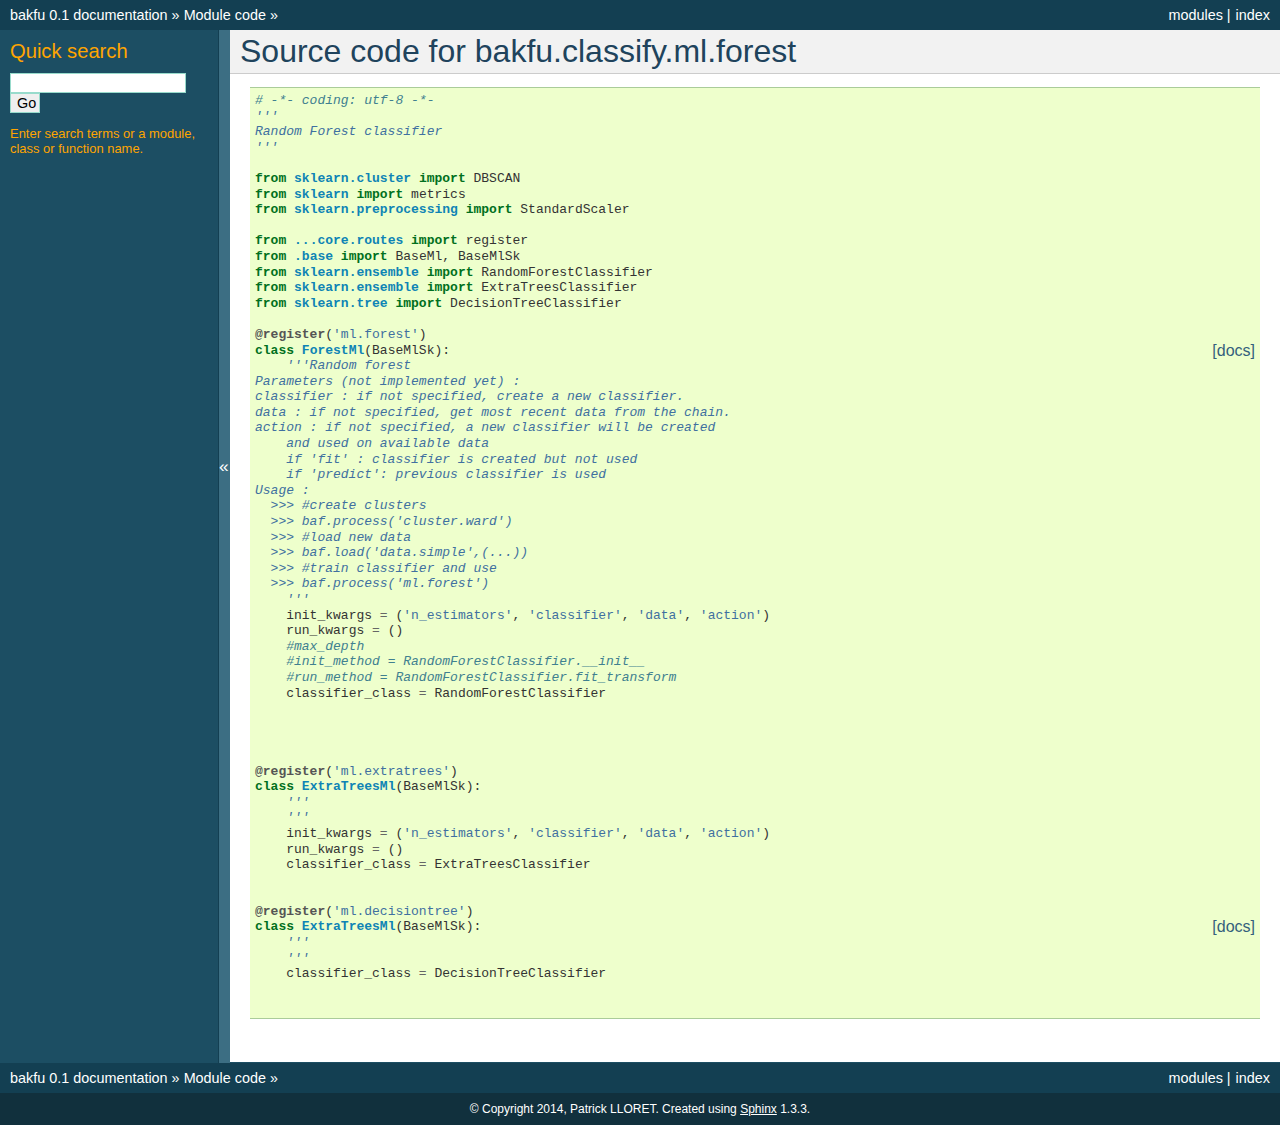
<file: doc/_modules/bakfu/classify/ml/forest.html>
<!DOCTYPE html PUBLIC "-//W3C//DTD XHTML 1.0 Transitional//EN"
  "http://www.w3.org/TR/xhtml1/DTD/xhtml1-transitional.dtd">


<html xmlns="http://www.w3.org/1999/xhtml">
  <head>
    <meta http-equiv="Content-Type" content="text/html; charset=utf-8" />
    
    <title>bakfu.classify.ml.forest &mdash; bakfu 0.1 documentation</title>
    
    <link rel="stylesheet" href="../../../../_static/classic.css" type="text/css" />
    <link rel="stylesheet" href="../../../../_static/pygments.css" type="text/css" />
    
    <script type="text/javascript">
      var DOCUMENTATION_OPTIONS = {
        URL_ROOT:    '../../../../',
        VERSION:     '0.1',
        COLLAPSE_INDEX: false,
        FILE_SUFFIX: '.html',
        HAS_SOURCE:  true
      };
    </script>
    <script type="text/javascript" src="../../../../_static/jquery.js"></script>
    <script type="text/javascript" src="../../../../_static/underscore.js"></script>
    <script type="text/javascript" src="../../../../_static/doctools.js"></script>
    <script type="text/javascript" src="https://cdn.mathjax.org/mathjax/latest/MathJax.js?config=TeX-AMS-MML_HTMLorMML"></script>
    <script type="text/javascript" src="../../../../_static/sidebar.js"></script>
    <link rel="top" title="bakfu 0.1 documentation" href="../../../../index.html" />
    <link rel="up" title="Module code" href="../../../index.html" /> 
  </head>
  <body role="document">
    <div class="related" role="navigation" aria-label="related navigation">
      <h3>Navigation</h3>
      <ul>
        <li class="right" style="margin-right: 10px">
          <a href="../../../../genindex.html" title="General Index"
             accesskey="I">index</a></li>
        <li class="right" >
          <a href="../../../../py-modindex.html" title="Python Module Index"
             >modules</a> |</li>
        <li class="nav-item nav-item-0"><a href="../../../../index.html">bakfu 0.1 documentation</a> &raquo;</li>
          <li class="nav-item nav-item-1"><a href="../../../index.html" accesskey="U">Module code</a> &raquo;</li> 
      </ul>
    </div>  

    <div class="document">
      <div class="documentwrapper">
        <div class="bodywrapper">
          <div class="body" role="main">
            
  <h1>Source code for bakfu.classify.ml.forest</h1><div class="highlight"><pre>
<span class="c"># -*- coding: utf-8 -*-</span>
<span class="sd">&#39;&#39;&#39;</span>
<span class="sd">Random Forest classifier</span>
<span class="sd">&#39;&#39;&#39;</span>

<span class="kn">from</span> <span class="nn">sklearn.cluster</span> <span class="kn">import</span> <span class="n">DBSCAN</span>
<span class="kn">from</span> <span class="nn">sklearn</span> <span class="kn">import</span> <span class="n">metrics</span>
<span class="kn">from</span> <span class="nn">sklearn.preprocessing</span> <span class="kn">import</span> <span class="n">StandardScaler</span>

<span class="kn">from</span> <span class="nn">...core.routes</span> <span class="kn">import</span> <span class="n">register</span>
<span class="kn">from</span> <span class="nn">.base</span> <span class="kn">import</span> <span class="n">BaseMl</span><span class="p">,</span> <span class="n">BaseMlSk</span>
<span class="kn">from</span> <span class="nn">sklearn.ensemble</span> <span class="kn">import</span> <span class="n">RandomForestClassifier</span>
<span class="kn">from</span> <span class="nn">sklearn.ensemble</span> <span class="kn">import</span> <span class="n">ExtraTreesClassifier</span>
<span class="kn">from</span> <span class="nn">sklearn.tree</span> <span class="kn">import</span> <span class="n">DecisionTreeClassifier</span>

<span class="nd">@register</span><span class="p">(</span><span class="s">&#39;ml.forest&#39;</span><span class="p">)</span>
<div class="viewcode-block" id="ForestMl"><a class="viewcode-back" href="../../../../reference/index.html#bakfu.classify.ml.forest.ForestMl">[docs]</a><span class="k">class</span> <span class="nc">ForestMl</span><span class="p">(</span><span class="n">BaseMlSk</span><span class="p">):</span>
    <span class="sd">&#39;&#39;&#39;Random forest</span>
<span class="sd">Parameters (not implemented yet) :</span>
<span class="sd">classifier : if not specified, create a new classifier.</span>
<span class="sd">data : if not specified, get most recent data from the chain.</span>
<span class="sd">action : if not specified, a new classifier will be created </span>
<span class="sd">    and used on available data</span>
<span class="sd">    if &#39;fit&#39; : classifier is created but not used</span>
<span class="sd">    if &#39;predict&#39;: previous classifier is used</span>
<span class="sd">Usage : </span>
<span class="sd">  &gt;&gt;&gt; #create clusters</span>
<span class="sd">  &gt;&gt;&gt; baf.process(&#39;cluster.ward&#39;)</span>
<span class="sd">  &gt;&gt;&gt; #load new data</span>
<span class="sd">  &gt;&gt;&gt; baf.load(&#39;data.simple&#39;,(...))</span>
<span class="sd">  &gt;&gt;&gt; #train classifier and use </span>
<span class="sd">  &gt;&gt;&gt; baf.process(&#39;ml.forest&#39;)</span>
<span class="sd">    &#39;&#39;&#39;</span>
    <span class="n">init_kwargs</span> <span class="o">=</span> <span class="p">(</span><span class="s">&#39;n_estimators&#39;</span><span class="p">,</span> <span class="s">&#39;classifier&#39;</span><span class="p">,</span> <span class="s">&#39;data&#39;</span><span class="p">,</span> <span class="s">&#39;action&#39;</span><span class="p">)</span>
    <span class="n">run_kwargs</span> <span class="o">=</span> <span class="p">()</span>
    <span class="c">#max_depth</span>
    <span class="c">#init_method = RandomForestClassifier.__init__</span>
    <span class="c">#run_method = RandomForestClassifier.fit_transform</span>
    <span class="n">classifier_class</span> <span class="o">=</span> <span class="n">RandomForestClassifier</span></div>



<span class="nd">@register</span><span class="p">(</span><span class="s">&#39;ml.extratrees&#39;</span><span class="p">)</span>
<span class="k">class</span> <span class="nc">ExtraTreesMl</span><span class="p">(</span><span class="n">BaseMlSk</span><span class="p">):</span>
    <span class="sd">&#39;&#39;&#39;</span>
<span class="sd">    &#39;&#39;&#39;</span>
    <span class="n">init_kwargs</span> <span class="o">=</span> <span class="p">(</span><span class="s">&#39;n_estimators&#39;</span><span class="p">,</span> <span class="s">&#39;classifier&#39;</span><span class="p">,</span> <span class="s">&#39;data&#39;</span><span class="p">,</span> <span class="s">&#39;action&#39;</span><span class="p">)</span>
    <span class="n">run_kwargs</span> <span class="o">=</span> <span class="p">()</span>
    <span class="n">classifier_class</span> <span class="o">=</span> <span class="n">ExtraTreesClassifier</span>


<span class="nd">@register</span><span class="p">(</span><span class="s">&#39;ml.decisiontree&#39;</span><span class="p">)</span>
<div class="viewcode-block" id="ExtraTreesMl"><a class="viewcode-back" href="../../../../reference/index.html#bakfu.classify.ml.forest.ExtraTreesMl">[docs]</a><span class="k">class</span> <span class="nc">ExtraTreesMl</span><span class="p">(</span><span class="n">BaseMlSk</span><span class="p">):</span>
    <span class="sd">&#39;&#39;&#39;</span>
<span class="sd">    &#39;&#39;&#39;</span>
    <span class="n">classifier_class</span> <span class="o">=</span> <span class="n">DecisionTreeClassifier</span></div>

</pre></div>

          </div>
        </div>
      </div>
      <div class="sphinxsidebar" role="navigation" aria-label="main navigation">
        <div class="sphinxsidebarwrapper">
<div id="searchbox" style="display: none" role="search">
  <h3>Quick search</h3>
    <form class="search" action="../../../../search.html" method="get">
      <input type="text" name="q" />
      <input type="submit" value="Go" />
      <input type="hidden" name="check_keywords" value="yes" />
      <input type="hidden" name="area" value="default" />
    </form>
    <p class="searchtip" style="font-size: 90%">
    Enter search terms or a module, class or function name.
    </p>
</div>
<script type="text/javascript">$('#searchbox').show(0);</script>
        </div>
      </div>
      <div class="clearer"></div>
    </div>
    <div class="related" role="navigation" aria-label="related navigation">
      <h3>Navigation</h3>
      <ul>
        <li class="right" style="margin-right: 10px">
          <a href="../../../../genindex.html" title="General Index"
             >index</a></li>
        <li class="right" >
          <a href="../../../../py-modindex.html" title="Python Module Index"
             >modules</a> |</li>
        <li class="nav-item nav-item-0"><a href="../../../../index.html">bakfu 0.1 documentation</a> &raquo;</li>
          <li class="nav-item nav-item-1"><a href="../../../index.html" >Module code</a> &raquo;</li> 
      </ul>
    </div>
    <div class="footer" role="contentinfo">
        &copy; Copyright 2014, Patrick LLORET.
      Created using <a href="http://sphinx-doc.org/">Sphinx</a> 1.3.3.
    </div>
  </body>
</html>
</file>
<file: stylesheets/pygment_trac.css>
.highlight  { background: #ffffff; }
.highlight .c { color: #999988; font-style: italic } /* Comment */
.highlight .err { color: #a61717; background-color: #e3d2d2 } /* Error */
.highlight .k { font-weight: bold } /* Keyword */
.highlight .o { font-weight: bold } /* Operator */
.highlight .cm { color: #999988; font-style: italic } /* Comment.Multiline */
.highlight .cp { color: #999999; font-weight: bold } /* Comment.Preproc */
.highlight .c1 { color: #999988; font-style: italic } /* Comment.Single */
.highlight .cs { color: #999999; font-weight: bold; font-style: italic } /* Comment.Special */
.highlight .gd { color: #000000; background-color: #ffdddd } /* Generic.Deleted */
.highlight .gd .x { color: #000000; background-color: #ffaaaa } /* Generic.Deleted.Specific */
.highlight .ge { font-style: italic } /* Generic.Emph */
.highlight .gr { color: #aa0000 } /* Generic.Error */
.highlight .gh { color: #999999 } /* Generic.Heading */
.highlight .gi { color: #000000; background-color: #ddffdd } /* Generic.Inserted */
.highlight .gi .x { color: #000000; background-color: #aaffaa } /* Generic.Inserted.Specific */
.highlight .go { color: #888888 } /* Generic.Output */
.highlight .gp { color: #555555 } /* Generic.Prompt */
.highlight .gs { font-weight: bold } /* Generic.Strong */
.highlight .gu { color: #800080; font-weight: bold; } /* Generic.Subheading */
.highlight .gt { color: #aa0000 } /* Generic.Traceback */
.highlight .kc { font-weight: bold } /* Keyword.Constant */
.highlight .kd { font-weight: bold } /* Keyword.Declaration */
.highlight .kn { font-weight: bold } /* Keyword.Namespace */
.highlight .kp { font-weight: bold } /* Keyword.Pseudo */
.highlight .kr { font-weight: bold } /* Keyword.Reserved */
.highlight .kt { color: #445588; font-weight: bold } /* Keyword.Type */
.highlight .m { color: #009999 } /* Literal.Number */
.highlight .s { color: #d14 } /* Literal.String */
.highlight .na { color: #008080 } /* Name.Attribute */
.highlight .nb { color: #0086B3 } /* Name.Builtin */
.highlight .nc { color: #445588; font-weight: bold } /* Name.Class */
.highlight .no { color: #008080 } /* Name.Constant */
.highlight .ni { color: #800080 } /* Name.Entity */
.highlight .ne { color: #990000; font-weight: bold } /* Name.Exception */
.highlight .nf { color: #990000; font-weight: bold } /* Name.Function */
.highlight .nn { color: #555555 } /* Name.Namespace */
.highlight .nt { color: #000080 } /* Name.Tag */
.highlight .nv { color: #008080 } /* Name.Variable */
.highlight .ow { font-weight: bold } /* Operator.Word */
.highlight .w { color: #bbbbbb } /* Text.Whitespace */
.highlight .mf { color: #009999 } /* Literal.Number.Float */
.highlight .mh { color: #009999 } /* Literal.Number.Hex */
.highlight .mi { color: #009999 } /* Literal.Number.Integer */
.highlight .mo { color: #009999 } /* Literal.Number.Oct */
.highlight .sb { color: #d14 } /* Literal.String.Backtick */
.highlight .sc { color: #d14 } /* Literal.String.Char */
.highlight .sd { color: #d14 } /* Literal.String.Doc */
.highlight .s2 { color: #d14 } /* Literal.String.Double */
.highlight .se { color: #d14 } /* Literal.String.Escape */
.highlight .sh { color: #d14 } /* Literal.String.Heredoc */
.highlight .si { color: #d14 } /* Literal.String.Interpol */
.highlight .sx { color: #d14 } /* Literal.String.Other */
.highlight .sr { color: #009926 } /* Literal.String.Regex */
.highlight .s1 { color: #d14 } /* Literal.String.Single */
.highlight .ss { color: #990073 } /* Literal.String.Symbol */
.highlight .bp { color: #999999 } /* Name.Builtin.Pseudo */
.highlight .vc { color: #008080 } /* Name.Variable.Class */
.highlight .vg { color: #008080 } /* Name.Variable.Global */
.highlight .vi { color: #008080 } /* Name.Variable.Instance */
.highlight .il { color: #009999 } /* Literal.Number.Integer.Long */

.type-csharp .highlight .k { color: #0000FF }
.type-csharp .highlight .kt { color: #0000FF }
.type-csharp .highlight .nf { color: #000000; font-weight: normal }
.type-csharp .highlight .nc { color: #2B91AF }
.type-csharp .highlight .nn { color: #000000 }
.type-csharp .highlight .s { color: #A31515 }
.type-csharp .highlight .sc { color: #A31515 }
</file>
<file: stylesheets/print.css>
html, body, div, span, applet, object, iframe,
h1, h2, h3, h4, h5, h6, p, blockquote, pre,
a, abbr, acronym, address, big, cite, code,
del, dfn, em, img, ins, kbd, q, s, samp,
small, strike, strong, sub, sup, tt, var,
b, u, i, center,
dl, dt, dd, ol, ul, li,
fieldset, form, label, legend,
table, caption, tbody, tfoot, thead, tr, th, td,
article, aside, canvas, details, embed, 
figure, figcaption, footer, header, hgroup, 
menu, nav, output, ruby, section, summary,
time, mark, audio, video {
  margin: 0;
  padding: 0;
  border: 0;
  font-size: 100%;
  font: inherit;
  vertical-align: baseline;
}
/* HTML5 display-role reset for older browsers */
article, aside, details, figcaption, figure, 
footer, header, hgroup, menu, nav, section {
  display: block;
}
body {
  line-height: 1;
}
ol, ul {
  list-style: none;
}
blockquote, q {
  quotes: none;
}
blockquote:before, blockquote:after,
q:before, q:after {
  content: '';
  content: none;
}
table {
  border-collapse: collapse;
  border-spacing: 0;
}
body {
  font-size: 13px;
  line-height: 1.5; 
  font-family: 'Helvetica Neue', Helvetica, Arial, serif;
  color: #000;
}

a {
  color: #d5000d;
  font-weight: bold;
}

header {
  padding-top: 35px;
  padding-bottom: 10px;
}

header h1 {
  font-weight: bold;
  letter-spacing: -1px;
  font-size: 48px;
  color: #303030;
  line-height: 1.2;
}

header h2 {
  letter-spacing: -1px;
  font-size: 24px;
  color: #aaa;
  font-weight: normal;
  line-height: 1.3;
}
#downloads {
  display: none;
}
#main_content {
  padding-top: 20px;
}

code, pre {
  font-family: Monaco, "Bitstream Vera Sans Mono", "Lucida Console", Terminal;
  color: #222;
  margin-bottom: 30px;
  font-size: 12px;
}

code {
  padding: 0 3px;
}

pre {
  border: solid 1px #ddd;
  padding: 20px;
  overflow: auto;
}
pre code {
  padding: 0;
}

ul, ol, dl {
  margin-bottom: 20px;
}


/* COMMON STYLES */

table {
  width: 100%;
  border: 1px solid #ebebeb;
}

th {
  font-weight: 500;
}

td {
  border: 1px solid #ebebeb;
  text-align: center; 
  font-weight: 300;
}

form {
  background: #f2f2f2;
  padding: 20px;
  
}


/* GENERAL ELEMENT TYPE STYLES */

h1 {
  font-size: 2.8em;
} 

h2 {
  font-size: 22px;
  font-weight: bold;
  color: #303030;
  margin-bottom: 8px;
} 

h3 {
  color: #d5000d;
  font-size: 18px;
  font-weight: bold;
  margin-bottom: 8px;
} 
 
h4 {
  font-size: 16px;
  color: #303030;
  font-weight: bold;
} 

h5 {
  font-size: 1em;
  color: #303030;
} 

h6 {
  font-size: .8em;
  color: #303030;
} 

p {
  font-weight: 300;
  margin-bottom: 20px;
}
 
a {
  text-decoration: none;
}

p a {
  font-weight: 400;
}

blockquote {
  font-size: 1.6em;
  border-left: 10px solid #e9e9e9;
  margin-bottom: 20px;
  padding: 0 0 0 30px;
}

ul li {
  list-style: disc inside;
  padding-left: 20px;
}

ol li {
  list-style: decimal inside;
  padding-left: 3px;
}

dl dd {
  font-style: italic;
  font-weight: 100;
}

footer {
  margin-top: 40px;
  padding-top: 20px;
  padding-bottom: 30px;
  font-size: 13px;
  color: #aaa;
}

footer a {
  color: #666;
}

/* MISC */
.clearfix:after {
  clear: both;
  content: '.';
  display: block;
  visibility: hidden;
  height: 0;
}

.clearfix {display: inline-block;}
* html .clearfix {height: 1%;}
.clearfix {display: block;}
</file>
<file: doc/_static/classic.css>
/*
 * default.css_t
 * ~~~~~~~~~~~~~
 *
 * Sphinx stylesheet -- default theme.
 *
 * :copyright: Copyright 2007-2015 by the Sphinx team, see AUTHORS.
 * :license: BSD, see LICENSE for details.
 *
 */

@import url("basic.css");

/* -- page layout ----------------------------------------------------------- */

body {
    font-family: sans-serif;
    font-size: 100%;
    background-color: #11303d;
    color: #000;
    margin: 0;
    padding: 0;
}

div.document {
    background-color: #1c4e63;
}

div.documentwrapper {
    float: left;
    width: 100%;
}

div.bodywrapper {
    margin: 0 0 0 230px;
}

div.body {
    background-color: #ffffff;
    color: #000000;
    padding: 0 20px 30px 20px;
}

div.footer {
    color: #ffffff;
    width: 100%;
    padding: 9px 0 9px 0;
    text-align: center;
    font-size: 75%;
}

div.footer a {
    color: #ffffff;
    text-decoration: underline;
}

div.related {
    background-color: #133f52;
    line-height: 30px;
    color: #ffffff;
}

div.related a {
    color: #ffffff;
}

div.sphinxsidebar {
}

div.sphinxsidebar h3 {
    font-family: 'Trebuchet MS', sans-serif;
    color: orange;
    font-size: 1.4em;
    font-weight: normal;
    margin: 0;
    padding: 0;
}

div.sphinxsidebar h3 a {
    color: orange;
}

div.sphinxsidebar h4 {
    font-family: 'Trebuchet MS', sans-serif;
    color: orange;
    font-size: 1.3em;
    font-weight: normal;
    margin: 5px 0 0 0;
    padding: 0;
}

div.sphinxsidebar p {
    color: orange;
}

div.sphinxsidebar p.topless {
    margin: 5px 10px 10px 10px;
}

div.sphinxsidebar ul {
    margin: 10px;
    padding: 0;
    color: orange;
}

div.sphinxsidebar a {
    color: #98dbcc;
}

div.sphinxsidebar input {
    border: 1px solid #98dbcc;
    font-family: sans-serif;
    font-size: 1em;
}


/* for collapsible sidebar */
div#sidebarbutton {
    background-color: #3c6e83;
}


/* -- hyperlink styles ------------------------------------------------------ */

a {
    color: #355f7c;
    text-decoration: none;
}

a:visited {
    color: #355f7c;
    text-decoration: none;
}

a:hover {
    text-decoration: underline;
}



/* -- body styles ----------------------------------------------------------- */

div.body h1,
div.body h2,
div.body h3,
div.body h4,
div.body h5,
div.body h6 {
    font-family: 'Trebuchet MS', sans-serif;
    background-color: #f2f2f2;
    font-weight: normal;
    color: #20435c;
    border-bottom: 1px solid #ccc;
    margin: 20px -20px 10px -20px;
    padding: 3px 0 3px 10px;
}

div.body h1 { margin-top: 0; font-size: 200%; }
div.body h2 { font-size: 160%; }
div.body h3 { font-size: 140%; }
div.body h4 { font-size: 120%; }
div.body h5 { font-size: 110%; }
div.body h6 { font-size: 100%; }

a.headerlink {
    color: #c60f0f;
    font-size: 0.8em;
    padding: 0 4px 0 4px;
    text-decoration: none;
}

a.headerlink:hover {
    background-color: #c60f0f;
    color: white;
}

div.body p, div.body dd, div.body li {
    text-align: justify;
    line-height: 130%;
}

div.admonition p.admonition-title + p {
    display: inline;
}

div.admonition p {
    margin-bottom: 5px;
}

div.admonition pre {
    margin-bottom: 5px;
}

div.admonition ul, div.admonition ol {
    margin-bottom: 5px;
}

div.note {
    background-color: #eee;
    border: 1px solid #ccc;
}

div.seealso {
    background-color: #ffc;
    border: 1px solid #ff6;
}

div.topic {
    background-color: #eee;
}

div.warning {
    background-color: #ffe4e4;
    border: 1px solid #f66;
}

p.admonition-title {
    display: inline;
}

p.admonition-title:after {
    content: ":";
}

pre {
    padding: 5px;
    background-color: #eeffcc;
    color: #333333;
    line-height: 120%;
    border: 1px solid #ac9;
    border-left: none;
    border-right: none;
}

code {
    background-color: #ecf0f3;
    padding: 0 1px 0 1px;
    font-size: 0.95em;
}

th {
    background-color: #ede;
}

.warning code {
    background: #efc2c2;
}

.note code {
    background: #d6d6d6;
}

.viewcode-back {
    font-family: sans-serif;
}

div.viewcode-block:target {
    background-color: #f4debf;
    border-top: 1px solid #ac9;
    border-bottom: 1px solid #ac9;
}

div.code-block-caption {
    color: #efefef;
    background-color: #1c4e63;
}
</file>
<file: doc/_static/pygments.css>
.highlight .hll { background-color: #ffffcc }
.highlight  { background: #eeffcc; }
.highlight .c { color: #408090; font-style: italic } /* Comment */
.highlight .err { border: 1px solid #FF0000 } /* Error */
.highlight .k { color: #007020; font-weight: bold } /* Keyword */
.highlight .o { color: #666666 } /* Operator */
.highlight .cm { color: #408090; font-style: italic } /* Comment.Multiline */
.highlight .cp { color: #007020 } /* Comment.Preproc */
.highlight .c1 { color: #408090; font-style: italic } /* Comment.Single */
.highlight .cs { color: #408090; background-color: #fff0f0 } /* Comment.Special */
.highlight .gd { color: #A00000 } /* Generic.Deleted */
.highlight .ge { font-style: italic } /* Generic.Emph */
.highlight .gr { color: #FF0000 } /* Generic.Error */
.highlight .gh { color: #000080; font-weight: bold } /* Generic.Heading */
.highlight .gi { color: #00A000 } /* Generic.Inserted */
.highlight .go { color: #333333 } /* Generic.Output */
.highlight .gp { color: #c65d09; font-weight: bold } /* Generic.Prompt */
.highlight .gs { font-weight: bold } /* Generic.Strong */
.highlight .gu { color: #800080; font-weight: bold } /* Generic.Subheading */
.highlight .gt { color: #0044DD } /* Generic.Traceback */
.highlight .kc { color: #007020; font-weight: bold } /* Keyword.Constant */
.highlight .kd { color: #007020; font-weight: bold } /* Keyword.Declaration */
.highlight .kn { color: #007020; font-weight: bold } /* Keyword.Namespace */
.highlight .kp { color: #007020 } /* Keyword.Pseudo */
.highlight .kr { color: #007020; font-weight: bold } /* Keyword.Reserved */
.highlight .kt { color: #902000 } /* Keyword.Type */
.highlight .m { color: #208050 } /* Literal.Number */
.highlight .s { color: #4070a0 } /* Literal.String */
.highlight .na { color: #4070a0 } /* Name.Attribute */
.highlight .nb { color: #007020 } /* Name.Builtin */
.highlight .nc { color: #0e84b5; font-weight: bold } /* Name.Class */
.highlight .no { color: #60add5 } /* Name.Constant */
.highlight .nd { color: #555555; font-weight: bold } /* Name.Decorator */
.highlight .ni { color: #d55537; font-weight: bold } /* Name.Entity */
.highlight .ne { color: #007020 } /* Name.Exception */
.highlight .nf { color: #06287e } /* Name.Function */
.highlight .nl { color: #002070; font-weight: bold } /* Name.Label */
.highlight .nn { color: #0e84b5; font-weight: bold } /* Name.Namespace */
.highlight .nt { color: #062873; font-weight: bold } /* Name.Tag */
.highlight .nv { color: #bb60d5 } /* Name.Variable */
.highlight .ow { color: #007020; font-weight: bold } /* Operator.Word */
.highlight .w { color: #bbbbbb } /* Text.Whitespace */
.highlight .mb { color: #208050 } /* Literal.Number.Bin */
.highlight .mf { color: #208050 } /* Literal.Number.Float */
.highlight .mh { color: #208050 } /* Literal.Number.Hex */
.highlight .mi { color: #208050 } /* Literal.Number.Integer */
.highlight .mo { color: #208050 } /* Literal.Number.Oct */
.highlight .sb { color: #4070a0 } /* Literal.String.Backtick */
.highlight .sc { color: #4070a0 } /* Literal.String.Char */
.highlight .sd { color: #4070a0; font-style: italic } /* Literal.String.Doc */
.highlight .s2 { color: #4070a0 } /* Literal.String.Double */
.highlight .se { color: #4070a0; font-weight: bold } /* Literal.String.Escape */
.highlight .sh { color: #4070a0 } /* Literal.String.Heredoc */
.highlight .si { color: #70a0d0; font-style: italic } /* Literal.String.Interpol */
.highlight .sx { color: #c65d09 } /* Literal.String.Other */
.highlight .sr { color: #235388 } /* Literal.String.Regex */
.highlight .s1 { color: #4070a0 } /* Literal.String.Single */
.highlight .ss { color: #517918 } /* Literal.String.Symbol */
.highlight .bp { color: #007020 } /* Name.Builtin.Pseudo */
.highlight .vc { color: #bb60d5 } /* Name.Variable.Class */
.highlight .vg { color: #bb60d5 } /* Name.Variable.Global */
.highlight .vi { color: #bb60d5 } /* Name.Variable.Instance */
.highlight .il { color: #208050 } /* Literal.Number.Integer.Long */
</file>
<file: stylesheets/stylesheet.css>
/* http://meyerweb.com/eric/tools/css/reset/ 
   v2.0 | 20110126
   License: none (public domain)
*/
html, body, div, span, applet, object, iframe,
h1, h2, h3, h4, h5, h6, p, blockquote, pre,
a, abbr, acronym, address, big, cite, code,
del, dfn, em, img, ins, kbd, q, s, samp,
small, strike, strong, sub, sup, tt, var,
b, u, i, center,
dl, dt, dd, ol, ul, li,
fieldset, form, label, legend,
table, caption, tbody, tfoot, thead, tr, th, td,
article, aside, canvas, details, embed, 
figure, figcaption, footer, header, hgroup, 
menu, nav, output, ruby, section, summary,
time, mark, audio, video {
	margin: 0;
	padding: 0;
	border: 0;
	font-size: 100%;
	font: inherit;
	vertical-align: baseline;
}
/* HTML5 display-role reset for older browsers */
article, aside, details, figcaption, figure, 
footer, header, hgroup, menu, nav, section {
	display: block;
}
body {
	line-height: 1;
}
ol, ul {
	list-style: none;
}
blockquote, q {
	quotes: none;
}
blockquote:before, blockquote:after,
q:before, q:after {
	content: '';
	content: none;
}
table {
	border-collapse: collapse;
	border-spacing: 0;
}

/* LAYOUT STYLES */
body {
  font-size: 15px;
  line-height: 1.5; 
  background: #fafafa url(../images/body-bg.jpg) 0 0 repeat;
  font-family: 'Helvetica Neue', Helvetica, Arial, serif;
  font-weight: 400;
  color: #666;
}

a {
  color: #2879d0;
}
a:hover {
  color: #2268b2;
}

header {
  padding-top: 40px;
  padding-bottom: 40px;
  font-family: 'Architects Daughter', 'Helvetica Neue', Helvetica, Arial, serif; 
  background: #2e7bcf url(../images/header-bg.jpg) 0 0 repeat-x;
  border-bottom: solid 1px #275da1;
}

header h1 {
  letter-spacing: -1px;
  font-size: 72px;
  color: #fff;
  line-height: 1;
  margin-bottom: 0.2em;
  width: 540px;
}

header h2 {
  font-size: 26px;
  color: #9ddcff;
  font-weight: normal;
  line-height: 1.3;
  width: 540px;
  letter-spacing: 0;
}

.inner {
  position: relative;
  width: 940px;
  margin: 0 auto;
}

#content-wrapper {
  border-top: solid 1px #fff;
  padding-top: 30px;
}

#main-content {
  width: 100%;
/*   float: left; */
}

#main-content img {
  max-width: 100%;
}

aside#sidebar {
  width: 200px;
  padding-left: 20px;
  min-height: 504px;
  float: right;
  background: transparent url(../images/sidebar-bg.jpg) 0 0 no-repeat;
  font-size: 12px;
  line-height: 1.3;
}

aside#sidebar p.repo-owner,
aside#sidebar p.repo-owner a {
  font-weight: bold;
}

#downloads {
  margin-bottom: 40px;
}

a.button {
  width: 134px;
  height: 58px;
  line-height: 1.2;
  font-size: 23px;
  color: #fff;
  padding-left: 68px;
  padding-top: 22px;
  font-family: 'Architects Daughter', 'Helvetica Neue', Helvetica, Arial, serif; 
}
a.button small {
  display: block;
  font-size: 11px;
}
header a.button {
  position: absolute;
  right: 0;
  top: 0;
  background: transparent url(../images/github-button.png) 0 0 no-repeat;
}
aside a.button {
  width: 138px;
  padding-left: 64px;
  display: block;
  background: transparent url(../images/download-button.png) 0 0 no-repeat;
  margin-bottom: 20px;
  font-size: 21px;
}

code, pre {
  font-family: Monaco, "Bitstream Vera Sans Mono", "Lucida Console", Terminal, monospace;
  color: #222;
  margin-bottom: 30px;
  font-size: 13px;
}

code {
  background-color: #f2f8fc;
  border: solid 1px #dbe7f3;
  padding: 0 3px;
}

pre {
  padding: 20px;
  background: #fff;
  text-shadow: none;
  overflow: auto;
  border: solid 1px #f2f2f2;
}
pre code {
  color: #2879d0;
  background-color: #fff;
  border: none;
  padding: 0;
}

ul, ol, dl {
  margin-bottom: 20px;
}


/* COMMON STYLES */

hr {
  height: 1px;
  line-height: 1px;
  margin-top: 1em;
  padding-bottom: 1em;
  border: none;
  background: transparent url('../images/hr.png') 0 0 no-repeat;
}

table {
  width: 100%;
  border: 1px solid #ebebeb;
}

th {
  font-weight: 500;
}

td {
  border: 1px solid #ebebeb;
  text-align: center; 
  font-weight: 300;
}

form {
  background: #f2f2f2;
  padding: 20px;
  
}


/* GENERAL ELEMENT TYPE STYLES */

#main-content h1 {
  font-family: 'Architects Daughter', 'Helvetica Neue', Helvetica, Arial, serif; 
  font-size: 2.8em;
  letter-spacing: -1px;
  color: #474747;
} 

#main-content h1:before {
  content: "/";
  color: #9ddcff;
  padding-right: 0.3em;
  margin-left: -0.9em;
}

#main-content h2 {
  font-family: 'Architects Daughter', 'Helvetica Neue', Helvetica, Arial, serif; 
  font-size: 22px;
  font-weight: bold;
  margin-bottom: 8px;
  color: #474747;
} 
#main-content h2:before {
  content: "//";
  color: #9ddcff;
  padding-right: 0.3em;
  margin-left: -1.5em;
}

#main-content h3 {
  font-family: 'Architects Daughter', 'Helvetica Neue', Helvetica, Arial, serif; 
  font-size: 18px;
  font-weight: bold;
  margin-top: 24px;
  margin-bottom: 8px;
  color: #474747;
} 
 
#main-content h3:before {
  content: "///";
  color: #9ddcff;
  padding-right: 0.3em;
  margin-left: -2em;
}

#main-content h4 {
  font-family: 'Architects Daughter', 'Helvetica Neue', Helvetica, Arial, serif; 
  font-size: 15px;
  font-weight: bold;
  color: #474747;
} 

h4:before {
  content: "////";
  color: #9ddcff;
  padding-right: 0.3em;
  margin-left: -2.8em;
}

#main-content h5 {
  font-family: 'Architects Daughter', 'Helvetica Neue', Helvetica, Arial, serif; 
  font-size: 14px;
  color: #474747;
} 
h5:before {
  content: "/////";
  color: #9ddcff;
  padding-right: 0.3em;
  margin-left: -3.2em;
}

#main-content h6 {
  font-family: 'Architects Daughter', 'Helvetica Neue', Helvetica, Arial, serif; 
  font-size: .8em;
  color: #474747;
} 
h6:before {
  content: "//////";
  color: #9ddcff;
  padding-right: 0.3em;
  margin-left: -3.7em;
}

p {
  margin-bottom: 20px;
}
 
a {
  text-decoration: none;
}

p a {
  font-weight: 400;
}

blockquote {
  font-size: 1.6em;
  border-left: 10px solid #e9e9e9;
  margin-bottom: 20px;
  padding: 0 0 0 30px;
}

ul {
  list-style: disc inside;
  padding-left: 20px;
}

ol {
  list-style: decimal inside;
  padding-left: 3px;
}

dl dd {
  font-style: italic;
  font-weight: 100;
}

footer {
  background: transparent url('../images/hr.png') 0 0 no-repeat;
  margin-top: 40px;
  padding-top: 20px;
  padding-bottom: 30px;
  font-size: 13px;
  color: #aaa;
}

footer a {
  color: #666;
}
footer a:hover {
  color: #444;
}

/* MISC */
.clearfix:after {
  clear: both;
  content: '.';
  display: block;
  visibility: hidden;
  height: 0;
}

.clearfix {display: inline-block;}
* html .clearfix {height: 1%;}
.clearfix {display: block;}

/* #Media Queries
================================================== */

/* Smaller than standard 960 (devices and browsers) */
@media only screen and (max-width: 959px) {}

/* Tablet Portrait size to standard 960 (devices and browsers) */
@media only screen and (min-width: 768px) and (max-width: 959px) {
  .inner {
    width: 740px;
  }
  header h1, header h2 {
    width: 340px;
  }
  header h1 {
    font-size: 60px;
  }
  header h2 {
    font-size: 30px;
  }
  #main-content {
    width: 490px;
  }
  #main-content h1:before,
  #main-content h2:before,
  #main-content h3:before,
  #main-content h4:before,
  #main-content h5:before,
  #main-content h6:before {
    content: none;
    padding-right: 0;
    margin-left: 0;
  }
}

/* All Mobile Sizes (devices and browser) */
@media only screen and (max-width: 767px) {
  .inner {
    width: 93%;
  }
  header {
    padding: 20px 0;
  }
  header .inner {
    position: relative;
  }
  header h1, header h2 {
    width: 100%;
  }
  header h1 {
    font-size: 48px;
  }
  header h2 {
    font-size: 24px;
  }
  header a.button {
    background-image: none;
    width: auto;
    height: auto;
    display: inline-block;
    margin-top: 15px;
    padding: 5px 10px;
    position: relative;
    text-align: center;
    font-size: 13px;
    line-height: 1;
    background-color: #9ddcff;
    color: #2879d0;
    -moz-border-radius: 5px;
    -webkit-border-radius: 5px;                     
    border-radius: 5px;    
  }
  header a.button small {
    font-size: 13px;
    display: inline;
  }
  #main-content,
  aside#sidebar {
    float: none;
    width: 100% ! important;
  }
  aside#sidebar {
    background-image: none;
    margin-top: 20px;
    border-top: solid 1px #ddd;
    padding: 20px 0;
    min-height: 0;
  }
  aside#sidebar a.button {
    display: none;
  }
  #main-content h1:before,
  #main-content h2:before,
  #main-content h3:before,
  #main-content h4:before,
  #main-content h5:before,
  #main-content h6:before {
    content: none;
    padding-right: 0;
    margin-left: 0;
  }
}

/* Mobile Landscape Size to Tablet Portrait (devices and browsers) */
@media only screen and (min-width: 480px) and (max-width: 767px) {}

/* Mobile Portrait Size to Mobile Landscape Size (devices and browsers) */
@media only screen and (max-width: 479px) {}
</file>
